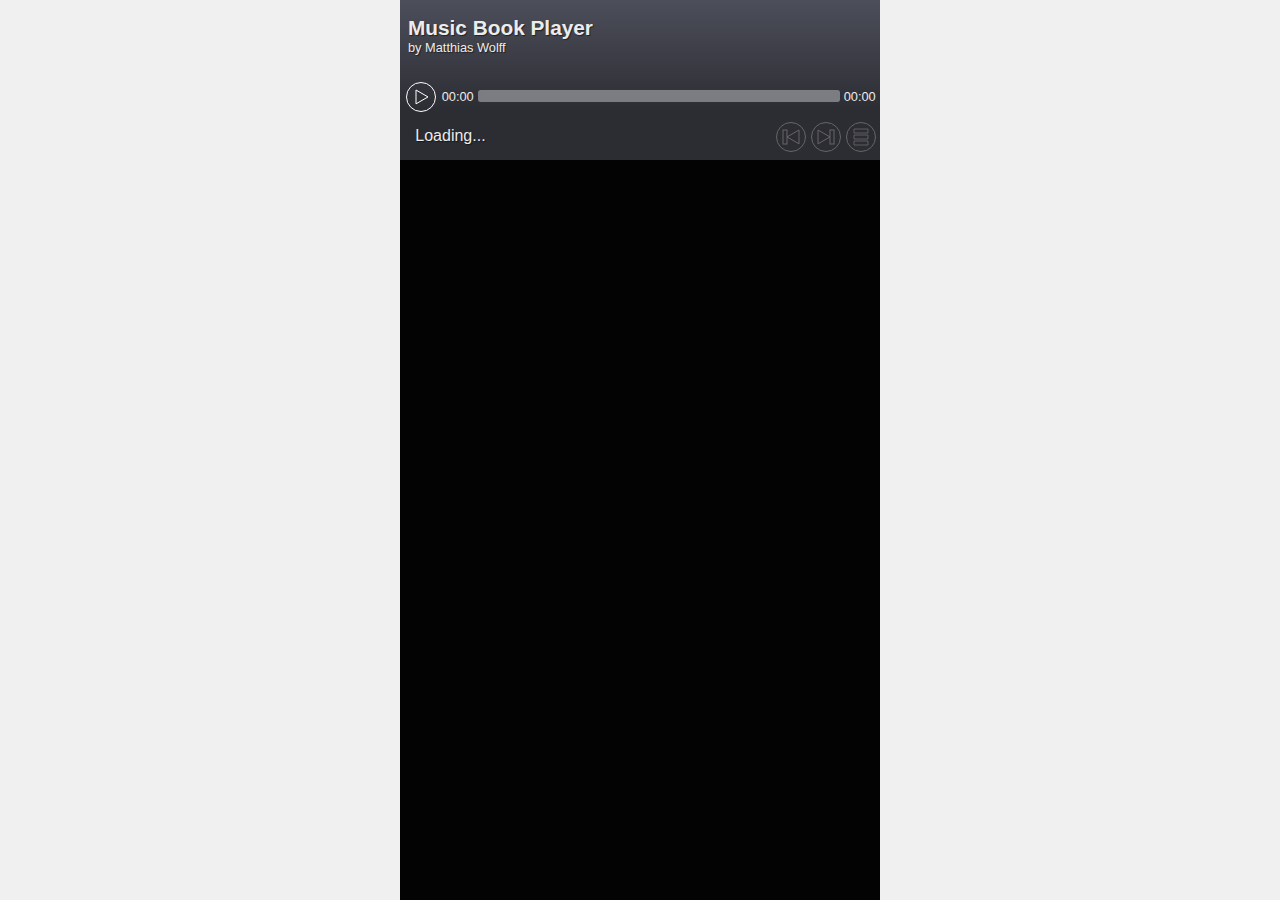
<file: index.html>
<!doctype html>
<html lang="en-US">
<head>
  <meta charset="utf-8">
  <meta http-equiv="Content-Type" content="text/html">
  <title>:: NEAR DARK :: Matthias Wolff</title>
  <meta name="author" content="Matthias Wolff">
  <meta name="viewport" content="width=device-width, initial-scale=1"> 
  <link rel="shortcut icon" href="img/MusicBookPlayer.ico">
  <link rel="icon" href="img/MusicBookPlayer.ico">
  <link rel="stylesheet" type="text/css" media="screen" href="css/styles.css">
  <script type="text/javascript" src="https://ajax.googleapis.com/ajax/libs/jquery/1.7.2/jquery.min.js"></script>
  <script type="text/javascript" src="js/mediaelement-and-player.min.js"></script>
  <script type="text/javascript" src="js/musicbookplayer.js"></script>
</head>
<body>

  <!-- Music Book Player -->
  <header>
	  <div class="audio-player">
	    <div class="audio-player-header">
	      <div class="album-info">
	        <h1 id="album-title">Music Book Player</h1>
	        <h2 id="album-artist">by Matthias Wolff</h2>
	      </div>
	      <div id="spectrum-analyzer" class="spectrum-analyzer"></div>
	    </div>
	    <audio id="audio-player" 
	      style="width:100%; height:40%;" controls="controls" src="media/coverdummy.mp3">
	    </audio>
	  </div>
    <div class="track-controls">
      <div class="track-info">
        <div class="track-title-container">
          <div class="track-number" id="track-number"></div>
          <div class="track-number-separator" id="track-number-separator"></div>
          <div class="track-title">
            <h1 id="track-title">Loading...</h1>
            <h2 id="part-title"></h2>
          </div>
        </div>
      </div>
      <div class="mejs-button mbp-prev" onclick="musicBookPlayer.prev();">
        <button type="button" aria-controls="mep_0" 
          title="Previous Track/Part" aria-label="Previous Part/Track"
        ></button>
      </div>
      <div class="mejs-button mbp-next" onclick="musicBookPlayer.next();">
        <button type="button" aria-controls="mep_0" 
          title="Next Track/Part" aria-label="Next Part/Track"
        ></button>
      </div>
      <div class="mejs-button mbp-cnts" onclick="musicBookPlayer.gotoToc();">
        <button type="button" aria-controls="mep_0" 
          title="Contents/Cover Page" aria-label="Contents/Cover Page"
        ></button>
      </div>
    </div>
  </header>

  <!-- Music Book Content -->
  <main>
    <div class="content" id="content"></div>
    <div class="credits">
		  <aside class="with-close-button">
		    <button class="close"onclick="musicBookPlayer.showCredits(false);" title="Close" aria-label="Close"></button>
		    <h1>Music Book Player</h1>
		    <p>
		      by <a target="_blank" href="https://www.b-tu.de/en/fg-kommunikationstechnik/team/staff/prof-dr-ing-habil-matthias-wolff">Matthias Wolff</a>,
		      hosted on <a target="_blank" href="https://github.com/matthias-wolff/MusicBookPlayer.js">GitHub</a>
		    </p>
		    <h1 style="margin-top: 0.35rem;">Based upon</h1>
		    <ul>
		      <li>
		        <a target="_blank" href="https://github.com/mediaelement/mediaelement">MediaElement.js</a>
		        <ul>
		          <li><a target="_blank" href="https://github.com/mediaelement/mediaelement/tree/master/docs">Documentation</a></li>
		          <li>designmodo: <a target="_blank" href="https://designmodo.com/audio-player/"> How to Create an Audio Player in jQuery, HTML5 &amp; CSS3.</a> (retrieved Aug. 27, 2021)</li>
		          <li>design shack: <a target="_blank" href="https://designshack.net/articles/css/custom-html5-audio-element-ui/">Creating a Custom HTML5 Audio Element UI.</a> (retrieved Aug. 27, 2021)</li>
		        </ul>
		      </li>
		      <li><a target="_blank" href="https://audiomotion.dev/#/">Spectrum Analyzer</a> by audioMotion</li>
		      <li><a target="_blank" href="https://loading.io">Loading animation</a> by PlotDB Ltd.</li>
		    </ul>
		  </aside>
		  <aside>
		    <h1>TODO</h1>
		    <ul>
		      <li>Dynamically create HTML page</li>
		    </ul>
		  </aside>
    </div>
  </main>
  
  <!-- Scripts -->
	<script type="text/javascript">
	  var mbp = MusicBookPlayer.create({ // Music Book
	      mediaBaseURI: '../musicbooks/2021 - Near Dark',
	      title       : 'Near Dark',
	      artist      : 'Matthias Wolff',
	      image       : 'artwork.jpg', 
//         descr       : 'Composed and recorded 1995&thinsp;&ndash;&thinsp;2006, featuring '
//                      +'<a href="http://www.vintagesynth.com/kurzweil/k2000.php" target="_blank">Kurzweil K2000R</a> and '
//                      +'<a href="http://www.vintagesynth.com/akai/s5000.php" target="_blank">AKAI S5000</a> '
//                      +'synthesizers',
//         descr       : '<p>Composed 1995&thinsp;&ndash;&thinsp;2006</p>\n'
//                      +'<p>Running time 80:08 min.</p>\n'
//                      +'<p>Feature instruments: Kurzweil K2000 and Akai S5000</p>'
	    });
    mbp.addPage({ // Track 1
        tid   : 1,
        title : 'Near Dark',
        artist: mbp.pages[0].artist, // Copy book artist
        audio : '01 - Near Dark.mp3',
        image : '01 - Near Dark.jpg',
        //descr : '',
      });
    mbp.addPage({ // Track 2
        tid   : 2,
        title : 'Khitomer',
        artist: mbp.pages[0].artist, // Copy book artist
        audio : '02 - Khitomer.mp3',
        image : '02 - Khitomer.jpg',
        descr : 'Khitomer is a place name mentioned in a TV series called Star '
               +'Trek.',
      });
    mbp.addPage({ // Track 3
        tid   : 3,
        title : 'Captain\'s Lounge',
        artist: mbp.pages[0].artist, // Copy book artist
        audio : '03 - Captain\'s Lounge.mp3',
        image : '03 - Captain\'s Lounge.jpg',
        descr : 'Captain\'s Lounge refers to the office of Jean-Luc Picard, '
               +'captain of the U.S.S. Enterprise, a character in the same TV '
               +'series.',
      });
    mbp.addPage({
        tid   : 4,
        title : 'Perfect Dream pt. I',
        artist: mbp.pages[0].artist, // Copy book artist
        audio : '04 - Perfect Dream pt. I.mp3',
        image : '04A - Perfect Dream pt. I.jpg',
        part  : 'In the White Mountains',
        ptoffs: 0,
        //descr : '',
      });
    mbp.addPage({
        tid   : mbp.pages[mbp.pages.length-1].tid,   // Copy track ID from last page
        title : mbp.pages[mbp.pages.length-1].title, // Copy title from last page
        artist: mbp.pages[0].artist,                 // Copy book artist
        audio : mbp.pages[mbp.pages.length-1].audio, // Copy audio URL from last page
        image : '04B - Perfect Dream pt. I.jpg',
        part  : 'Mystery Track',
        ptoffs: 6*60 + 0.515,
        //descr : '',
      });
    mbp.addPage({
        tid   : mbp.pages[mbp.pages.length-1].tid,   // Copy track ID from last page
        title : mbp.pages[mbp.pages.length-1].title, // Copy title from last page
        artist: mbp.pages[0].artist,                 // Copy book artist
        audio : mbp.pages[mbp.pages.length-1].audio, // Copy audio URL from last page
        image : '04C - Perfect Dream pt. I.jpg',
        part  : 'Iceland',
        ptoffs: 9*60 + 26.6772,
        //descr : '',
      });
    mbp.addPage({
        tid   : mbp.pages[mbp.pages.length-1].tid,   // Copy track ID from last page
        title : mbp.pages[mbp.pages.length-1].title, // Copy title from last page
        artist: mbp.pages[0].artist,                 // Copy book artist
        audio : mbp.pages[mbp.pages.length-1].audio, // Copy audio URL from last page
        image : '04D - Perfect Dream pt. I.jpg',
        part  : 'Lönscher Park',
        ptoffs: 13*60 + 11.6844,
        descr : 'Lönscher Park is an arcane park in Görlitz.',
      });
    mbp.addPage({
        tid   : mbp.pages[mbp.pages.length-1].tid,   // Copy track ID from last page
        title : mbp.pages[mbp.pages.length-1].title, // Copy title from last page
        artist: mbp.pages[0].artist,                 // Copy book artist
        audio : mbp.pages[mbp.pages.length-1].audio, // Copy audio URL from last page
        image : '04E - Perfect Dream pt. I.jpg',
        part  : 'Going West',
        ptoffs: 18*60 + 46.5994,
        descr : 'Going West theme composed by <a '
               +'href="http://www.tangerinedream.org/" target="_blank">'
               +'Tangerine Dream</a>, a world-renowned synth band.',
      });
    mbp.addPage({
        tid   : mbp.pages[mbp.pages.length-1].tid,   // Copy track ID from last page
        title : mbp.pages[mbp.pages.length-1].title, // Copy title from last page
        artist: mbp.pages[0].artist,                 // Copy book artist
        audio : mbp.pages[mbp.pages.length-1].audio, // Copy audio URL from last page
        image : '04F - Perfect Dream pt. I.jpg',
        part  : '[Bridge]',
        ptoffs: 22*60 + 21.4241,
        //descr : '',
    });
    mbp.addPage({
        tid   : mbp.pages[mbp.pages.length-1].tid,   // Copy track ID from last page
        title : mbp.pages[mbp.pages.length-1].title, // Copy title from last page
        artist: mbp.pages[0].artist,                 // Copy book artist
        audio : mbp.pages[mbp.pages.length-1].audio, // Copy audio URL from last page
        image : '04G - Perfect Dream pt. I.jpg',
        part  : 'Klötzelmönch (Logwise Edit)',
        ptoffs: 24*60 + 34.676,
        descr : 'Die Sage vom Klötzelmönch is one of the many medieval legends '
               +'told in Görlitz, and actually a quite disturbing one. The '
               +'song, which is just a fragment, sounds much nicer than the '
               +'legend would suggest. It was meant to be only an intro and '
               +'the song was going to proceed to the dark side of the legend '
               +'in the sequel.',
      });
    mbp.addPage({
        tid   : 5,
        title : 'Perfect Dream pt. II',
        artist: mbp.pages[0].artist,                 // Copy book artist
        audio : '05 - Perfect Dream pt. II (Stalker Ambient Mix).mp3',
        image : '05 - Perfect Dream pt. II (Stalker Ambient Mix).jpg',
        part  : '(Stalker Ambient Mix)', // HACK: Misusing part title as sub-title
        descr : '"Stalker" is a 1979 movie by Russian director Andrey '
               +'Tarkovski. The song uses samples from its avantgarde '
               +'soundtrack.',
      });
    mbp.addPage({
        tid   : 6,
        title : 'Landeskrone pt II',
        artist: mbp.pages[0].artist,                 // Copy book artist
        audio : '06 - Landeskrone pt. II.mp3',
        image : '06 - Landeskrone pt. II.jpg',
        descr : 'Landeskrone, translating to "land\'s crown", is the local '
               +'mountain of Görlitz.',
      });
    mbp.addPage({
        tid   : 7,
        title : 'Haleakala',
        artist: mbp.pages[0].artist,                 // Copy book artist
        audio : '07 - Haleakala.mp3',
        image : '07 - Haleakala.jpg',
        descr : 'Haleakala, Hawaiian for "house of the sun", is a mountain on '
                +'the island of Maui.',
      });
    mbp.addPage({
        tid   : 8,
        title : 'Tierpark',
        artist: mbp.pages[0].artist,                 // Copy book artist
        audio : '08 - Tierpark (Vendor Remix).mp3',
        image : '08 - Tierpark (Vendor Remix).jpg',
        part  : '(Vendor Remix)', // HACK: Misusing part title as sub-title
        descr : 'Tierpark, literally "animal park", is German for zoo.',
      });
    mbp.addPage({
        tid   : 9,
        title : 'Tierpark',
        artist: mbp.pages[0].artist,                 // Copy book artist
        audio : '09 - Tierpark (Original Version).mp3',
        image : '09 - Tierpark (Original Version).jpg',
        part  : '(Original Version)', // HACK: Misusing part title as sub-title
        //descr : '',
      });
    mbp.addPage({
        tid   : 10,
        title : 'Karamoon',
        artist: mbp.pages[0].artist,                 // Copy book artist
        audio : '10 - Karamoon.mp3',
        image : '10 - Karamoon.jpg',
        descr : 'Karamoon is the name of a land in a vintage adventure game '
               +'for Commodore Amiga computers.',
      });
	</script>
	<script type="module">
    import AudioMotionAnalyzer from 'https://cdn.skypack.dev/audiomotion-analyzer?min';
    //import AudioMotionAnalyzer from './js/mediaelement-and-player.min.js';

    const audioMotion = new AudioMotionAnalyzer(
      document.getElementById('spectrum-analyzer'),
      {
        source: document.getElementById('audio-player'),
        showScaleX: false, showBgColor: false, overlay: true,
        minFreq: 10, maxFreq: 20000,
        mode: 10, lineWidth: 1, fillAlpha: 0.2,
        // reflexRatio: 0.3, reflexAlpha: 0.15, reflexBright: 1,
        // set your preferred options here
      }
    );
  </script>

  <!-- End of Page Body -->
</body>
</html>
</file>
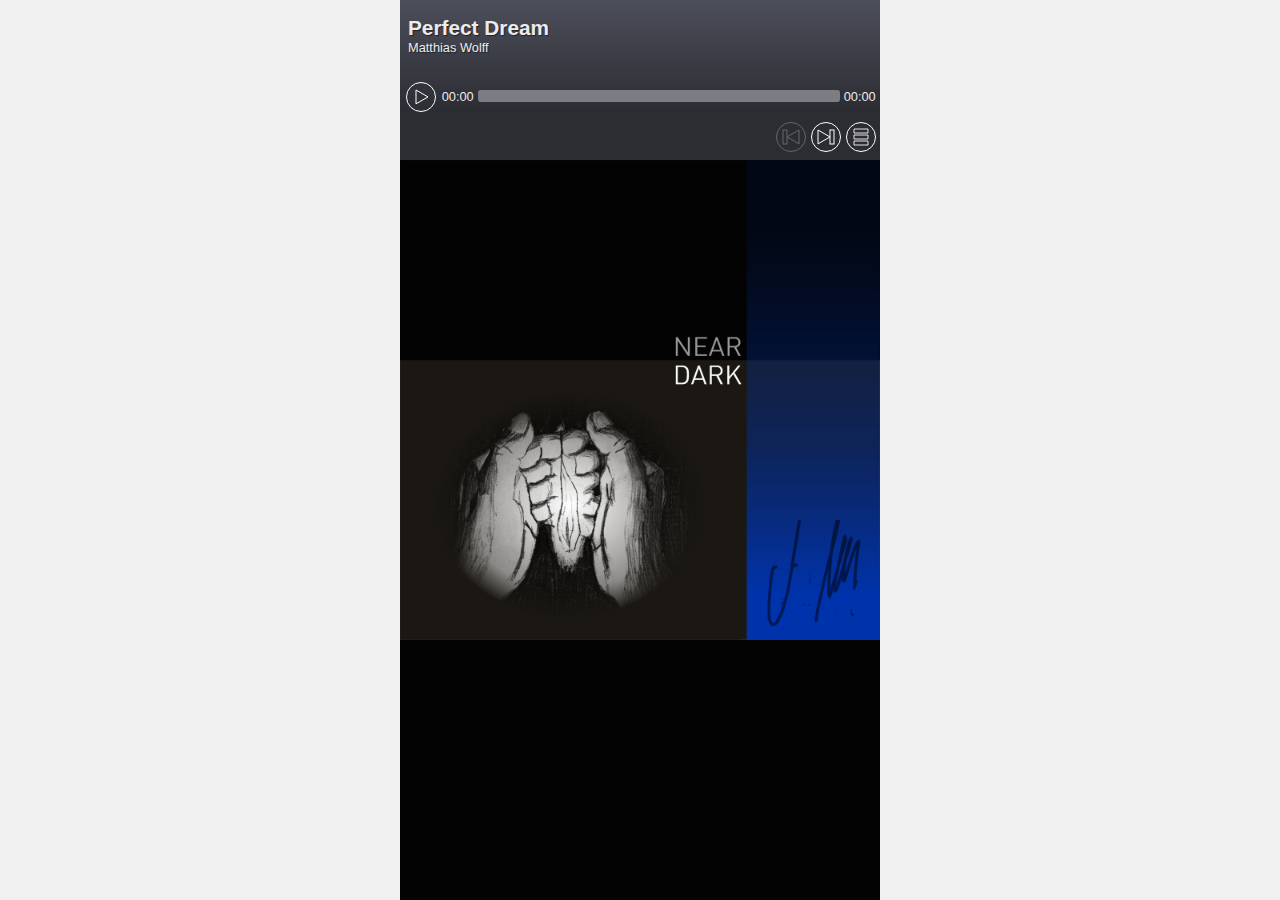
<file: demo/index.html>
<!DOCTYPE html>
<html lang="en-US">
<head>
  <meta charset="utf-8"/>
  <meta http-equiv="Content-Type" content="text/html"/>
  <meta name="viewport" content="width=device-width, initial-scale=1"/> 
  <link rel="shortcut icon" href="https://matthias-wolff.github.io/MusicBookPlayer/img/MusicBookPlayer.ico"/>
  <link rel="icon" href="https://matthias-wolff.github.io/MusicBookPlayer/img/MusicBookPlayer.ico"/>
  <link rel="stylesheet" type="text/css" media="screen" href="https://matthias-wolff.github.io/MusicBookPlayer/css/styles.css"/>
  <script type="text/javascript" src="https://ajax.googleapis.com/ajax/libs/jquery/1.7.2/jquery.min.js"></script>
  <script type="text/javascript" src="https://matthias-wolff.github.io/MusicBookPlayer/js/mediaelement-and-player.min.js"></script>
  <script type="text/javascript" src="https://matthias-wolff.github.io/MusicBookPlayer/js/musicbookplayer.js"></script>
</head>
<body>

  <!-- Initialize Music Book here -->  
  <script type="text/javascript">
    MusicBookPlayer.create({ // Create music book and player
        //mediaBaseURI: document.baseURI, // NOTE: Can be omitted when document base URI
        title : 'Perfect Dream',
        artist: 'Matthias Wolff',
        image : 'Perfect Dream.jpg', 
        //descr : '',
      });
    let page1 = MusicBookPlayer.addAudioPage({
        tid   : 1,
        title : 'Perfect Dream pt. I',
        audio : '01 - Perfect Dream pt. I.mp3',
        image : '01A - Perfect Dream pt. I.jpg',
        part  : 'In the White Mountains',
        ptoffs: 0,
        //descr : '',
      });
    MusicBookPlayer.addAudioPage({
        tid   : page1.tid,
        title : page1.title,
        audio : page1.audio,
        image : '01B - Perfect Dream pt. I.jpg',
        part  : 'Mystery Track',
        ptoffs: 6*60 + 0.515,
        //descr : '',
      });
    MusicBookPlayer.addAudioPage({
        tid   : page1.tid,
        title : page1.title,
        audio : page1.audio,
        image : '01C - Perfect Dream pt. I.jpg',
        part  : 'Iceland',
        ptoffs: 9*60 + 26.6772,
        //descr : '',
      });
    MusicBookPlayer.addAudioPage({
        tid   : page1.tid,
        title : page1.title,
        audio : page1.audio,
        image : '01D - Perfect Dream pt. I.jpg',
        part  : 'Lönscher Park',
        ptoffs: 13*60 + 11.6844,
        descr : 'Lönscher Park is an arcane park in Görlitz.',
      });
    MusicBookPlayer.addAudioPage({
        tid   : page1.tid,
        title : page1.title,
        audio : page1.audio,
        image : '01E - Perfect Dream pt. I.jpg',
        part  : 'Going West',
        ptoffs: 18*60 + 46.5994,
        descr : 'Going West theme composed by <a '
               +'href="http://www.tangerinedream.org/" target="_blank">'
               +'Tangerine Dream</a>, a world-renowned synth band.',
      });
    MusicBookPlayer.addAudioPage({
        tid   : page1.tid,
        title : page1.title,
        audio : page1.audio,
        image : '01F - Perfect Dream pt. I.jpg',
        part  : '[Bridge]',
        ptoffs: 22*60 + 21.4241,
        //descr : '',
    });
    MusicBookPlayer.addAudioPage({
        tid   : page1.tid,
        title : page1.title,
        audio : page1.audio,
        image : '01G - Perfect Dream pt. I.jpg',
        part  : 'Klötzelmönch (Logwise Edit)',
        ptoffs: 24*60 + 34.676,
        descr : 'Die Sage vom Klötzelmönch is one of the many medieval legends '
               +'told in Görlitz, and actually a quite disturbing one. The '
               +'song, which is just a fragment, sounds much nicer than the '
               +'legend would suggest. It was meant to be only an intro and '
               +'the song was going to proceed to the dark side of the legend '
               +'in the sequel.',
      });
    MusicBookPlayer.addAudioPage({
        tid   : 2,
        title : 'Perfect Dream pt. II',
        audio : '02 - Perfect Dream pt. II (Stalker Ambient Mix).mp3',
        image : '02 - Perfect Dream pt. II (Stalker Ambient Mix).jpg',
        part  : '(Stalker Ambient Mix)', // HACK: Misusing part title as sub-title
        descr : '"Stalker" is a 1979 movie by Russian director Andrey '
               +'Tarkovski. The song uses samples from its avantgarde '
               +'soundtrack.',
      });
  </script>

  <!-- Create spectrum analyzer (must be on end of page body1!) -->
  <script src="https://matthias-wolff.github.io/MusicBookPlayer/js/audioMotion.js" type="module"></script>

</body>
</html>
</file>
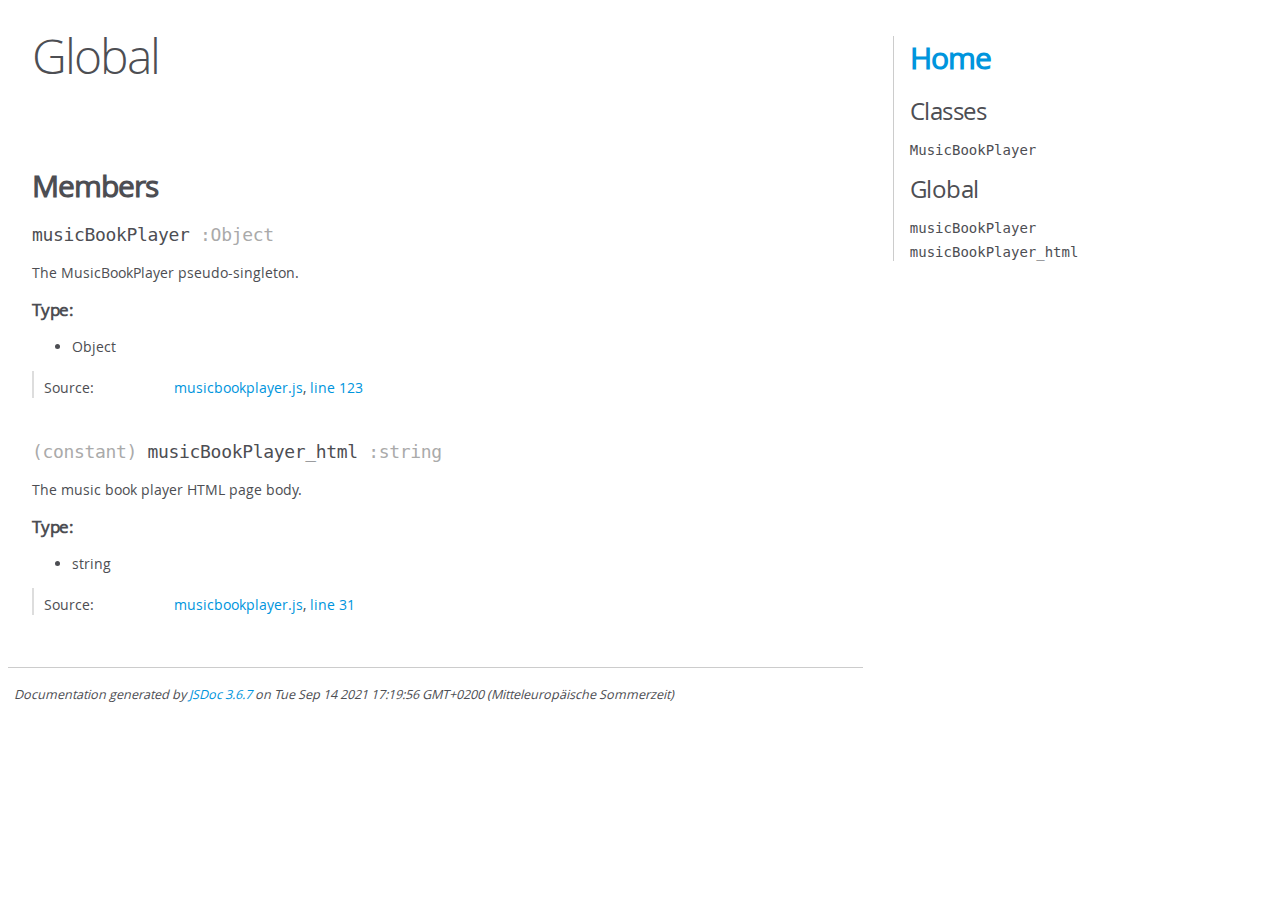
<file: docs/MusicBookPlayer.js/1.0.0/global.html>
<!DOCTYPE html>
<html lang="en">
<head>
    <meta charset="utf-8">
    <title>JSDoc: Global</title>

    <script src="scripts/prettify/prettify.js"> </script>
    <script src="scripts/prettify/lang-css.js"> </script>
    <!--[if lt IE 9]>
      <script src="//html5shiv.googlecode.com/svn/trunk/html5.js"></script>
    <![endif]-->
    <link type="text/css" rel="stylesheet" href="styles/prettify-tomorrow.css">
    <link type="text/css" rel="stylesheet" href="styles/jsdoc-default.css">
</head>

<body>

<div id="main">

    <h1 class="page-title">Global</h1>

    




<section>

<header>
    
        <h2></h2>
        
    
</header>

<article>
    <div class="container-overview">
    
        

        


<dl class="details">

    

    

    

    

    

    

    

    

    

    

    

    

    

    

    

    
</dl>


        
    
    </div>

    

    

    

    

    

    

    
        <h3 class="subsection-title">Members</h3>

        
            
<h4 class="name" id="musicBookPlayer"><span class="type-signature"></span>musicBookPlayer<span class="type-signature"> :Object</span></h4>




<div class="description">
    The MusicBookPlayer pseudo-singleton.
</div>



    <h5>Type:</h5>
    <ul>
        <li>
            
<span class="param-type">Object</span>


        </li>
    </ul>





<dl class="details">

    

    

    

    

    

    

    

    

    

    

    

    

    
    <dt class="tag-source">Source:</dt>
    <dd class="tag-source"><ul class="dummy"><li>
        <a href="musicbookplayer.js.html">musicbookplayer.js</a>, <a href="musicbookplayer.js.html#line123">line 123</a>
    </li></ul></dd>
    

    

    

    
</dl>






        
            
<h4 class="name" id="musicBookPlayer_html"><span class="type-signature">(constant) </span>musicBookPlayer_html<span class="type-signature"> :string</span></h4>




<div class="description">
    The music book player HTML page body.
</div>



    <h5>Type:</h5>
    <ul>
        <li>
            
<span class="param-type">string</span>


        </li>
    </ul>





<dl class="details">

    

    

    

    

    

    

    

    

    

    

    

    

    
    <dt class="tag-source">Source:</dt>
    <dd class="tag-source"><ul class="dummy"><li>
        <a href="musicbookplayer.js.html">musicbookplayer.js</a>, <a href="musicbookplayer.js.html#line31">line 31</a>
    </li></ul></dd>
    

    

    

    
</dl>






        
    

    

    

    
</article>

</section>




</div>

<nav>
    <h2><a href="index.html">Home</a></h2><h3>Classes</h3><ul><li><a href="MusicBookPlayer.html">MusicBookPlayer</a></li></ul><h3>Global</h3><ul><li><a href="global.html#musicBookPlayer">musicBookPlayer</a></li><li><a href="global.html#musicBookPlayer_html">musicBookPlayer_html</a></li></ul>
</nav>

<br class="clear">

<footer>
    Documentation generated by <a href="https://github.com/jsdoc/jsdoc">JSDoc 3.6.7</a> on Tue Sep 14 2021 17:19:56 GMT+0200 (Mitteleuropäische Sommerzeit)
</footer>

<script> prettyPrint(); </script>
<script src="scripts/linenumber.js"> </script>
</body>
</html>
</file>
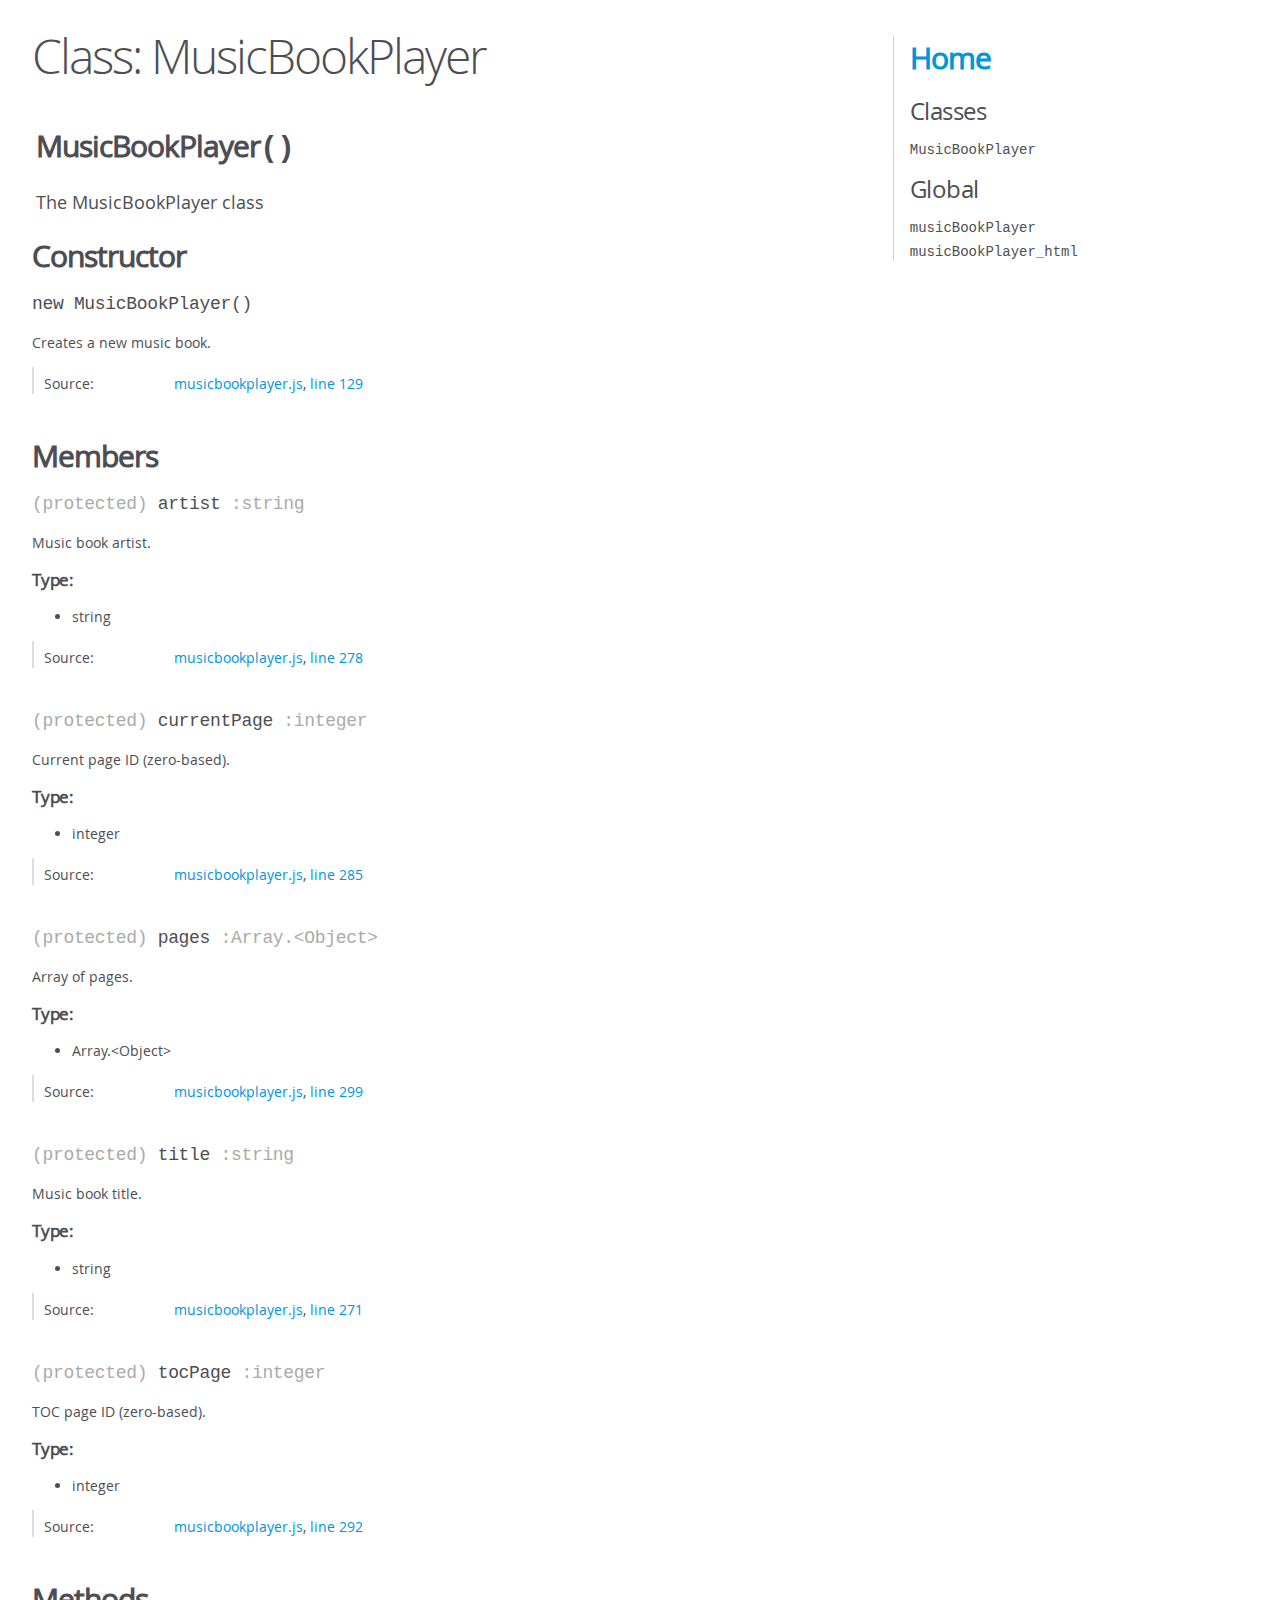
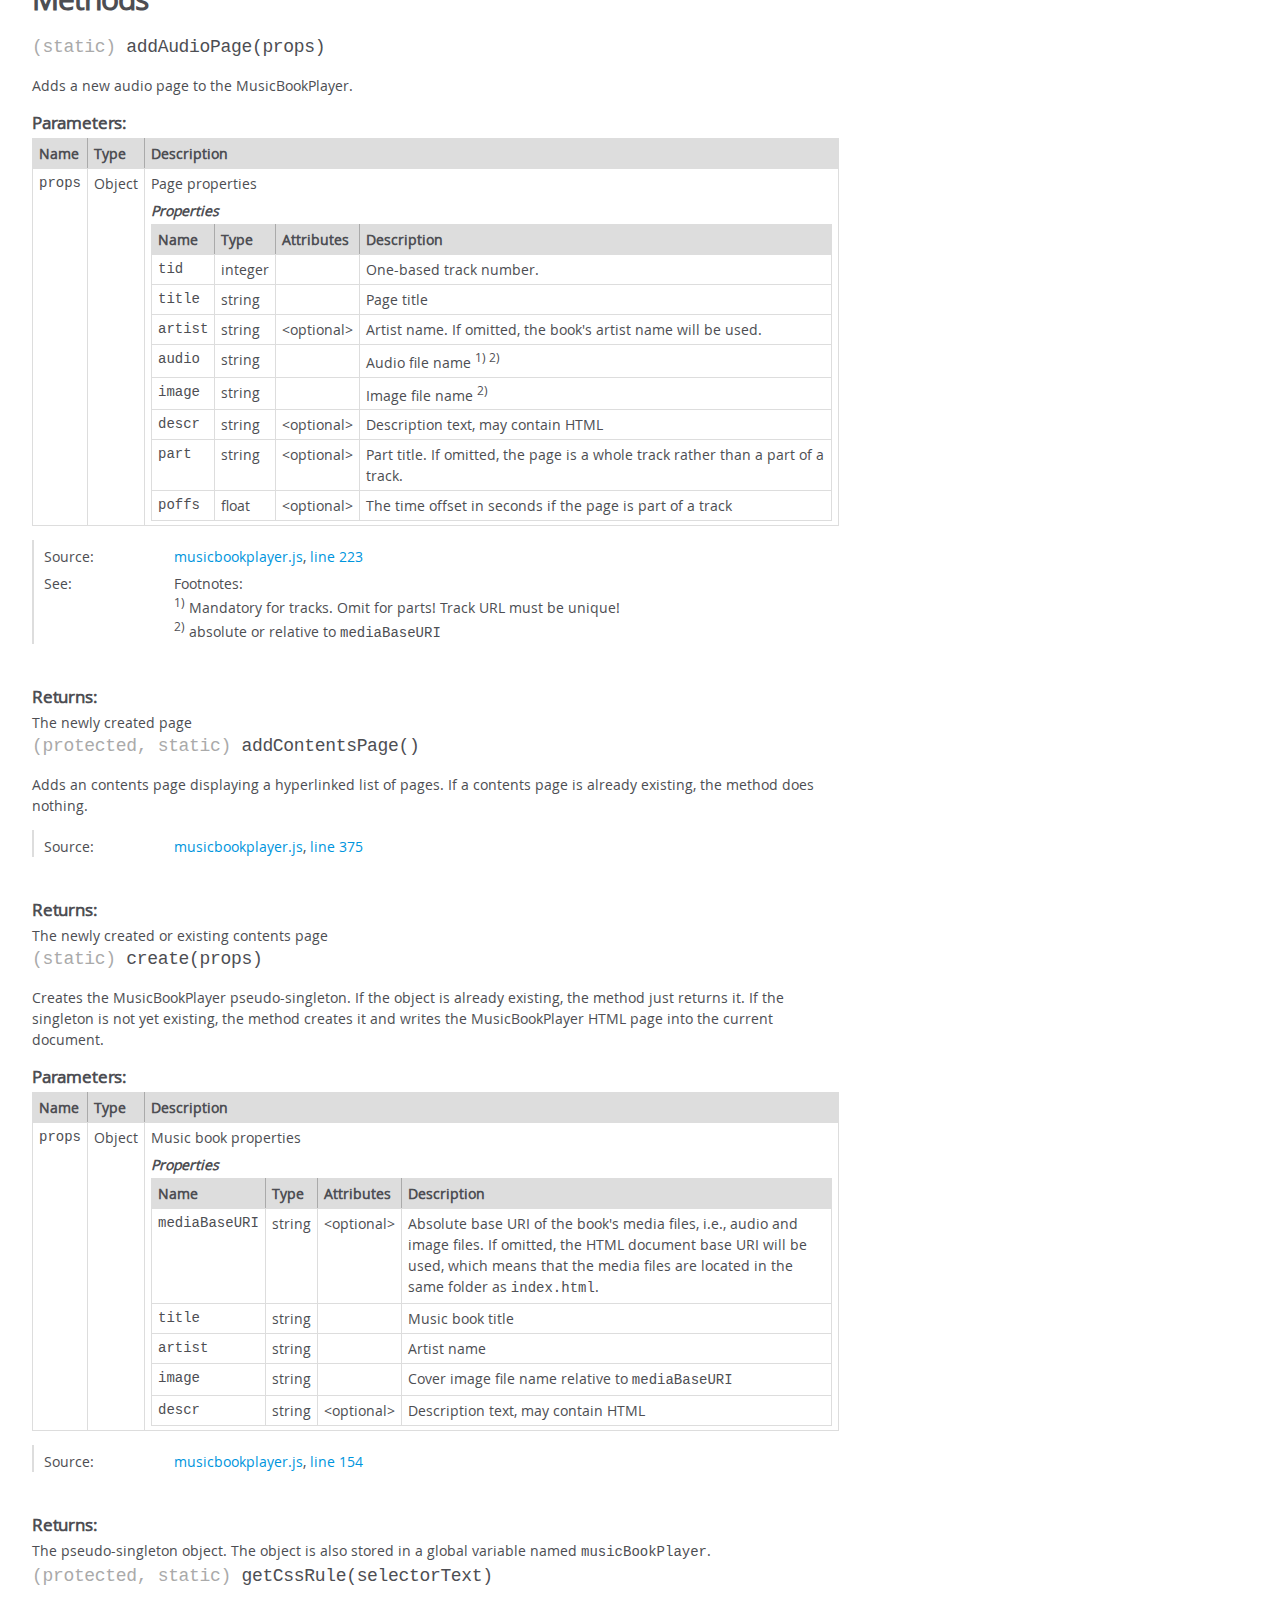
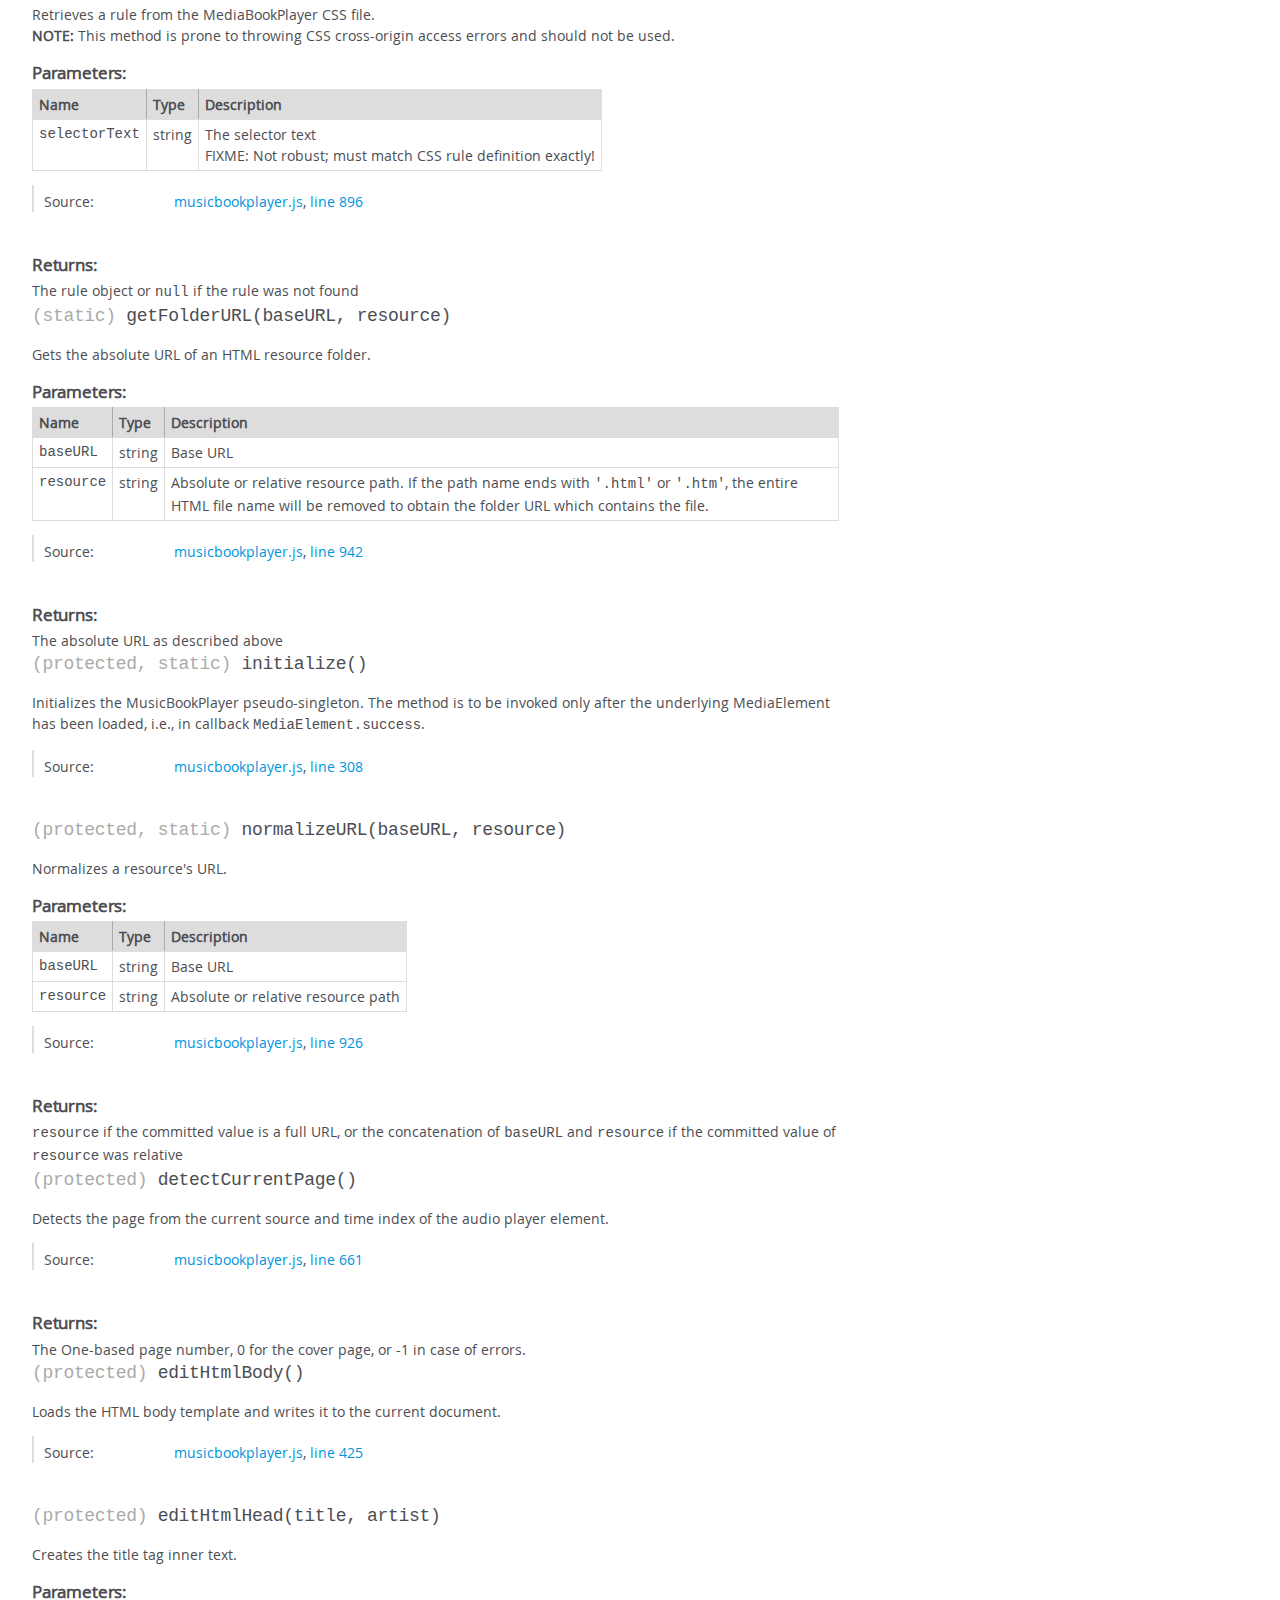
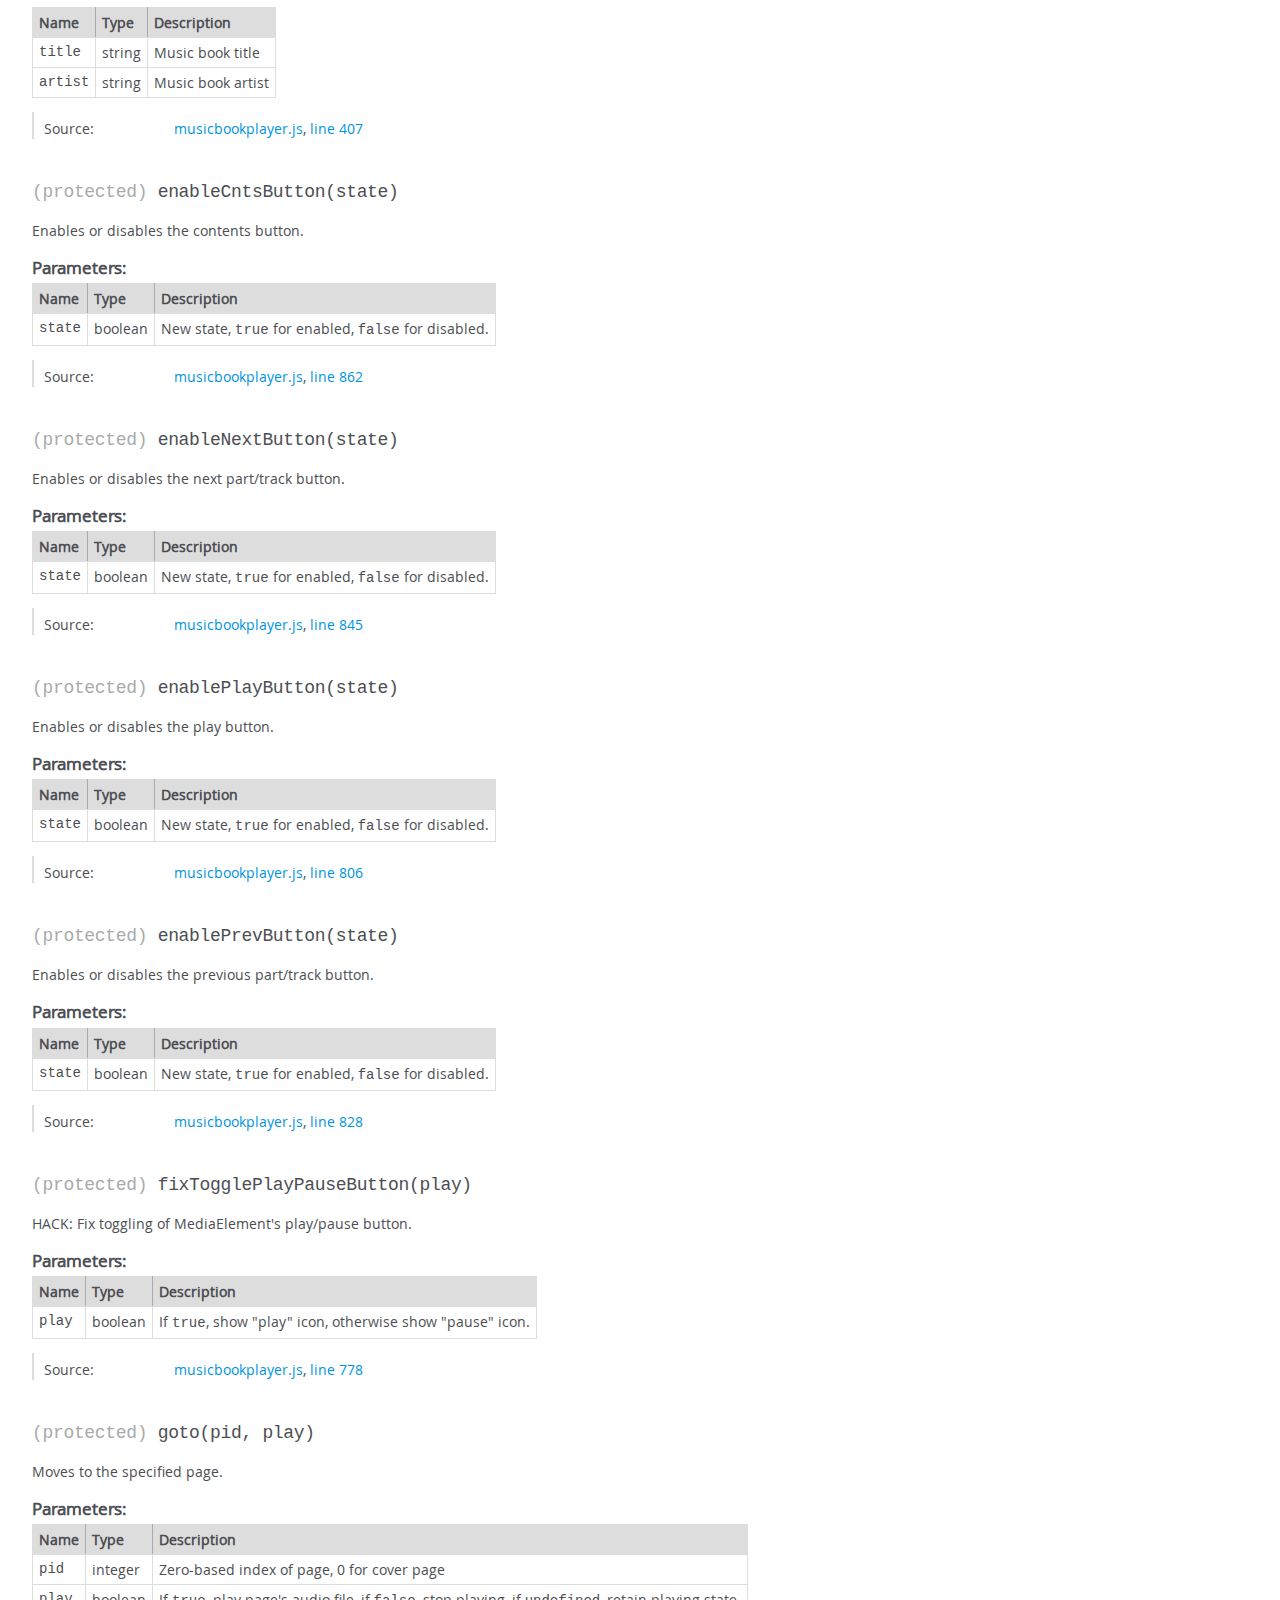
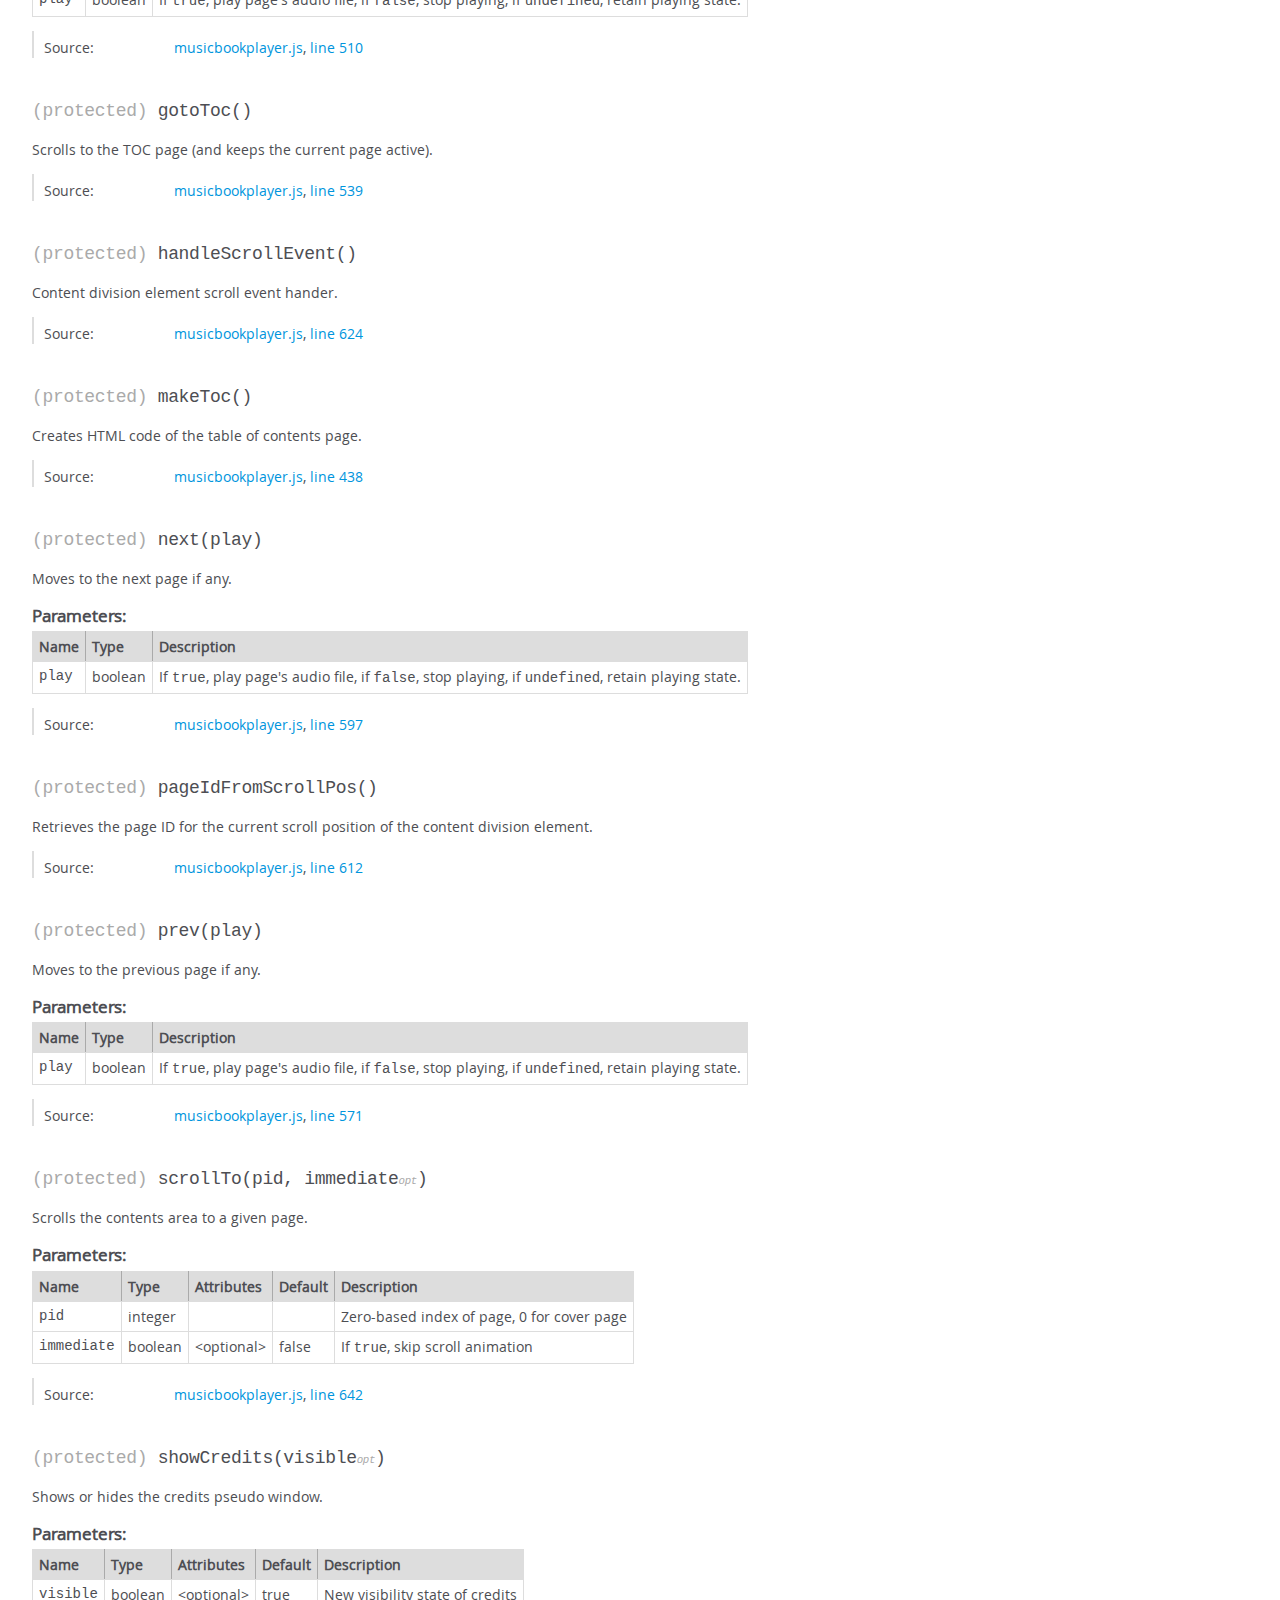
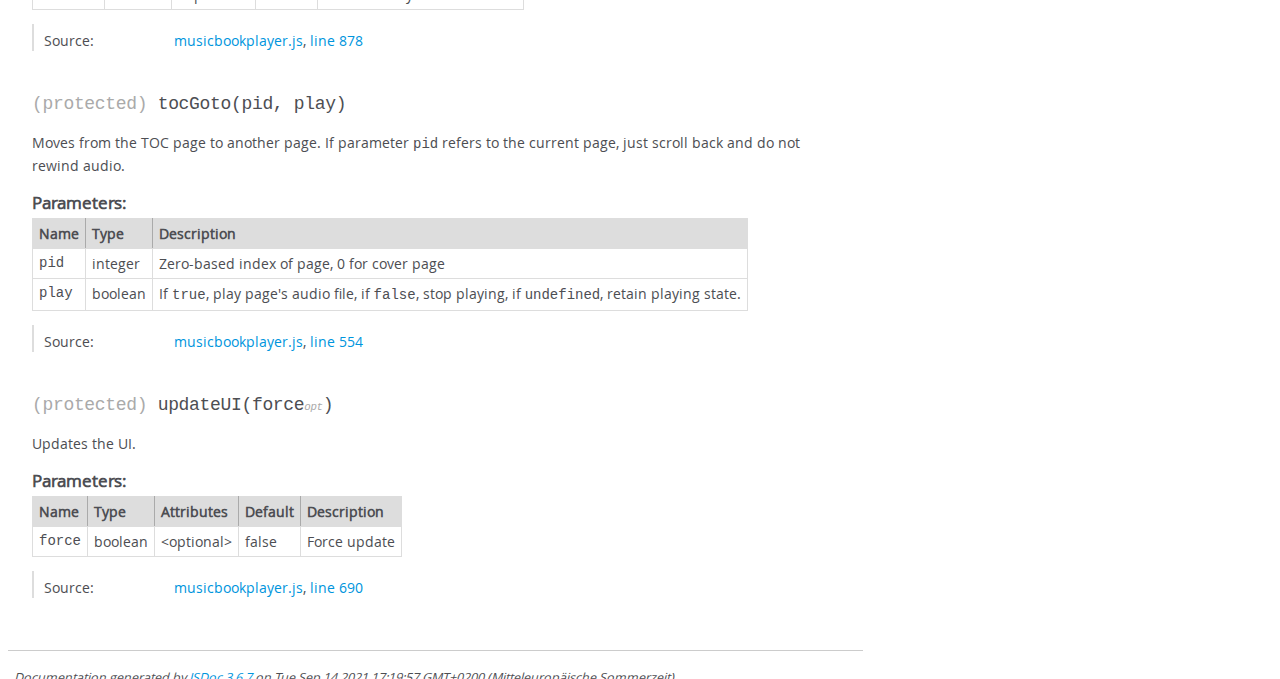
<file: docs/MusicBookPlayer.js/1.0.0/MusicBookPlayer.html>
<!DOCTYPE html>
<html lang="en">
<head>
    <meta charset="utf-8">
    <title>JSDoc: Class: MusicBookPlayer</title>

    <script src="scripts/prettify/prettify.js"> </script>
    <script src="scripts/prettify/lang-css.js"> </script>
    <!--[if lt IE 9]>
      <script src="//html5shiv.googlecode.com/svn/trunk/html5.js"></script>
    <![endif]-->
    <link type="text/css" rel="stylesheet" href="styles/prettify-tomorrow.css">
    <link type="text/css" rel="stylesheet" href="styles/jsdoc-default.css">
</head>

<body>

<div id="main">

    <h1 class="page-title">Class: MusicBookPlayer</h1>

    




<section>

<header>
    
        <h2><span class="attribs"><span class="type-signature"></span></span>MusicBookPlayer<span class="signature">()</span><span class="type-signature"></span></h2>
        
            <div class="class-description">The MusicBookPlayer class</div>
        
    
</header>

<article>
    <div class="container-overview">
    
        

    
    <h2>Constructor</h2>
    

    
    <h4 class="name" id="MusicBookPlayer"><span class="type-signature"></span>new MusicBookPlayer<span class="signature">()</span><span class="type-signature"></span></h4>
    

    



<div class="description">
    Creates a new music book.
</div>













<dl class="details">

    

    

    

    

    

    

    

    

    

    

    

    

    
    <dt class="tag-source">Source:</dt>
    <dd class="tag-source"><ul class="dummy"><li>
        <a href="musicbookplayer.js.html">musicbookplayer.js</a>, <a href="musicbookplayer.js.html#line129">line 129</a>
    </li></ul></dd>
    

    

    

    
</dl>




















    
    </div>

    

    

    

    

    

    

    
        <h3 class="subsection-title">Members</h3>

        
            
<h4 class="name" id="artist"><span class="type-signature">(protected) </span>artist<span class="type-signature"> :string</span></h4>




<div class="description">
    Music book artist.
</div>



    <h5>Type:</h5>
    <ul>
        <li>
            
<span class="param-type">string</span>


        </li>
    </ul>





<dl class="details">

    

    

    

    

    

    

    

    

    

    

    

    

    
    <dt class="tag-source">Source:</dt>
    <dd class="tag-source"><ul class="dummy"><li>
        <a href="musicbookplayer.js.html">musicbookplayer.js</a>, <a href="musicbookplayer.js.html#line278">line 278</a>
    </li></ul></dd>
    

    

    

    
</dl>






        
            
<h4 class="name" id="currentPage"><span class="type-signature">(protected) </span>currentPage<span class="type-signature"> :integer</span></h4>




<div class="description">
    Current page ID (zero-based).
</div>



    <h5>Type:</h5>
    <ul>
        <li>
            
<span class="param-type">integer</span>


        </li>
    </ul>





<dl class="details">

    

    

    

    

    

    

    

    

    

    

    

    

    
    <dt class="tag-source">Source:</dt>
    <dd class="tag-source"><ul class="dummy"><li>
        <a href="musicbookplayer.js.html">musicbookplayer.js</a>, <a href="musicbookplayer.js.html#line285">line 285</a>
    </li></ul></dd>
    

    

    

    
</dl>






        
            
<h4 class="name" id="pages"><span class="type-signature">(protected) </span>pages<span class="type-signature"> :Array.&lt;Object></span></h4>




<div class="description">
    Array of pages.
</div>



    <h5>Type:</h5>
    <ul>
        <li>
            
<span class="param-type">Array.&lt;Object></span>


        </li>
    </ul>





<dl class="details">

    

    

    

    

    

    

    

    

    

    

    

    

    
    <dt class="tag-source">Source:</dt>
    <dd class="tag-source"><ul class="dummy"><li>
        <a href="musicbookplayer.js.html">musicbookplayer.js</a>, <a href="musicbookplayer.js.html#line299">line 299</a>
    </li></ul></dd>
    

    

    

    
</dl>






        
            
<h4 class="name" id="title"><span class="type-signature">(protected) </span>title<span class="type-signature"> :string</span></h4>




<div class="description">
    Music book title.
</div>



    <h5>Type:</h5>
    <ul>
        <li>
            
<span class="param-type">string</span>


        </li>
    </ul>





<dl class="details">

    

    

    

    

    

    

    

    

    

    

    

    

    
    <dt class="tag-source">Source:</dt>
    <dd class="tag-source"><ul class="dummy"><li>
        <a href="musicbookplayer.js.html">musicbookplayer.js</a>, <a href="musicbookplayer.js.html#line271">line 271</a>
    </li></ul></dd>
    

    

    

    
</dl>






        
            
<h4 class="name" id="tocPage"><span class="type-signature">(protected) </span>tocPage<span class="type-signature"> :integer</span></h4>




<div class="description">
    TOC page ID (zero-based).
</div>



    <h5>Type:</h5>
    <ul>
        <li>
            
<span class="param-type">integer</span>


        </li>
    </ul>





<dl class="details">

    

    

    

    

    

    

    

    

    

    

    

    

    
    <dt class="tag-source">Source:</dt>
    <dd class="tag-source"><ul class="dummy"><li>
        <a href="musicbookplayer.js.html">musicbookplayer.js</a>, <a href="musicbookplayer.js.html#line292">line 292</a>
    </li></ul></dd>
    

    

    

    
</dl>






        
    

    
        <h3 class="subsection-title">Methods</h3>

        
            

    

    
    <h4 class="name" id=".addAudioPage"><span class="type-signature">(static) </span>addAudioPage<span class="signature">(props)</span><span class="type-signature"></span></h4>
    

    



<div class="description">
    Adds a new audio page to the MusicBookPlayer.
</div>









    <h5>Parameters:</h5>
    

<table class="params">
    <thead>
    <tr>
        
        <th>Name</th>
        

        <th>Type</th>

        

        

        <th class="last">Description</th>
    </tr>
    </thead>

    <tbody>
    

        <tr>
            
                <td class="name"><code>props</code></td>
            

            <td class="type">
            
                
<span class="param-type">Object</span>


            
            </td>

            

            

            <td class="description last">Page properties
                <h6>Properties</h6>
                

<table class="params">
    <thead>
    <tr>
        
        <th>Name</th>
        

        <th>Type</th>

        
        <th>Attributes</th>
        

        

        <th class="last">Description</th>
    </tr>
    </thead>

    <tbody>
    

        <tr>
            
                <td class="name"><code>tid</code></td>
            

            <td class="type">
            
                
<span class="param-type">integer</span>


            
            </td>

            
                <td class="attributes">
                

                

                
                </td>
            

            

            <td class="description last">One-based track number.</td>
        </tr>

    

        <tr>
            
                <td class="name"><code>title</code></td>
            

            <td class="type">
            
                
<span class="param-type">string</span>


            
            </td>

            
                <td class="attributes">
                

                

                
                </td>
            

            

            <td class="description last">Page title</td>
        </tr>

    

        <tr>
            
                <td class="name"><code>artist</code></td>
            

            <td class="type">
            
                
<span class="param-type">string</span>


            
            </td>

            
                <td class="attributes">
                
                    &lt;optional><br>
                

                

                
                </td>
            

            

            <td class="description last">Artist name. If omitted, the       book's artist name will be used.</td>
        </tr>

    

        <tr>
            
                <td class="name"><code>audio</code></td>
            

            <td class="type">
            
                
<span class="param-type">string</span>


            
            </td>

            
                <td class="attributes">
                

                

                
                </td>
            

            

            <td class="description last">Audio file name <sup>1) 2)</sup></td>
        </tr>

    

        <tr>
            
                <td class="name"><code>image</code></td>
            

            <td class="type">
            
                
<span class="param-type">string</span>


            
            </td>

            
                <td class="attributes">
                

                

                
                </td>
            

            

            <td class="description last">Image file name <sup>2)</sup></td>
        </tr>

    

        <tr>
            
                <td class="name"><code>descr</code></td>
            

            <td class="type">
            
                
<span class="param-type">string</span>


            
            </td>

            
                <td class="attributes">
                
                    &lt;optional><br>
                

                

                
                </td>
            

            

            <td class="description last">Description text, may contain        HTML</td>
        </tr>

    

        <tr>
            
                <td class="name"><code>part</code></td>
            

            <td class="type">
            
                
<span class="param-type">string</span>


            
            </td>

            
                <td class="attributes">
                
                    &lt;optional><br>
                

                

                
                </td>
            

            

            <td class="description last">Part title. If omitted, the        page is a whole track rather than a part of a track.</td>
        </tr>

    

        <tr>
            
                <td class="name"><code>poffs</code></td>
            

            <td class="type">
            
                
<span class="param-type">float</span>


            
            </td>

            
                <td class="attributes">
                
                    &lt;optional><br>
                

                

                
                </td>
            

            

            <td class="description last">The time offset in seconds if the        page is part of a track</td>
        </tr>

    
    </tbody>
</table>

            </td>
        </tr>

    
    </tbody>
</table>






<dl class="details">

    

    

    

    

    

    

    

    

    

    

    

    

    
    <dt class="tag-source">Source:</dt>
    <dd class="tag-source"><ul class="dummy"><li>
        <a href="musicbookplayer.js.html">musicbookplayer.js</a>, <a href="musicbookplayer.js.html#line223">line 223</a>
    </li></ul></dd>
    

    

    
    <dt class="tag-see">See:</dt>
    <dd class="tag-see">
        <ul>
            <li>Footnotes:<br>     <sup>1)</sup> Mandatory for tracks. Omit for parts! Track URL must be      unique!<br>     <sup>2)</sup> absolute or relative to <code>mediaBaseURI</code></li>
        </ul>
    </dd>
    

    
</dl>















<h5>Returns:</h5>

        
<div class="param-desc">
    The newly created page
</div>



    





        
            

    

    
    <h4 class="name" id=".addContentsPage"><span class="type-signature">(protected, static) </span>addContentsPage<span class="signature">()</span><span class="type-signature"></span></h4>
    

    



<div class="description">
    Adds an contents page displaying a hyperlinked list of pages. If a contentspage is already existing, the method does nothing.
</div>













<dl class="details">

    

    

    

    

    

    

    

    

    

    

    

    

    
    <dt class="tag-source">Source:</dt>
    <dd class="tag-source"><ul class="dummy"><li>
        <a href="musicbookplayer.js.html">musicbookplayer.js</a>, <a href="musicbookplayer.js.html#line375">line 375</a>
    </li></ul></dd>
    

    

    

    
</dl>















<h5>Returns:</h5>

        
<div class="param-desc">
    The newly created or existing contents page
</div>



    





        
            

    

    
    <h4 class="name" id=".create"><span class="type-signature">(static) </span>create<span class="signature">(props)</span><span class="type-signature"></span></h4>
    

    



<div class="description">
    Creates the MusicBookPlayer pseudo-singleton. If the object is alreadyexisting, the method just returns it. If the singleton is not yet existing,the method creates it and writes the MusicBookPlayer HTML page into the current document.
</div>









    <h5>Parameters:</h5>
    

<table class="params">
    <thead>
    <tr>
        
        <th>Name</th>
        

        <th>Type</th>

        

        

        <th class="last">Description</th>
    </tr>
    </thead>

    <tbody>
    

        <tr>
            
                <td class="name"><code>props</code></td>
            

            <td class="type">
            
                
<span class="param-type">Object</span>


            
            </td>

            

            

            <td class="description last">Music book properties
                <h6>Properties</h6>
                

<table class="params">
    <thead>
    <tr>
        
        <th>Name</th>
        

        <th>Type</th>

        
        <th>Attributes</th>
        

        

        <th class="last">Description</th>
    </tr>
    </thead>

    <tbody>
    

        <tr>
            
                <td class="name"><code>mediaBaseURI</code></td>
            

            <td class="type">
            
                
<span class="param-type">string</span>


            
            </td>

            
                <td class="attributes">
                
                    &lt;optional><br>
                

                

                
                </td>
            

            

            <td class="description last">Absolute base URI of the        book's media files, i.e., audio and image files. If omitted, the        HTML document base URI will be used, which means that the media        files are located in the same folder as <code>index.html</code>.</td>
        </tr>

    

        <tr>
            
                <td class="name"><code>title</code></td>
            

            <td class="type">
            
                
<span class="param-type">string</span>


            
            </td>

            
                <td class="attributes">
                

                

                
                </td>
            

            

            <td class="description last">Music book title</td>
        </tr>

    

        <tr>
            
                <td class="name"><code>artist</code></td>
            

            <td class="type">
            
                
<span class="param-type">string</span>


            
            </td>

            
                <td class="attributes">
                

                

                
                </td>
            

            

            <td class="description last">Artist name</td>
        </tr>

    

        <tr>
            
                <td class="name"><code>image</code></td>
            

            <td class="type">
            
                
<span class="param-type">string</span>


            
            </td>

            
                <td class="attributes">
                

                

                
                </td>
            

            

            <td class="description last">Cover image file name relative to        <code>mediaBaseURI</code></td>
        </tr>

    

        <tr>
            
                <td class="name"><code>descr</code></td>
            

            <td class="type">
            
                
<span class="param-type">string</span>


            
            </td>

            
                <td class="attributes">
                
                    &lt;optional><br>
                

                

                
                </td>
            

            

            <td class="description last">Description text, may contain        HTML</td>
        </tr>

    
    </tbody>
</table>

            </td>
        </tr>

    
    </tbody>
</table>






<dl class="details">

    

    

    

    

    

    

    

    

    

    

    

    

    
    <dt class="tag-source">Source:</dt>
    <dd class="tag-source"><ul class="dummy"><li>
        <a href="musicbookplayer.js.html">musicbookplayer.js</a>, <a href="musicbookplayer.js.html#line154">line 154</a>
    </li></ul></dd>
    

    

    

    
</dl>















<h5>Returns:</h5>

        
<div class="param-desc">
    The pseudo-singleton object. The object is also stored in a global         variable named <code>musicBookPlayer</code>.
</div>



    





        
            

    

    
    <h4 class="name" id=".getCssRule"><span class="type-signature">(protected, static) </span>getCssRule<span class="signature">(selectorText)</span><span class="type-signature"></span></h4>
    

    



<div class="description">
    Retrieves a rule from the MediaBookPlayer CSS file.<br><b>NOTE:</b> This method is prone to throwing CSS cross-origin accesserrors and should not be used.
</div>









    <h5>Parameters:</h5>
    

<table class="params">
    <thead>
    <tr>
        
        <th>Name</th>
        

        <th>Type</th>

        

        

        <th class="last">Description</th>
    </tr>
    </thead>

    <tbody>
    

        <tr>
            
                <td class="name"><code>selectorText</code></td>
            

            <td class="type">
            
                
<span class="param-type">string</span>


            
            </td>

            

            

            <td class="description last">The selector text<br>        FIXME: Not robust; must match CSS rule definition exactly!</td>
        </tr>

    
    </tbody>
</table>






<dl class="details">

    

    

    

    

    

    

    

    

    

    

    

    

    
    <dt class="tag-source">Source:</dt>
    <dd class="tag-source"><ul class="dummy"><li>
        <a href="musicbookplayer.js.html">musicbookplayer.js</a>, <a href="musicbookplayer.js.html#line896">line 896</a>
    </li></ul></dd>
    

    

    

    
</dl>















<h5>Returns:</h5>

        
<div class="param-desc">
    The rule object or <code>null</code> if the rule was not found
</div>



    





        
            

    

    
    <h4 class="name" id=".getFolderURL"><span class="type-signature">(static) </span>getFolderURL<span class="signature">(baseURL, resource)</span><span class="type-signature"></span></h4>
    

    



<div class="description">
    Gets the absolute URL of an HTML resource folder.
</div>









    <h5>Parameters:</h5>
    

<table class="params">
    <thead>
    <tr>
        
        <th>Name</th>
        

        <th>Type</th>

        

        

        <th class="last">Description</th>
    </tr>
    </thead>

    <tbody>
    

        <tr>
            
                <td class="name"><code>baseURL</code></td>
            

            <td class="type">
            
                
<span class="param-type">string</span>


            
            </td>

            

            

            <td class="description last">Base URL</td>
        </tr>

    

        <tr>
            
                <td class="name"><code>resource</code></td>
            

            <td class="type">
            
                
<span class="param-type">string</span>


            
            </td>

            

            

            <td class="description last">Absolute or relative resource path. If the path        name ends with <code>'.html'</code> or <code>'.htm'</code>, the        entire HTML file name will be removed to obtain the folder URL which       contains the file.</td>
        </tr>

    
    </tbody>
</table>






<dl class="details">

    

    

    

    

    

    

    

    

    

    

    

    

    
    <dt class="tag-source">Source:</dt>
    <dd class="tag-source"><ul class="dummy"><li>
        <a href="musicbookplayer.js.html">musicbookplayer.js</a>, <a href="musicbookplayer.js.html#line942">line 942</a>
    </li></ul></dd>
    

    

    

    
</dl>















<h5>Returns:</h5>

        
<div class="param-desc">
    The absolute URL as described above
</div>



    





        
            

    

    
    <h4 class="name" id=".initialize"><span class="type-signature">(protected, static) </span>initialize<span class="signature">()</span><span class="type-signature"></span></h4>
    

    



<div class="description">
    Initializes the MusicBookPlayer pseudo-singleton. The method is to be invoked only after the underlying MediaElement has been loaded, i.e., in callback <code>MediaElement.success</code>.
</div>













<dl class="details">

    

    

    

    

    

    

    

    

    

    

    

    

    
    <dt class="tag-source">Source:</dt>
    <dd class="tag-source"><ul class="dummy"><li>
        <a href="musicbookplayer.js.html">musicbookplayer.js</a>, <a href="musicbookplayer.js.html#line308">line 308</a>
    </li></ul></dd>
    

    

    

    
</dl>




















        
            

    

    
    <h4 class="name" id=".normalizeURL"><span class="type-signature">(protected, static) </span>normalizeURL<span class="signature">(baseURL, resource)</span><span class="type-signature"></span></h4>
    

    



<div class="description">
    Normalizes a resource's URL.
</div>









    <h5>Parameters:</h5>
    

<table class="params">
    <thead>
    <tr>
        
        <th>Name</th>
        

        <th>Type</th>

        

        

        <th class="last">Description</th>
    </tr>
    </thead>

    <tbody>
    

        <tr>
            
                <td class="name"><code>baseURL</code></td>
            

            <td class="type">
            
                
<span class="param-type">string</span>


            
            </td>

            

            

            <td class="description last">Base URL</td>
        </tr>

    

        <tr>
            
                <td class="name"><code>resource</code></td>
            

            <td class="type">
            
                
<span class="param-type">string</span>


            
            </td>

            

            

            <td class="description last">Absolute or relative resource path</td>
        </tr>

    
    </tbody>
</table>






<dl class="details">

    

    

    

    

    

    

    

    

    

    

    

    

    
    <dt class="tag-source">Source:</dt>
    <dd class="tag-source"><ul class="dummy"><li>
        <a href="musicbookplayer.js.html">musicbookplayer.js</a>, <a href="musicbookplayer.js.html#line926">line 926</a>
    </li></ul></dd>
    

    

    

    
</dl>















<h5>Returns:</h5>

        
<div class="param-desc">
    <code>resource</code> if the committed value is a full URL, or the        concatenation of <code>baseURL</code> and <code>resource</code>        if the committed value of <code>resource</code> was relative
</div>



    





        
            

    

    
    <h4 class="name" id="detectCurrentPage"><span class="type-signature">(protected) </span>detectCurrentPage<span class="signature">()</span><span class="type-signature"></span></h4>
    

    



<div class="description">
    Detects the page from the current source and time index of the audio playerelement.
</div>













<dl class="details">

    

    

    

    

    

    

    

    

    

    

    

    

    
    <dt class="tag-source">Source:</dt>
    <dd class="tag-source"><ul class="dummy"><li>
        <a href="musicbookplayer.js.html">musicbookplayer.js</a>, <a href="musicbookplayer.js.html#line661">line 661</a>
    </li></ul></dd>
    

    

    

    
</dl>















<h5>Returns:</h5>

        
<div class="param-desc">
    The One-based page number, 0 for the cover page, or -1 in case        of errors.
</div>



    





        
            

    

    
    <h4 class="name" id="editHtmlBody"><span class="type-signature">(protected) </span>editHtmlBody<span class="signature">()</span><span class="type-signature"></span></h4>
    

    



<div class="description">
    Loads the HTML body template and writes it to the current document.
</div>













<dl class="details">

    

    

    

    

    

    

    

    

    

    

    

    

    
    <dt class="tag-source">Source:</dt>
    <dd class="tag-source"><ul class="dummy"><li>
        <a href="musicbookplayer.js.html">musicbookplayer.js</a>, <a href="musicbookplayer.js.html#line425">line 425</a>
    </li></ul></dd>
    

    

    

    
</dl>




















        
            

    

    
    <h4 class="name" id="editHtmlHead"><span class="type-signature">(protected) </span>editHtmlHead<span class="signature">(title, artist)</span><span class="type-signature"></span></h4>
    

    



<div class="description">
    Creates the title tag inner text.
</div>









    <h5>Parameters:</h5>
    

<table class="params">
    <thead>
    <tr>
        
        <th>Name</th>
        

        <th>Type</th>

        

        

        <th class="last">Description</th>
    </tr>
    </thead>

    <tbody>
    

        <tr>
            
                <td class="name"><code>title</code></td>
            

            <td class="type">
            
                
<span class="param-type">string</span>


            
            </td>

            

            

            <td class="description last">Music book title</td>
        </tr>

    

        <tr>
            
                <td class="name"><code>artist</code></td>
            

            <td class="type">
            
                
<span class="param-type">string</span>


            
            </td>

            

            

            <td class="description last">Music book artist</td>
        </tr>

    
    </tbody>
</table>






<dl class="details">

    

    

    

    

    

    

    

    

    

    

    

    

    
    <dt class="tag-source">Source:</dt>
    <dd class="tag-source"><ul class="dummy"><li>
        <a href="musicbookplayer.js.html">musicbookplayer.js</a>, <a href="musicbookplayer.js.html#line407">line 407</a>
    </li></ul></dd>
    

    

    

    
</dl>




















        
            

    

    
    <h4 class="name" id="enableCntsButton"><span class="type-signature">(protected) </span>enableCntsButton<span class="signature">(state)</span><span class="type-signature"></span></h4>
    

    



<div class="description">
    Enables or disables the contents button.
</div>









    <h5>Parameters:</h5>
    

<table class="params">
    <thead>
    <tr>
        
        <th>Name</th>
        

        <th>Type</th>

        

        

        <th class="last">Description</th>
    </tr>
    </thead>

    <tbody>
    

        <tr>
            
                <td class="name"><code>state</code></td>
            

            <td class="type">
            
                
<span class="param-type">boolean</span>


            
            </td>

            

            

            <td class="description last">New state, <code>true</code> for enabled,        <code>false</code> for disabled.</td>
        </tr>

    
    </tbody>
</table>






<dl class="details">

    

    

    

    

    

    

    

    

    

    

    

    

    
    <dt class="tag-source">Source:</dt>
    <dd class="tag-source"><ul class="dummy"><li>
        <a href="musicbookplayer.js.html">musicbookplayer.js</a>, <a href="musicbookplayer.js.html#line862">line 862</a>
    </li></ul></dd>
    

    

    

    
</dl>




















        
            

    

    
    <h4 class="name" id="enableNextButton"><span class="type-signature">(protected) </span>enableNextButton<span class="signature">(state)</span><span class="type-signature"></span></h4>
    

    



<div class="description">
    Enables or disables the next part/track button.
</div>









    <h5>Parameters:</h5>
    

<table class="params">
    <thead>
    <tr>
        
        <th>Name</th>
        

        <th>Type</th>

        

        

        <th class="last">Description</th>
    </tr>
    </thead>

    <tbody>
    

        <tr>
            
                <td class="name"><code>state</code></td>
            

            <td class="type">
            
                
<span class="param-type">boolean</span>


            
            </td>

            

            

            <td class="description last">New state, <code>true</code> for enabled,        <code>false</code> for disabled.</td>
        </tr>

    
    </tbody>
</table>






<dl class="details">

    

    

    

    

    

    

    

    

    

    

    

    

    
    <dt class="tag-source">Source:</dt>
    <dd class="tag-source"><ul class="dummy"><li>
        <a href="musicbookplayer.js.html">musicbookplayer.js</a>, <a href="musicbookplayer.js.html#line845">line 845</a>
    </li></ul></dd>
    

    

    

    
</dl>




















        
            

    

    
    <h4 class="name" id="enablePlayButton"><span class="type-signature">(protected) </span>enablePlayButton<span class="signature">(state)</span><span class="type-signature"></span></h4>
    

    



<div class="description">
    Enables or disables the play button.
</div>









    <h5>Parameters:</h5>
    

<table class="params">
    <thead>
    <tr>
        
        <th>Name</th>
        

        <th>Type</th>

        

        

        <th class="last">Description</th>
    </tr>
    </thead>

    <tbody>
    

        <tr>
            
                <td class="name"><code>state</code></td>
            

            <td class="type">
            
                
<span class="param-type">boolean</span>


            
            </td>

            

            

            <td class="description last">New state, <code>true</code> for enabled,        <code>false</code> for disabled.</td>
        </tr>

    
    </tbody>
</table>






<dl class="details">

    

    

    

    

    

    

    

    

    

    

    

    

    
    <dt class="tag-source">Source:</dt>
    <dd class="tag-source"><ul class="dummy"><li>
        <a href="musicbookplayer.js.html">musicbookplayer.js</a>, <a href="musicbookplayer.js.html#line806">line 806</a>
    </li></ul></dd>
    

    

    

    
</dl>




















        
            

    

    
    <h4 class="name" id="enablePrevButton"><span class="type-signature">(protected) </span>enablePrevButton<span class="signature">(state)</span><span class="type-signature"></span></h4>
    

    



<div class="description">
    Enables or disables the previous part/track button.
</div>









    <h5>Parameters:</h5>
    

<table class="params">
    <thead>
    <tr>
        
        <th>Name</th>
        

        <th>Type</th>

        

        

        <th class="last">Description</th>
    </tr>
    </thead>

    <tbody>
    

        <tr>
            
                <td class="name"><code>state</code></td>
            

            <td class="type">
            
                
<span class="param-type">boolean</span>


            
            </td>

            

            

            <td class="description last">New state, <code>true</code> for enabled,        <code>false</code> for disabled.</td>
        </tr>

    
    </tbody>
</table>






<dl class="details">

    

    

    

    

    

    

    

    

    

    

    

    

    
    <dt class="tag-source">Source:</dt>
    <dd class="tag-source"><ul class="dummy"><li>
        <a href="musicbookplayer.js.html">musicbookplayer.js</a>, <a href="musicbookplayer.js.html#line828">line 828</a>
    </li></ul></dd>
    

    

    

    
</dl>




















        
            

    

    
    <h4 class="name" id="fixTogglePlayPauseButton"><span class="type-signature">(protected) </span>fixTogglePlayPauseButton<span class="signature">(play)</span><span class="type-signature"></span></h4>
    

    



<div class="description">
    HACK: Fix toggling of MediaElement's play/pause button.
</div>









    <h5>Parameters:</h5>
    

<table class="params">
    <thead>
    <tr>
        
        <th>Name</th>
        

        <th>Type</th>

        

        

        <th class="last">Description</th>
    </tr>
    </thead>

    <tbody>
    

        <tr>
            
                <td class="name"><code>play</code></td>
            

            <td class="type">
            
                
<span class="param-type">boolean</span>


            
            </td>

            

            

            <td class="description last">If <code>true</code>, show "play" icon, otherwise        show "pause" icon.</td>
        </tr>

    
    </tbody>
</table>






<dl class="details">

    

    

    

    

    

    

    

    

    

    

    

    

    
    <dt class="tag-source">Source:</dt>
    <dd class="tag-source"><ul class="dummy"><li>
        <a href="musicbookplayer.js.html">musicbookplayer.js</a>, <a href="musicbookplayer.js.html#line778">line 778</a>
    </li></ul></dd>
    

    

    

    
</dl>




















        
            

    

    
    <h4 class="name" id="goto"><span class="type-signature">(protected) </span>goto<span class="signature">(pid, play)</span><span class="type-signature"></span></h4>
    

    



<div class="description">
    Moves to the specified page.
</div>









    <h5>Parameters:</h5>
    

<table class="params">
    <thead>
    <tr>
        
        <th>Name</th>
        

        <th>Type</th>

        

        

        <th class="last">Description</th>
    </tr>
    </thead>

    <tbody>
    

        <tr>
            
                <td class="name"><code>pid</code></td>
            

            <td class="type">
            
                
<span class="param-type">integer</span>


            
            </td>

            

            

            <td class="description last">Zero-based index of page, 0 for cover page</td>
        </tr>

    

        <tr>
            
                <td class="name"><code>play</code></td>
            

            <td class="type">
            
                
<span class="param-type">boolean</span>


            
            </td>

            

            

            <td class="description last">If <code>true</code>, play page's audio file, if        <code>false</code>, stop playing, if <code>undefined</code>, retain       playing state.</td>
        </tr>

    
    </tbody>
</table>






<dl class="details">

    

    

    

    

    

    

    

    

    

    

    

    

    
    <dt class="tag-source">Source:</dt>
    <dd class="tag-source"><ul class="dummy"><li>
        <a href="musicbookplayer.js.html">musicbookplayer.js</a>, <a href="musicbookplayer.js.html#line510">line 510</a>
    </li></ul></dd>
    

    

    

    
</dl>




















        
            

    

    
    <h4 class="name" id="gotoToc"><span class="type-signature">(protected) </span>gotoToc<span class="signature">()</span><span class="type-signature"></span></h4>
    

    



<div class="description">
    Scrolls to the TOC page (and keeps the current page active).
</div>













<dl class="details">

    

    

    

    

    

    

    

    

    

    

    

    

    
    <dt class="tag-source">Source:</dt>
    <dd class="tag-source"><ul class="dummy"><li>
        <a href="musicbookplayer.js.html">musicbookplayer.js</a>, <a href="musicbookplayer.js.html#line539">line 539</a>
    </li></ul></dd>
    

    

    

    
</dl>




















        
            

    

    
    <h4 class="name" id="handleScrollEvent"><span class="type-signature">(protected) </span>handleScrollEvent<span class="signature">()</span><span class="type-signature"></span></h4>
    

    



<div class="description">
    Content division element scroll event hander.
</div>













<dl class="details">

    

    

    

    

    

    

    

    

    

    

    

    

    
    <dt class="tag-source">Source:</dt>
    <dd class="tag-source"><ul class="dummy"><li>
        <a href="musicbookplayer.js.html">musicbookplayer.js</a>, <a href="musicbookplayer.js.html#line624">line 624</a>
    </li></ul></dd>
    

    

    

    
</dl>




















        
            

    

    
    <h4 class="name" id="makeToc"><span class="type-signature">(protected) </span>makeToc<span class="signature">()</span><span class="type-signature"></span></h4>
    

    



<div class="description">
    Creates HTML code of the table of contents page.
</div>













<dl class="details">

    

    

    

    

    

    

    

    

    

    

    

    

    
    <dt class="tag-source">Source:</dt>
    <dd class="tag-source"><ul class="dummy"><li>
        <a href="musicbookplayer.js.html">musicbookplayer.js</a>, <a href="musicbookplayer.js.html#line438">line 438</a>
    </li></ul></dd>
    

    

    

    
</dl>




















        
            

    

    
    <h4 class="name" id="next"><span class="type-signature">(protected) </span>next<span class="signature">(play)</span><span class="type-signature"></span></h4>
    

    



<div class="description">
    Moves to the next page if any.
</div>









    <h5>Parameters:</h5>
    

<table class="params">
    <thead>
    <tr>
        
        <th>Name</th>
        

        <th>Type</th>

        

        

        <th class="last">Description</th>
    </tr>
    </thead>

    <tbody>
    

        <tr>
            
                <td class="name"><code>play</code></td>
            

            <td class="type">
            
                
<span class="param-type">boolean</span>


            
            </td>

            

            

            <td class="description last">If <code>true</code>, play page's audio file, if        <code>false</code>, stop playing, if <code>undefined</code>, retain       playing state.</td>
        </tr>

    
    </tbody>
</table>






<dl class="details">

    

    

    

    

    

    

    

    

    

    

    

    

    
    <dt class="tag-source">Source:</dt>
    <dd class="tag-source"><ul class="dummy"><li>
        <a href="musicbookplayer.js.html">musicbookplayer.js</a>, <a href="musicbookplayer.js.html#line597">line 597</a>
    </li></ul></dd>
    

    

    

    
</dl>




















        
            

    

    
    <h4 class="name" id="pageIdFromScrollPos"><span class="type-signature">(protected) </span>pageIdFromScrollPos<span class="signature">()</span><span class="type-signature"></span></h4>
    

    



<div class="description">
    Retrieves the page ID for the current scroll position of the content division element.
</div>













<dl class="details">

    

    

    

    

    

    

    

    

    

    

    

    

    
    <dt class="tag-source">Source:</dt>
    <dd class="tag-source"><ul class="dummy"><li>
        <a href="musicbookplayer.js.html">musicbookplayer.js</a>, <a href="musicbookplayer.js.html#line612">line 612</a>
    </li></ul></dd>
    

    

    

    
</dl>




















        
            

    

    
    <h4 class="name" id="prev"><span class="type-signature">(protected) </span>prev<span class="signature">(play)</span><span class="type-signature"></span></h4>
    

    



<div class="description">
    Moves to the previous page if any.
</div>









    <h5>Parameters:</h5>
    

<table class="params">
    <thead>
    <tr>
        
        <th>Name</th>
        

        <th>Type</th>

        

        

        <th class="last">Description</th>
    </tr>
    </thead>

    <tbody>
    

        <tr>
            
                <td class="name"><code>play</code></td>
            

            <td class="type">
            
                
<span class="param-type">boolean</span>


            
            </td>

            

            

            <td class="description last">If <code>true</code>, play page's audio file, if        <code>false</code>, stop playing, if <code>undefined</code>, retain       playing state.</td>
        </tr>

    
    </tbody>
</table>






<dl class="details">

    

    

    

    

    

    

    

    

    

    

    

    

    
    <dt class="tag-source">Source:</dt>
    <dd class="tag-source"><ul class="dummy"><li>
        <a href="musicbookplayer.js.html">musicbookplayer.js</a>, <a href="musicbookplayer.js.html#line571">line 571</a>
    </li></ul></dd>
    

    

    

    
</dl>




















        
            

    

    
    <h4 class="name" id="scrollTo"><span class="type-signature">(protected) </span>scrollTo<span class="signature">(pid, immediate<span class="signature-attributes">opt</span>)</span><span class="type-signature"></span></h4>
    

    



<div class="description">
    Scrolls the contents area to a given page.
</div>









    <h5>Parameters:</h5>
    

<table class="params">
    <thead>
    <tr>
        
        <th>Name</th>
        

        <th>Type</th>

        
        <th>Attributes</th>
        

        
        <th>Default</th>
        

        <th class="last">Description</th>
    </tr>
    </thead>

    <tbody>
    

        <tr>
            
                <td class="name"><code>pid</code></td>
            

            <td class="type">
            
                
<span class="param-type">integer</span>


            
            </td>

            
                <td class="attributes">
                

                

                
                </td>
            

            
                <td class="default">
                
                </td>
            

            <td class="description last">Zero-based index of page, 0 for cover page</td>
        </tr>

    

        <tr>
            
                <td class="name"><code>immediate</code></td>
            

            <td class="type">
            
                
<span class="param-type">boolean</span>


            
            </td>

            
                <td class="attributes">
                
                    &lt;optional><br>
                

                

                
                </td>
            

            
                <td class="default">
                
                    false
                
                </td>
            

            <td class="description last">If <code>true</code>, skip scroll        animation</td>
        </tr>

    
    </tbody>
</table>






<dl class="details">

    

    

    

    

    

    

    

    

    

    

    

    

    
    <dt class="tag-source">Source:</dt>
    <dd class="tag-source"><ul class="dummy"><li>
        <a href="musicbookplayer.js.html">musicbookplayer.js</a>, <a href="musicbookplayer.js.html#line642">line 642</a>
    </li></ul></dd>
    

    

    

    
</dl>




















        
            

    

    
    <h4 class="name" id="showCredits"><span class="type-signature">(protected) </span>showCredits<span class="signature">(visible<span class="signature-attributes">opt</span>)</span><span class="type-signature"></span></h4>
    

    



<div class="description">
    Shows or hides the credits pseudo window.
</div>









    <h5>Parameters:</h5>
    

<table class="params">
    <thead>
    <tr>
        
        <th>Name</th>
        

        <th>Type</th>

        
        <th>Attributes</th>
        

        
        <th>Default</th>
        

        <th class="last">Description</th>
    </tr>
    </thead>

    <tbody>
    

        <tr>
            
                <td class="name"><code>visible</code></td>
            

            <td class="type">
            
                
<span class="param-type">boolean</span>


            
            </td>

            
                <td class="attributes">
                
                    &lt;optional><br>
                

                

                
                </td>
            

            
                <td class="default">
                
                    true
                
                </td>
            

            <td class="description last">New visibility state of credits</td>
        </tr>

    
    </tbody>
</table>






<dl class="details">

    

    

    

    

    

    

    

    

    

    

    

    

    
    <dt class="tag-source">Source:</dt>
    <dd class="tag-source"><ul class="dummy"><li>
        <a href="musicbookplayer.js.html">musicbookplayer.js</a>, <a href="musicbookplayer.js.html#line878">line 878</a>
    </li></ul></dd>
    

    

    

    
</dl>




















        
            

    

    
    <h4 class="name" id="tocGoto"><span class="type-signature">(protected) </span>tocGoto<span class="signature">(pid, play)</span><span class="type-signature"></span></h4>
    

    



<div class="description">
    Moves from the TOC page to another page. If parameter <code>pid</code>refers to the current page, just scroll back and do not rewind audio.
</div>









    <h5>Parameters:</h5>
    

<table class="params">
    <thead>
    <tr>
        
        <th>Name</th>
        

        <th>Type</th>

        

        

        <th class="last">Description</th>
    </tr>
    </thead>

    <tbody>
    

        <tr>
            
                <td class="name"><code>pid</code></td>
            

            <td class="type">
            
                
<span class="param-type">integer</span>


            
            </td>

            

            

            <td class="description last">Zero-based index of page, 0 for cover page</td>
        </tr>

    

        <tr>
            
                <td class="name"><code>play</code></td>
            

            <td class="type">
            
                
<span class="param-type">boolean</span>


            
            </td>

            

            

            <td class="description last">If <code>true</code>, play page's audio file, if        <code>false</code>, stop playing, if <code>undefined</code>, retain       playing state.</td>
        </tr>

    
    </tbody>
</table>






<dl class="details">

    

    

    

    

    

    

    

    

    

    

    

    

    
    <dt class="tag-source">Source:</dt>
    <dd class="tag-source"><ul class="dummy"><li>
        <a href="musicbookplayer.js.html">musicbookplayer.js</a>, <a href="musicbookplayer.js.html#line554">line 554</a>
    </li></ul></dd>
    

    

    

    
</dl>




















        
            

    

    
    <h4 class="name" id="updateUI"><span class="type-signature">(protected) </span>updateUI<span class="signature">(force<span class="signature-attributes">opt</span>)</span><span class="type-signature"></span></h4>
    

    



<div class="description">
    Updates the UI.
</div>









    <h5>Parameters:</h5>
    

<table class="params">
    <thead>
    <tr>
        
        <th>Name</th>
        

        <th>Type</th>

        
        <th>Attributes</th>
        

        
        <th>Default</th>
        

        <th class="last">Description</th>
    </tr>
    </thead>

    <tbody>
    

        <tr>
            
                <td class="name"><code>force</code></td>
            

            <td class="type">
            
                
<span class="param-type">boolean</span>


            
            </td>

            
                <td class="attributes">
                
                    &lt;optional><br>
                

                

                
                </td>
            

            
                <td class="default">
                
                    false
                
                </td>
            

            <td class="description last">Force update</td>
        </tr>

    
    </tbody>
</table>






<dl class="details">

    

    

    

    

    

    

    

    

    

    

    

    

    
    <dt class="tag-source">Source:</dt>
    <dd class="tag-source"><ul class="dummy"><li>
        <a href="musicbookplayer.js.html">musicbookplayer.js</a>, <a href="musicbookplayer.js.html#line690">line 690</a>
    </li></ul></dd>
    

    

    

    
</dl>




















        
    

    

    
</article>

</section>




</div>

<nav>
    <h2><a href="index.html">Home</a></h2><h3>Classes</h3><ul><li><a href="MusicBookPlayer.html">MusicBookPlayer</a></li></ul><h3>Global</h3><ul><li><a href="global.html#musicBookPlayer">musicBookPlayer</a></li><li><a href="global.html#musicBookPlayer_html">musicBookPlayer_html</a></li></ul>
</nav>

<br class="clear">

<footer>
    Documentation generated by <a href="https://github.com/jsdoc/jsdoc">JSDoc 3.6.7</a> on Tue Sep 14 2021 17:19:57 GMT+0200 (Mitteleuropäische Sommerzeit)
</footer>

<script> prettyPrint(); </script>
<script src="scripts/linenumber.js"> </script>
</body>
</html>
</file>
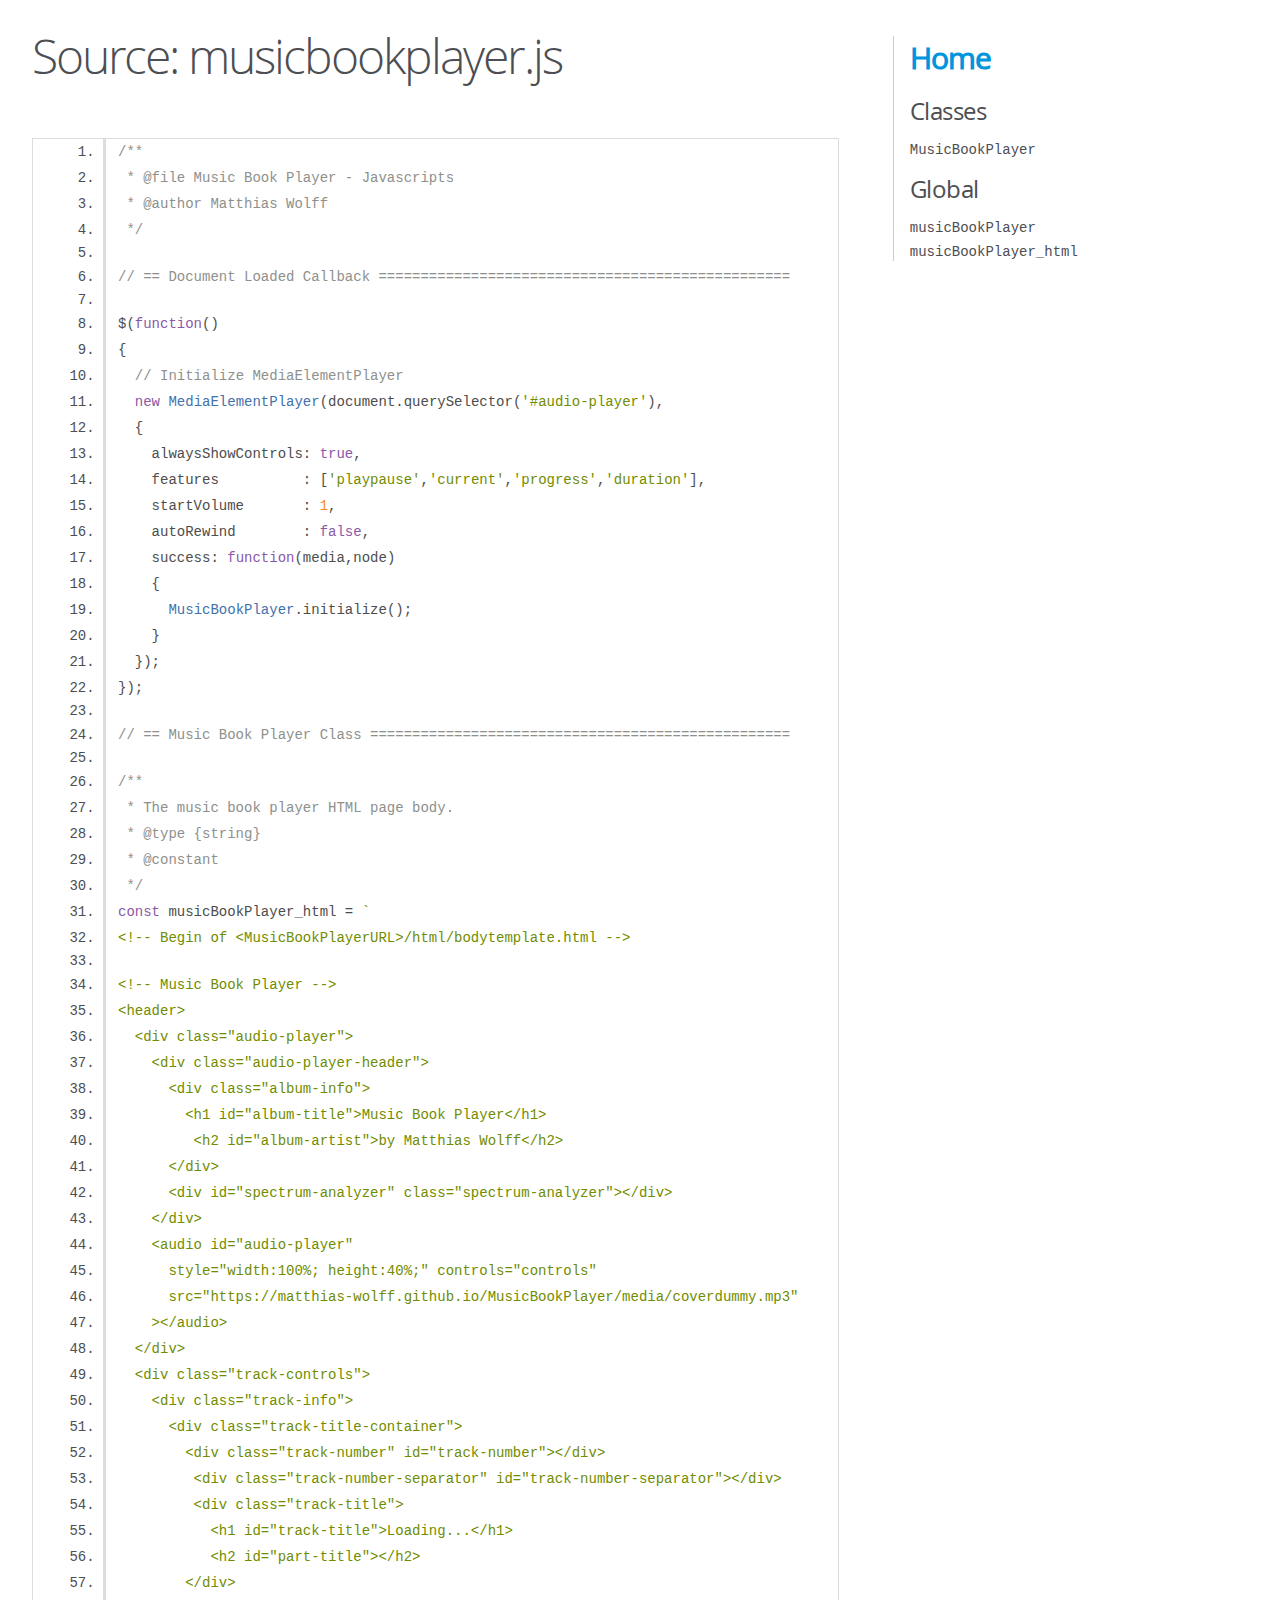
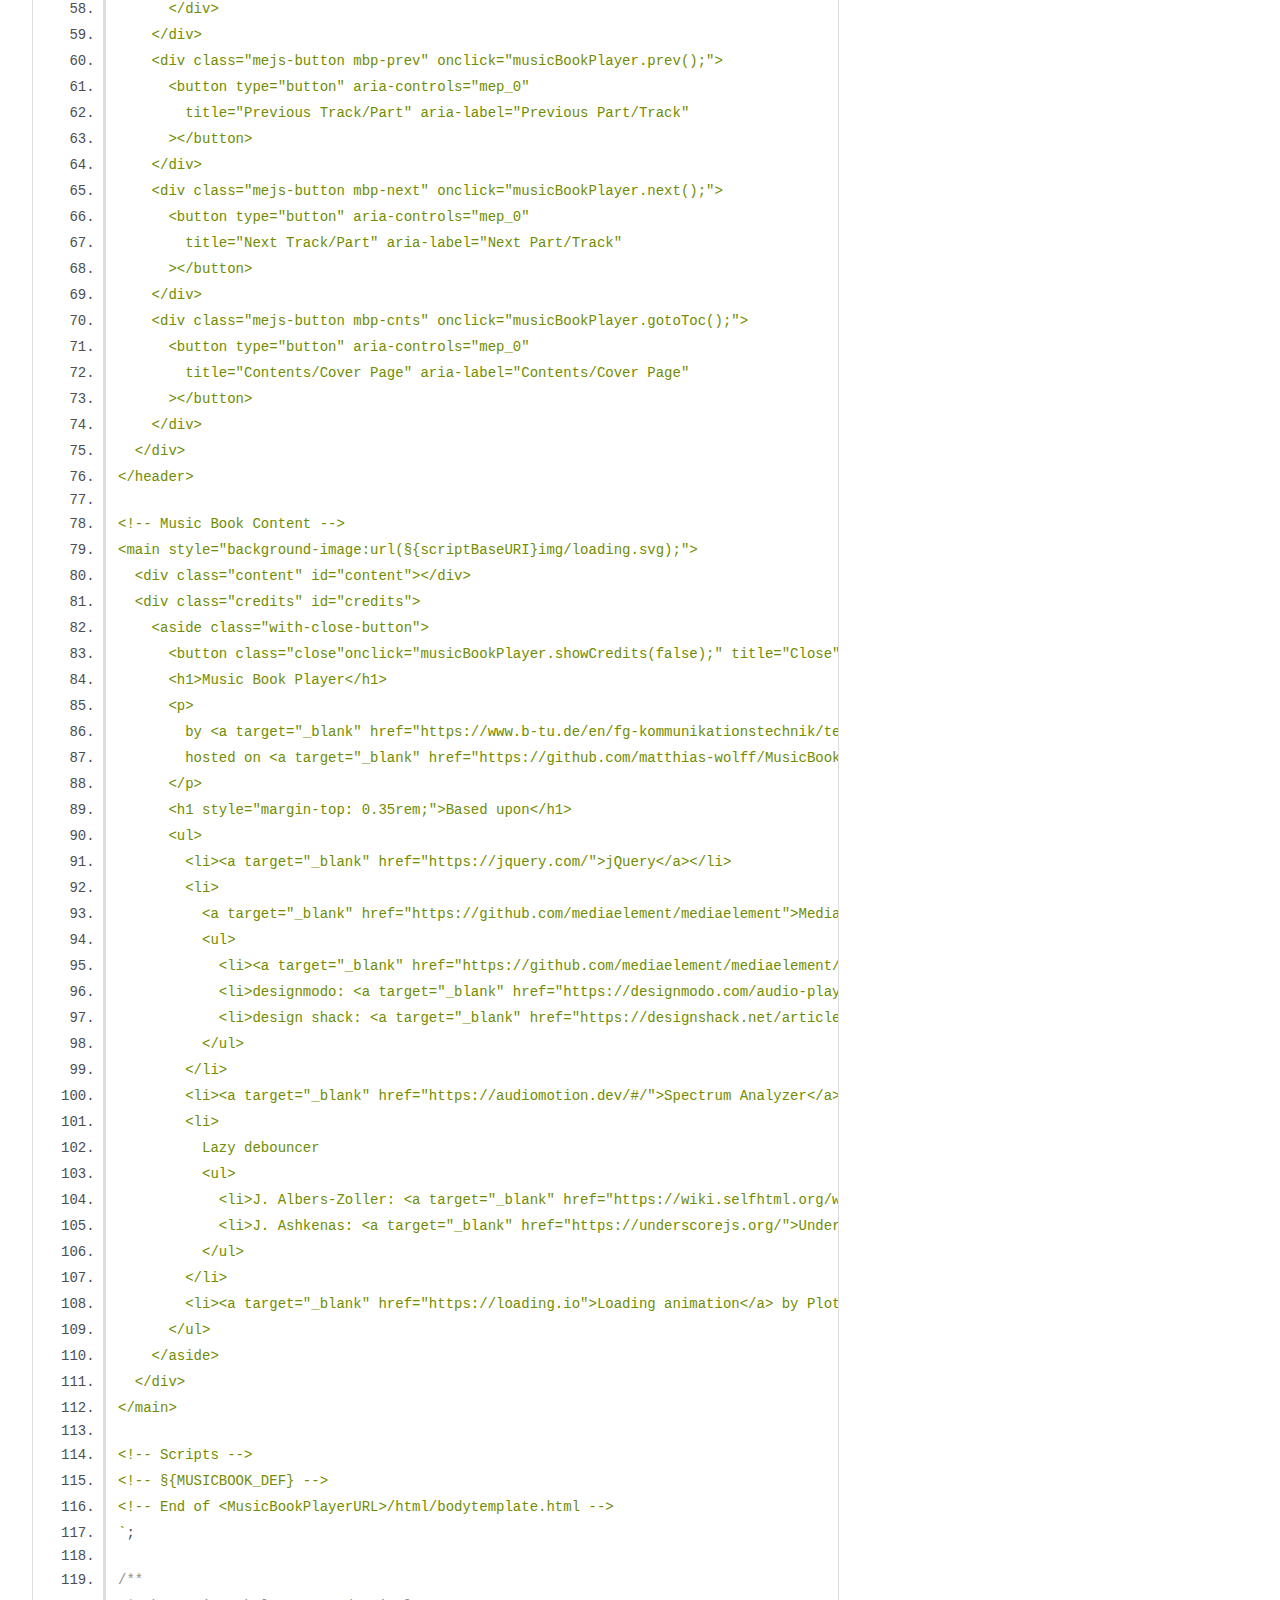
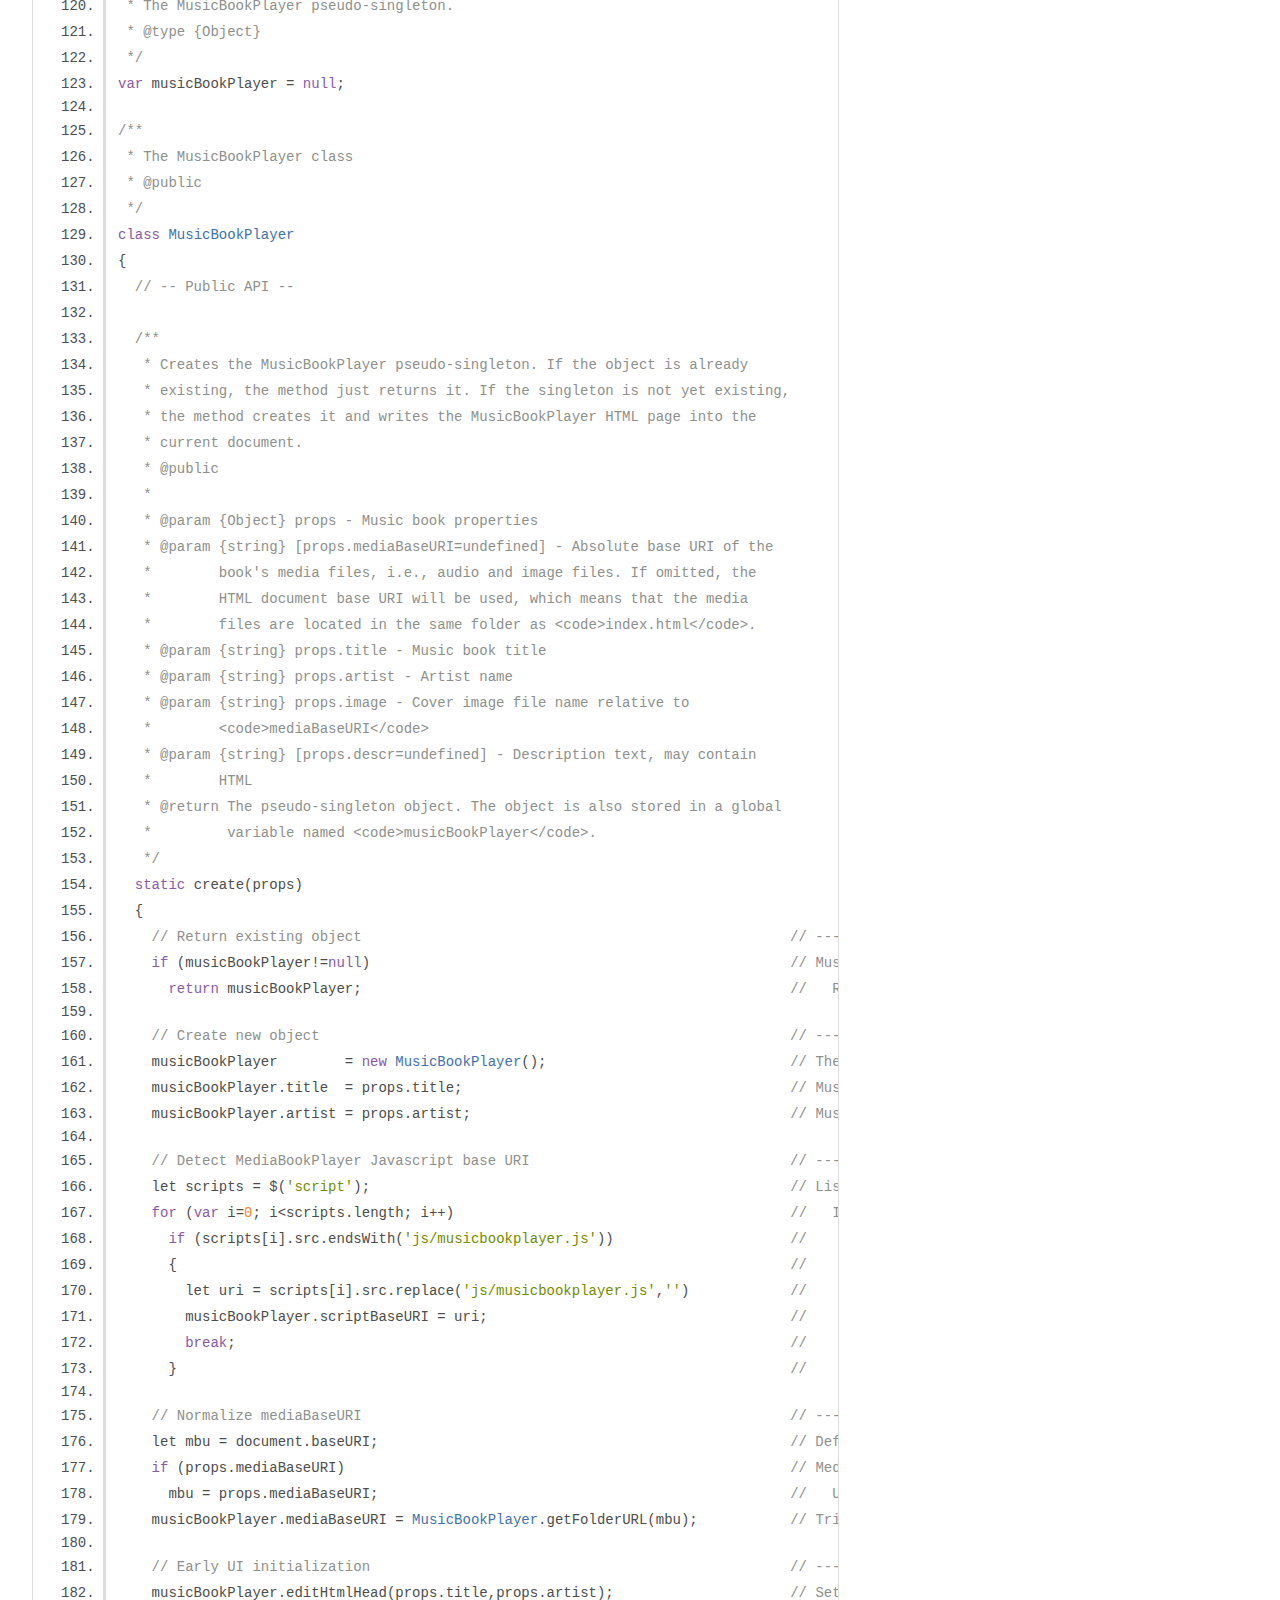
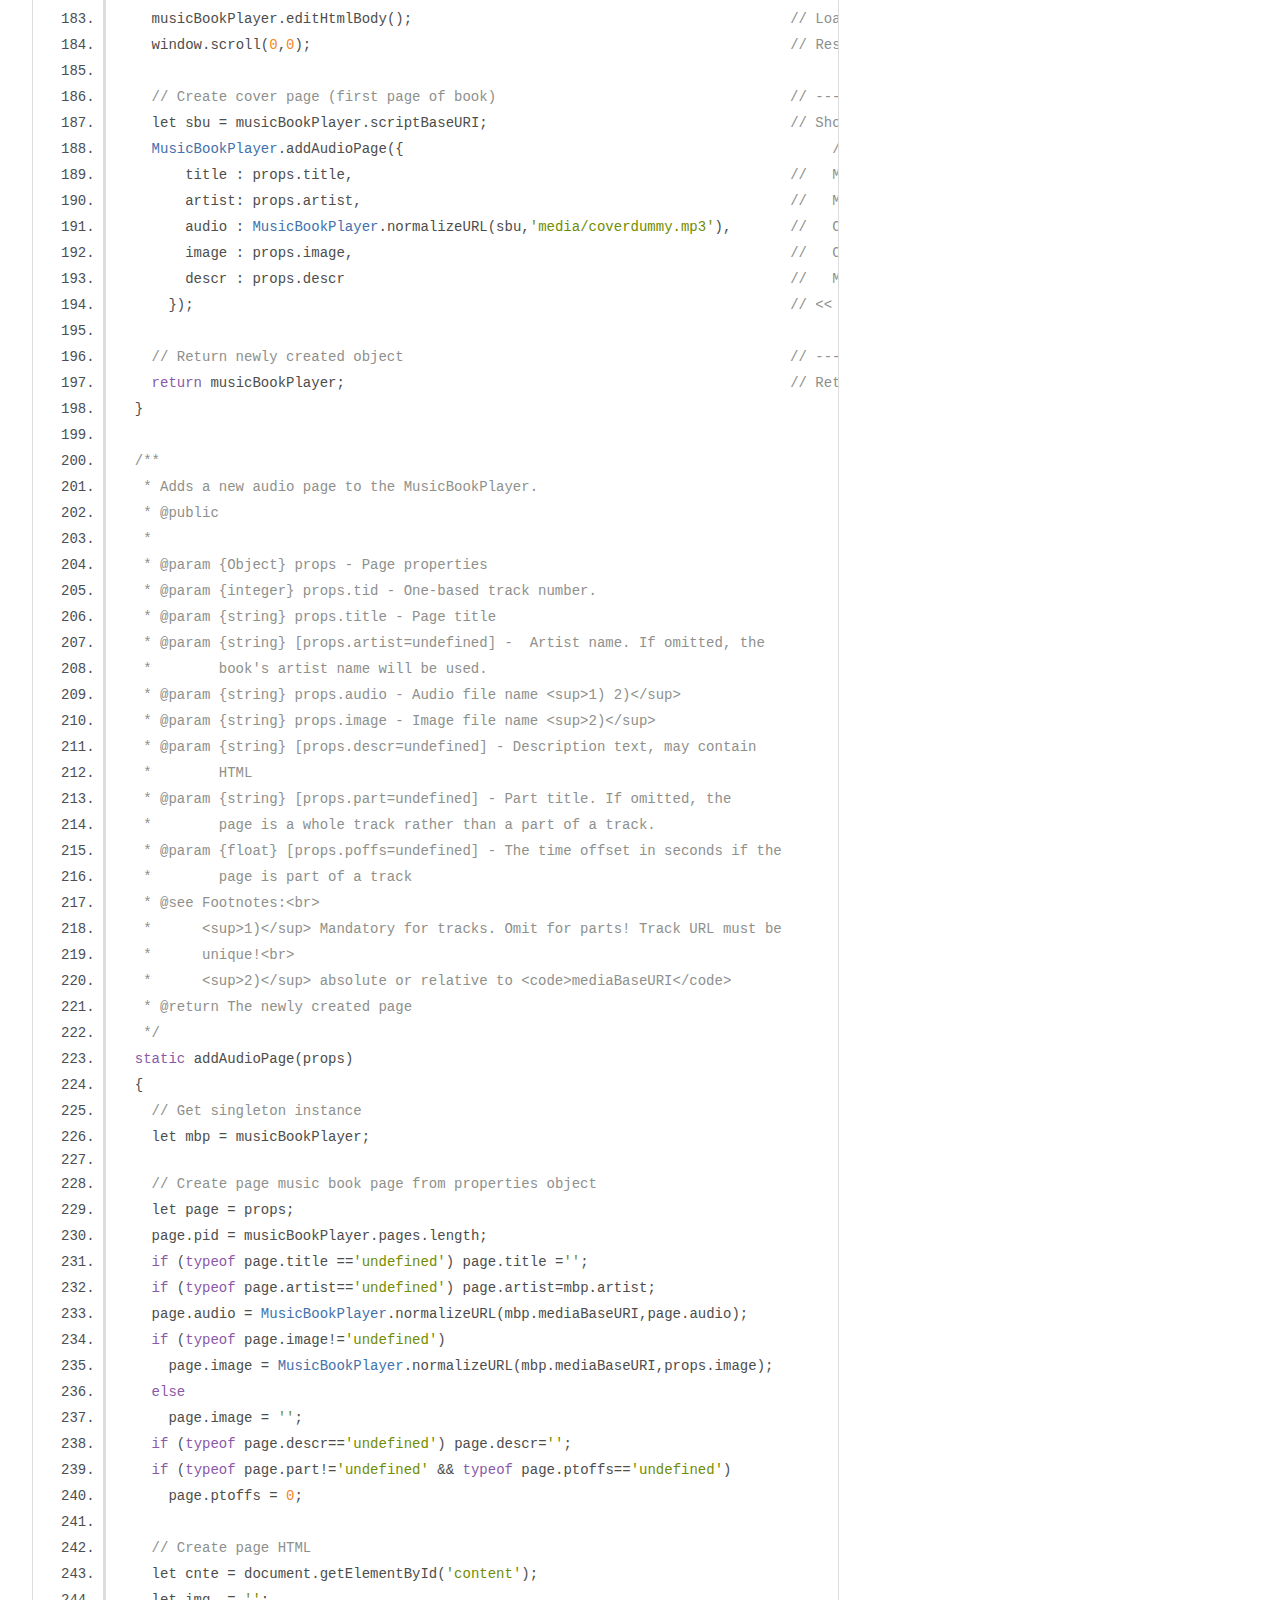
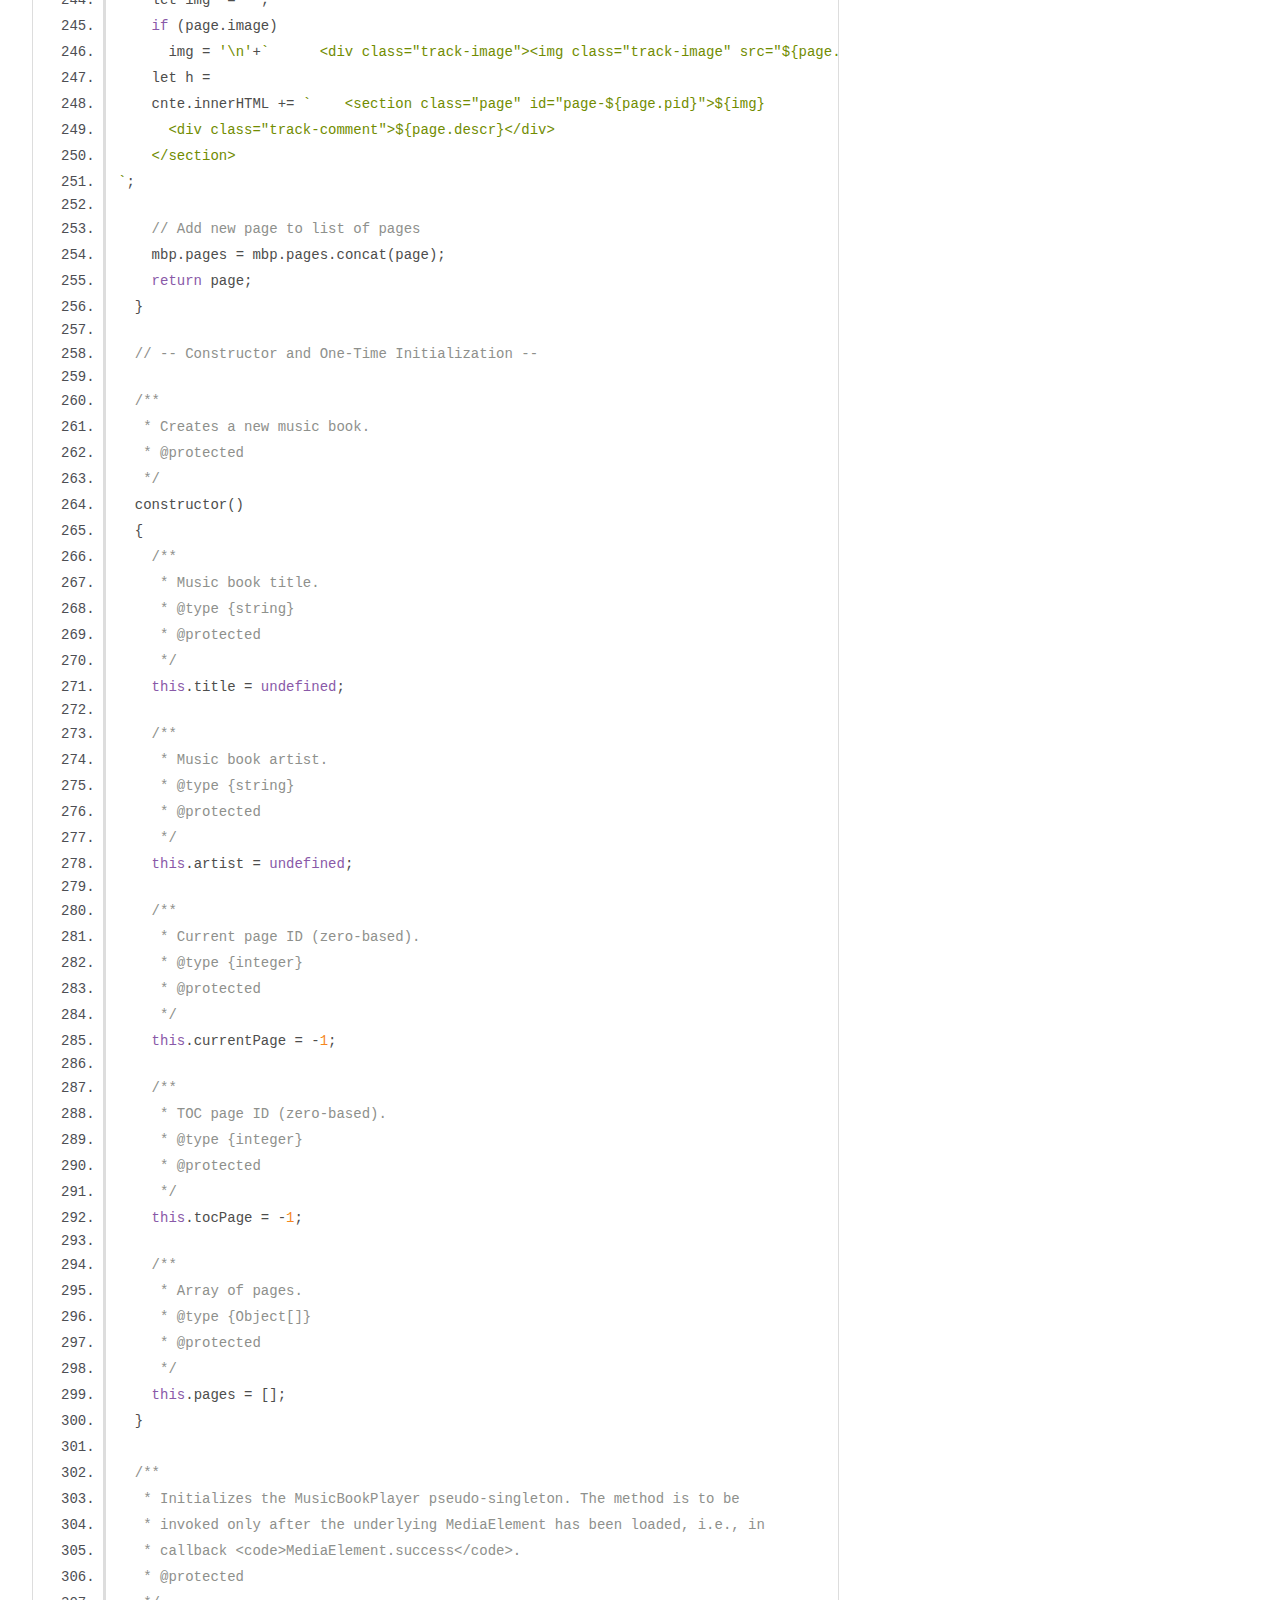
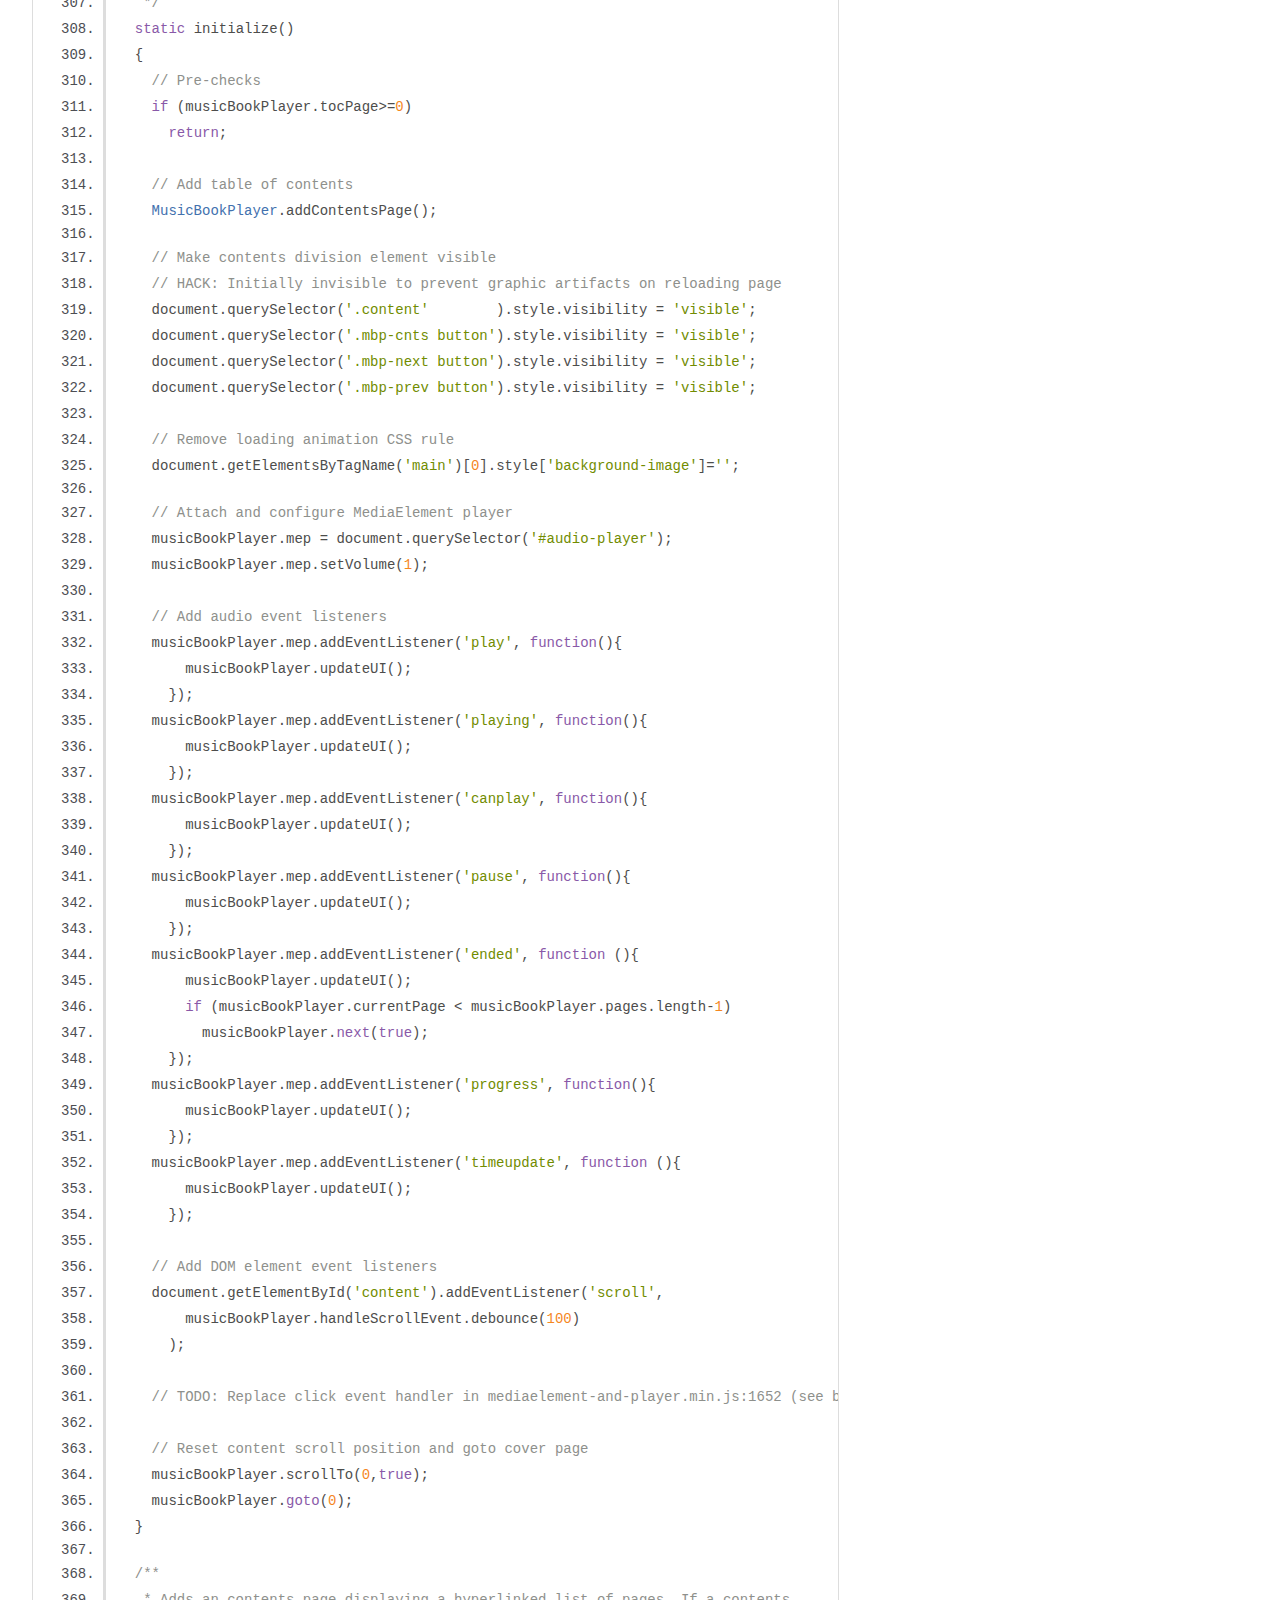
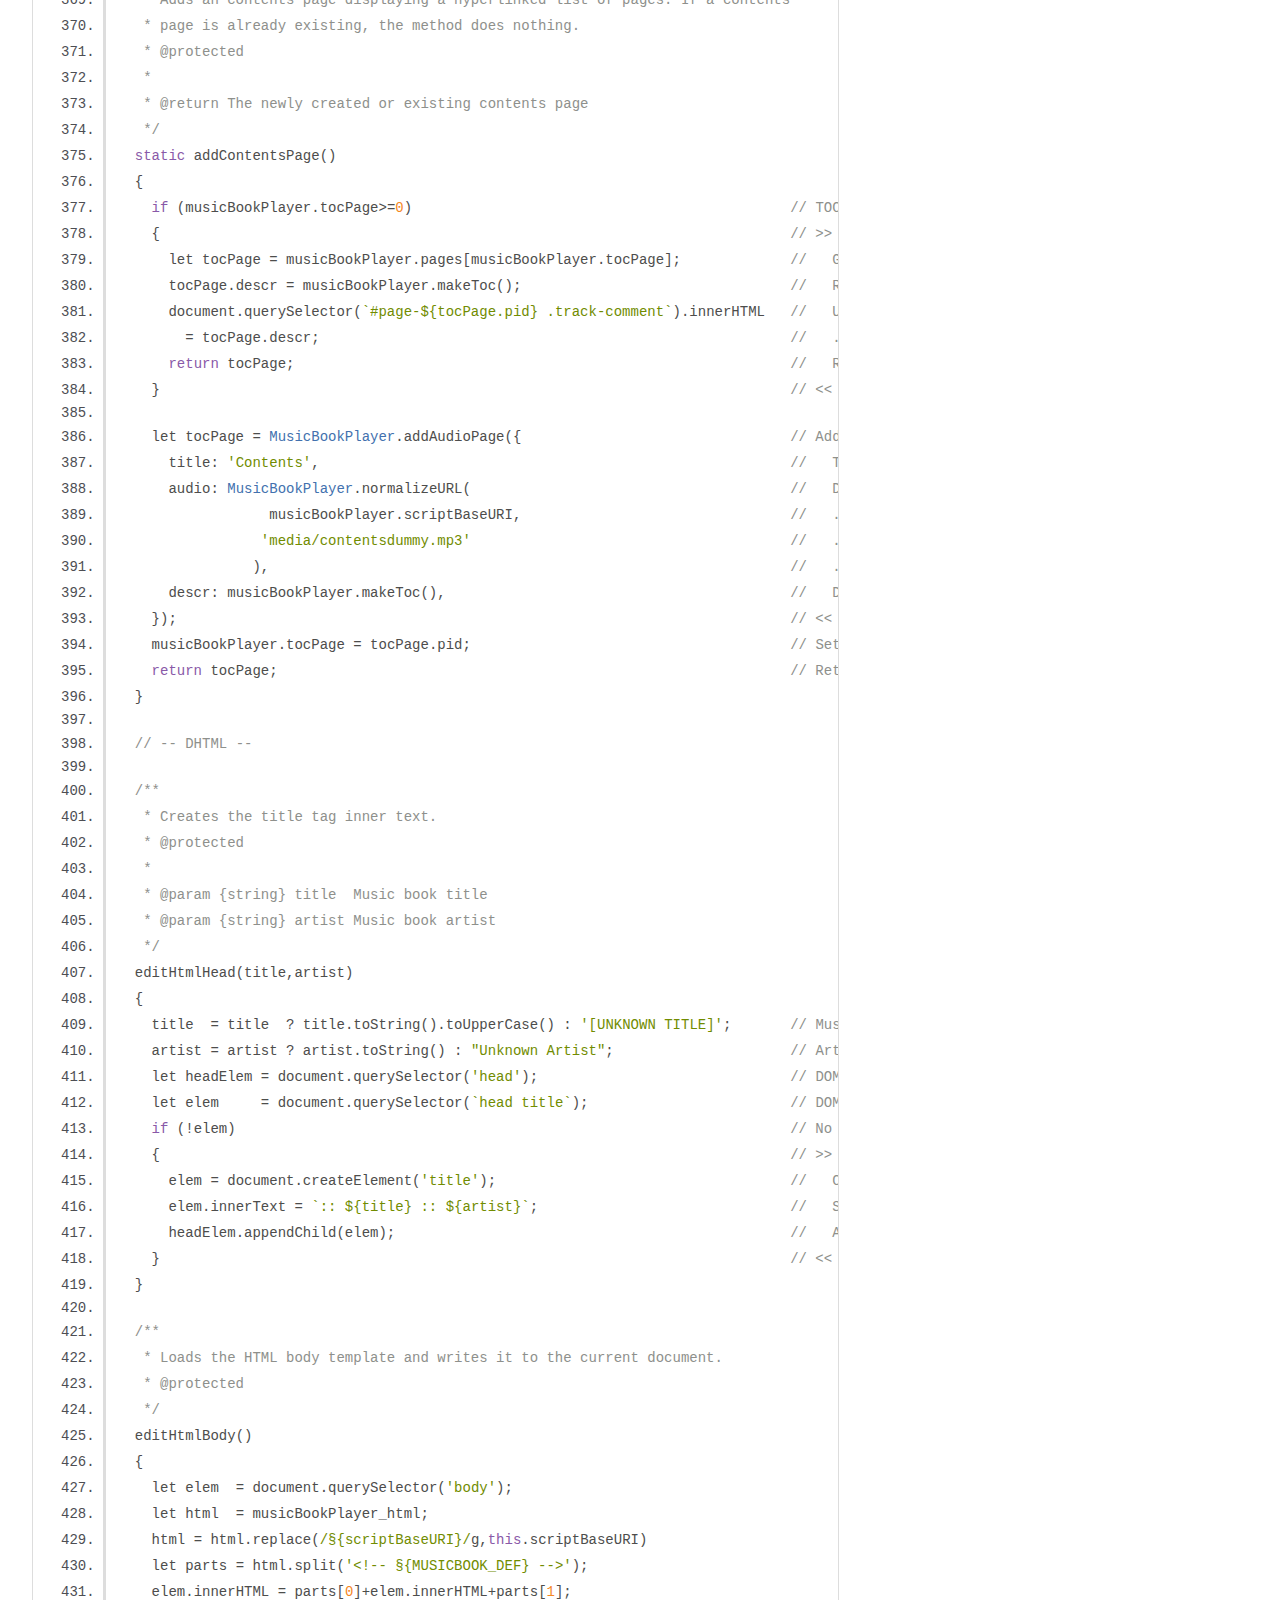
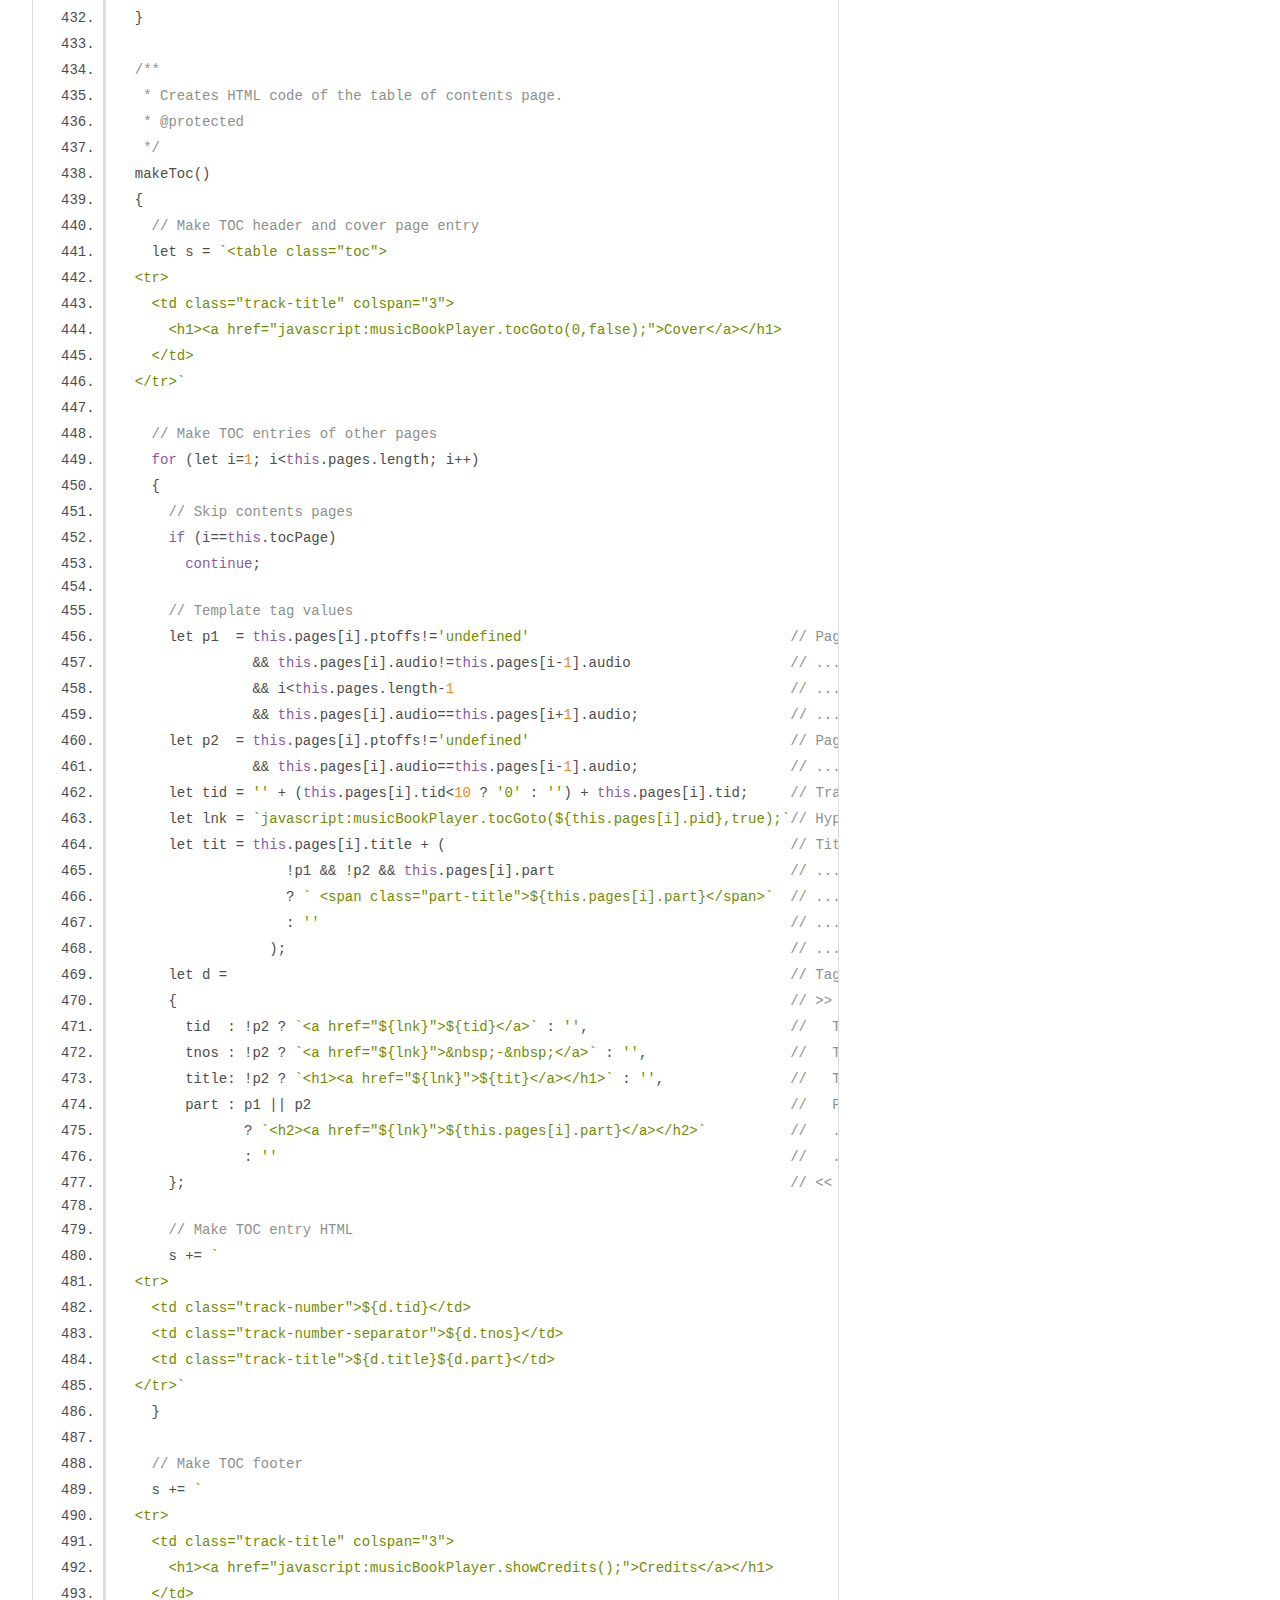
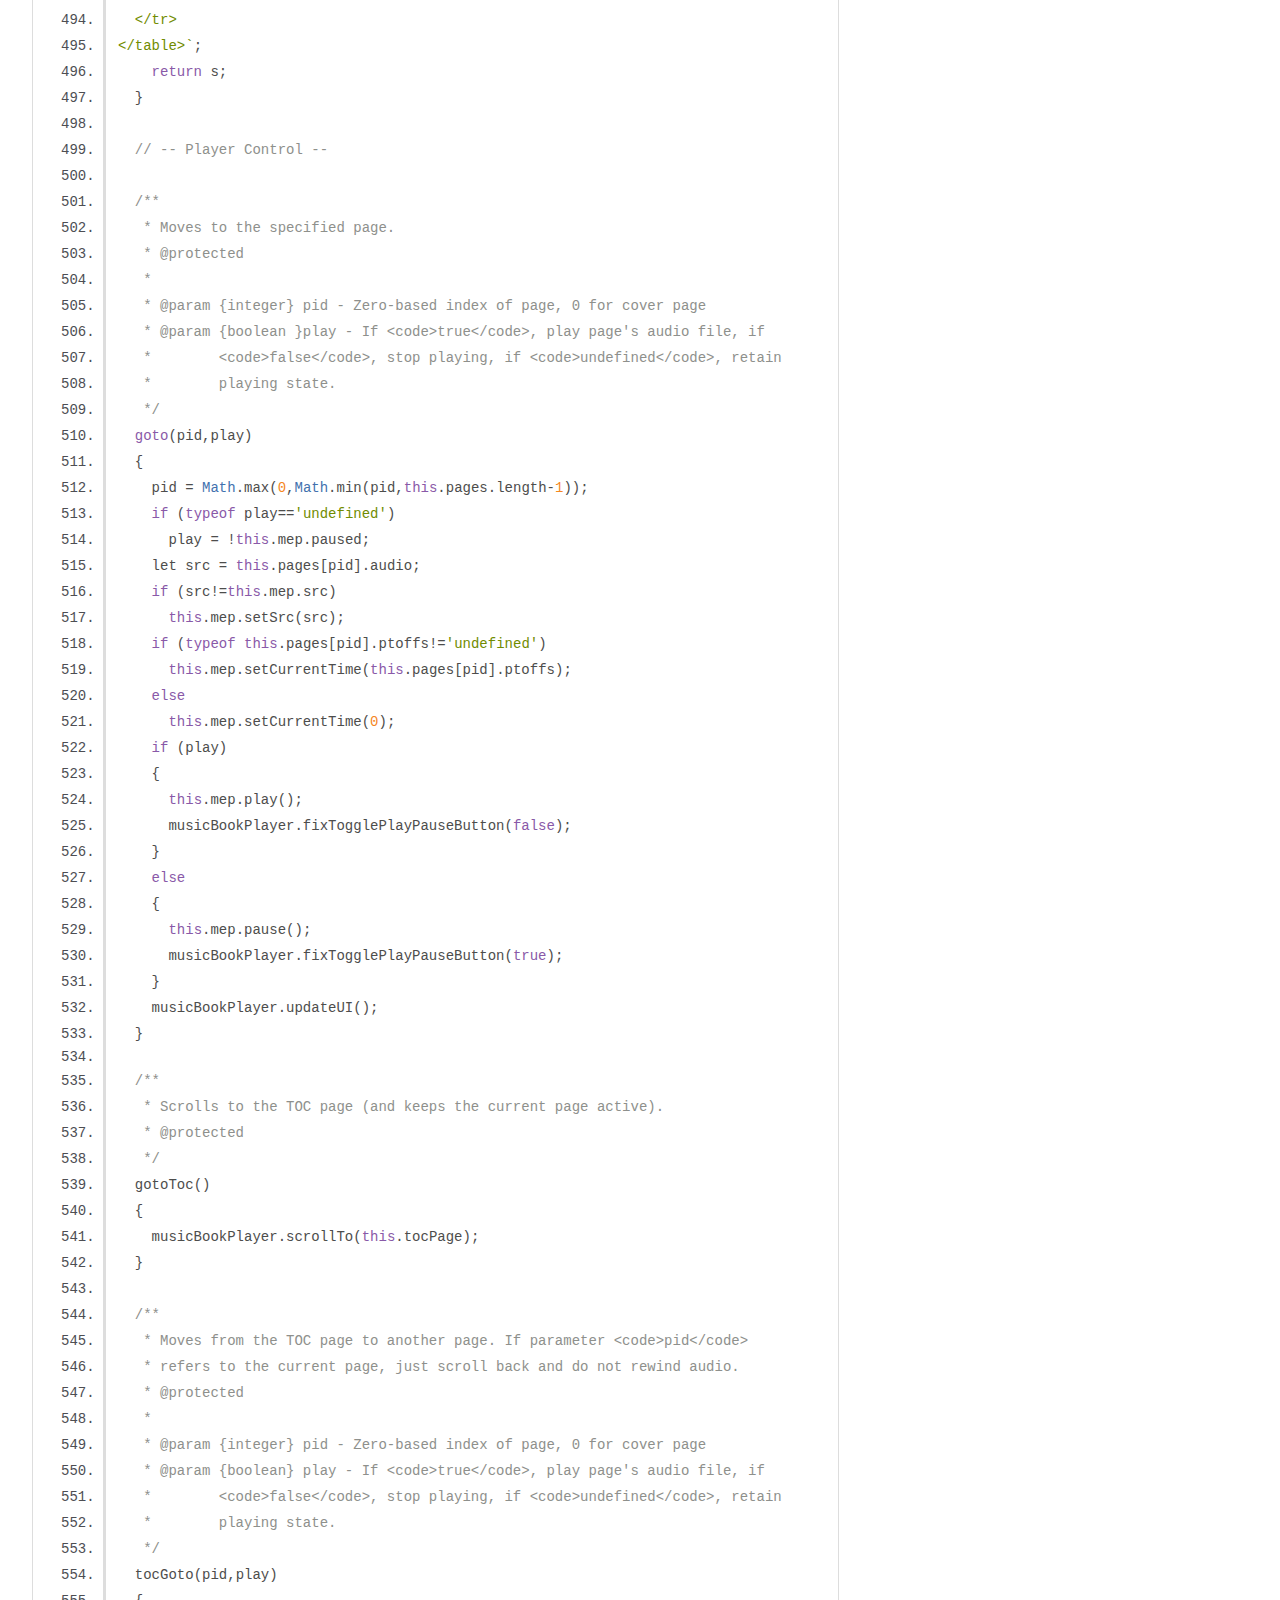
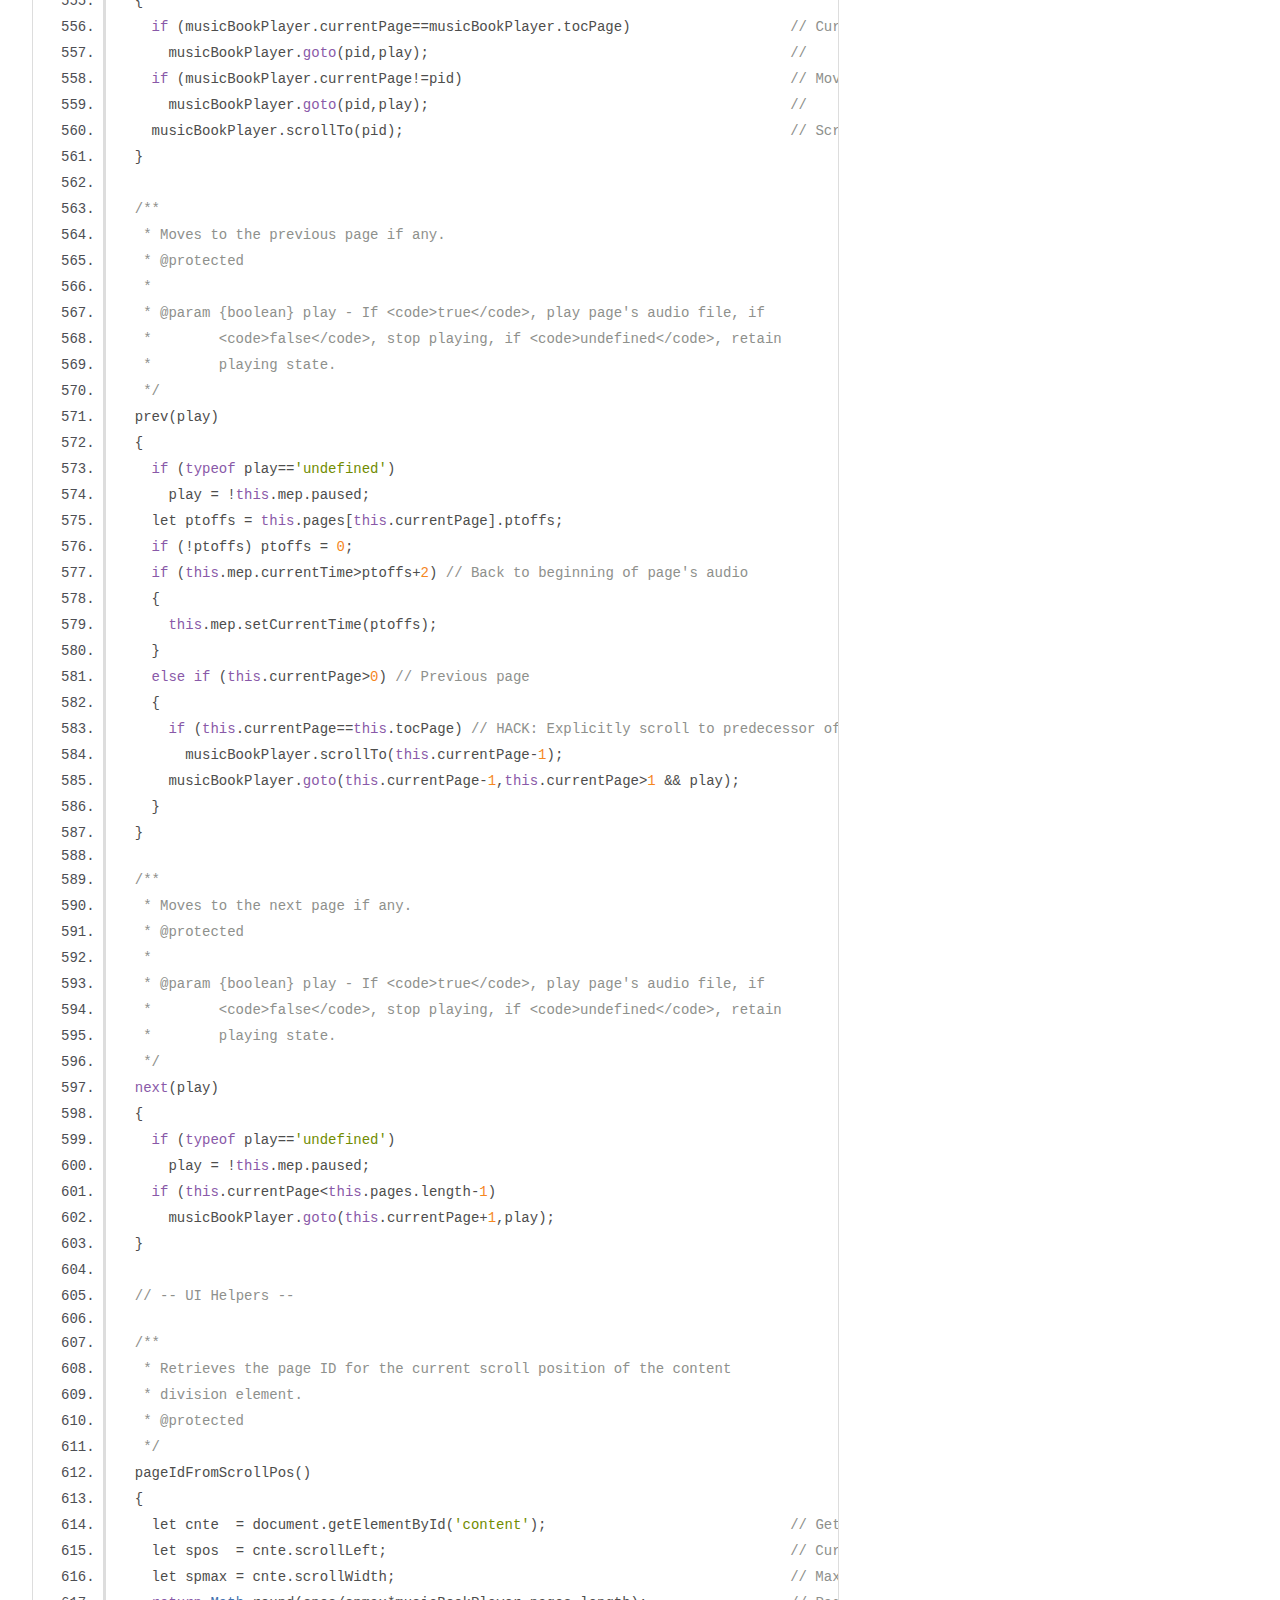
<file: docs/MusicBookPlayer.js/1.0.0/musicbookplayer.js.html>
<!DOCTYPE html>
<html lang="en">
<head>
    <meta charset="utf-8">
    <title>JSDoc: Source: musicbookplayer.js</title>

    <script src="scripts/prettify/prettify.js"> </script>
    <script src="scripts/prettify/lang-css.js"> </script>
    <!--[if lt IE 9]>
      <script src="//html5shiv.googlecode.com/svn/trunk/html5.js"></script>
    <![endif]-->
    <link type="text/css" rel="stylesheet" href="styles/prettify-tomorrow.css">
    <link type="text/css" rel="stylesheet" href="styles/jsdoc-default.css">
</head>

<body>

<div id="main">

    <h1 class="page-title">Source: musicbookplayer.js</h1>

    



    
    <section>
        <article>
            <pre class="prettyprint source linenums"><code>/**
 * @file Music Book Player - Javascripts
 * @author Matthias Wolff
 */

// == Document Loaded Callback =================================================

$(function()
{ 
  // Initialize MediaElementPlayer
  new MediaElementPlayer(document.querySelector('#audio-player'), 
  {
    alwaysShowControls: true,
    features          : ['playpause','current','progress','duration'],
    startVolume       : 1,
    autoRewind        : false,
    success: function(media,node) 
    {
      MusicBookPlayer.initialize();
    }
  });
});

// == Music Book Player Class ==================================================

/**
 * The music book player HTML page body.
 * @type {string}
 * @constant
 */
const musicBookPlayer_html = `
&lt;!-- Begin of &lt;MusicBookPlayerURL>/html/bodytemplate.html -->

&lt;!-- Music Book Player -->
&lt;header>
  &lt;div class="audio-player">
    &lt;div class="audio-player-header">
      &lt;div class="album-info">
        &lt;h1 id="album-title">Music Book Player&lt;/h1>
         &lt;h2 id="album-artist">by Matthias Wolff&lt;/h2>
      &lt;/div>
      &lt;div id="spectrum-analyzer" class="spectrum-analyzer">&lt;/div>
    &lt;/div>
    &lt;audio id="audio-player" 
      style="width:100%; height:40%;" controls="controls" 
      src="https://matthias-wolff.github.io/MusicBookPlayer/media/coverdummy.mp3"
    >&lt;/audio>
  &lt;/div>
  &lt;div class="track-controls">
    &lt;div class="track-info">
      &lt;div class="track-title-container">
        &lt;div class="track-number" id="track-number">&lt;/div>
         &lt;div class="track-number-separator" id="track-number-separator">&lt;/div>
         &lt;div class="track-title">
           &lt;h1 id="track-title">Loading...&lt;/h1>
           &lt;h2 id="part-title">&lt;/h2>
        &lt;/div>
      &lt;/div>
    &lt;/div>
    &lt;div class="mejs-button mbp-prev" onclick="musicBookPlayer.prev();">
      &lt;button type="button" aria-controls="mep_0" 
        title="Previous Track/Part" aria-label="Previous Part/Track"
      >&lt;/button>
    &lt;/div>
    &lt;div class="mejs-button mbp-next" onclick="musicBookPlayer.next();">
      &lt;button type="button" aria-controls="mep_0" 
        title="Next Track/Part" aria-label="Next Part/Track"
      >&lt;/button>
    &lt;/div>
    &lt;div class="mejs-button mbp-cnts" onclick="musicBookPlayer.gotoToc();">
      &lt;button type="button" aria-controls="mep_0" 
        title="Contents/Cover Page" aria-label="Contents/Cover Page"
      >&lt;/button>
    &lt;/div>
  &lt;/div>
&lt;/header>

&lt;!-- Music Book Content -->
&lt;main style="background-image:url(§{scriptBaseURI}img/loading.svg);">
  &lt;div class="content" id="content">&lt;/div>
  &lt;div class="credits" id="credits">
    &lt;aside class="with-close-button">
      &lt;button class="close"onclick="musicBookPlayer.showCredits(false);" title="Close" aria-label="Close">&lt;/button>
      &lt;h1>Music Book Player&lt;/h1>
      &lt;p>
        by &lt;a target="_blank" href="https://www.b-tu.de/en/fg-kommunikationstechnik/team/staff/prof-dr-ing-habil-matthias-wolff">Matthias Wolff&lt;/a>,
        hosted on &lt;a target="_blank" href="https://github.com/matthias-wolff/MusicBookPlayer">GitHub&lt;/a>
      &lt;/p>
      &lt;h1 style="margin-top: 0.35rem;">Based upon&lt;/h1>
      &lt;ul>
        &lt;li>&lt;a target="_blank" href="https://jquery.com/">jQuery&lt;/a>&lt;/li>
        &lt;li>
          &lt;a target="_blank" href="https://github.com/mediaelement/mediaelement">MediaElement.js&lt;/a>
          &lt;ul>
            &lt;li>&lt;a target="_blank" href="https://github.com/mediaelement/mediaelement/tree/master/docs">Documentation&lt;/a>. (retrieved Aug. 27, 2021)&lt;/li>
            &lt;li>designmodo: &lt;a target="_blank" href="https://designmodo.com/audio-player/"> How to Create an Audio Player in jQuery, HTML5 &amp;amp; CSS3&lt;/a>. (retrieved Aug. 27, 2021)&lt;/li>
            &lt;li>design shack: &lt;a target="_blank" href="https://designshack.net/articles/css/custom-html5-audio-element-ui/">Creating a Custom HTML5 Audio Element UI&lt;/a>. (retrieved Aug. 27, 2021)&lt;/li>
          &lt;/ul>
        &lt;/li>
        &lt;li>&lt;a target="_blank" href="https://audiomotion.dev/#/">Spectrum Analyzer&lt;/a> by audioMotion&lt;/li>
        &lt;li>
          Lazy debouncer
          &lt;ul>
            &lt;li>J. Albers-Zoller: &lt;a target="_blank" href="https://wiki.selfhtml.org/wiki/JavaScript/Tutorials/Debounce_und_Throttle">SelfHTML, JavaScript/Tutorials/Debounce und Throttle&lt;/a>. (retrieved Sept. 8, 2021)&lt;/li>
            &lt;li>J. Ashkenas: &lt;a target="_blank" href="https://underscorejs.org/">Underscore.js&lt;/a>. (retrieved Sept. 8, 2021)&lt;/li>
          &lt;/ul>
        &lt;/li>
        &lt;li>&lt;a target="_blank" href="https://loading.io">Loading animation&lt;/a> by PlotDB Ltd.&lt;/li>
      &lt;/ul>
    &lt;/aside>
  &lt;/div>
&lt;/main>

&lt;!-- Scripts -->
&lt;!-- §{MUSICBOOK_DEF} -->
&lt;!-- End of &lt;MusicBookPlayerURL>/html/bodytemplate.html -->
`;

/**
 * The MusicBookPlayer pseudo-singleton.
 * @type {Object}
 */
var musicBookPlayer = null;

/**
 * The MusicBookPlayer class
 * @public
 */
class MusicBookPlayer
{  
  // -- Public API --
  
  /**
   * Creates the MusicBookPlayer pseudo-singleton. If the object is already
   * existing, the method just returns it. If the singleton is not yet existing,
   * the method creates it and writes the MusicBookPlayer HTML page into the 
   * current document. 
   * @public
   * 
   * @param {Object} props - Music book properties
   * @param {string} [props.mediaBaseURI=undefined] - Absolute base URI of the 
   *        book's media files, i.e., audio and image files. If omitted, the 
   *        HTML document base URI will be used, which means that the media 
   *        files are located in the same folder as &lt;code>index.html&lt;/code>.
   * @param {string} props.title - Music book title
   * @param {string} props.artist - Artist name
   * @param {string} props.image - Cover image file name relative to 
   *        &lt;code>mediaBaseURI&lt;/code>
   * @param {string} [props.descr=undefined] - Description text, may contain 
   *        HTML
   * @return The pseudo-singleton object. The object is also stored in a global 
   *         variable named &lt;code>musicBookPlayer&lt;/code>.
   */
  static create(props)
  {
    // Return existing object                                                   // ------------------------------------
    if (musicBookPlayer!=null)                                                  // MusicBookPlayer singleton exists
      return musicBookPlayer;                                                   //   Return it

    // Create new object                                                        // ------------------------------------
    musicBookPlayer        = new MusicBookPlayer();                             // The MusicBookPlayer singleton
    musicBookPlayer.title  = props.title;                                       // Music book title
    musicBookPlayer.artist = props.artist;                                      // Music book artist

    // Detect MediaBookPlayer Javascript base URI                               // ------------------------------------
    let scripts = $('script');                                                  // List HTML script tags
    for (var i=0; i&lt;scripts.length; i++)                                        //   Iterate script tags
      if (scripts[i].src.endsWith('js/musicbookplayer.js'))                     //     MusicBookPlayer's script tags
      {                                                                         //     >>
        let uri = scripts[i].src.replace('js/musicbookplayer.js','')            //       Get source and remove file
        musicBookPlayer.scriptBaseURI = uri;                                    //       Set field
        break;                                                                  //       Stop iterating
      }                                                                         //     &lt;&lt;

    // Normalize mediaBaseURI                                                   // -------------------------------------
    let mbu = document.baseURI;                                                 // Default: document base URI
    if (props.mediaBaseURI)                                                     // Media base URI specified
      mbu = props.mediaBaseURI;                                                 //   Use specification
    musicBookPlayer.mediaBaseURI = MusicBookPlayer.getFolderURL(mbu);           // Trim tailing HTML file name if any

    // Early UI initialization                                                  // ------------------------------------
    musicBookPlayer.editHtmlHead(props.title,props.artist);                     // Set document title
    musicBookPlayer.editHtmlBody();                                             // Load and apply body template
    window.scroll(0,0);                                                         // Reset window scroll position
    
    // Create cover page (first page of book)                                   // ------------------------------------
    let sbu = musicBookPlayer.scriptBaseURI;                                    // Shortcut script base URI field name
    MusicBookPlayer.addAudioPage({                                                   // Add cover page >>
        title : props.title,                                                    //   Music book title
        artist: props.artist,                                                   //   Music book artist
        audio : MusicBookPlayer.normalizeURL(sbu,'media/coverdummy.mp3'),       //   Cover page dummy audio file
        image : props.image,                                                    //   Cover image
        descr : props.descr                                                     //   Music book description
      });                                                                       // &lt;&lt;
    
    // Return newly created object                                              // ------------------------------------
    return musicBookPlayer;                                                     // Return singleton
  }
  
  /**
   * Adds a new audio page to the MusicBookPlayer.
   * @public
   * 
   * @param {Object} props - Page properties
   * @param {integer} props.tid - One-based track number.
   * @param {string} props.title - Page title
   * @param {string} [props.artist=undefined] -  Artist name. If omitted, the
   *        book's artist name will be used.
   * @param {string} props.audio - Audio file name &lt;sup>1) 2)&lt;/sup>
   * @param {string} props.image - Image file name &lt;sup>2)&lt;/sup>
   * @param {string} [props.descr=undefined] - Description text, may contain 
   *        HTML
   * @param {string} [props.part=undefined] - Part title. If omitted, the 
   *        page is a whole track rather than a part of a track.
   * @param {float} [props.poffs=undefined] - The time offset in seconds if the 
   *        page is part of a track
   * @see Footnotes:&lt;br>
   *      &lt;sup>1)&lt;/sup> Mandatory for tracks. Omit for parts! Track URL must be 
   *      unique!&lt;br>
   *      &lt;sup>2)&lt;/sup> absolute or relative to &lt;code>mediaBaseURI&lt;/code>
   * @return The newly created page
   */
  static addAudioPage(props)
  {
    // Get singleton instance
    let mbp = musicBookPlayer;

    // Create page music book page from properties object
    let page = props;
    page.pid = musicBookPlayer.pages.length;
    if (typeof page.title =='undefined') page.title ='';
    if (typeof page.artist=='undefined') page.artist=mbp.artist;
    page.audio = MusicBookPlayer.normalizeURL(mbp.mediaBaseURI,page.audio);
    if (typeof page.image!='undefined')
      page.image = MusicBookPlayer.normalizeURL(mbp.mediaBaseURI,props.image);
    else
      page.image = '';
    if (typeof page.descr=='undefined') page.descr='';
    if (typeof page.part!='undefined' &amp;&amp; typeof page.ptoffs=='undefined')
      page.ptoffs = 0;
      
    // Create page HTML
    let cnte = document.getElementById('content');
    let img  = '';
    if (page.image)
      img = '\n'+`      &lt;div class="track-image">&lt;img class="track-image" src="${page.image}">&lt;/div>`;
    let h = 
    cnte.innerHTML += `    &lt;section class="page" id="page-${page.pid}">${img}
      &lt;div class="track-comment">${page.descr}&lt;/div>
    &lt;/section>
`;

    // Add new page to list of pages
    mbp.pages = mbp.pages.concat(page);
    return page;
  }

  // -- Constructor and One-Time Initialization --

  /**
   * Creates a new music book.
   * @protected
   */
  constructor()
  {
    /**
     * Music book title.
     * @type {string}
     * @protected
     */
    this.title = undefined;

    /**
     * Music book artist.
     * @type {string}
     * @protected
     */
    this.artist = undefined; 

    /**
     * Current page ID (zero-based).
     * @type {integer}
     * @protected
     */
    this.currentPage = -1; 

    /**
     * TOC page ID (zero-based).
     * @type {integer}
     * @protected
     */
    this.tocPage = -1; 

    /**
     * Array of pages.
     * @type {Object[]}
     * @protected
     */
    this.pages = []; 
  }
  
  /**
   * Initializes the MusicBookPlayer pseudo-singleton. The method is to be 
   * invoked only after the underlying MediaElement has been loaded, i.e., in 
   * callback &lt;code>MediaElement.success&lt;/code>.
   * @protected
   */
  static initialize()
  {
    // Pre-checks
    if (musicBookPlayer.tocPage>=0)
      return;
    
    // Add table of contents
    MusicBookPlayer.addContentsPage();

    // Make contents division element visible
    // HACK: Initially invisible to prevent graphic artifacts on reloading page
    document.querySelector('.content'        ).style.visibility = 'visible';
    document.querySelector('.mbp-cnts button').style.visibility = 'visible';
    document.querySelector('.mbp-next button').style.visibility = 'visible';
    document.querySelector('.mbp-prev button').style.visibility = 'visible';
    
    // Remove loading animation CSS rule
    document.getElementsByTagName('main')[0].style['background-image']='';

    // Attach and configure MediaElement player
    musicBookPlayer.mep = document.querySelector('#audio-player');
    musicBookPlayer.mep.setVolume(1);
    
    // Add audio event listeners
    musicBookPlayer.mep.addEventListener('play', function(){
        musicBookPlayer.updateUI();
      });
    musicBookPlayer.mep.addEventListener('playing', function(){
        musicBookPlayer.updateUI();
      });
    musicBookPlayer.mep.addEventListener('canplay', function(){
        musicBookPlayer.updateUI();
      });
    musicBookPlayer.mep.addEventListener('pause', function(){
        musicBookPlayer.updateUI();
      });
    musicBookPlayer.mep.addEventListener('ended', function (){
        musicBookPlayer.updateUI();
        if (musicBookPlayer.currentPage &lt; musicBookPlayer.pages.length-1)
          musicBookPlayer.next(true);
      });
    musicBookPlayer.mep.addEventListener('progress', function(){
        musicBookPlayer.updateUI();
      });
    musicBookPlayer.mep.addEventListener('timeupdate', function (){
        musicBookPlayer.updateUI();
      });
    
    // Add DOM element event listeners
    document.getElementById('content').addEventListener('scroll',
        musicBookPlayer.handleScrollEvent.debounce(100)
      );
    
    // TODO: Replace click event handler in mediaelement-and-player.min.js:1652 (see bug #5)
    
    // Reset content scroll position and goto cover page 
    musicBookPlayer.scrollTo(0,true);
    musicBookPlayer.goto(0);
  }

  /**
   * Adds an contents page displaying a hyperlinked list of pages. If a contents
   * page is already existing, the method does nothing.
   * @protected
   * 
   * @return The newly created or existing contents page
   */
  static addContentsPage()
  {
    if (musicBookPlayer.tocPage>=0)                                             // TOC page already exists
    {                                                                           // >>
      let tocPage = musicBookPlayer.pages[musicBookPlayer.tocPage];             //   Get existing TOC page
      tocPage.descr = musicBookPlayer.makeToc();                                //   Rewrite TOC
      document.querySelector(`#page-${tocPage.pid} .track-comment`).innerHTML   //   Update HTML 
        = tocPage.descr;                                                        //   ...
      return tocPage;                                                           //   Return existing TOC page
    }                                                                           // &lt;&lt;

    let tocPage = MusicBookPlayer.addAudioPage({                                // Add new TOC page >>
      title: 'Contents',                                                        //   Title
      audio: MusicBookPlayer.normalizeURL(                                      //   Dummy audio file
                  musicBookPlayer.scriptBaseURI,                                //   ...
                 'media/contentsdummy.mp3'                                      //   ...
                ),                                                              //   ...
      descr: musicBookPlayer.makeToc(),                                         //   Description: Write TOC
    });                                                                         // &lt;&lt;
    musicBookPlayer.tocPage = tocPage.pid;                                      // Set TOC page ID field
    return tocPage;                                                             // Return newly created TOC page
  }

  // -- DHTML --

  /**
   * Creates the title tag inner text.
   * @protected
   * 
   * @param {string} title  Music book title
   * @param {string} artist Music book artist
   */
  editHtmlHead(title,artist)
  {
    title  = title  ? title.toString().toUpperCase() : '[UNKNOWN TITLE]';       // Music book title
    artist = artist ? artist.toString() : "Unknown Artist";                     // Artist name
    let headElem = document.querySelector('head');                              // DOM element of &lt;head> tag
    let elem     = document.querySelector(`head title`);                        // DOM element of &lt;title> tag
    if (!elem)                                                                  // No title tag present
    {                                                                           // >>
      elem = document.createElement('title');                                   //   Create title tag
      elem.innerText = `:: ${title} :: ${artist}`;                              //   Set title text
      headElem.appendChild(elem);                                               //   Append title tag to head tag
    }                                                                           // &lt;&lt;
  }

  /**
   * Loads the HTML body template and writes it to the current document.
   * @protected
   */
  editHtmlBody()
  {
    let elem  = document.querySelector('body');
    let html  = musicBookPlayer_html;
    html = html.replace(/§{scriptBaseURI}/g,this.scriptBaseURI)
    let parts = html.split('&lt;!-- §{MUSICBOOK_DEF} -->');
    elem.innerHTML = parts[0]+elem.innerHTML+parts[1];
  }
  
  /**
   * Creates HTML code of the table of contents page.
   * @protected
   */
  makeToc()
  {
    // Make TOC header and cover page entry
    let s = `&lt;table class="toc">
  &lt;tr>
    &lt;td class="track-title" colspan="3">
      &lt;h1>&lt;a href="javascript:musicBookPlayer.tocGoto(0,false);">Cover&lt;/a>&lt;/h1>
    &lt;/td>
  &lt;/tr>`
    
    // Make TOC entries of other pages
    for (let i=1; i&lt;this.pages.length; i++)
    {
      // Skip contents pages
      if (i==this.tocPage)
        continue;

      // Template tag values
      let p1  = this.pages[i].ptoffs!='undefined'                               // Page is first part of several
                &amp;&amp; this.pages[i].audio!=this.pages[i-1].audio                   // ...
                &amp;&amp; i&lt;this.pages.length-1                                        // ...
                &amp;&amp; this.pages[i].audio==this.pages[i+1].audio;                  // ...
      let p2  = this.pages[i].ptoffs!='undefined'                               // Page is 2nd, 3rd, etc. part
                &amp;&amp; this.pages[i].audio==this.pages[i-1].audio;                  // ...
      let tid = '' + (this.pages[i].tid&lt;10 ? '0' : '') + this.pages[i].tid;     // Track number
      let lnk = `javascript:musicBookPlayer.tocGoto(${this.pages[i].pid},true);`// Hyperlink to page
      let tit = this.pages[i].title + (                                         // Title...
                    !p1 &amp;&amp; !p2 &amp;&amp; this.pages[i].part                            // ...plus subtitle
                    ? ` &lt;span class="part-title">${this.pages[i].part}&lt;/span>`  // ...
                    : ''                                                        // ...
                  );                                                            // ...
      let d =                                                                   // Tag values
      {                                                                         // >>
        tid  : !p2 ? `&lt;a href="${lnk}">${tid}&lt;/a>` : '',                        //   Track number HTML
        tnos : !p2 ? `&lt;a href="${lnk}">&amp;nbsp;-&amp;nbsp;&lt;/a>` : '',                 //   Track number separator HTML
        title: !p2 ? `&lt;h1>&lt;a href="${lnk}">${tit}&lt;/a>&lt;/h1>` : '',               //   Title HTML
        part : p1 || p2                                                         //   Part HTML
               ? `&lt;h2>&lt;a href="${lnk}">${this.pages[i].part}&lt;/a>&lt;/h2>`          //   ...
               : ''                                                             //   ...
      };                                                                        // &lt;&lt;

      // Make TOC entry HTML
      s += `
  &lt;tr>
    &lt;td class="track-number">${d.tid}&lt;/td>
    &lt;td class="track-number-separator">${d.tnos}&lt;/td>
    &lt;td class="track-title">${d.title}${d.part}&lt;/td>
  &lt;/tr>`
    }
    
    // Make TOC footer
    s += `
  &lt;tr>
    &lt;td class="track-title" colspan="3">
      &lt;h1>&lt;a href="javascript:musicBookPlayer.showCredits();">Credits&lt;/a>&lt;/h1>
    &lt;/td>
  &lt;/tr>
&lt;/table>`;
    return s;
  }
  
  // -- Player Control --
  
  /**
   * Moves to the specified page.
   * @protected
   * 
   * @param {integer} pid - Zero-based index of page, 0 for cover page
   * @param {boolean }play - If &lt;code>true&lt;/code>, play page's audio file, if 
   *        &lt;code>false&lt;/code>, stop playing, if &lt;code>undefined&lt;/code>, retain
   *        playing state. 
   */
  goto(pid,play)
  {
    pid = Math.max(0,Math.min(pid,this.pages.length-1));
    if (typeof play=='undefined')
      play = !this.mep.paused;
    let src = this.pages[pid].audio;
    if (src!=this.mep.src)
      this.mep.setSrc(src);
    if (typeof this.pages[pid].ptoffs!='undefined')
      this.mep.setCurrentTime(this.pages[pid].ptoffs);
    else
      this.mep.setCurrentTime(0);
    if (play)
    {
      this.mep.play();
      musicBookPlayer.fixTogglePlayPauseButton(false);
    }
    else
    {
      this.mep.pause();
      musicBookPlayer.fixTogglePlayPauseButton(true);
    }
    musicBookPlayer.updateUI();
  }

  /**
   * Scrolls to the TOC page (and keeps the current page active).
   * @protected
   */
  gotoToc()
  {
    musicBookPlayer.scrollTo(this.tocPage);
  }
  
  /**
   * Moves from the TOC page to another page. If parameter &lt;code>pid&lt;/code>
   * refers to the current page, just scroll back and do not rewind audio.
   * @protected
   * 
   * @param {integer} pid - Zero-based index of page, 0 for cover page
   * @param {boolean} play - If &lt;code>true&lt;/code>, play page's audio file, if 
   *        &lt;code>false&lt;/code>, stop playing, if &lt;code>undefined&lt;/code>, retain
   *        playing state. 
   */
  tocGoto(pid,play)
  {
    if (musicBookPlayer.currentPage==musicBookPlayer.tocPage)                   // Currently on TOC page
      musicBookPlayer.goto(pid,play);                                           //    Normal goto
    if (musicBookPlayer.currentPage!=pid)                                       // Move to other than current page
      musicBookPlayer.goto(pid,play);                                           //    Normal goto
    musicBookPlayer.scrollTo(pid);                                              // Scroll to current page
  }
  
  /**
   * Moves to the previous page if any.
   * @protected
   * 
   * @param {boolean} play - If &lt;code>true&lt;/code>, play page's audio file, if 
   *        &lt;code>false&lt;/code>, stop playing, if &lt;code>undefined&lt;/code>, retain
   *        playing state. 
   */
  prev(play)
  {
    if (typeof play=='undefined')
      play = !this.mep.paused;
    let ptoffs = this.pages[this.currentPage].ptoffs;
    if (!ptoffs) ptoffs = 0;
    if (this.mep.currentTime>ptoffs+2) // Back to beginning of page's audio
    {
      this.mep.setCurrentTime(ptoffs);
    }
    else if (this.currentPage>0) // Previous page
    {
      if (this.currentPage==this.tocPage) // HACK: Explicitly scroll to predecessor of contents
        musicBookPlayer.scrollTo(this.currentPage-1);
      musicBookPlayer.goto(this.currentPage-1,this.currentPage>1 &amp;&amp; play);
    }
  }

  /**
   * Moves to the next page if any.
   * @protected
   * 
   * @param {boolean} play - If &lt;code>true&lt;/code>, play page's audio file, if 
   *        &lt;code>false&lt;/code>, stop playing, if &lt;code>undefined&lt;/code>, retain
   *        playing state. 
   */
  next(play)
  {
    if (typeof play=='undefined')
      play = !this.mep.paused;
    if (this.currentPage&lt;this.pages.length-1)
      musicBookPlayer.goto(this.currentPage+1,play);
  }
  
  // -- UI Helpers --

  /**
   * Retrieves the page ID for the current scroll position of the content 
   * division element.
   * @protected
   */
  pageIdFromScrollPos()
  {
    let cnte  = document.getElementById('content');                             // Get content division element
    let spos  = cnte.scrollLeft;                                                // Current scroll position
    let spmax = cnte.scrollWidth;                                               // Maximum scroll position
    return Math.round(spos/spmax*musicBookPlayer.pages.length);                 // Page ID for current scroll position    
  }
  
  /**
   * Content division element scroll event hander.
   * @protected
   */
  handleScrollEvent()
  {
    let pid = musicBookPlayer.pageIdFromScrollPos();                            // Page ID for current scroll position
    if (pid==musicBookPlayer.currentPage)                                       // Scrolled to current page
      return;                                                                   //   Do nothing
    if (pid==musicBookPlayer.tocPage)                                      // Scrolled to contents page
      return;                                                                   //   Do nothing
    musicBookPlayer.goto(pid);                                                  // Change page
  }  

  /**
   * Scrolls the contents area to a given page.
   * @protected
   * 
   * @param {integer} pid - Zero-based index of page, 0 for cover page
   * @param {boolean} [immediate=false] - If &lt;code>true&lt;/code>, skip scroll 
   *        animation
   */
  scrollTo(pid,immediate=false)
  {
    pid = Math.max(0,Math.min(pid,this.pages.length-1));                        // Rectify page ID
    let cnte = document.getElementById('content');                              // Content division element
    if (immediate)                                                              // Immediate scrolling requested
      cnte.style.scrollBehavior = 'auto';                                       //   Set immediate scroll behavior
    cnte.scrollLeft = pid * cnte.scrollWidth / this.pages.length                // Scroll to page
    if (immediate)                                                              // Immediate scrolling requested
      cnte.style.scrollBehavior = '';                                           //   Restore scrl. behavior to CSS rule
  }
  
  /**
   * Detects the page from the current source and time index of the audio player
   * element.
   * @protected
   * 
   * @return The One-based page number, 0 for the cover page, or -1 in case
   *         of errors.
   */
  detectCurrentPage()
  {
    // Find all pages for current audio source
    let cp = this.pages.filter( ({audio}) => 
      audio==this.mep.currentSrc
    );

    // No page for current audio source -> error
    if (cp.length==0)
      return -1;

    // One page for current audio source -> return pages array index
    if (cp.length==1)
      return cp[0].pid;

    // Several parts -> find current part by part time offset
    let ct = this.mep.currentTime;
    for (let i=0; i&lt;cp.length-1; i++)
      if (ct>=cp[i].ptoffs &amp;&amp; ct&lt;cp[i+1].ptoffs)
        return cp[i].pid;
    return cp[cp.length-1].pid;
  }

  /**
   * Updates the UI.
   * @protected
   * 
   * @param {boolean} [force=false] - Force update
   */
  updateUI(force=false)
  {
    let cp = musicBookPlayer.detectCurrentPage();
    
    // Update button states
    if (cp&lt;0)
    {
      musicBookPlayer.enablePlayButton(false);
      musicBookPlayer.enablePrevButton(false);
      musicBookPlayer.enableNextButton(false);
      musicBookPlayer.enableCntsButton(false);
    }
    else
    {
      musicBookPlayer.enablePlayButton(musicBookPlayer.mep.readyState>=3);
      musicBookPlayer.enablePrevButton(cp>0);
      musicBookPlayer.enableNextButton(cp&lt;musicBookPlayer.pages.length-1);
      musicBookPlayer.enableCntsButton(true);
    }
    musicBookPlayer.fixTogglePlayPauseButton(this.mep.paused);
    
    // If page did not change and not forced -> that was it...
    if (musicBookPlayer.currentPage==cp &amp;&amp; !force)
      return;

    // Scroll to current page unless contents page is displayed while different
    // page is active
    let stayOnToc = musicBookPlayer.pageIdFromScrollPos()==this.tocPage;
    if (cp>=0 &amp;&amp; (!stayOnToc || force))
      musicBookPlayer.scrollTo(cp);

    // Set current page
    musicBookPlayer.currentPage = cp;

    // Error state or cover page
    if (cp&lt;1)
    {
      $('#track-number'          )[0].innerHTML='';
      $('#track-number-separator')[0].innerHTML='';
      $('#track-title'           )[0].innerHTML='';
      $('#part-title'            )[0].innerHTML='';
    }
    else if (cp>0)
    {
      let s = '';
      if (typeof musicBookPlayer.pages[cp].tid!='undefined')
      {
        s += musicBookPlayer.pages[cp].tid;
        if (s.length==1) s='0'+s;
      }
      if (s)
      {
        $('#track-number'          )[0].innerHTML=s;
        $('#track-number-separator')[0].innerHTML='-';
        $('#track-title'           )[0].innerHTML=musicBookPlayer.pages[cp].title;
      }
      else
      {
        $('#track-number'          )[0].innerHTML=musicBookPlayer.pages[cp].title;
        $('#track-number-separator')[0].innerHTML='';
        $('#track-title'           )[0].innerHTML='';
      }
      if (typeof musicBookPlayer.pages[cp].part!='undefined')
        $('#part-title')[0].innerHTML=musicBookPlayer.pages[cp].part;
      else
        $('#part-title')[0].innerHTML='';
    }
    
    // Error state
    if (cp&lt;0)
    {
      $('#album-title'   )[0].innerHTML='&lt;span class="error">Error&lt;/span>';
      $('#album-artist'  )[0].innerHTML='';
      return;
    }
    
    // Normal state
    $('#album-title'  )[0].innerHTML=musicBookPlayer.pages[0].title;
    $('#album-artist' )[0].innerHTML=musicBookPlayer.pages[cp].artist;
  }

  /**
   * HACK: Fix toggling of MediaElement's play/pause button.
   * @protected
   * 
   * @param {boolean} play - If &lt;code>true&lt;/code>, show "play" icon, otherwise 
   *        show "pause" icon.
   */
  fixTogglePlayPauseButton(play)
  {
    let btndiv = document.querySelector('.mejs-controls .mejs-playpause-button');
    if (!btndiv)
      return;
    try
    {
      let cls = btndiv.className.split(' ');
      for (let i=0; i&lt;cls.length; i++)
        if (cls[i]=='mejs-play' || cls[i]=='mejs-pause')
          cls[i] = 'mejs-'+(play ? 'play' : 'pause');
      cls = cls.join(' ');
      if (btndiv.className!=cls)
        btndiv.className = cls;
    }
    catch (e)
    {
      console.log(e);
    }
  }
  
  /**
   * Enables or disables the play button.
   * @protected
   * 
   * @param {boolean} state - New state, &lt;code>true&lt;/code> for enabled, 
   *        &lt;code>false&lt;/code> for disabled.
   */
  enablePlayButton(state)
  {
    try
    {
      let img  = state ? 'play.svg' : 'play-disabled.svg';
      let rule = MusicBookPlayer.getCssRule('.mejs-controls .mejs-play button');
      rule.style.backgroundImage = `url(../img/${img})`;
    }
    catch (e)
    {
      // Probably CSS cross-origin access error -> ignore
      console.log(e);
    }
  }

  /**
   * Enables or disables the previous part/track button.
   * @protected
   * 
   * @param {boolean} state - New state, &lt;code>true&lt;/code> for enabled, 
   *        &lt;code>false&lt;/code> for disabled.
   */
  enablePrevButton(state)
  {
    var btnPrev = document.querySelector('.mbp-prev button');
    if (btnPrev)
      if (state)
        btnPrev.style['background-image'] = `url(${this.scriptBaseURI}img/prev.svg)`;
      else
        btnPrev.style['background-image'] = `url(${this.scriptBaseURI}img/prev-disabled.svg)`;
  }

  /**
   * Enables or disables the next part/track button.
   * @protected
   * 
   * @param {boolean} state - New state, &lt;code>true&lt;/code> for enabled, 
   *        &lt;code>false&lt;/code> for disabled.
   */
  enableNextButton(state)
  {
    var btnNext = document.querySelector('.mbp-next button');
    if (btnNext)
      if (state)
        btnNext.style['background-image'] = `url(${this.scriptBaseURI}img/next.svg)`;
      else
        btnNext.style['background-image'] = `url(${this.scriptBaseURI}img/next-disabled.svg)`;
  }

  /**
   * Enables or disables the contents button.
   * @protected
   * 
   * @param {boolean} state - New state, &lt;code>true&lt;/code> for enabled, 
   *        &lt;code>false&lt;/code> for disabled.
   */
  enableCntsButton(state)
  {
    var btnCnts = document.querySelector('.mbp-cnts button');
    if (btnCnts)
      if (state)
        btnCnts.style['background-image'] = `url(${this.scriptBaseURI}img/contents.svg)`;
      else
        btnCnts.style['background-image'] = `url(${this.scriptBaseURI}img/contents-disabled.svg)`;
  }

  /**
   * Shows or hides the credits pseudo window.
   * @protected
   * 
   * @param {boolean} [visible=true] - New visibility state of credits
   */
  showCredits(visible=true)
  {
    let v = visible ? 'visible' : 'hidden';
    document.getElementById('credits').style.visibility = v;
  }
  
  // -- Static Helpers --

  /**
   * Retrieves a rule from the MediaBookPlayer CSS file.&lt;br>
   * &lt;b>NOTE:&lt;/b> This method is prone to throwing CSS cross-origin access
   * errors and should not be used.
   * @protected
   * 
   * @param {string} selectorText - The selector text&lt;br>
   *         FIXME: Not robust; must match CSS rule definition exactly!
   * @return The rule object or &lt;code>null&lt;/code> if the rule was not found
   */
  static getCssRule(selectorText)
  {
    // Find MusicBookPlayer CSS link tag
    let linkTag  = null;
    let linkTags = $('link');
    for (let i=0; i&lt;linkTags.length; i++)
      if (linkTags[i].href.endsWith('/MusicBookPlayer/css/styles.css'))
        linkTag = linkTags[i];
    
    // Find and return CSS rule
    let sheet = linkTag.sheet ? linkTag.sheet : linkTag.styleSheet;
    var rules = sheet.cssRules;
    for (var i=0; i&lt;rules.length; i++)
      if (rules[i].selectorText==selectorText) 
        return rules[i];

    // Das war nüscht...
    return null;
  }
  
  /**
   * Normalizes a resource's URL.
   * @protected
   * 
   * @param {string} baseURL - Base URL
   * @param {string} resource - Absolute or relative resource path
   * @return &lt;code>resource&lt;/code> if the committed value is a full URL, or the
   *         concatenation of &lt;code>baseURL&lt;/code> and &lt;code>resource&lt;/code>
   *         if the committed value of &lt;code>resource&lt;/code> was relative
   */
  static normalizeURL(baseURL,resource)
  {
    let url = new URL(resource,baseURL);
    return url.toString();
  }

  /**
   * Gets the absolute URL of an HTML resource folder.
   * 
   * @param {string} baseURL - Base URL
   * @param {string} resource - Absolute or relative resource path. If the path 
   *        name ends with &lt;code>'.html'&lt;/code> or &lt;code>'.htm'&lt;/code>, the 
   *        entire HTML file name will be removed to obtain the folder URL which
   *        contains the file.
   * @return The absolute URL as described above
   */
  static getFolderURL(resource,baseURL)
  {
    let url    = new URL(resource,baseURL);                                     // Make absolute URL of path
    let origin = url.origin;                                                    // Get origin
    let path   = url.pathname.split('/');                                       // Get and split path
    if (                                                                        // Path ends with
      path[path.length-1].endsWith('.html') ||                                  //   .html -or-
      path[path.length-1].endsWith('.htm')                                      //   .htm
    ){                                                                          // >> (i.e. with an HTML file name)
      path = path.slice(0,path.length-1);                                       //   Remove file name
    }                                                                           // &lt;&lt;
    path = origin+path.join('/');                                               // Make URL path
    if (!path.endsWith('/'))                                                    // Not ending with a slash
      path += '/';                                                              //   Append a slash
     return path;                                                                // Return base URL path
  }

}

// -- Javascript Utilities --

/**
 * Generic lazy debouncer.
 * 
 * Usage: Invoke myfunction.debounce(wait) for any function. Parameter wait
 *        is the debounce waiting time in milliseconds.
 * 
 * @see J. Albers-Zoller: SelfHTML, JavaScript/Tutorials/Debounce und Throttle.
 *      https://wiki.selfhtml.org/wiki/JavaScript/Tutorials/Debounce_und_Throttle
 * @see J. Ashkenas: Underscore.js.
 *      https://underscorejs.org/
 */
Function.prototype.debounce = function(wait) 
{
  let timeout       = null;
  let debouncedFunc = this;
  return function()
  {
    let context = this;
    function later(args) 
    {
      timeout = null;
      debouncedFunc.apply(context, args);
    };
    clearTimeout(timeout);
    timeout = setTimeout(later, wait, arguments);
  };
};

/**
 * Define String.endsWith if missing.
 * 
 * @see https://developer.mozilla.org/de/docs/Web/JavaScript/Reference/Global_Objects/String/endsWith
 */
if (!String.prototype.endsWith) 
{
  String.prototype.endsWith = function(searchString, position) 
  {
    var subjectString = this.toString();
    if (
      typeof position      !== 'number' || 
      !isFinite(position)               || 
      Math.floor(position) !== position || 
      position > subjectString.length
    ) 
    {
      position = subjectString.length;
    }
    position -= searchString.length;
    var lastIndex = subjectString.indexOf(searchString, position);
    return lastIndex !== -1 &amp;&amp; lastIndex === position;
  };
}

// EOF</code></pre>
        </article>
    </section>




</div>

<nav>
    <h2><a href="index.html">Home</a></h2><h3>Classes</h3><ul><li><a href="MusicBookPlayer.html">MusicBookPlayer</a></li></ul><h3>Global</h3><ul><li><a href="global.html#musicBookPlayer">musicBookPlayer</a></li><li><a href="global.html#musicBookPlayer_html">musicBookPlayer_html</a></li></ul>
</nav>

<br class="clear">

<footer>
    Documentation generated by <a href="https://github.com/jsdoc/jsdoc">JSDoc 3.6.7</a> on Tue Sep 14 2021 17:19:56 GMT+0200 (Mitteleuropäische Sommerzeit)
</footer>

<script> prettyPrint(); </script>
<script src="scripts/linenumber.js"> </script>
</body>
</html>
</file>
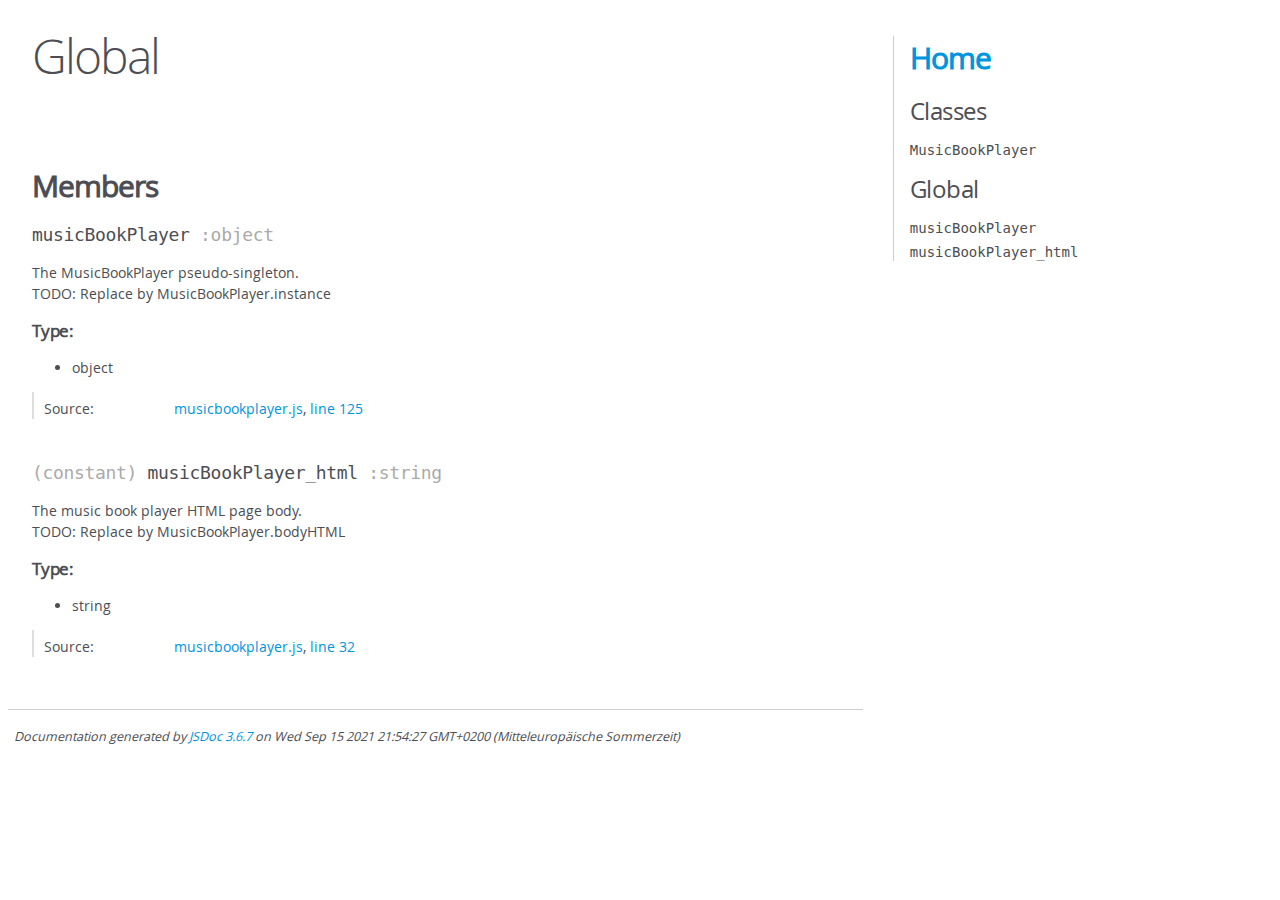
<file: docs/MusicBookPlayer/1.0.0/global.html>
<!DOCTYPE html>
<html lang="en">
<head>
    <meta charset="utf-8">
    <title>JSDoc: Global</title>

    <script src="scripts/prettify/prettify.js"> </script>
    <script src="scripts/prettify/lang-css.js"> </script>
    <!--[if lt IE 9]>
      <script src="//html5shiv.googlecode.com/svn/trunk/html5.js"></script>
    <![endif]-->
    <link type="text/css" rel="stylesheet" href="styles/prettify-tomorrow.css">
    <link type="text/css" rel="stylesheet" href="styles/jsdoc-default.css">
</head>

<body>

<div id="main">

    <h1 class="page-title">Global</h1>

    




<section>

<header>
    
        <h2></h2>
        
    
</header>

<article>
    <div class="container-overview">
    
        

        


<dl class="details">

    

    

    

    

    

    

    

    

    

    

    

    

    

    

    

    
</dl>


        
    
    </div>

    

    

    

    

    

    

    
        <h3 class="subsection-title">Members</h3>

        
            
<h4 class="name" id="musicBookPlayer"><span class="type-signature"></span>musicBookPlayer<span class="type-signature"> :object</span></h4>




<div class="description">
    The MusicBookPlayer pseudo-singleton.<br>TODO: Replace by MusicBookPlayer.instance
</div>



    <h5>Type:</h5>
    <ul>
        <li>
            
<span class="param-type">object</span>


        </li>
    </ul>





<dl class="details">

    

    

    

    

    

    

    

    

    

    

    

    

    
    <dt class="tag-source">Source:</dt>
    <dd class="tag-source"><ul class="dummy"><li>
        <a href="musicbookplayer.js.html">musicbookplayer.js</a>, <a href="musicbookplayer.js.html#line125">line 125</a>
    </li></ul></dd>
    

    

    

    
</dl>






        
            
<h4 class="name" id="musicBookPlayer_html"><span class="type-signature">(constant) </span>musicBookPlayer_html<span class="type-signature"> :string</span></h4>




<div class="description">
    The music book player HTML page body.<br>TODO: Replace by MusicBookPlayer.bodyHTML
</div>



    <h5>Type:</h5>
    <ul>
        <li>
            
<span class="param-type">string</span>


        </li>
    </ul>





<dl class="details">

    

    

    

    

    

    

    

    

    

    

    

    

    
    <dt class="tag-source">Source:</dt>
    <dd class="tag-source"><ul class="dummy"><li>
        <a href="musicbookplayer.js.html">musicbookplayer.js</a>, <a href="musicbookplayer.js.html#line32">line 32</a>
    </li></ul></dd>
    

    

    

    
</dl>






        
    

    

    

    
</article>

</section>




</div>

<nav>
    <h2><a href="index.html">Home</a></h2><h3>Classes</h3><ul><li><a href="MusicBookPlayer.html">MusicBookPlayer</a></li></ul><h3>Global</h3><ul><li><a href="global.html#musicBookPlayer">musicBookPlayer</a></li><li><a href="global.html#musicBookPlayer_html">musicBookPlayer_html</a></li></ul>
</nav>

<br class="clear">

<footer>
    Documentation generated by <a href="https://github.com/jsdoc/jsdoc">JSDoc 3.6.7</a> on Wed Sep 15 2021 21:54:27 GMT+0200 (Mitteleuropäische Sommerzeit)
</footer>

<script> prettyPrint(); </script>
<script src="scripts/linenumber.js"> </script>
</body>
</html>
</file>
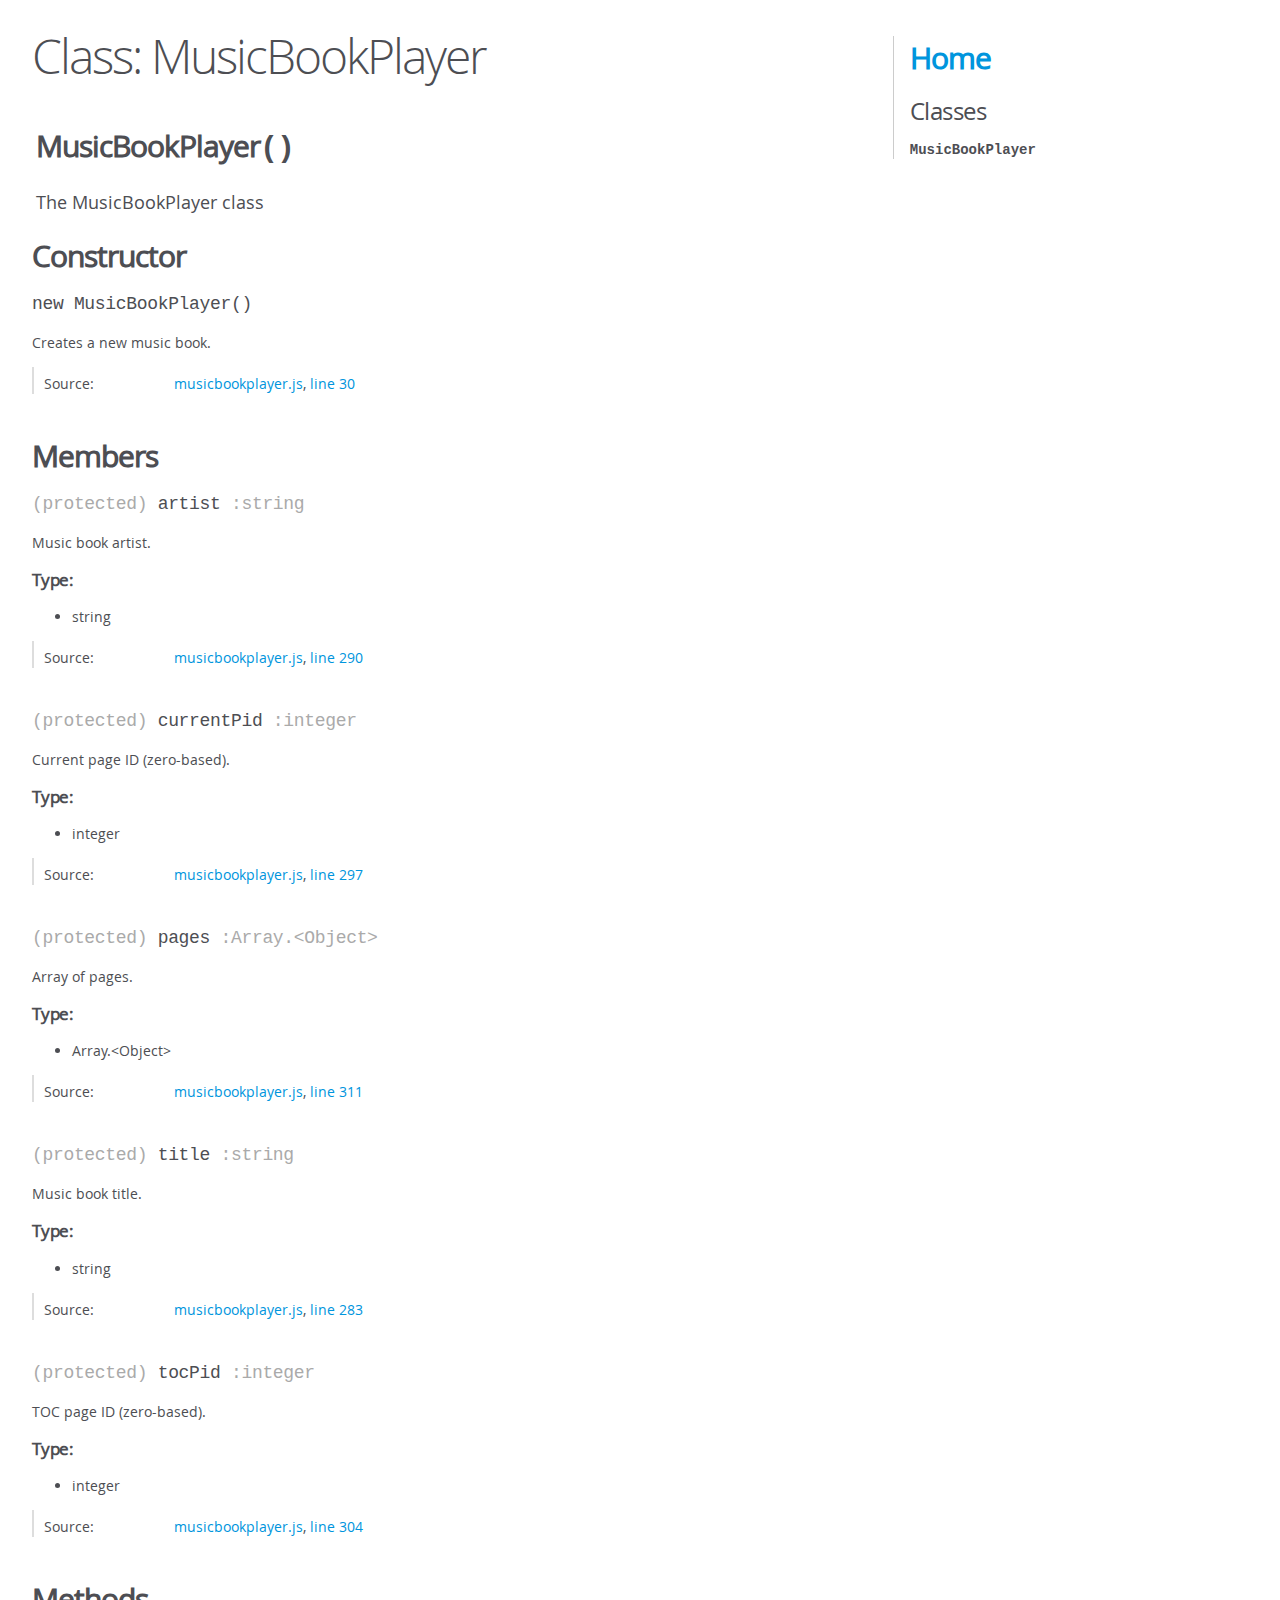
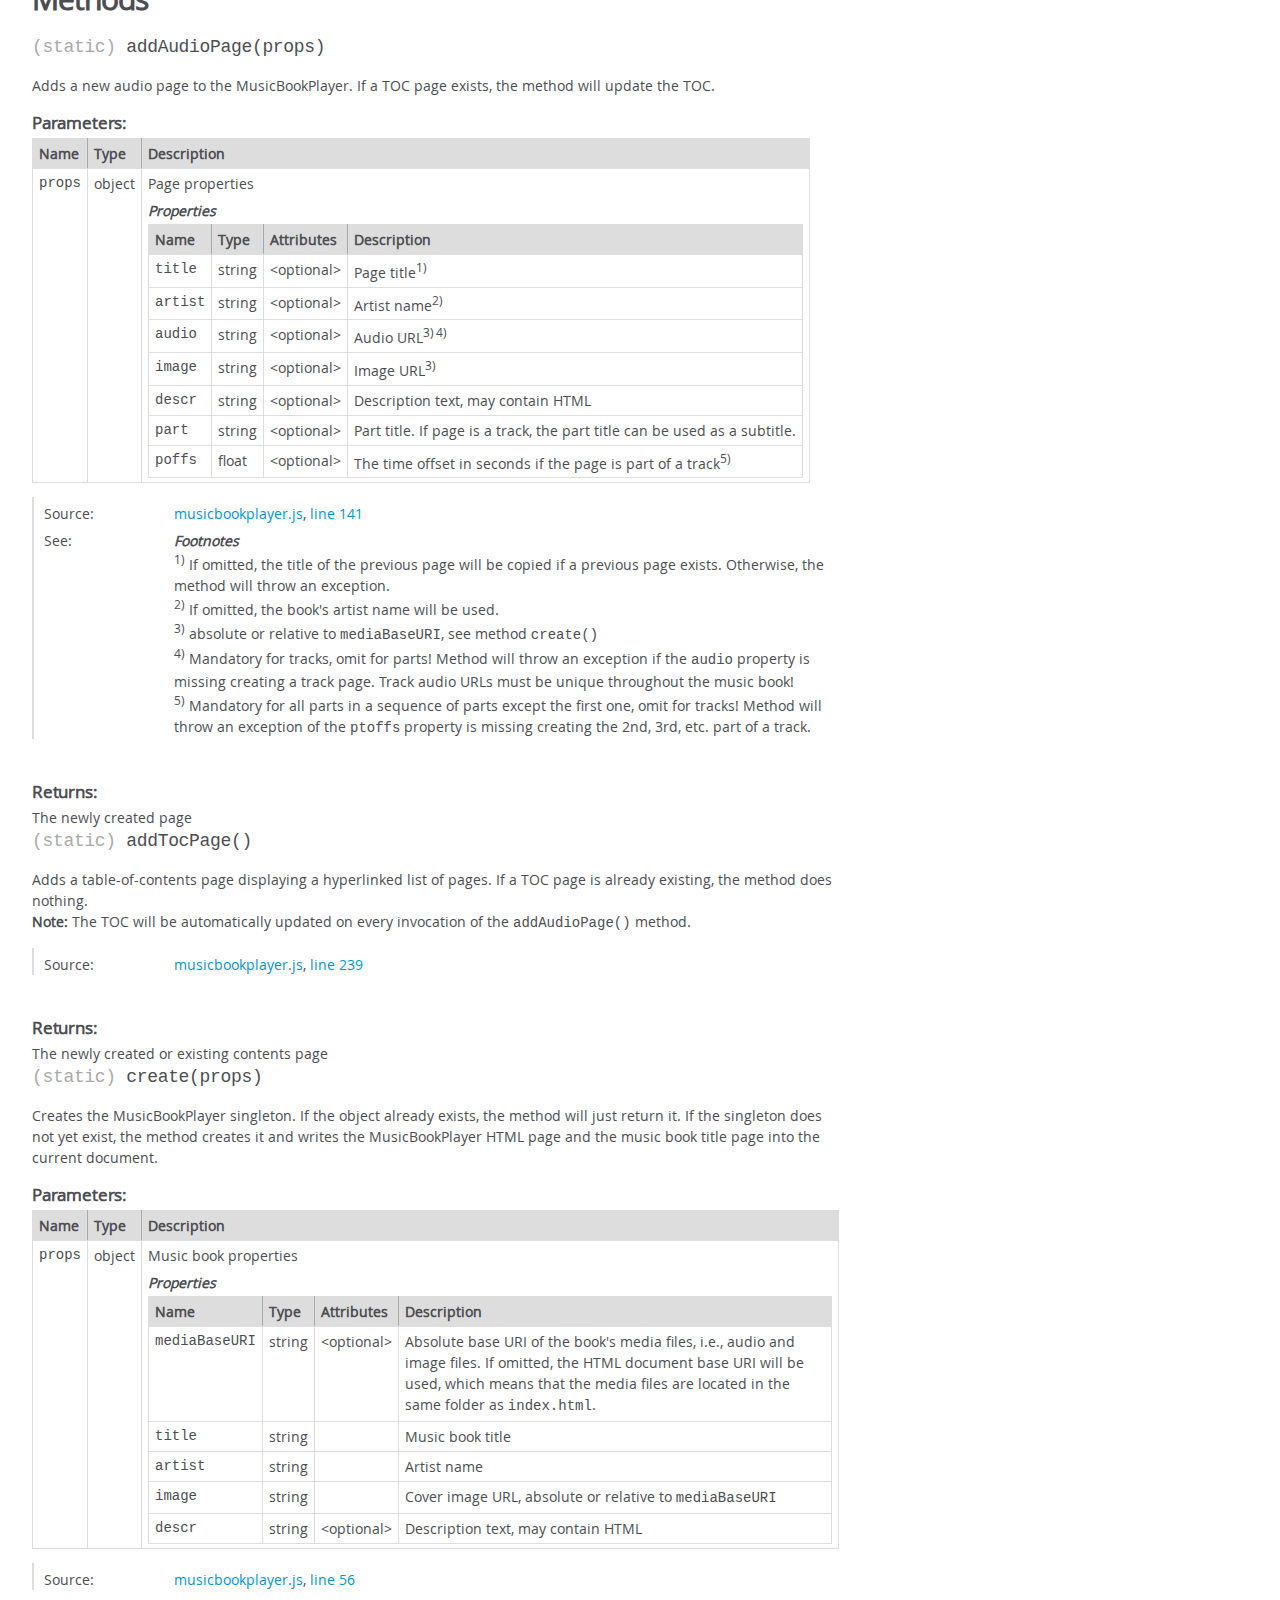
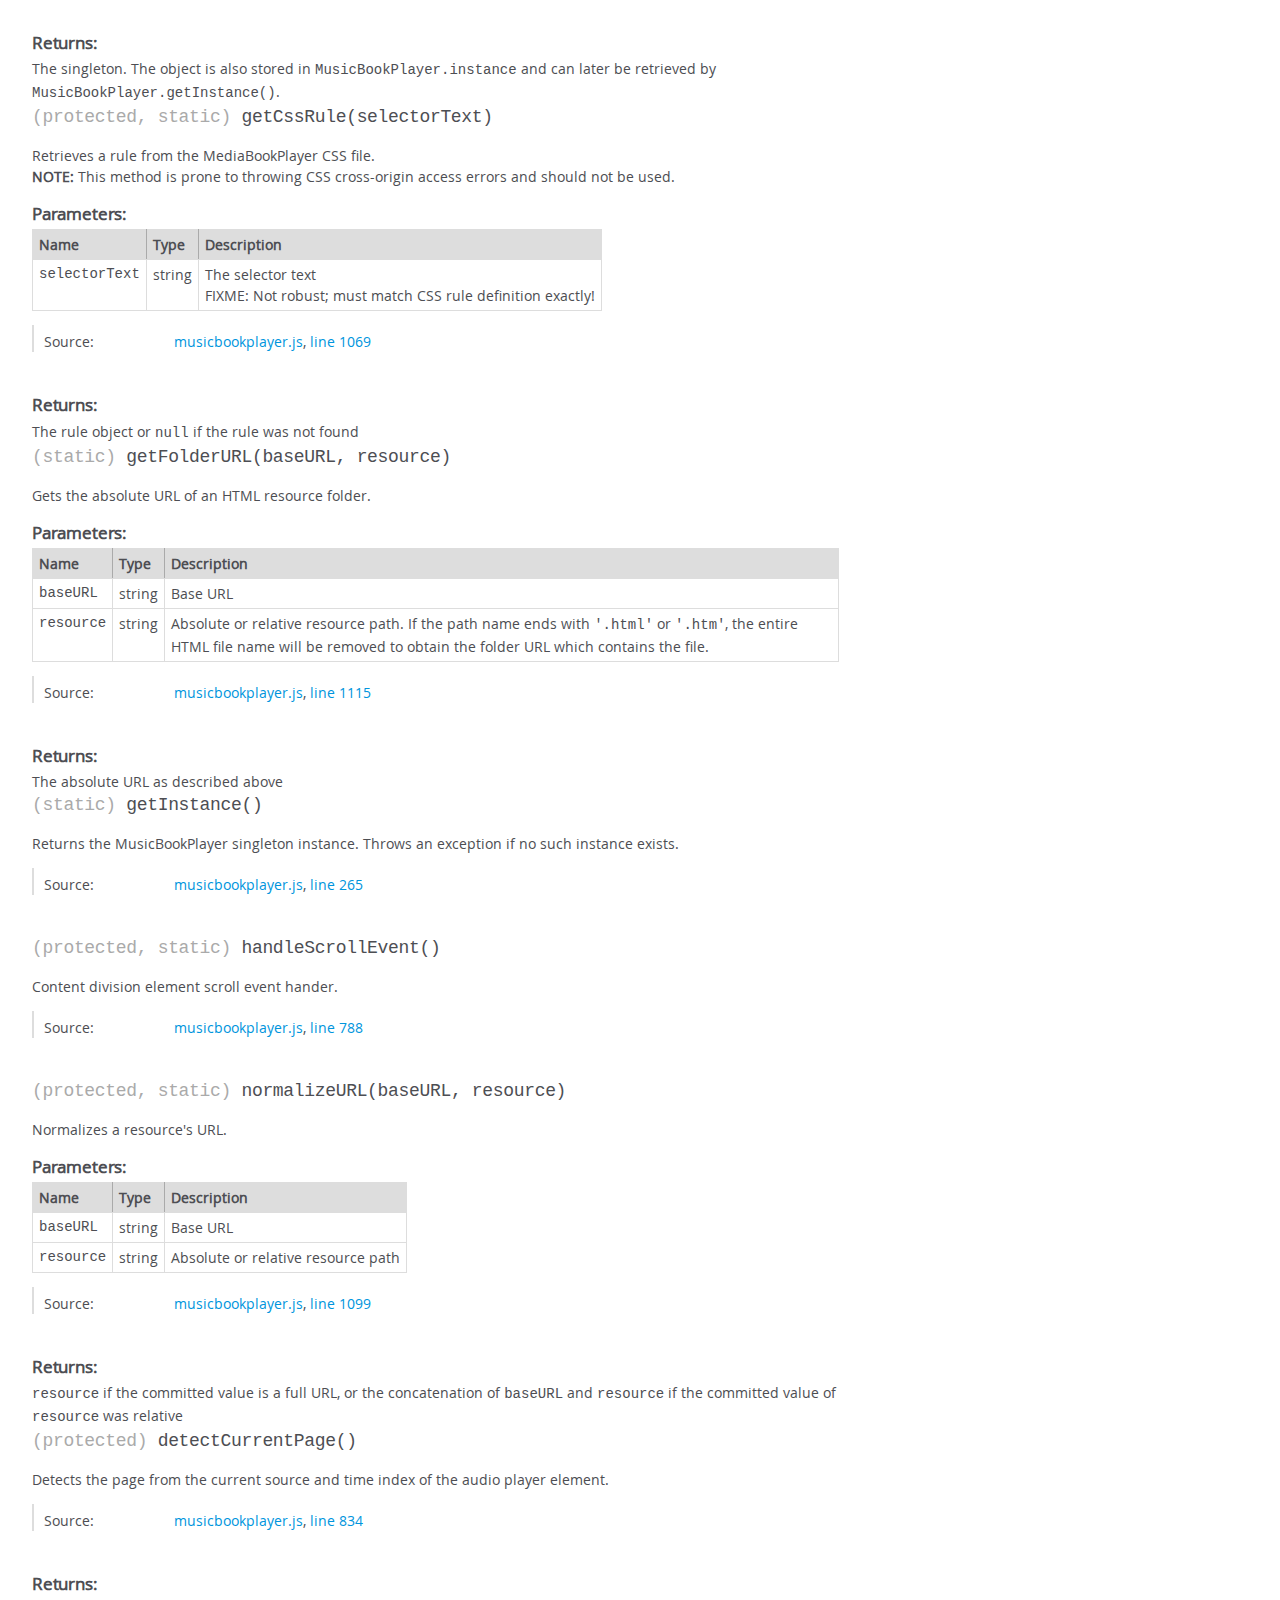
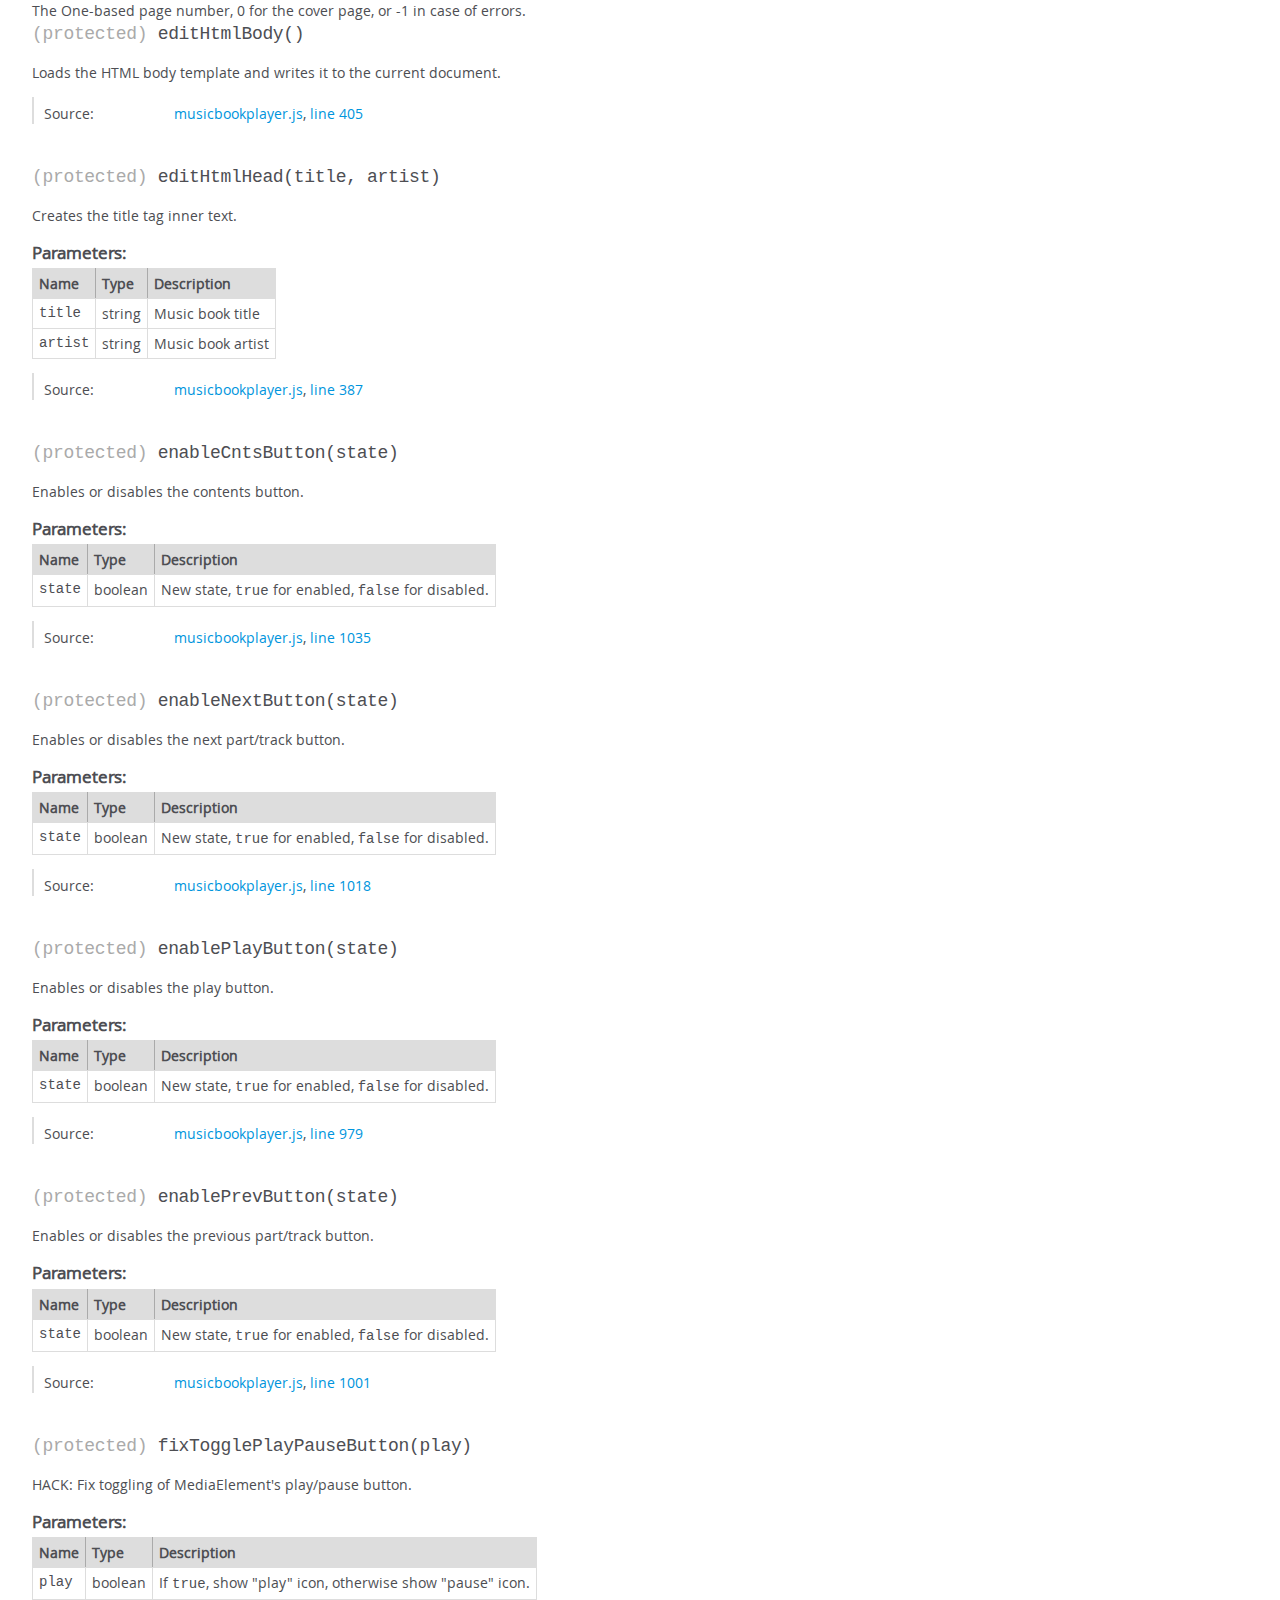
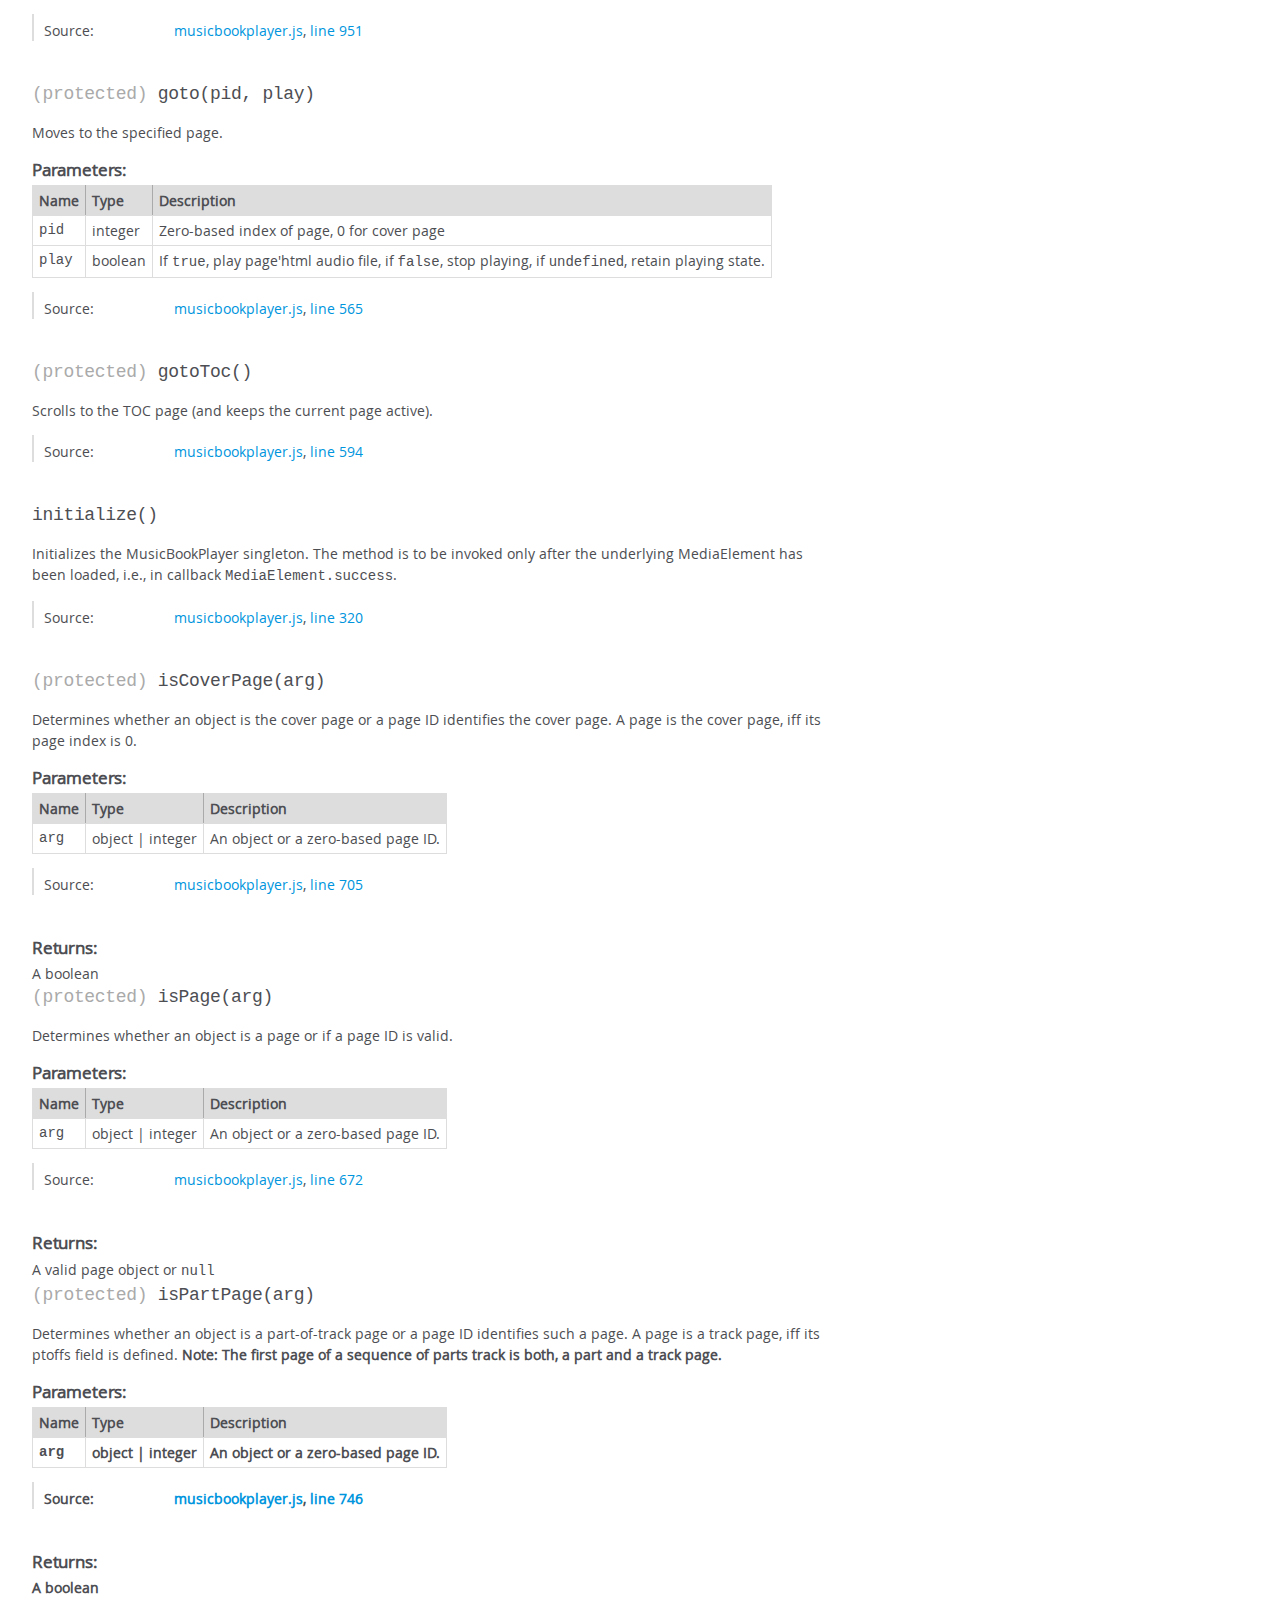
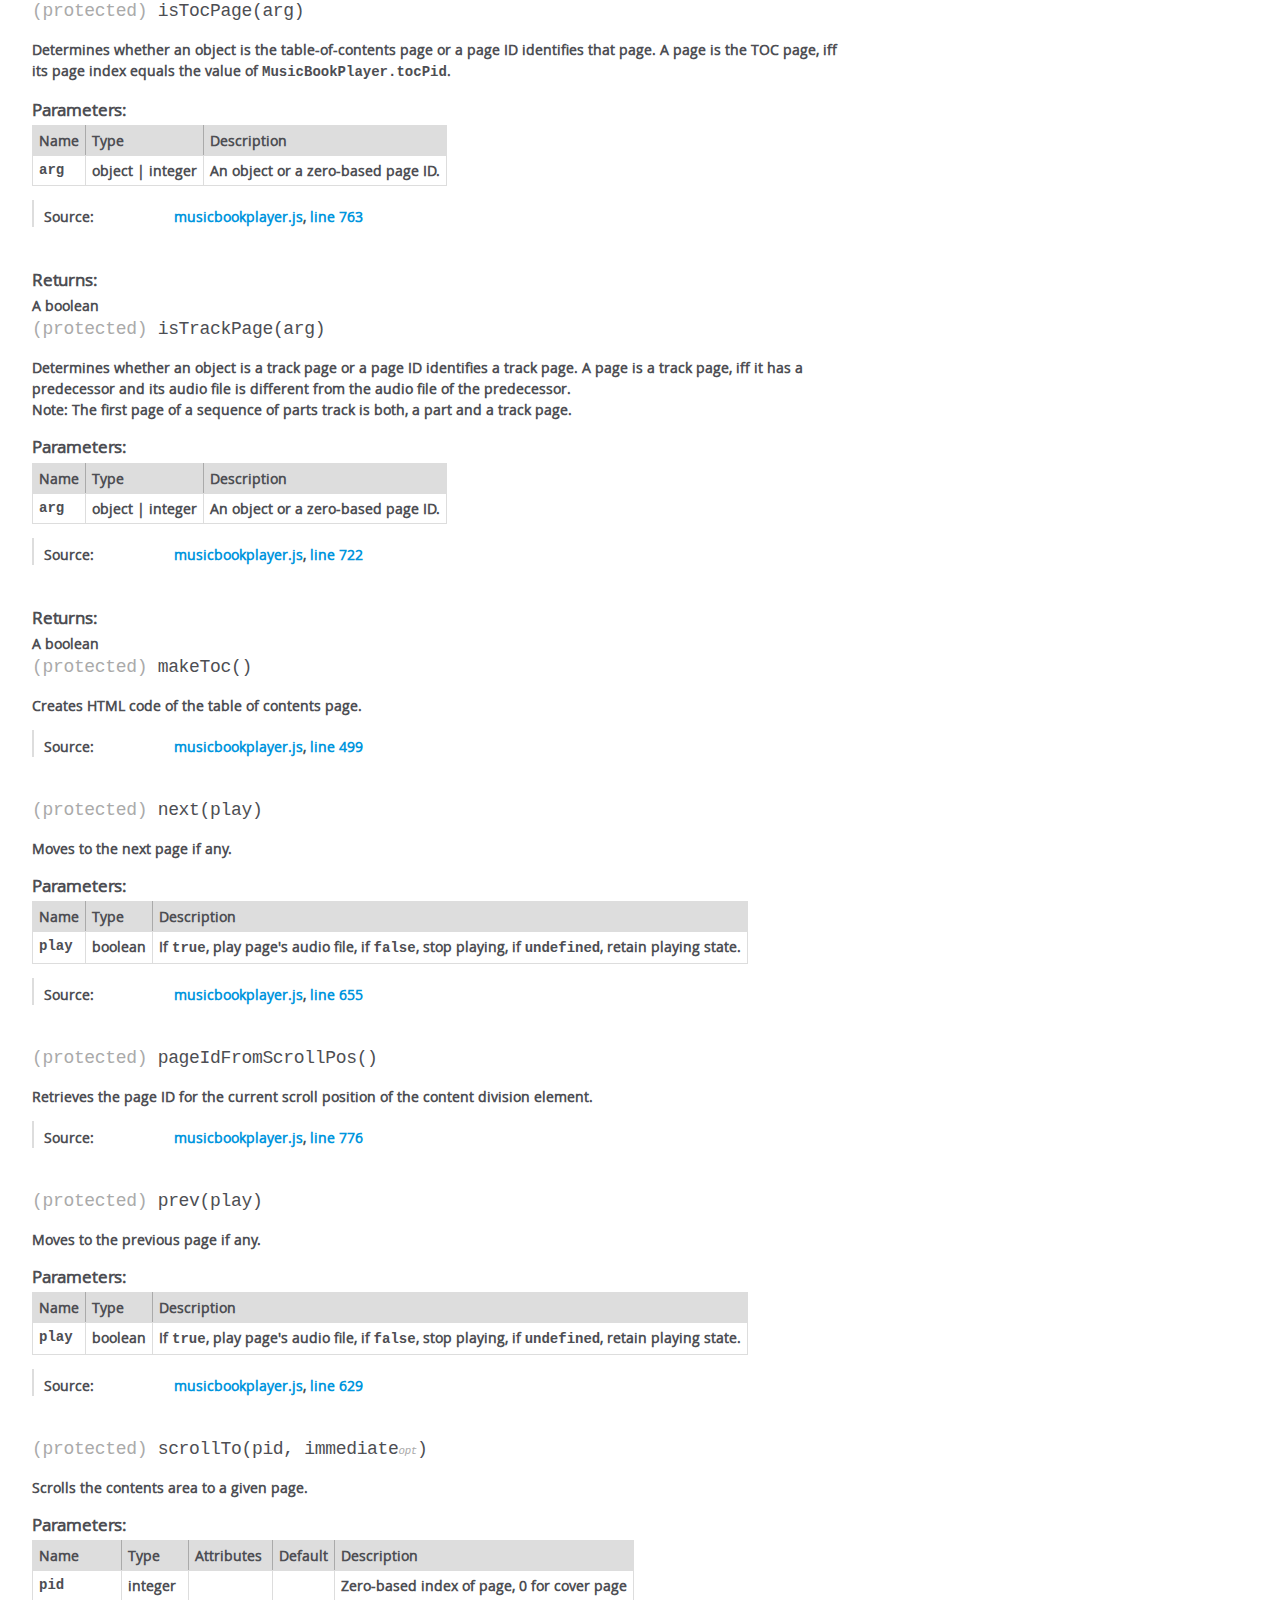
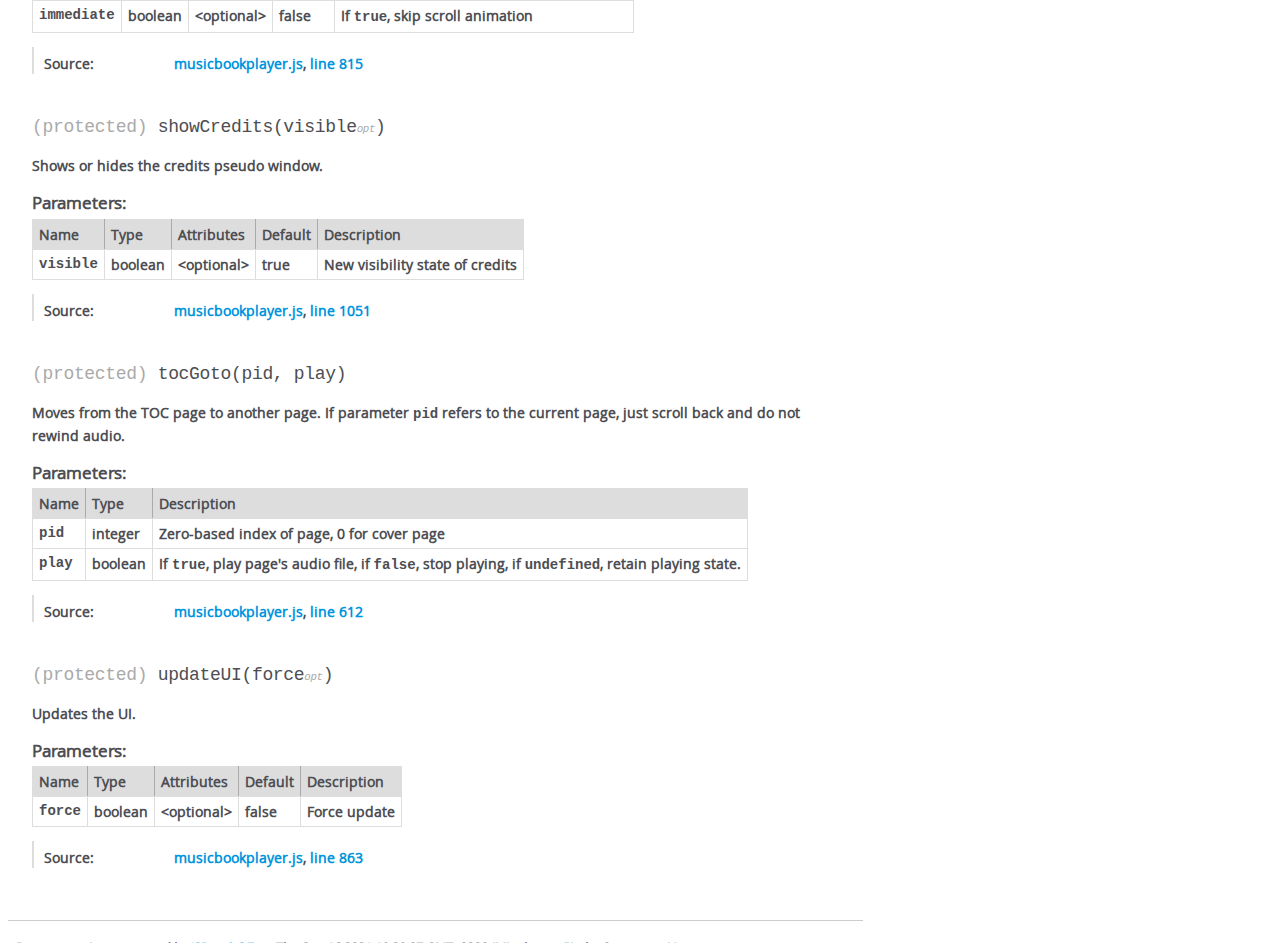
<file: docs/MusicBookPlayer/1.0.0/MusicBookPlayer.html>
<!DOCTYPE html>
<html lang="en">
<head>
    <meta charset="utf-8">
    <title>JSDoc: Class: MusicBookPlayer</title>

    <script src="scripts/prettify/prettify.js"> </script>
    <script src="scripts/prettify/lang-css.js"> </script>
    <!--[if lt IE 9]>
      <script src="//html5shiv.googlecode.com/svn/trunk/html5.js"></script>
    <![endif]-->
    <link type="text/css" rel="stylesheet" href="styles/prettify-tomorrow.css">
    <link type="text/css" rel="stylesheet" href="styles/jsdoc-default.css">
</head>

<body>

<div id="main">

    <h1 class="page-title">Class: MusicBookPlayer</h1>

    




<section>

<header>
    
        <h2><span class="attribs"><span class="type-signature"></span></span>MusicBookPlayer<span class="signature">()</span><span class="type-signature"></span></h2>
        
            <div class="class-description">The MusicBookPlayer class</div>
        
    
</header>

<article>
    <div class="container-overview">
    
        

    
    <h2>Constructor</h2>
    

    
    <h4 class="name" id="MusicBookPlayer"><span class="type-signature"></span>new MusicBookPlayer<span class="signature">()</span><span class="type-signature"></span></h4>
    

    



<div class="description">
    Creates a new music book.
</div>













<dl class="details">

    

    

    

    

    

    

    

    

    

    

    

    

    
    <dt class="tag-source">Source:</dt>
    <dd class="tag-source"><ul class="dummy"><li>
        <a href="musicbookplayer.js.html">musicbookplayer.js</a>, <a href="musicbookplayer.js.html#line30">line 30</a>
    </li></ul></dd>
    

    

    

    
</dl>




















    
    </div>

    

    

    

    

    

    

    
        <h3 class="subsection-title">Members</h3>

        
            
<h4 class="name" id="artist"><span class="type-signature">(protected) </span>artist<span class="type-signature"> :string</span></h4>




<div class="description">
    Music book artist.
</div>



    <h5>Type:</h5>
    <ul>
        <li>
            
<span class="param-type">string</span>


        </li>
    </ul>





<dl class="details">

    

    

    

    

    

    

    

    

    

    

    

    

    
    <dt class="tag-source">Source:</dt>
    <dd class="tag-source"><ul class="dummy"><li>
        <a href="musicbookplayer.js.html">musicbookplayer.js</a>, <a href="musicbookplayer.js.html#line290">line 290</a>
    </li></ul></dd>
    

    

    

    
</dl>






        
            
<h4 class="name" id="currentPid"><span class="type-signature">(protected) </span>currentPid<span class="type-signature"> :integer</span></h4>




<div class="description">
    Current page ID (zero-based).
</div>



    <h5>Type:</h5>
    <ul>
        <li>
            
<span class="param-type">integer</span>


        </li>
    </ul>





<dl class="details">

    

    

    

    

    

    

    

    

    

    

    

    

    
    <dt class="tag-source">Source:</dt>
    <dd class="tag-source"><ul class="dummy"><li>
        <a href="musicbookplayer.js.html">musicbookplayer.js</a>, <a href="musicbookplayer.js.html#line297">line 297</a>
    </li></ul></dd>
    

    

    

    
</dl>






        
            
<h4 class="name" id="pages"><span class="type-signature">(protected) </span>pages<span class="type-signature"> :Array.&lt;Object></span></h4>




<div class="description">
    Array of pages.
</div>



    <h5>Type:</h5>
    <ul>
        <li>
            
<span class="param-type">Array.&lt;Object></span>


        </li>
    </ul>





<dl class="details">

    

    

    

    

    

    

    

    

    

    

    

    

    
    <dt class="tag-source">Source:</dt>
    <dd class="tag-source"><ul class="dummy"><li>
        <a href="musicbookplayer.js.html">musicbookplayer.js</a>, <a href="musicbookplayer.js.html#line311">line 311</a>
    </li></ul></dd>
    

    

    

    
</dl>






        
            
<h4 class="name" id="title"><span class="type-signature">(protected) </span>title<span class="type-signature"> :string</span></h4>




<div class="description">
    Music book title.
</div>



    <h5>Type:</h5>
    <ul>
        <li>
            
<span class="param-type">string</span>


        </li>
    </ul>





<dl class="details">

    

    

    

    

    

    

    

    

    

    

    

    

    
    <dt class="tag-source">Source:</dt>
    <dd class="tag-source"><ul class="dummy"><li>
        <a href="musicbookplayer.js.html">musicbookplayer.js</a>, <a href="musicbookplayer.js.html#line283">line 283</a>
    </li></ul></dd>
    

    

    

    
</dl>






        
            
<h4 class="name" id="tocPid"><span class="type-signature">(protected) </span>tocPid<span class="type-signature"> :integer</span></h4>




<div class="description">
    TOC page ID (zero-based).
</div>



    <h5>Type:</h5>
    <ul>
        <li>
            
<span class="param-type">integer</span>


        </li>
    </ul>





<dl class="details">

    

    

    

    

    

    

    

    

    

    

    

    

    
    <dt class="tag-source">Source:</dt>
    <dd class="tag-source"><ul class="dummy"><li>
        <a href="musicbookplayer.js.html">musicbookplayer.js</a>, <a href="musicbookplayer.js.html#line304">line 304</a>
    </li></ul></dd>
    

    

    

    
</dl>






        
    

    
        <h3 class="subsection-title">Methods</h3>

        
            

    

    
    <h4 class="name" id=".addAudioPage"><span class="type-signature">(static) </span>addAudioPage<span class="signature">(props)</span><span class="type-signature"></span></h4>
    

    



<div class="description">
    Adds a new audio page to the MusicBookPlayer. If a TOC page exists, themethod will update the TOC.
</div>









    <h5>Parameters:</h5>
    

<table class="params">
    <thead>
    <tr>
        
        <th>Name</th>
        

        <th>Type</th>

        

        

        <th class="last">Description</th>
    </tr>
    </thead>

    <tbody>
    

        <tr>
            
                <td class="name"><code>props</code></td>
            

            <td class="type">
            
                
<span class="param-type">object</span>


            
            </td>

            

            

            <td class="description last">Page properties
                <h6>Properties</h6>
                

<table class="params">
    <thead>
    <tr>
        
        <th>Name</th>
        

        <th>Type</th>

        
        <th>Attributes</th>
        

        

        <th class="last">Description</th>
    </tr>
    </thead>

    <tbody>
    

        <tr>
            
                <td class="name"><code>title</code></td>
            

            <td class="type">
            
                
<span class="param-type">string</span>


            
            </td>

            
                <td class="attributes">
                
                    &lt;optional><br>
                

                

                
                </td>
            

            

            <td class="description last">Page title<sup>1)</sup></td>
        </tr>

    

        <tr>
            
                <td class="name"><code>artist</code></td>
            

            <td class="type">
            
                
<span class="param-type">string</span>


            
            </td>

            
                <td class="attributes">
                
                    &lt;optional><br>
                

                

                
                </td>
            

            

            <td class="description last">Artist name<sup>2)</sup></td>
        </tr>

    

        <tr>
            
                <td class="name"><code>audio</code></td>
            

            <td class="type">
            
                
<span class="param-type">string</span>


            
            </td>

            
                <td class="attributes">
                
                    &lt;optional><br>
                

                

                
                </td>
            

            

            <td class="description last">Audio URL<sup>3)&thinsp;4)</sup></td>
        </tr>

    

        <tr>
            
                <td class="name"><code>image</code></td>
            

            <td class="type">
            
                
<span class="param-type">string</span>


            
            </td>

            
                <td class="attributes">
                
                    &lt;optional><br>
                

                

                
                </td>
            

            

            <td class="description last">Image URL<sup>3)</sup></td>
        </tr>

    

        <tr>
            
                <td class="name"><code>descr</code></td>
            

            <td class="type">
            
                
<span class="param-type">string</span>


            
            </td>

            
                <td class="attributes">
                
                    &lt;optional><br>
                

                

                
                </td>
            

            

            <td class="description last">Description text, may contain        HTML</td>
        </tr>

    

        <tr>
            
                <td class="name"><code>part</code></td>
            

            <td class="type">
            
                
<span class="param-type">string</span>


            
            </td>

            
                <td class="attributes">
                
                    &lt;optional><br>
                

                

                
                </td>
            

            

            <td class="description last">Part title. If page is a track,       the part title can be used as a subtitle.</td>
        </tr>

    

        <tr>
            
                <td class="name"><code>poffs</code></td>
            

            <td class="type">
            
                
<span class="param-type">float</span>


            
            </td>

            
                <td class="attributes">
                
                    &lt;optional><br>
                

                

                
                </td>
            

            

            <td class="description last">The time offset in seconds if the        page is part of a track<sup>5)</sup></td>
        </tr>

    
    </tbody>
</table>

            </td>
        </tr>

    
    </tbody>
</table>






<dl class="details">

    

    

    

    

    

    

    

    

    

    

    

    

    
    <dt class="tag-source">Source:</dt>
    <dd class="tag-source"><ul class="dummy"><li>
        <a href="musicbookplayer.js.html">musicbookplayer.js</a>, <a href="musicbookplayer.js.html#line141">line 141</a>
    </li></ul></dd>
    

    

    
    <dt class="tag-see">See:</dt>
    <dd class="tag-see">
        <ul>
            <li><b><i>Footnotes</i></b><br>     <sup>1)</sup> If omitted, the title of the previous page will be      copied if a previous page exists. Otherwise, the method will throw an      exception.<br>     <sup>2)</sup> If omitted, the book's artist name will be used.<br>     <sup>3)</sup> absolute or relative to <code>mediaBaseURI</code>, see      method <code>create()</code><br>     <sup>4)</sup> Mandatory for tracks, omit for parts! Method will throw     an exception if the <code>audio</code> property is missing creating a      track page. Track audio URLs must be unique throughout the music book!     <br>     <sup>5)</sup> Mandatory for all parts in a sequence of parts except     the first one, omit for tracks! Method will throw an exception of the     <code>ptoffs</code> property is missing creating the 2nd, 3rd, etc.      part of a track.</li>
        </ul>
    </dd>
    

    
</dl>















<h5>Returns:</h5>

        
<div class="param-desc">
    The newly created page
</div>



    





        
            

    

    
    <h4 class="name" id=".addTocPage"><span class="type-signature">(static) </span>addTocPage<span class="signature">()</span><span class="type-signature"></span></h4>
    

    



<div class="description">
    Adds a table-of-contents page displaying a hyperlinked list of pages. If a TOC page is already existing, the method does nothing.<br><b>Note:</b> The TOC will be automatically updated on every invocation of the <code>addAudioPage()</code> method.
</div>













<dl class="details">

    

    

    

    

    

    

    

    

    

    

    

    

    
    <dt class="tag-source">Source:</dt>
    <dd class="tag-source"><ul class="dummy"><li>
        <a href="musicbookplayer.js.html">musicbookplayer.js</a>, <a href="musicbookplayer.js.html#line239">line 239</a>
    </li></ul></dd>
    

    

    

    
</dl>















<h5>Returns:</h5>

        
<div class="param-desc">
    The newly created or existing contents page
</div>



    





        
            

    

    
    <h4 class="name" id=".create"><span class="type-signature">(static) </span>create<span class="signature">(props)</span><span class="type-signature"></span></h4>
    

    



<div class="description">
    Creates the MusicBookPlayer singleton. If the object already exists, the method will just return it. If the singleton does not yet exist, the methodcreates it and writes the MusicBookPlayer HTML page and the music book title page into the current document.
</div>









    <h5>Parameters:</h5>
    

<table class="params">
    <thead>
    <tr>
        
        <th>Name</th>
        

        <th>Type</th>

        

        

        <th class="last">Description</th>
    </tr>
    </thead>

    <tbody>
    

        <tr>
            
                <td class="name"><code>props</code></td>
            

            <td class="type">
            
                
<span class="param-type">object</span>


            
            </td>

            

            

            <td class="description last">Music book properties
                <h6>Properties</h6>
                

<table class="params">
    <thead>
    <tr>
        
        <th>Name</th>
        

        <th>Type</th>

        
        <th>Attributes</th>
        

        

        <th class="last">Description</th>
    </tr>
    </thead>

    <tbody>
    

        <tr>
            
                <td class="name"><code>mediaBaseURI</code></td>
            

            <td class="type">
            
                
<span class="param-type">string</span>


            
            </td>

            
                <td class="attributes">
                
                    &lt;optional><br>
                

                

                
                </td>
            

            

            <td class="description last">Absolute base URI of the        book's media files, i.e., audio and image files. If omitted, the        HTML document base URI will be used, which means that the media        files are located in the same folder as <code>index.html</code>.</td>
        </tr>

    

        <tr>
            
                <td class="name"><code>title</code></td>
            

            <td class="type">
            
                
<span class="param-type">string</span>


            
            </td>

            
                <td class="attributes">
                

                

                
                </td>
            

            

            <td class="description last">Music book title</td>
        </tr>

    

        <tr>
            
                <td class="name"><code>artist</code></td>
            

            <td class="type">
            
                
<span class="param-type">string</span>


            
            </td>

            
                <td class="attributes">
                

                

                
                </td>
            

            

            <td class="description last">Artist name</td>
        </tr>

    

        <tr>
            
                <td class="name"><code>image</code></td>
            

            <td class="type">
            
                
<span class="param-type">string</span>


            
            </td>

            
                <td class="attributes">
                

                

                
                </td>
            

            

            <td class="description last">Cover image URL, absolute or relative to        <code>mediaBaseURI</code></td>
        </tr>

    

        <tr>
            
                <td class="name"><code>descr</code></td>
            

            <td class="type">
            
                
<span class="param-type">string</span>


            
            </td>

            
                <td class="attributes">
                
                    &lt;optional><br>
                

                

                
                </td>
            

            

            <td class="description last">Description text, may contain        HTML</td>
        </tr>

    
    </tbody>
</table>

            </td>
        </tr>

    
    </tbody>
</table>






<dl class="details">

    

    

    

    

    

    

    

    

    

    

    

    

    
    <dt class="tag-source">Source:</dt>
    <dd class="tag-source"><ul class="dummy"><li>
        <a href="musicbookplayer.js.html">musicbookplayer.js</a>, <a href="musicbookplayer.js.html#line56">line 56</a>
    </li></ul></dd>
    

    

    

    
</dl>















<h5>Returns:</h5>

        
<div class="param-desc">
    The singleton. The object is also stored in        <code>MusicBookPlayer.instance</code> and can later be retrieved by        <code>MusicBookPlayer.getInstance()</code>.
</div>



    





        
            

    

    
    <h4 class="name" id=".getCssRule"><span class="type-signature">(protected, static) </span>getCssRule<span class="signature">(selectorText)</span><span class="type-signature"></span></h4>
    

    



<div class="description">
    Retrieves a rule from the MediaBookPlayer CSS file.<br><b>NOTE:</b> This method is prone to throwing CSS cross-origin accesserrors and should not be used.
</div>









    <h5>Parameters:</h5>
    

<table class="params">
    <thead>
    <tr>
        
        <th>Name</th>
        

        <th>Type</th>

        

        

        <th class="last">Description</th>
    </tr>
    </thead>

    <tbody>
    

        <tr>
            
                <td class="name"><code>selectorText</code></td>
            

            <td class="type">
            
                
<span class="param-type">string</span>


            
            </td>

            

            

            <td class="description last">The selector text<br>        FIXME: Not robust; must match CSS rule definition exactly!</td>
        </tr>

    
    </tbody>
</table>






<dl class="details">

    

    

    

    

    

    

    

    

    

    

    

    

    
    <dt class="tag-source">Source:</dt>
    <dd class="tag-source"><ul class="dummy"><li>
        <a href="musicbookplayer.js.html">musicbookplayer.js</a>, <a href="musicbookplayer.js.html#line1069">line 1069</a>
    </li></ul></dd>
    

    

    

    
</dl>















<h5>Returns:</h5>

        
<div class="param-desc">
    The rule object or <code>null</code> if the rule was not found
</div>



    





        
            

    

    
    <h4 class="name" id=".getFolderURL"><span class="type-signature">(static) </span>getFolderURL<span class="signature">(baseURL, resource)</span><span class="type-signature"></span></h4>
    

    



<div class="description">
    Gets the absolute URL of an HTML resource folder.
</div>









    <h5>Parameters:</h5>
    

<table class="params">
    <thead>
    <tr>
        
        <th>Name</th>
        

        <th>Type</th>

        

        

        <th class="last">Description</th>
    </tr>
    </thead>

    <tbody>
    

        <tr>
            
                <td class="name"><code>baseURL</code></td>
            

            <td class="type">
            
                
<span class="param-type">string</span>


            
            </td>

            

            

            <td class="description last">Base URL</td>
        </tr>

    

        <tr>
            
                <td class="name"><code>resource</code></td>
            

            <td class="type">
            
                
<span class="param-type">string</span>


            
            </td>

            

            

            <td class="description last">Absolute or relative resource path. If the path        name ends with <code>'.html'</code> or <code>'.htm'</code>, the        entire HTML file name will be removed to obtain the folder URL which       contains the file.</td>
        </tr>

    
    </tbody>
</table>






<dl class="details">

    

    

    

    

    

    

    

    

    

    

    

    

    
    <dt class="tag-source">Source:</dt>
    <dd class="tag-source"><ul class="dummy"><li>
        <a href="musicbookplayer.js.html">musicbookplayer.js</a>, <a href="musicbookplayer.js.html#line1115">line 1115</a>
    </li></ul></dd>
    

    

    

    
</dl>















<h5>Returns:</h5>

        
<div class="param-desc">
    The absolute URL as described above
</div>



    





        
            

    

    
    <h4 class="name" id=".getInstance"><span class="type-signature">(static) </span>getInstance<span class="signature">()</span><span class="type-signature"></span></h4>
    

    



<div class="description">
    Returns the MusicBookPlayer singleton instance. Throws an exception if no such instance exists.
</div>













<dl class="details">

    

    

    

    

    

    

    

    

    

    

    

    

    
    <dt class="tag-source">Source:</dt>
    <dd class="tag-source"><ul class="dummy"><li>
        <a href="musicbookplayer.js.html">musicbookplayer.js</a>, <a href="musicbookplayer.js.html#line265">line 265</a>
    </li></ul></dd>
    

    

    

    
</dl>




















        
            

    

    
    <h4 class="name" id=".handleScrollEvent"><span class="type-signature">(protected, static) </span>handleScrollEvent<span class="signature">()</span><span class="type-signature"></span></h4>
    

    



<div class="description">
    Content division element scroll event hander.
</div>













<dl class="details">

    

    

    

    

    

    

    

    

    

    

    

    

    
    <dt class="tag-source">Source:</dt>
    <dd class="tag-source"><ul class="dummy"><li>
        <a href="musicbookplayer.js.html">musicbookplayer.js</a>, <a href="musicbookplayer.js.html#line788">line 788</a>
    </li></ul></dd>
    

    

    

    
</dl>




















        
            

    

    
    <h4 class="name" id=".normalizeURL"><span class="type-signature">(protected, static) </span>normalizeURL<span class="signature">(baseURL, resource)</span><span class="type-signature"></span></h4>
    

    



<div class="description">
    Normalizes a resource's URL.
</div>









    <h5>Parameters:</h5>
    

<table class="params">
    <thead>
    <tr>
        
        <th>Name</th>
        

        <th>Type</th>

        

        

        <th class="last">Description</th>
    </tr>
    </thead>

    <tbody>
    

        <tr>
            
                <td class="name"><code>baseURL</code></td>
            

            <td class="type">
            
                
<span class="param-type">string</span>


            
            </td>

            

            

            <td class="description last">Base URL</td>
        </tr>

    

        <tr>
            
                <td class="name"><code>resource</code></td>
            

            <td class="type">
            
                
<span class="param-type">string</span>


            
            </td>

            

            

            <td class="description last">Absolute or relative resource path</td>
        </tr>

    
    </tbody>
</table>






<dl class="details">

    

    

    

    

    

    

    

    

    

    

    

    

    
    <dt class="tag-source">Source:</dt>
    <dd class="tag-source"><ul class="dummy"><li>
        <a href="musicbookplayer.js.html">musicbookplayer.js</a>, <a href="musicbookplayer.js.html#line1099">line 1099</a>
    </li></ul></dd>
    

    

    

    
</dl>















<h5>Returns:</h5>

        
<div class="param-desc">
    <code>resource</code> if the committed value is a full URL, or the        concatenation of <code>baseURL</code> and <code>resource</code>        if the committed value of <code>resource</code> was relative
</div>



    





        
            

    

    
    <h4 class="name" id="detectCurrentPage"><span class="type-signature">(protected) </span>detectCurrentPage<span class="signature">()</span><span class="type-signature"></span></h4>
    

    



<div class="description">
    Detects the page from the current source and time index of the audio playerelement.
</div>













<dl class="details">

    

    

    

    

    

    

    

    

    

    

    

    

    
    <dt class="tag-source">Source:</dt>
    <dd class="tag-source"><ul class="dummy"><li>
        <a href="musicbookplayer.js.html">musicbookplayer.js</a>, <a href="musicbookplayer.js.html#line834">line 834</a>
    </li></ul></dd>
    

    

    

    
</dl>















<h5>Returns:</h5>

        
<div class="param-desc">
    The One-based page number, 0 for the cover page, or -1 in case        of errors.
</div>



    





        
            

    

    
    <h4 class="name" id="editHtmlBody"><span class="type-signature">(protected) </span>editHtmlBody<span class="signature">()</span><span class="type-signature"></span></h4>
    

    



<div class="description">
    Loads the HTML body template and writes it to the current document.
</div>













<dl class="details">

    

    

    

    

    

    

    

    

    

    

    

    

    
    <dt class="tag-source">Source:</dt>
    <dd class="tag-source"><ul class="dummy"><li>
        <a href="musicbookplayer.js.html">musicbookplayer.js</a>, <a href="musicbookplayer.js.html#line405">line 405</a>
    </li></ul></dd>
    

    

    

    
</dl>




















        
            

    

    
    <h4 class="name" id="editHtmlHead"><span class="type-signature">(protected) </span>editHtmlHead<span class="signature">(title, artist)</span><span class="type-signature"></span></h4>
    

    



<div class="description">
    Creates the title tag inner text.
</div>









    <h5>Parameters:</h5>
    

<table class="params">
    <thead>
    <tr>
        
        <th>Name</th>
        

        <th>Type</th>

        

        

        <th class="last">Description</th>
    </tr>
    </thead>

    <tbody>
    

        <tr>
            
                <td class="name"><code>title</code></td>
            

            <td class="type">
            
                
<span class="param-type">string</span>


            
            </td>

            

            

            <td class="description last">Music book title</td>
        </tr>

    

        <tr>
            
                <td class="name"><code>artist</code></td>
            

            <td class="type">
            
                
<span class="param-type">string</span>


            
            </td>

            

            

            <td class="description last">Music book artist</td>
        </tr>

    
    </tbody>
</table>






<dl class="details">

    

    

    

    

    

    

    

    

    

    

    

    

    
    <dt class="tag-source">Source:</dt>
    <dd class="tag-source"><ul class="dummy"><li>
        <a href="musicbookplayer.js.html">musicbookplayer.js</a>, <a href="musicbookplayer.js.html#line387">line 387</a>
    </li></ul></dd>
    

    

    

    
</dl>




















        
            

    

    
    <h4 class="name" id="enableCntsButton"><span class="type-signature">(protected) </span>enableCntsButton<span class="signature">(state)</span><span class="type-signature"></span></h4>
    

    



<div class="description">
    Enables or disables the contents button.
</div>









    <h5>Parameters:</h5>
    

<table class="params">
    <thead>
    <tr>
        
        <th>Name</th>
        

        <th>Type</th>

        

        

        <th class="last">Description</th>
    </tr>
    </thead>

    <tbody>
    

        <tr>
            
                <td class="name"><code>state</code></td>
            

            <td class="type">
            
                
<span class="param-type">boolean</span>


            
            </td>

            

            

            <td class="description last">New state, <code>true</code> for enabled,        <code>false</code> for disabled.</td>
        </tr>

    
    </tbody>
</table>






<dl class="details">

    

    

    

    

    

    

    

    

    

    

    

    

    
    <dt class="tag-source">Source:</dt>
    <dd class="tag-source"><ul class="dummy"><li>
        <a href="musicbookplayer.js.html">musicbookplayer.js</a>, <a href="musicbookplayer.js.html#line1035">line 1035</a>
    </li></ul></dd>
    

    

    

    
</dl>




















        
            

    

    
    <h4 class="name" id="enableNextButton"><span class="type-signature">(protected) </span>enableNextButton<span class="signature">(state)</span><span class="type-signature"></span></h4>
    

    



<div class="description">
    Enables or disables the next part/track button.
</div>









    <h5>Parameters:</h5>
    

<table class="params">
    <thead>
    <tr>
        
        <th>Name</th>
        

        <th>Type</th>

        

        

        <th class="last">Description</th>
    </tr>
    </thead>

    <tbody>
    

        <tr>
            
                <td class="name"><code>state</code></td>
            

            <td class="type">
            
                
<span class="param-type">boolean</span>


            
            </td>

            

            

            <td class="description last">New state, <code>true</code> for enabled,        <code>false</code> for disabled.</td>
        </tr>

    
    </tbody>
</table>






<dl class="details">

    

    

    

    

    

    

    

    

    

    

    

    

    
    <dt class="tag-source">Source:</dt>
    <dd class="tag-source"><ul class="dummy"><li>
        <a href="musicbookplayer.js.html">musicbookplayer.js</a>, <a href="musicbookplayer.js.html#line1018">line 1018</a>
    </li></ul></dd>
    

    

    

    
</dl>




















        
            

    

    
    <h4 class="name" id="enablePlayButton"><span class="type-signature">(protected) </span>enablePlayButton<span class="signature">(state)</span><span class="type-signature"></span></h4>
    

    



<div class="description">
    Enables or disables the play button.
</div>









    <h5>Parameters:</h5>
    

<table class="params">
    <thead>
    <tr>
        
        <th>Name</th>
        

        <th>Type</th>

        

        

        <th class="last">Description</th>
    </tr>
    </thead>

    <tbody>
    

        <tr>
            
                <td class="name"><code>state</code></td>
            

            <td class="type">
            
                
<span class="param-type">boolean</span>


            
            </td>

            

            

            <td class="description last">New state, <code>true</code> for enabled,        <code>false</code> for disabled.</td>
        </tr>

    
    </tbody>
</table>






<dl class="details">

    

    

    

    

    

    

    

    

    

    

    

    

    
    <dt class="tag-source">Source:</dt>
    <dd class="tag-source"><ul class="dummy"><li>
        <a href="musicbookplayer.js.html">musicbookplayer.js</a>, <a href="musicbookplayer.js.html#line979">line 979</a>
    </li></ul></dd>
    

    

    

    
</dl>




















        
            

    

    
    <h4 class="name" id="enablePrevButton"><span class="type-signature">(protected) </span>enablePrevButton<span class="signature">(state)</span><span class="type-signature"></span></h4>
    

    



<div class="description">
    Enables or disables the previous part/track button.
</div>









    <h5>Parameters:</h5>
    

<table class="params">
    <thead>
    <tr>
        
        <th>Name</th>
        

        <th>Type</th>

        

        

        <th class="last">Description</th>
    </tr>
    </thead>

    <tbody>
    

        <tr>
            
                <td class="name"><code>state</code></td>
            

            <td class="type">
            
                
<span class="param-type">boolean</span>


            
            </td>

            

            

            <td class="description last">New state, <code>true</code> for enabled,        <code>false</code> for disabled.</td>
        </tr>

    
    </tbody>
</table>






<dl class="details">

    

    

    

    

    

    

    

    

    

    

    

    

    
    <dt class="tag-source">Source:</dt>
    <dd class="tag-source"><ul class="dummy"><li>
        <a href="musicbookplayer.js.html">musicbookplayer.js</a>, <a href="musicbookplayer.js.html#line1001">line 1001</a>
    </li></ul></dd>
    

    

    

    
</dl>




















        
            

    

    
    <h4 class="name" id="fixTogglePlayPauseButton"><span class="type-signature">(protected) </span>fixTogglePlayPauseButton<span class="signature">(play)</span><span class="type-signature"></span></h4>
    

    



<div class="description">
    HACK: Fix toggling of MediaElement's play/pause button.
</div>









    <h5>Parameters:</h5>
    

<table class="params">
    <thead>
    <tr>
        
        <th>Name</th>
        

        <th>Type</th>

        

        

        <th class="last">Description</th>
    </tr>
    </thead>

    <tbody>
    

        <tr>
            
                <td class="name"><code>play</code></td>
            

            <td class="type">
            
                
<span class="param-type">boolean</span>


            
            </td>

            

            

            <td class="description last">If <code>true</code>, show "play" icon, otherwise        show "pause" icon.</td>
        </tr>

    
    </tbody>
</table>






<dl class="details">

    

    

    

    

    

    

    

    

    

    

    

    

    
    <dt class="tag-source">Source:</dt>
    <dd class="tag-source"><ul class="dummy"><li>
        <a href="musicbookplayer.js.html">musicbookplayer.js</a>, <a href="musicbookplayer.js.html#line951">line 951</a>
    </li></ul></dd>
    

    

    

    
</dl>




















        
            

    

    
    <h4 class="name" id="goto"><span class="type-signature">(protected) </span>goto<span class="signature">(pid, play)</span><span class="type-signature"></span></h4>
    

    



<div class="description">
    Moves to the specified page.
</div>









    <h5>Parameters:</h5>
    

<table class="params">
    <thead>
    <tr>
        
        <th>Name</th>
        

        <th>Type</th>

        

        

        <th class="last">Description</th>
    </tr>
    </thead>

    <tbody>
    

        <tr>
            
                <td class="name"><code>pid</code></td>
            

            <td class="type">
            
                
<span class="param-type">integer</span>


            
            </td>

            

            

            <td class="description last">Zero-based index of page, 0 for cover page</td>
        </tr>

    

        <tr>
            
                <td class="name"><code>play</code></td>
            

            <td class="type">
            
                
<span class="param-type">boolean</span>


            
            </td>

            

            

            <td class="description last">If <code>true</code>, play page'html audio file, if        <code>false</code>, stop playing, if <code>undefined</code>, retain       playing state.</td>
        </tr>

    
    </tbody>
</table>






<dl class="details">

    

    

    

    

    

    

    

    

    

    

    

    

    
    <dt class="tag-source">Source:</dt>
    <dd class="tag-source"><ul class="dummy"><li>
        <a href="musicbookplayer.js.html">musicbookplayer.js</a>, <a href="musicbookplayer.js.html#line565">line 565</a>
    </li></ul></dd>
    

    

    

    
</dl>




















        
            

    

    
    <h4 class="name" id="gotoToc"><span class="type-signature">(protected) </span>gotoToc<span class="signature">()</span><span class="type-signature"></span></h4>
    

    



<div class="description">
    Scrolls to the TOC page (and keeps the current page active).
</div>













<dl class="details">

    

    

    

    

    

    

    

    

    

    

    

    

    
    <dt class="tag-source">Source:</dt>
    <dd class="tag-source"><ul class="dummy"><li>
        <a href="musicbookplayer.js.html">musicbookplayer.js</a>, <a href="musicbookplayer.js.html#line594">line 594</a>
    </li></ul></dd>
    

    

    

    
</dl>




















        
            

    

    
    <h4 class="name" id="initialize"><span class="type-signature"></span>initialize<span class="signature">()</span><span class="type-signature"></span></h4>
    

    



<div class="description">
    Initializes the MusicBookPlayer singleton. The method is to be invoked onlyafter the underlying MediaElement has been loaded, i.e., in callback <code>MediaElement.success</code>.
</div>













<dl class="details">

    

    

    

    

    

    

    

    

    

    

    

    

    
    <dt class="tag-source">Source:</dt>
    <dd class="tag-source"><ul class="dummy"><li>
        <a href="musicbookplayer.js.html">musicbookplayer.js</a>, <a href="musicbookplayer.js.html#line320">line 320</a>
    </li></ul></dd>
    

    

    

    
</dl>




















        
            

    

    
    <h4 class="name" id="isCoverPage"><span class="type-signature">(protected) </span>isCoverPage<span class="signature">(arg)</span><span class="type-signature"></span></h4>
    

    



<div class="description">
    Determines whether an object is the cover page or a page ID identifies thecover page. A page is the cover page, iff its page index is 0.
</div>









    <h5>Parameters:</h5>
    

<table class="params">
    <thead>
    <tr>
        
        <th>Name</th>
        

        <th>Type</th>

        

        

        <th class="last">Description</th>
    </tr>
    </thead>

    <tbody>
    

        <tr>
            
                <td class="name"><code>arg</code></td>
            

            <td class="type">
            
                
<span class="param-type">object</span>
|

<span class="param-type">integer</span>


            
            </td>

            

            

            <td class="description last">An object or a zero-based page ID.</td>
        </tr>

    
    </tbody>
</table>






<dl class="details">

    

    

    

    

    

    

    

    

    

    

    

    

    
    <dt class="tag-source">Source:</dt>
    <dd class="tag-source"><ul class="dummy"><li>
        <a href="musicbookplayer.js.html">musicbookplayer.js</a>, <a href="musicbookplayer.js.html#line705">line 705</a>
    </li></ul></dd>
    

    

    

    
</dl>















<h5>Returns:</h5>

        
<div class="param-desc">
    A boolean
</div>



    





        
            

    

    
    <h4 class="name" id="isPage"><span class="type-signature">(protected) </span>isPage<span class="signature">(arg)</span><span class="type-signature"></span></h4>
    

    



<div class="description">
    Determines whether an object is a page or if a page ID is valid.
</div>









    <h5>Parameters:</h5>
    

<table class="params">
    <thead>
    <tr>
        
        <th>Name</th>
        

        <th>Type</th>

        

        

        <th class="last">Description</th>
    </tr>
    </thead>

    <tbody>
    

        <tr>
            
                <td class="name"><code>arg</code></td>
            

            <td class="type">
            
                
<span class="param-type">object</span>
|

<span class="param-type">integer</span>


            
            </td>

            

            

            <td class="description last">An object or a zero-based page ID.</td>
        </tr>

    
    </tbody>
</table>






<dl class="details">

    

    

    

    

    

    

    

    

    

    

    

    

    
    <dt class="tag-source">Source:</dt>
    <dd class="tag-source"><ul class="dummy"><li>
        <a href="musicbookplayer.js.html">musicbookplayer.js</a>, <a href="musicbookplayer.js.html#line672">line 672</a>
    </li></ul></dd>
    

    

    

    
</dl>















<h5>Returns:</h5>

        
<div class="param-desc">
    A valid page object or <code>null</code>
</div>



    





        
            

    

    
    <h4 class="name" id="isPartPage"><span class="type-signature">(protected) </span>isPartPage<span class="signature">(arg)</span><span class="type-signature"></span></h4>
    

    



<div class="description">
    Determines whether an object is a part-of-track page or a page ID identifies such a page. A page is a track page, iff its ptoffs field isdefined.<b>Note:</> The first page of a sequence of parts track is both, a part anda track page.
</div>









    <h5>Parameters:</h5>
    

<table class="params">
    <thead>
    <tr>
        
        <th>Name</th>
        

        <th>Type</th>

        

        

        <th class="last">Description</th>
    </tr>
    </thead>

    <tbody>
    

        <tr>
            
                <td class="name"><code>arg</code></td>
            

            <td class="type">
            
                
<span class="param-type">object</span>
|

<span class="param-type">integer</span>


            
            </td>

            

            

            <td class="description last">An object or a zero-based page ID.</td>
        </tr>

    
    </tbody>
</table>






<dl class="details">

    

    

    

    

    

    

    

    

    

    

    

    

    
    <dt class="tag-source">Source:</dt>
    <dd class="tag-source"><ul class="dummy"><li>
        <a href="musicbookplayer.js.html">musicbookplayer.js</a>, <a href="musicbookplayer.js.html#line746">line 746</a>
    </li></ul></dd>
    

    

    

    
</dl>















<h5>Returns:</h5>

        
<div class="param-desc">
    A boolean
</div>



    





        
            

    

    
    <h4 class="name" id="isTocPage"><span class="type-signature">(protected) </span>isTocPage<span class="signature">(arg)</span><span class="type-signature"></span></h4>
    

    



<div class="description">
    Determines whether an object is the table-of-contents page or a page ID identifies that page. A page is the TOC page, iff its page index equals thevalue of <code>MusicBookPlayer.tocPid</code>.
</div>









    <h5>Parameters:</h5>
    

<table class="params">
    <thead>
    <tr>
        
        <th>Name</th>
        

        <th>Type</th>

        

        

        <th class="last">Description</th>
    </tr>
    </thead>

    <tbody>
    

        <tr>
            
                <td class="name"><code>arg</code></td>
            

            <td class="type">
            
                
<span class="param-type">object</span>
|

<span class="param-type">integer</span>


            
            </td>

            

            

            <td class="description last">An object or a zero-based page ID.</td>
        </tr>

    
    </tbody>
</table>






<dl class="details">

    

    

    

    

    

    

    

    

    

    

    

    

    
    <dt class="tag-source">Source:</dt>
    <dd class="tag-source"><ul class="dummy"><li>
        <a href="musicbookplayer.js.html">musicbookplayer.js</a>, <a href="musicbookplayer.js.html#line763">line 763</a>
    </li></ul></dd>
    

    

    

    
</dl>















<h5>Returns:</h5>

        
<div class="param-desc">
    A boolean
</div>



    





        
            

    

    
    <h4 class="name" id="isTrackPage"><span class="type-signature">(protected) </span>isTrackPage<span class="signature">(arg)</span><span class="type-signature"></span></h4>
    

    



<div class="description">
    Determines whether an object is a track page or a page ID identifies a track page. A page is a track page, iff it has a predecessor and its audiofile is different from the audio file of the predecessor.<br><b>Note:</> The first page of a sequence of parts track is both, a part anda track page.
</div>









    <h5>Parameters:</h5>
    

<table class="params">
    <thead>
    <tr>
        
        <th>Name</th>
        

        <th>Type</th>

        

        

        <th class="last">Description</th>
    </tr>
    </thead>

    <tbody>
    

        <tr>
            
                <td class="name"><code>arg</code></td>
            

            <td class="type">
            
                
<span class="param-type">object</span>
|

<span class="param-type">integer</span>


            
            </td>

            

            

            <td class="description last">An object or a zero-based page ID.</td>
        </tr>

    
    </tbody>
</table>






<dl class="details">

    

    

    

    

    

    

    

    

    

    

    

    

    
    <dt class="tag-source">Source:</dt>
    <dd class="tag-source"><ul class="dummy"><li>
        <a href="musicbookplayer.js.html">musicbookplayer.js</a>, <a href="musicbookplayer.js.html#line722">line 722</a>
    </li></ul></dd>
    

    

    

    
</dl>















<h5>Returns:</h5>

        
<div class="param-desc">
    A boolean
</div>



    





        
            

    

    
    <h4 class="name" id="makeToc"><span class="type-signature">(protected) </span>makeToc<span class="signature">()</span><span class="type-signature"></span></h4>
    

    



<div class="description">
    Creates HTML code of the table of contents page.
</div>













<dl class="details">

    

    

    

    

    

    

    

    

    

    

    

    

    
    <dt class="tag-source">Source:</dt>
    <dd class="tag-source"><ul class="dummy"><li>
        <a href="musicbookplayer.js.html">musicbookplayer.js</a>, <a href="musicbookplayer.js.html#line499">line 499</a>
    </li></ul></dd>
    

    

    

    
</dl>




















        
            

    

    
    <h4 class="name" id="next"><span class="type-signature">(protected) </span>next<span class="signature">(play)</span><span class="type-signature"></span></h4>
    

    



<div class="description">
    Moves to the next page if any.
</div>









    <h5>Parameters:</h5>
    

<table class="params">
    <thead>
    <tr>
        
        <th>Name</th>
        

        <th>Type</th>

        

        

        <th class="last">Description</th>
    </tr>
    </thead>

    <tbody>
    

        <tr>
            
                <td class="name"><code>play</code></td>
            

            <td class="type">
            
                
<span class="param-type">boolean</span>


            
            </td>

            

            

            <td class="description last">If <code>true</code>, play page's audio file, if        <code>false</code>, stop playing, if <code>undefined</code>, retain       playing state.</td>
        </tr>

    
    </tbody>
</table>






<dl class="details">

    

    

    

    

    

    

    

    

    

    

    

    

    
    <dt class="tag-source">Source:</dt>
    <dd class="tag-source"><ul class="dummy"><li>
        <a href="musicbookplayer.js.html">musicbookplayer.js</a>, <a href="musicbookplayer.js.html#line655">line 655</a>
    </li></ul></dd>
    

    

    

    
</dl>




















        
            

    

    
    <h4 class="name" id="pageIdFromScrollPos"><span class="type-signature">(protected) </span>pageIdFromScrollPos<span class="signature">()</span><span class="type-signature"></span></h4>
    

    



<div class="description">
    Retrieves the page ID for the current scroll position of the content division element.
</div>













<dl class="details">

    

    

    

    

    

    

    

    

    

    

    

    

    
    <dt class="tag-source">Source:</dt>
    <dd class="tag-source"><ul class="dummy"><li>
        <a href="musicbookplayer.js.html">musicbookplayer.js</a>, <a href="musicbookplayer.js.html#line776">line 776</a>
    </li></ul></dd>
    

    

    

    
</dl>




















        
            

    

    
    <h4 class="name" id="prev"><span class="type-signature">(protected) </span>prev<span class="signature">(play)</span><span class="type-signature"></span></h4>
    

    



<div class="description">
    Moves to the previous page if any.
</div>









    <h5>Parameters:</h5>
    

<table class="params">
    <thead>
    <tr>
        
        <th>Name</th>
        

        <th>Type</th>

        

        

        <th class="last">Description</th>
    </tr>
    </thead>

    <tbody>
    

        <tr>
            
                <td class="name"><code>play</code></td>
            

            <td class="type">
            
                
<span class="param-type">boolean</span>


            
            </td>

            

            

            <td class="description last">If <code>true</code>, play page's audio file, if        <code>false</code>, stop playing, if <code>undefined</code>, retain       playing state.</td>
        </tr>

    
    </tbody>
</table>






<dl class="details">

    

    

    

    

    

    

    

    

    

    

    

    

    
    <dt class="tag-source">Source:</dt>
    <dd class="tag-source"><ul class="dummy"><li>
        <a href="musicbookplayer.js.html">musicbookplayer.js</a>, <a href="musicbookplayer.js.html#line629">line 629</a>
    </li></ul></dd>
    

    

    

    
</dl>




















        
            

    

    
    <h4 class="name" id="scrollTo"><span class="type-signature">(protected) </span>scrollTo<span class="signature">(pid, immediate<span class="signature-attributes">opt</span>)</span><span class="type-signature"></span></h4>
    

    



<div class="description">
    Scrolls the contents area to a given page.
</div>









    <h5>Parameters:</h5>
    

<table class="params">
    <thead>
    <tr>
        
        <th>Name</th>
        

        <th>Type</th>

        
        <th>Attributes</th>
        

        
        <th>Default</th>
        

        <th class="last">Description</th>
    </tr>
    </thead>

    <tbody>
    

        <tr>
            
                <td class="name"><code>pid</code></td>
            

            <td class="type">
            
                
<span class="param-type">integer</span>


            
            </td>

            
                <td class="attributes">
                

                

                
                </td>
            

            
                <td class="default">
                
                </td>
            

            <td class="description last">Zero-based index of page, 0 for cover page</td>
        </tr>

    

        <tr>
            
                <td class="name"><code>immediate</code></td>
            

            <td class="type">
            
                
<span class="param-type">boolean</span>


            
            </td>

            
                <td class="attributes">
                
                    &lt;optional><br>
                

                

                
                </td>
            

            
                <td class="default">
                
                    false
                
                </td>
            

            <td class="description last">If <code>true</code>, skip scroll        animation</td>
        </tr>

    
    </tbody>
</table>






<dl class="details">

    

    

    

    

    

    

    

    

    

    

    

    

    
    <dt class="tag-source">Source:</dt>
    <dd class="tag-source"><ul class="dummy"><li>
        <a href="musicbookplayer.js.html">musicbookplayer.js</a>, <a href="musicbookplayer.js.html#line815">line 815</a>
    </li></ul></dd>
    

    

    

    
</dl>




















        
            

    

    
    <h4 class="name" id="showCredits"><span class="type-signature">(protected) </span>showCredits<span class="signature">(visible<span class="signature-attributes">opt</span>)</span><span class="type-signature"></span></h4>
    

    



<div class="description">
    Shows or hides the credits pseudo window.
</div>









    <h5>Parameters:</h5>
    

<table class="params">
    <thead>
    <tr>
        
        <th>Name</th>
        

        <th>Type</th>

        
        <th>Attributes</th>
        

        
        <th>Default</th>
        

        <th class="last">Description</th>
    </tr>
    </thead>

    <tbody>
    

        <tr>
            
                <td class="name"><code>visible</code></td>
            

            <td class="type">
            
                
<span class="param-type">boolean</span>


            
            </td>

            
                <td class="attributes">
                
                    &lt;optional><br>
                

                

                
                </td>
            

            
                <td class="default">
                
                    true
                
                </td>
            

            <td class="description last">New visibility state of credits</td>
        </tr>

    
    </tbody>
</table>






<dl class="details">

    

    

    

    

    

    

    

    

    

    

    

    

    
    <dt class="tag-source">Source:</dt>
    <dd class="tag-source"><ul class="dummy"><li>
        <a href="musicbookplayer.js.html">musicbookplayer.js</a>, <a href="musicbookplayer.js.html#line1051">line 1051</a>
    </li></ul></dd>
    

    

    

    
</dl>




















        
            

    

    
    <h4 class="name" id="tocGoto"><span class="type-signature">(protected) </span>tocGoto<span class="signature">(pid, play)</span><span class="type-signature"></span></h4>
    

    



<div class="description">
    Moves from the TOC page to another page. If parameter <code>pid</code>refers to the current page, just scroll back and do not rewind audio.
</div>









    <h5>Parameters:</h5>
    

<table class="params">
    <thead>
    <tr>
        
        <th>Name</th>
        

        <th>Type</th>

        

        

        <th class="last">Description</th>
    </tr>
    </thead>

    <tbody>
    

        <tr>
            
                <td class="name"><code>pid</code></td>
            

            <td class="type">
            
                
<span class="param-type">integer</span>


            
            </td>

            

            

            <td class="description last">Zero-based index of page, 0 for cover page</td>
        </tr>

    

        <tr>
            
                <td class="name"><code>play</code></td>
            

            <td class="type">
            
                
<span class="param-type">boolean</span>


            
            </td>

            

            

            <td class="description last">If <code>true</code>, play page's audio file, if        <code>false</code>, stop playing, if <code>undefined</code>, retain       playing state.</td>
        </tr>

    
    </tbody>
</table>






<dl class="details">

    

    

    

    

    

    

    

    

    

    

    

    

    
    <dt class="tag-source">Source:</dt>
    <dd class="tag-source"><ul class="dummy"><li>
        <a href="musicbookplayer.js.html">musicbookplayer.js</a>, <a href="musicbookplayer.js.html#line612">line 612</a>
    </li></ul></dd>
    

    

    

    
</dl>




















        
            

    

    
    <h4 class="name" id="updateUI"><span class="type-signature">(protected) </span>updateUI<span class="signature">(force<span class="signature-attributes">opt</span>)</span><span class="type-signature"></span></h4>
    

    



<div class="description">
    Updates the UI.
</div>









    <h5>Parameters:</h5>
    

<table class="params">
    <thead>
    <tr>
        
        <th>Name</th>
        

        <th>Type</th>

        
        <th>Attributes</th>
        

        
        <th>Default</th>
        

        <th class="last">Description</th>
    </tr>
    </thead>

    <tbody>
    

        <tr>
            
                <td class="name"><code>force</code></td>
            

            <td class="type">
            
                
<span class="param-type">boolean</span>


            
            </td>

            
                <td class="attributes">
                
                    &lt;optional><br>
                

                

                
                </td>
            

            
                <td class="default">
                
                    false
                
                </td>
            

            <td class="description last">Force update</td>
        </tr>

    
    </tbody>
</table>






<dl class="details">

    

    

    

    

    

    

    

    

    

    

    

    

    
    <dt class="tag-source">Source:</dt>
    <dd class="tag-source"><ul class="dummy"><li>
        <a href="musicbookplayer.js.html">musicbookplayer.js</a>, <a href="musicbookplayer.js.html#line863">line 863</a>
    </li></ul></dd>
    

    

    

    
</dl>




















        
    

    

    
</article>

</section>




</div>

<nav>
    <h2><a href="index.html">Home</a></h2><h3>Classes</h3><ul><li><a href="MusicBookPlayer.html">MusicBookPlayer</a></li></ul>
</nav>

<br class="clear">

<footer>
    Documentation generated by <a href="https://github.com/jsdoc/jsdoc">JSDoc 3.6.7</a> on Thu Sep 16 2021 18:28:07 GMT+0200 (Mitteleuropäische Sommerzeit)
</footer>

<script> prettyPrint(); </script>
<script src="scripts/linenumber.js"> </script>
</body>
</html>
</file>
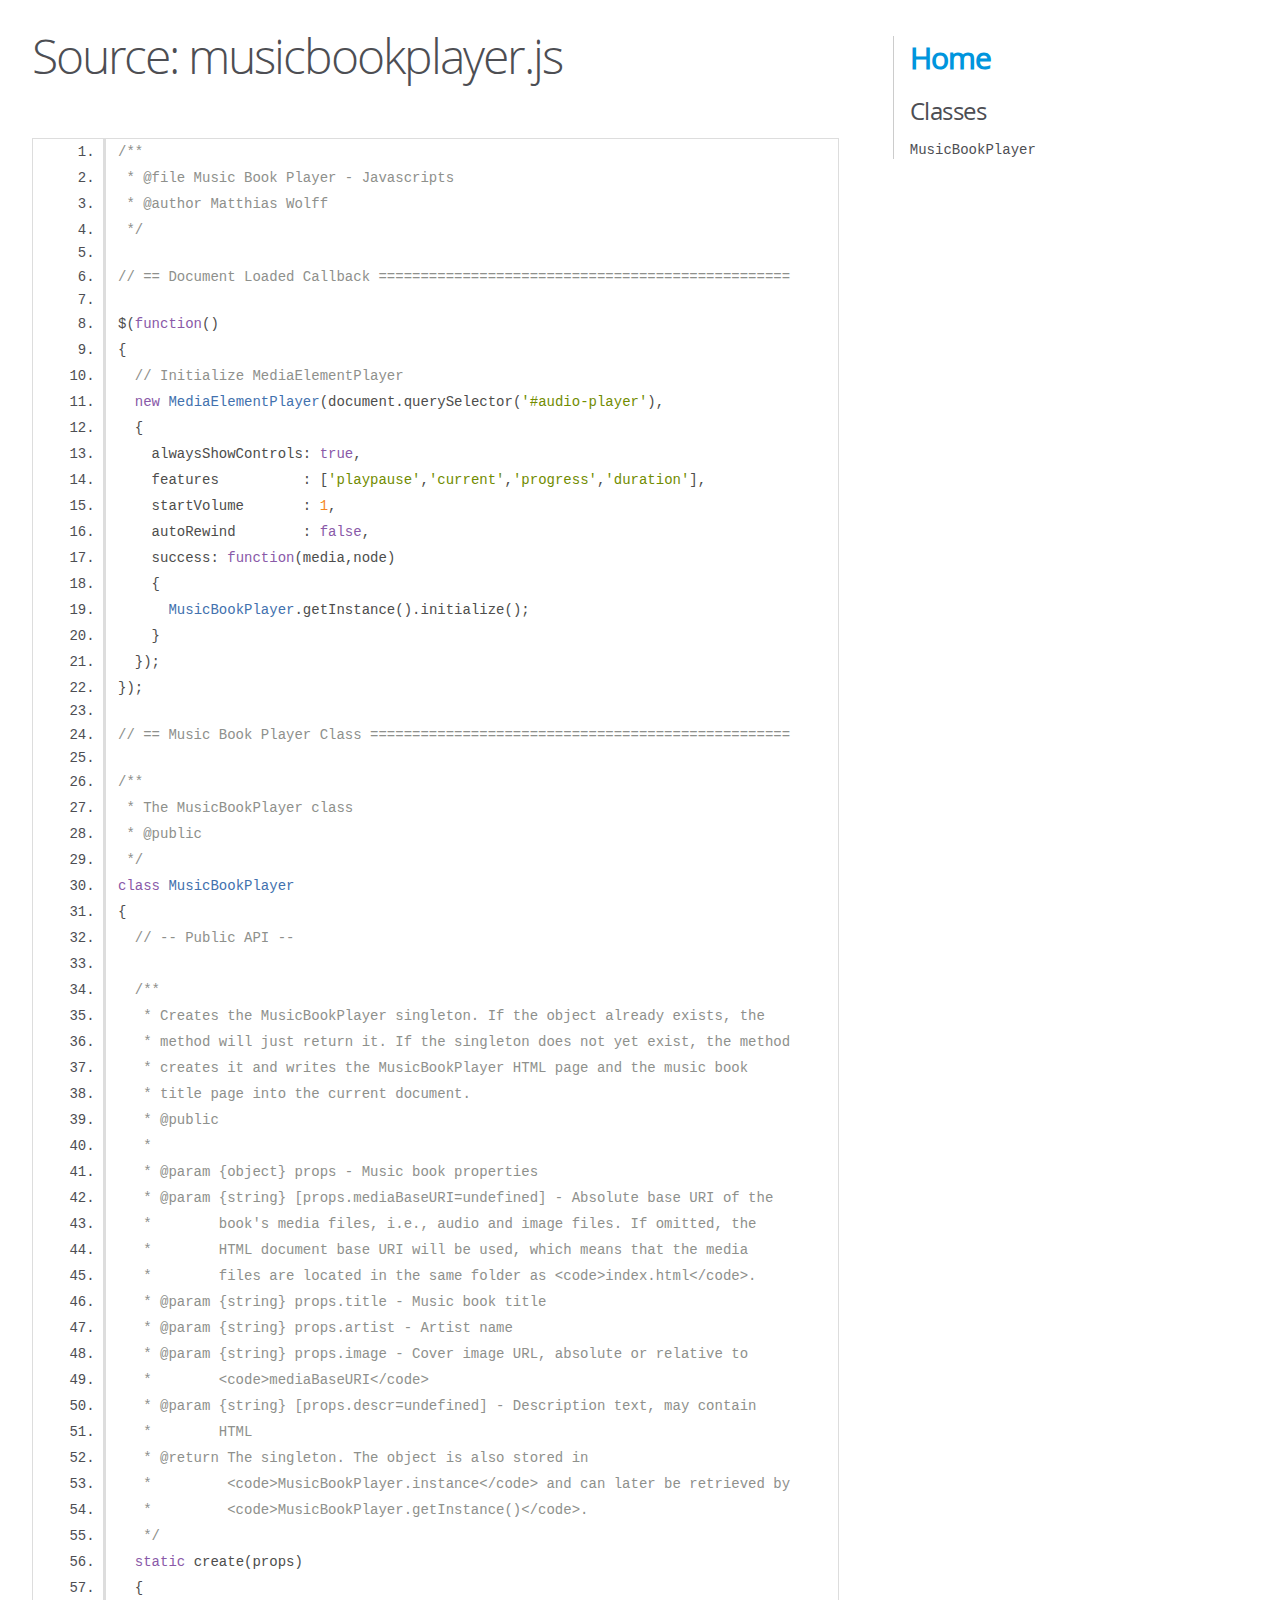
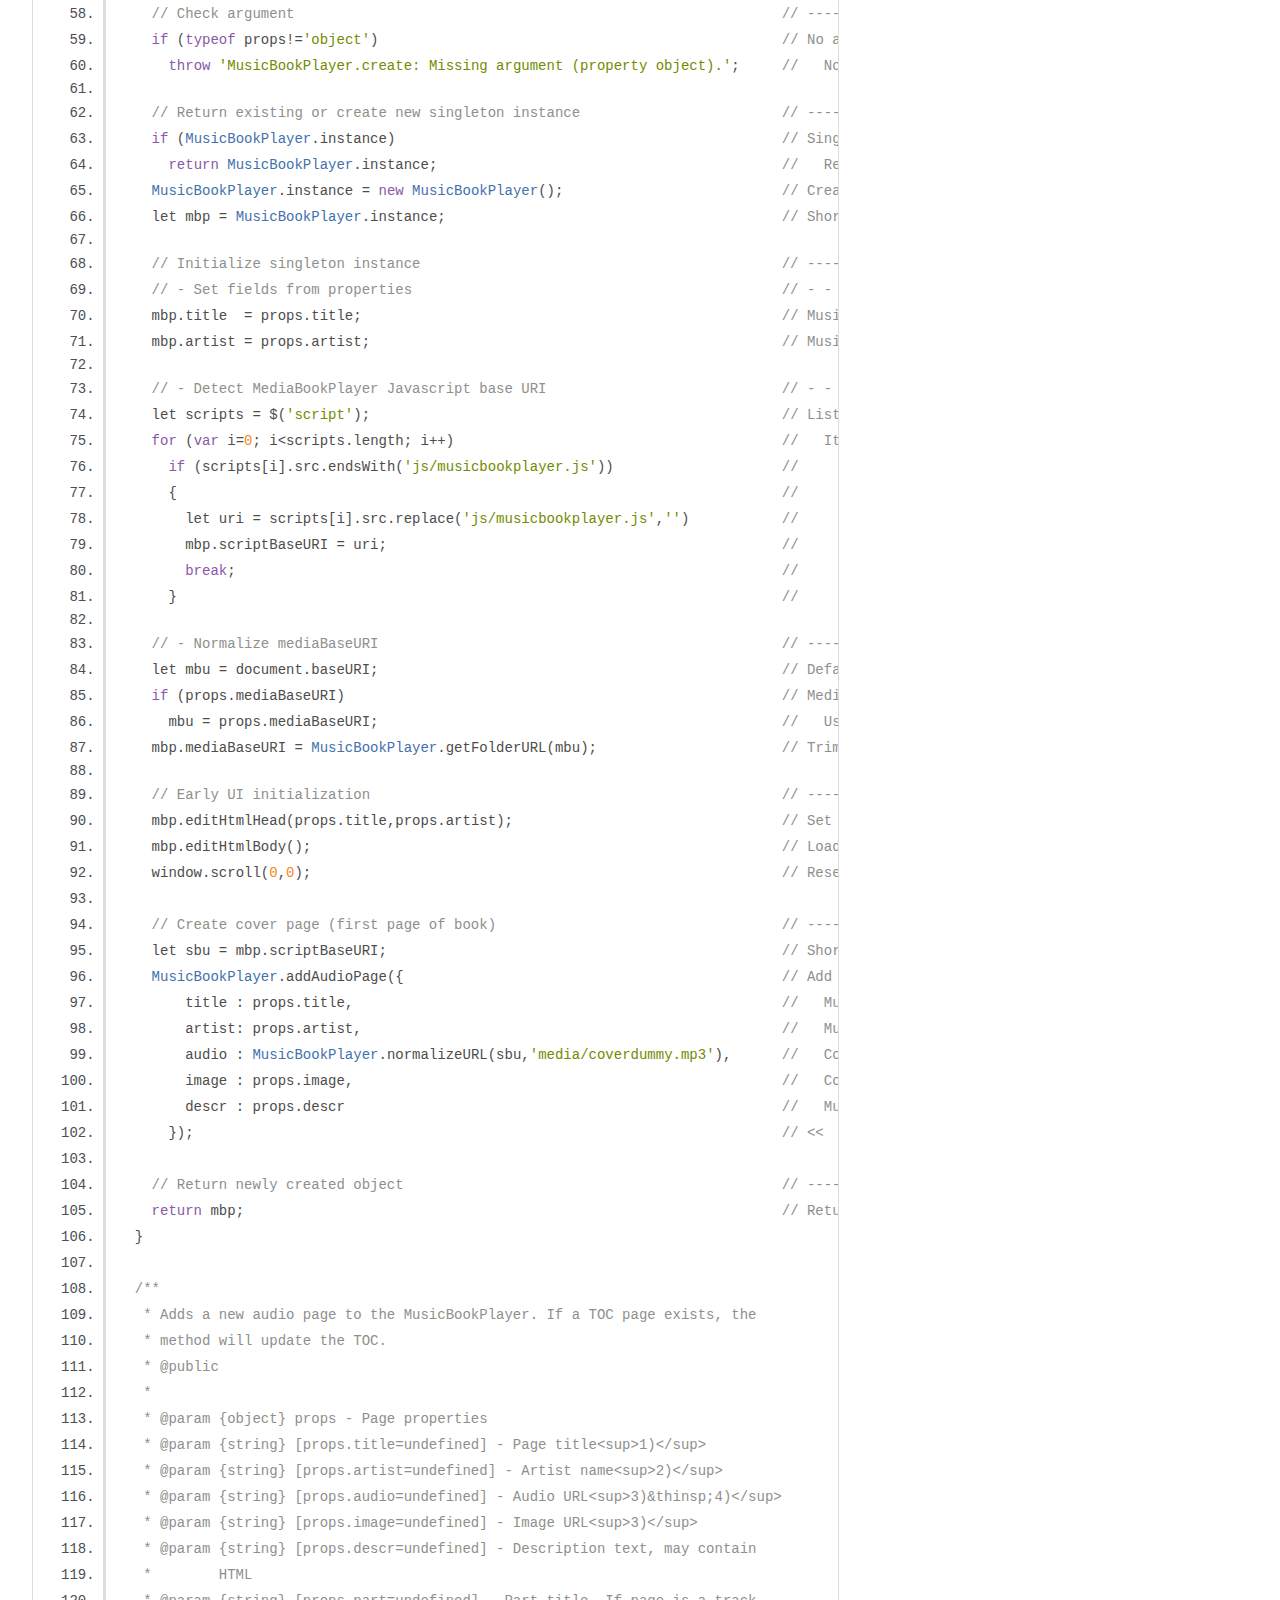
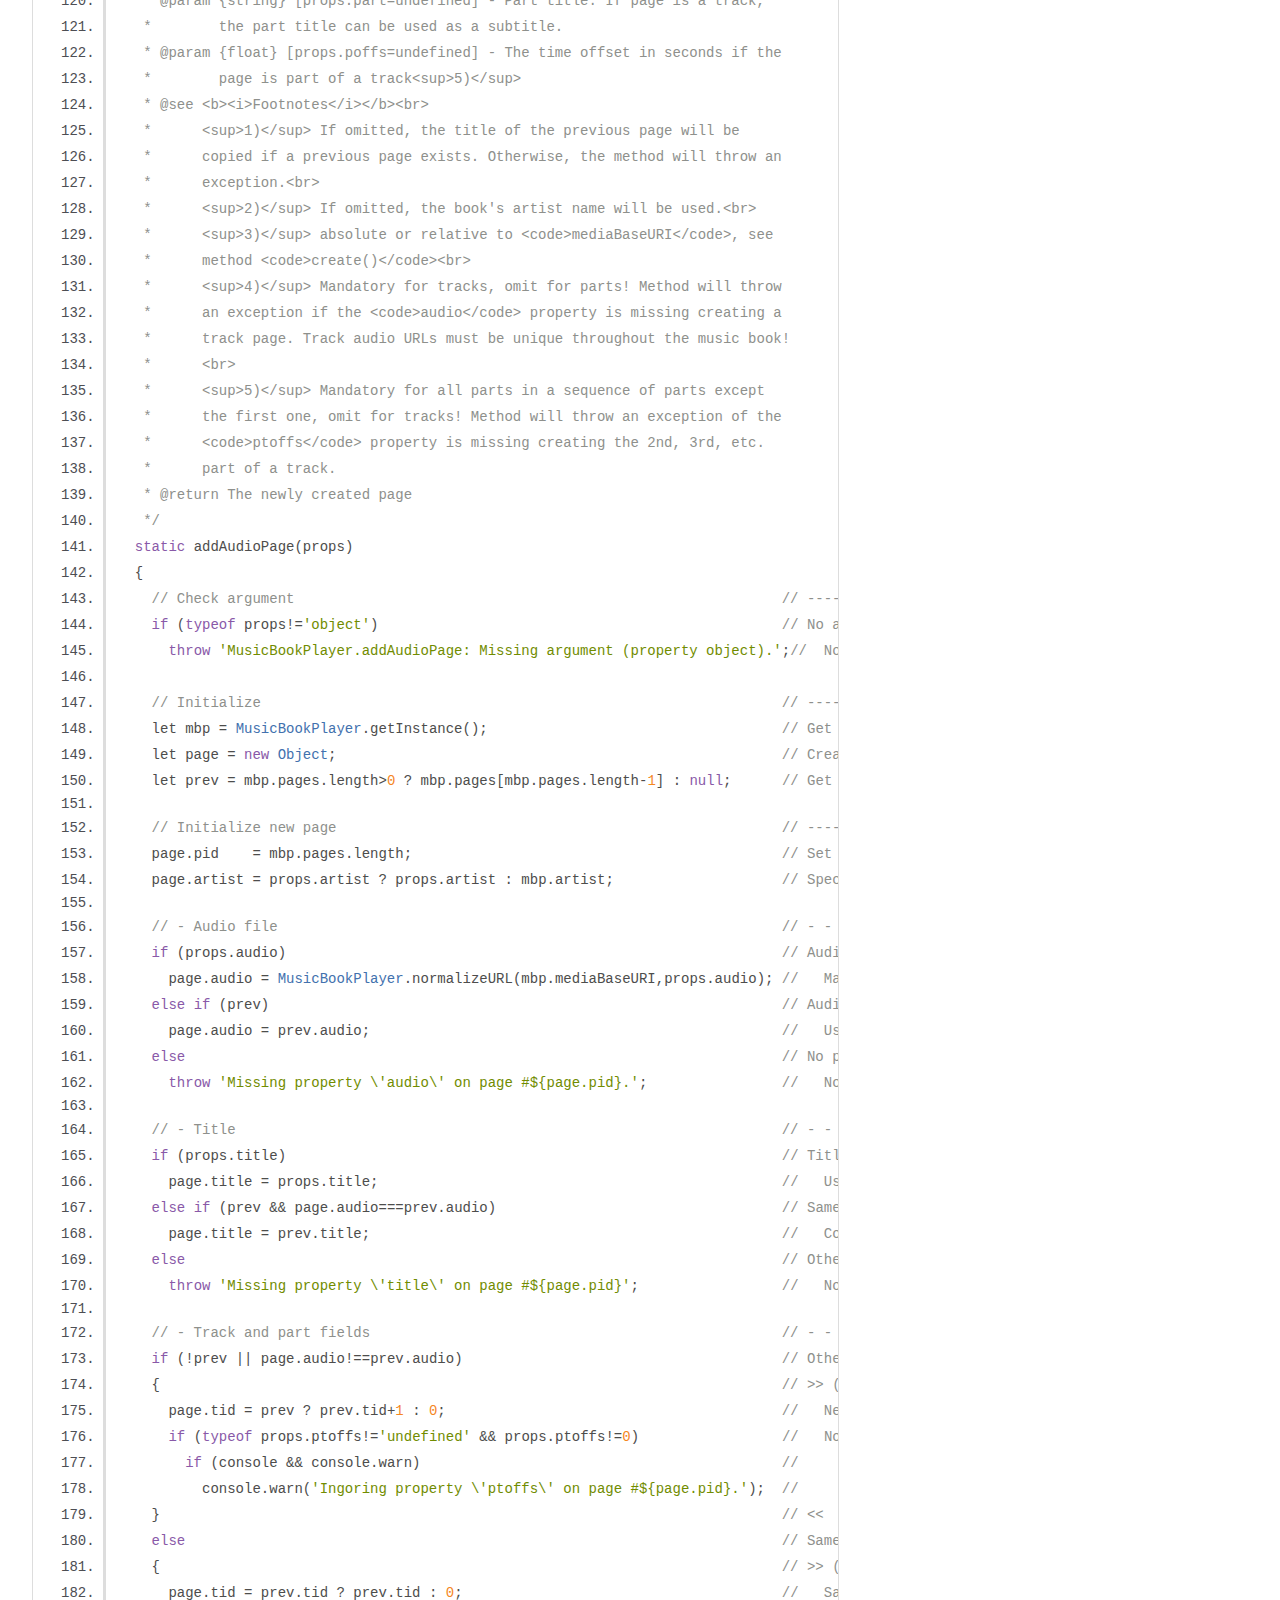
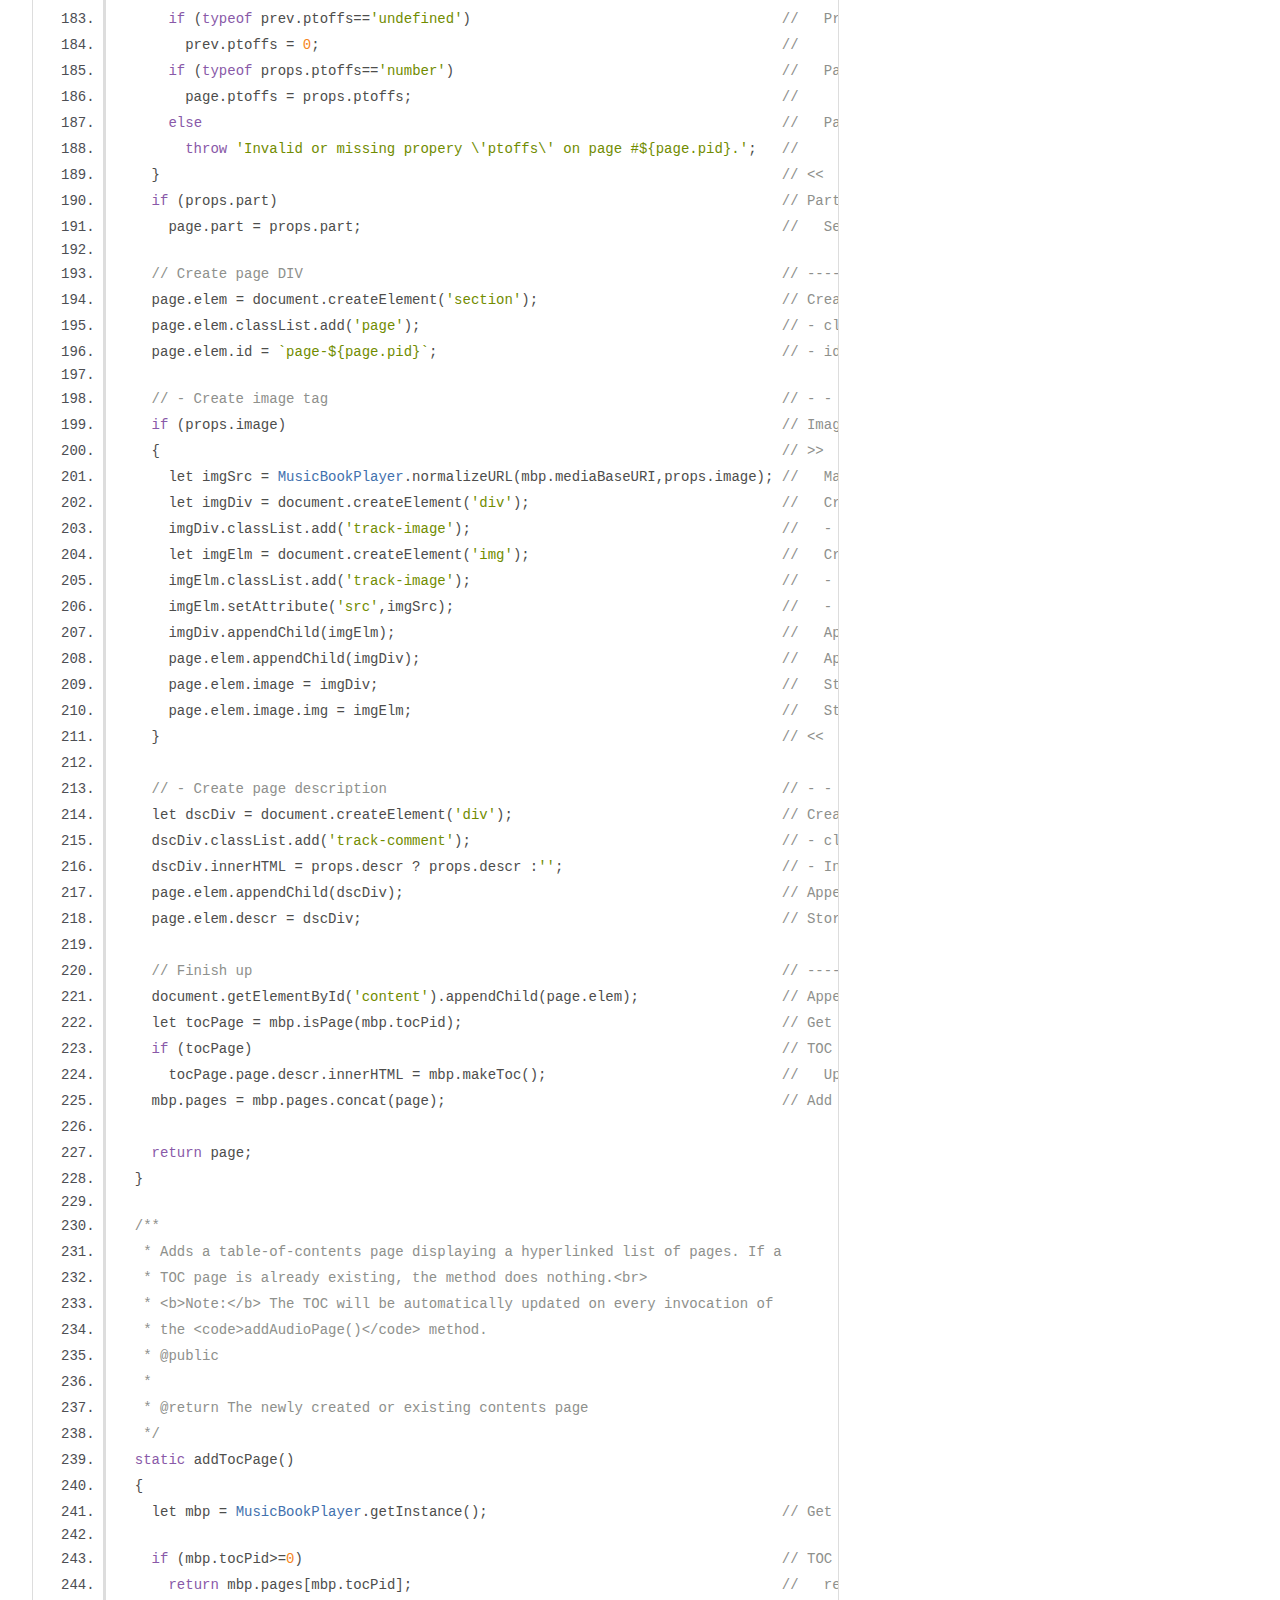
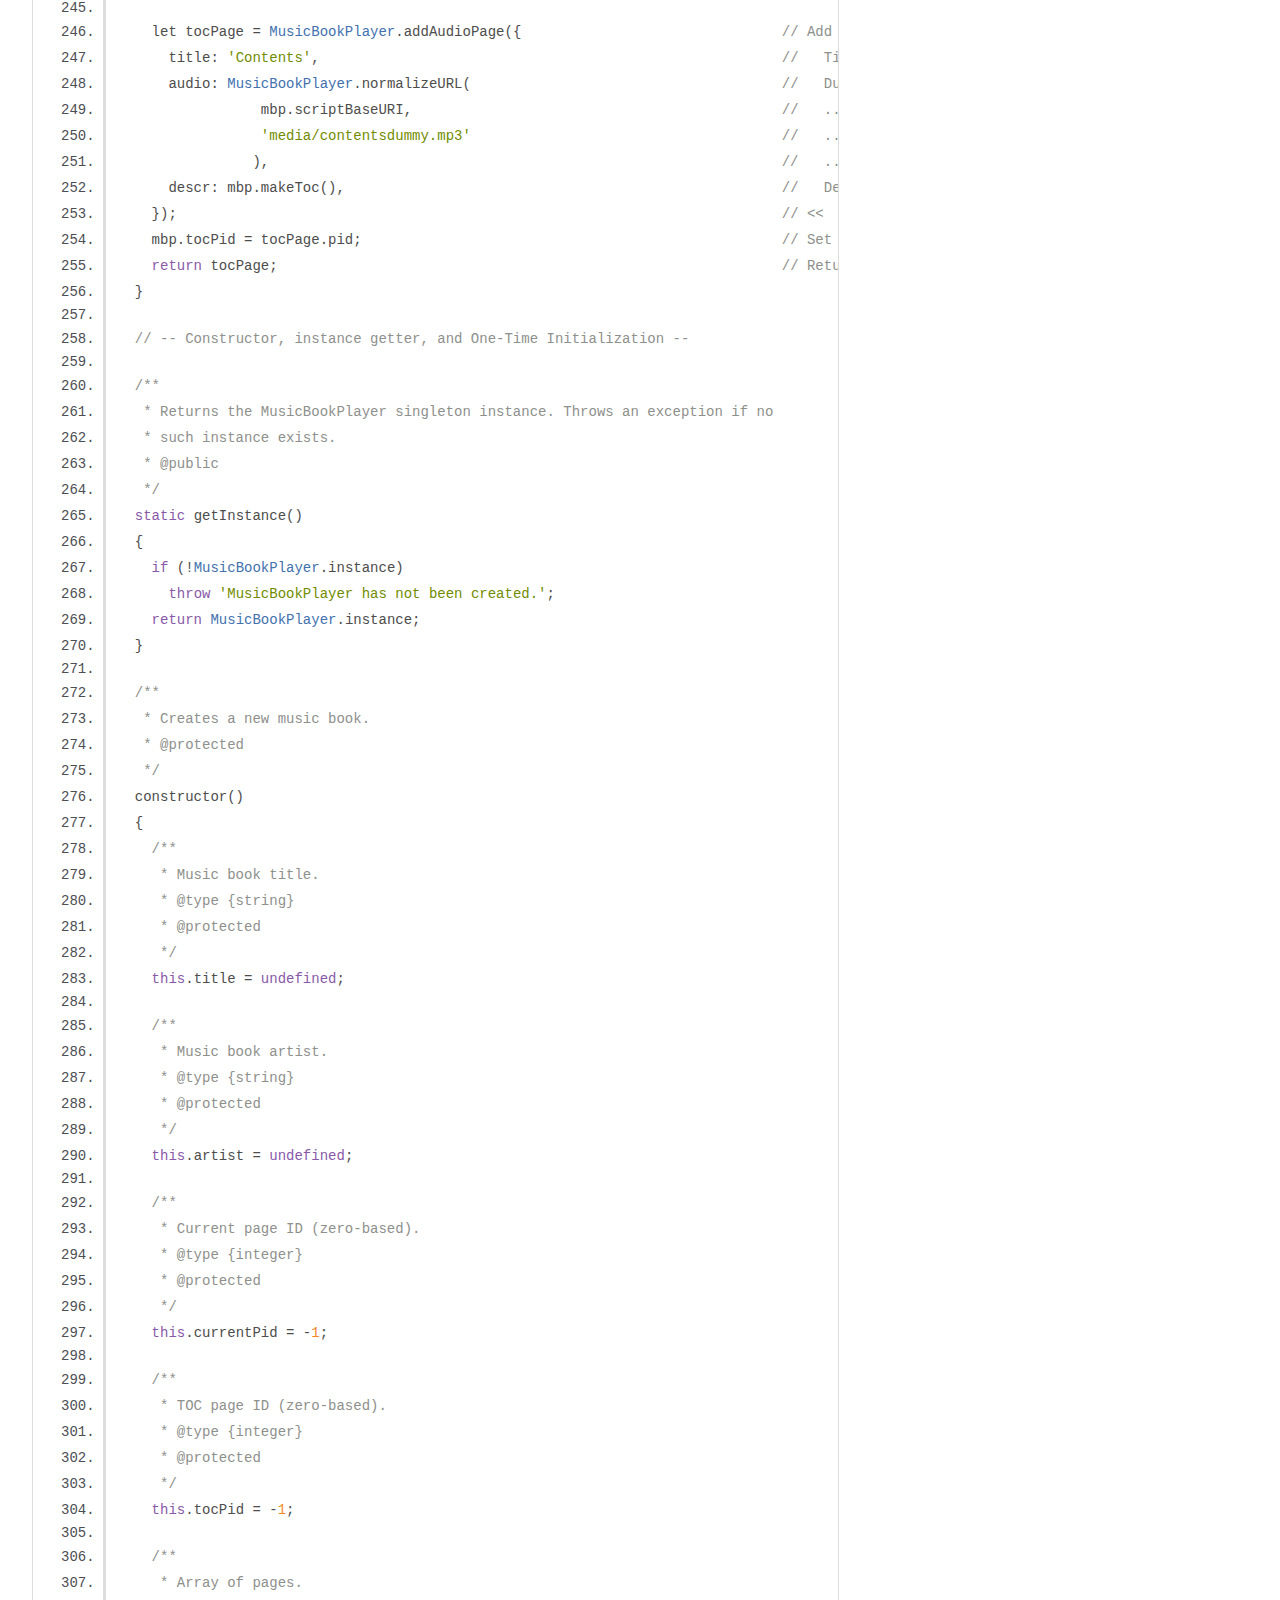
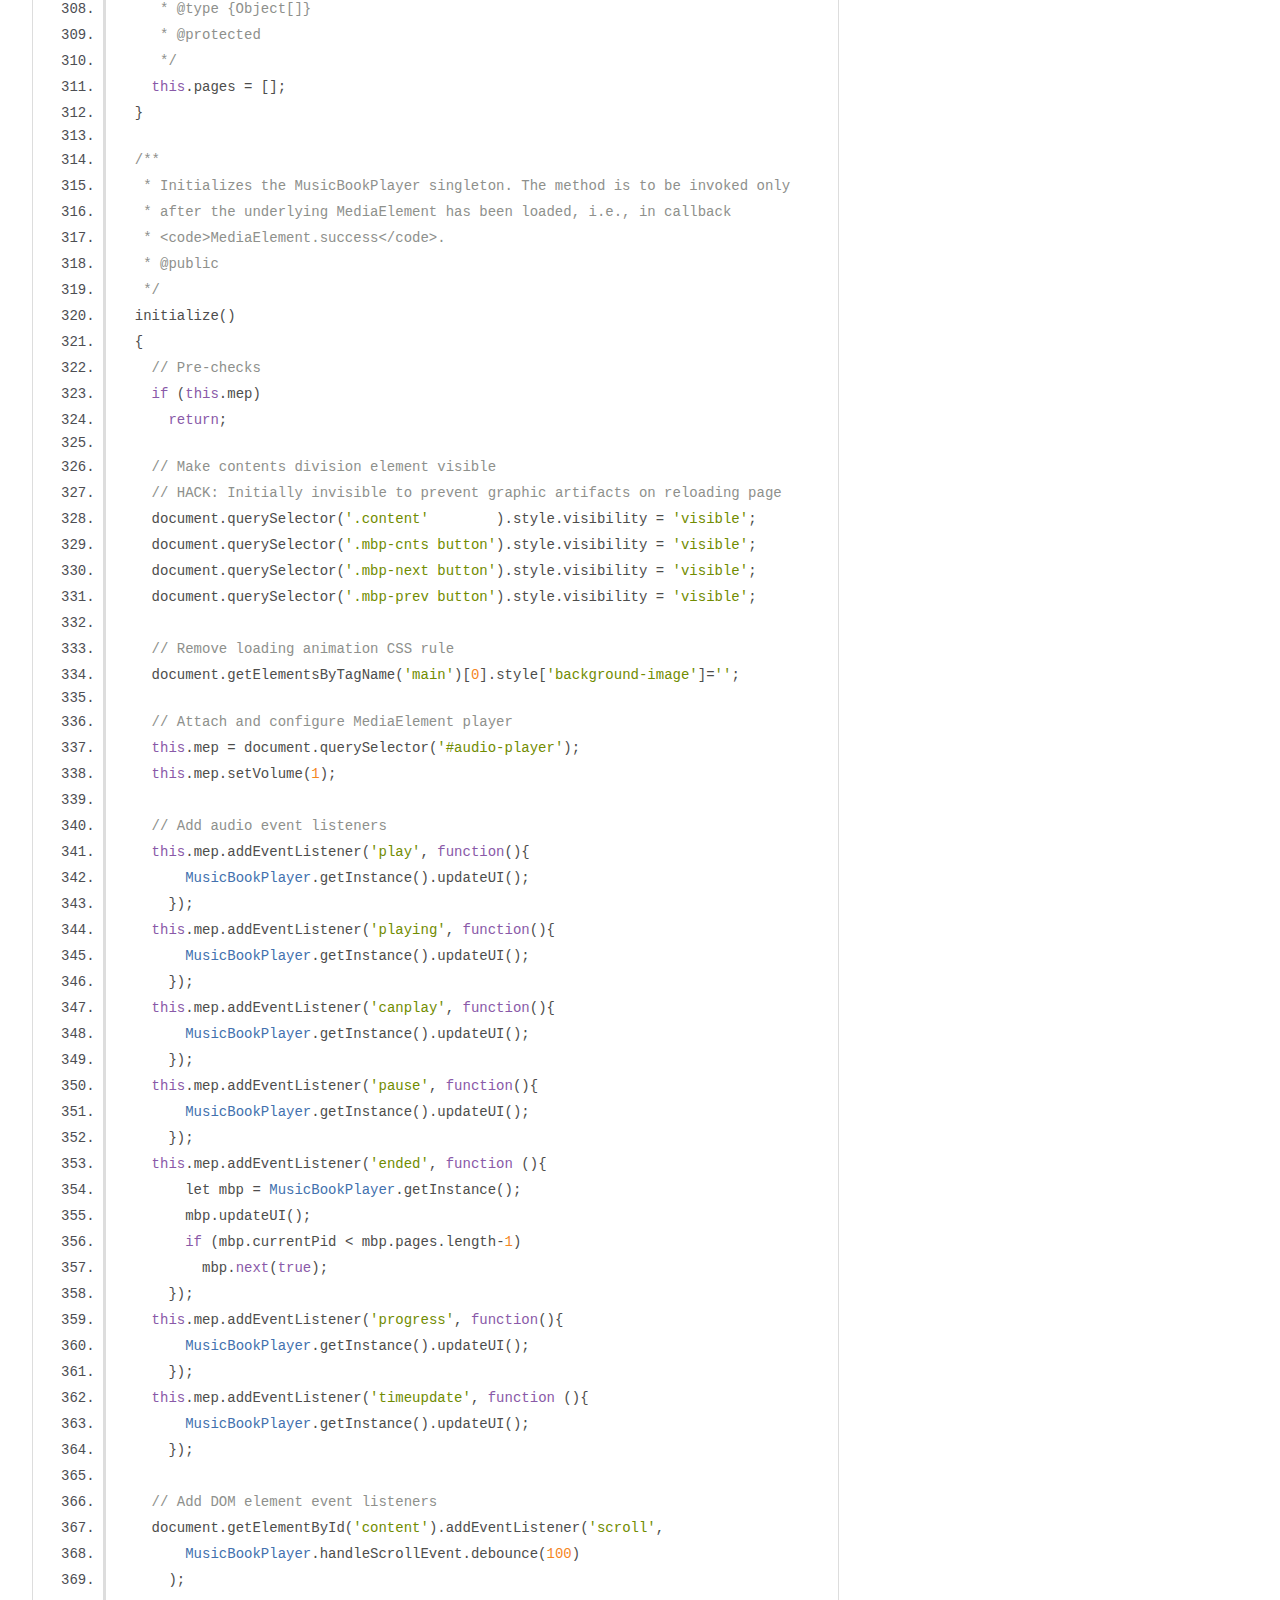
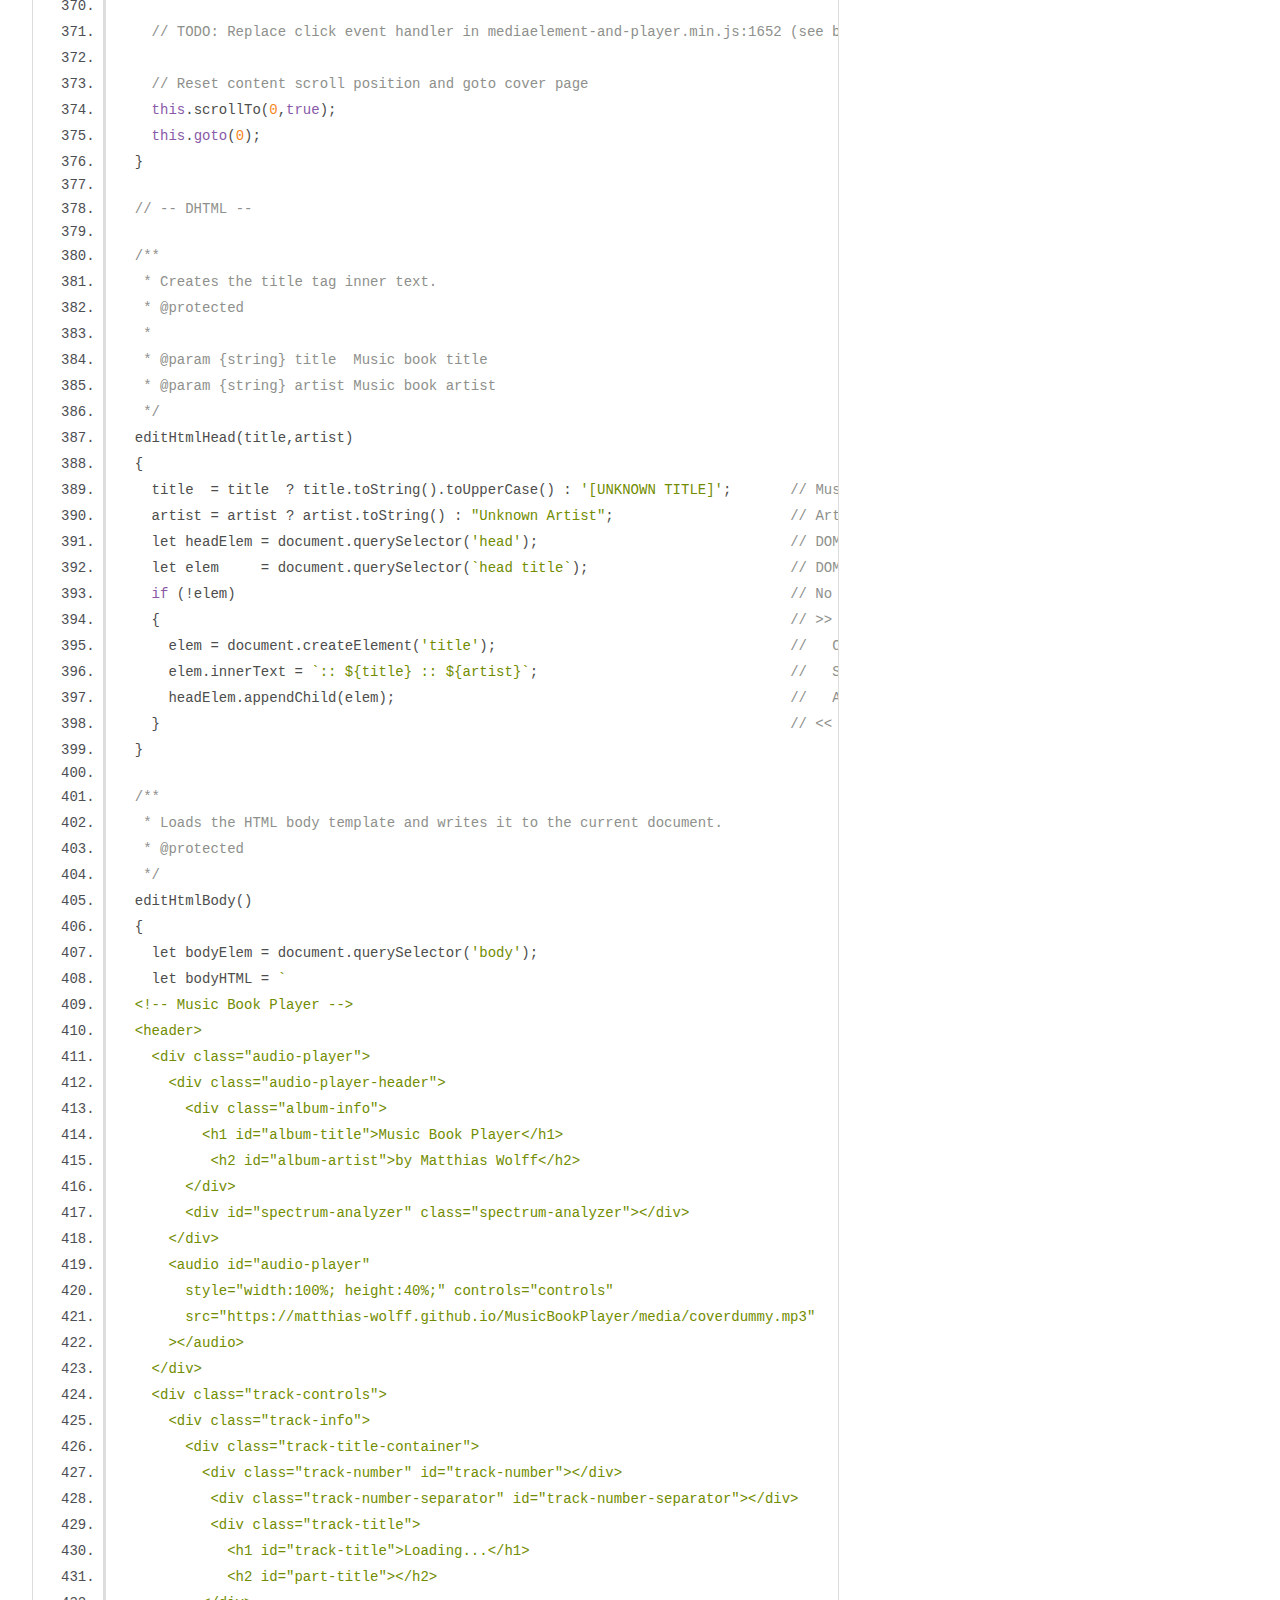
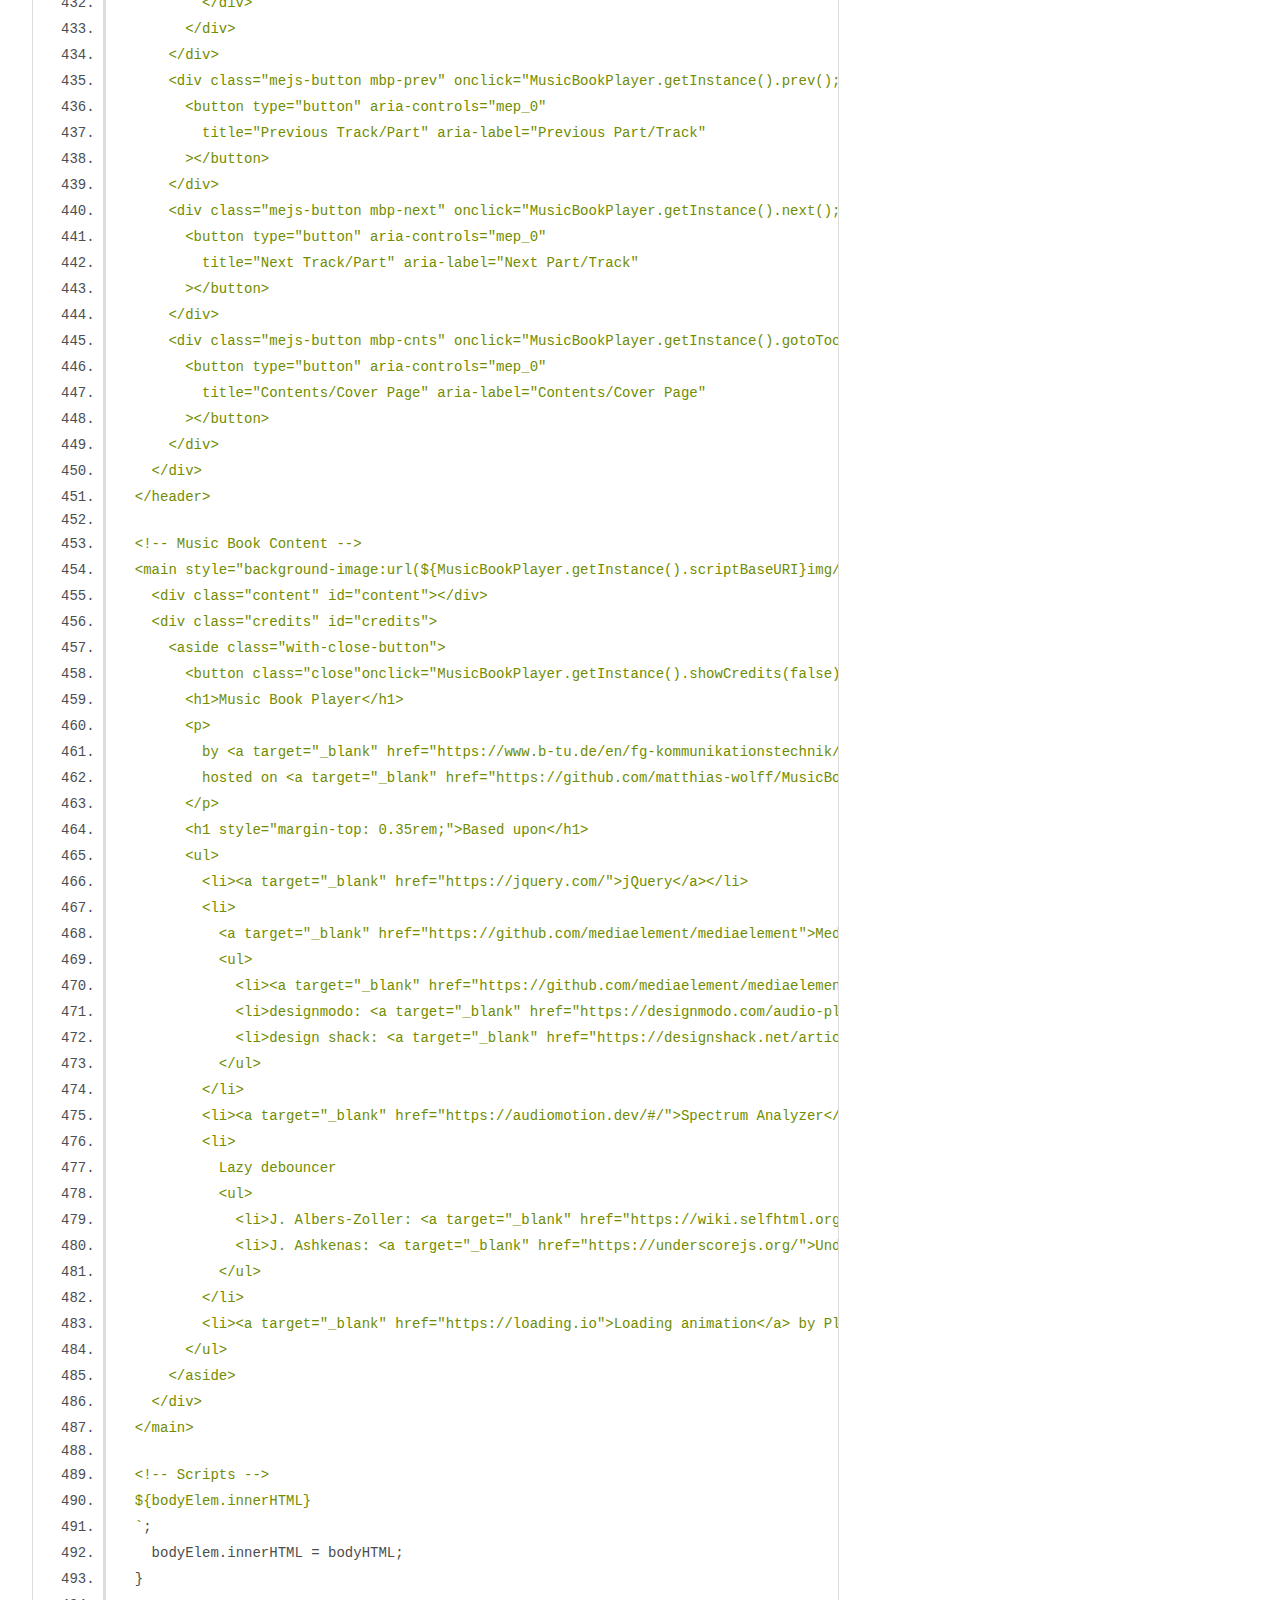
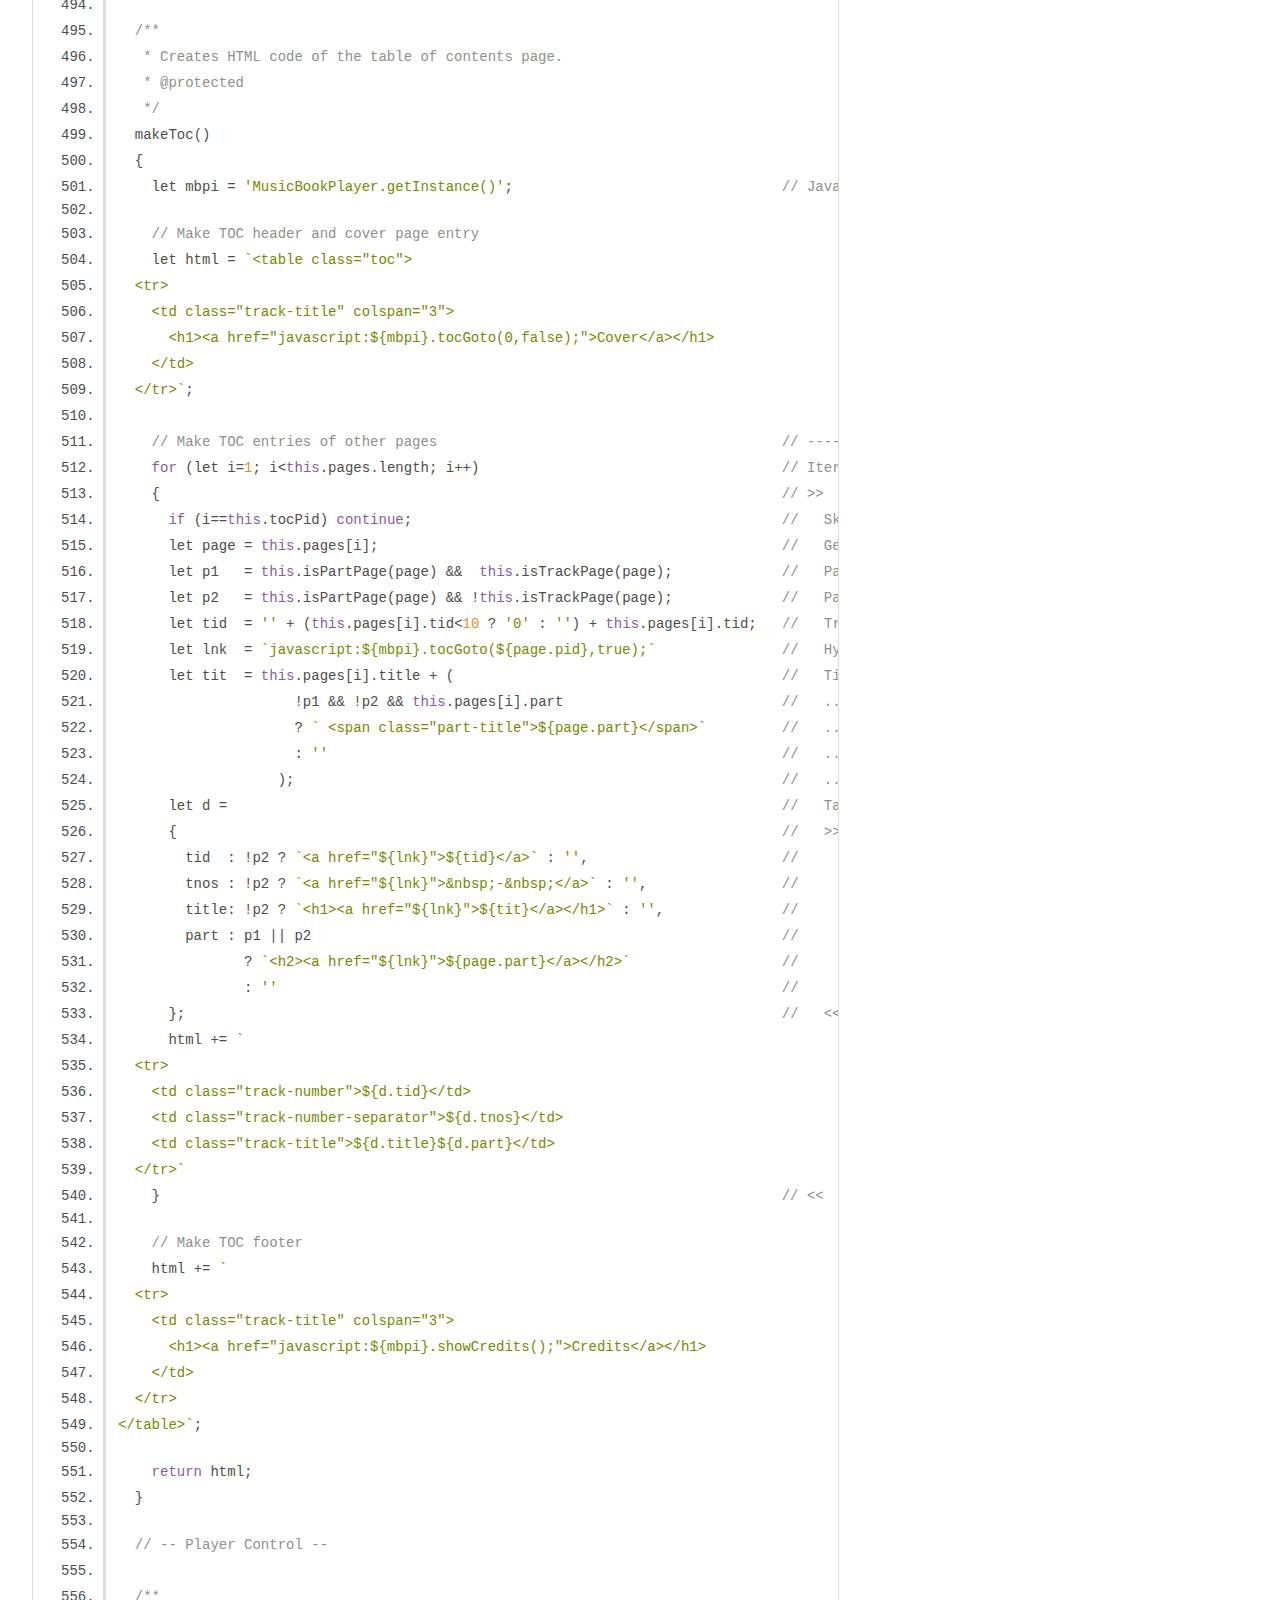
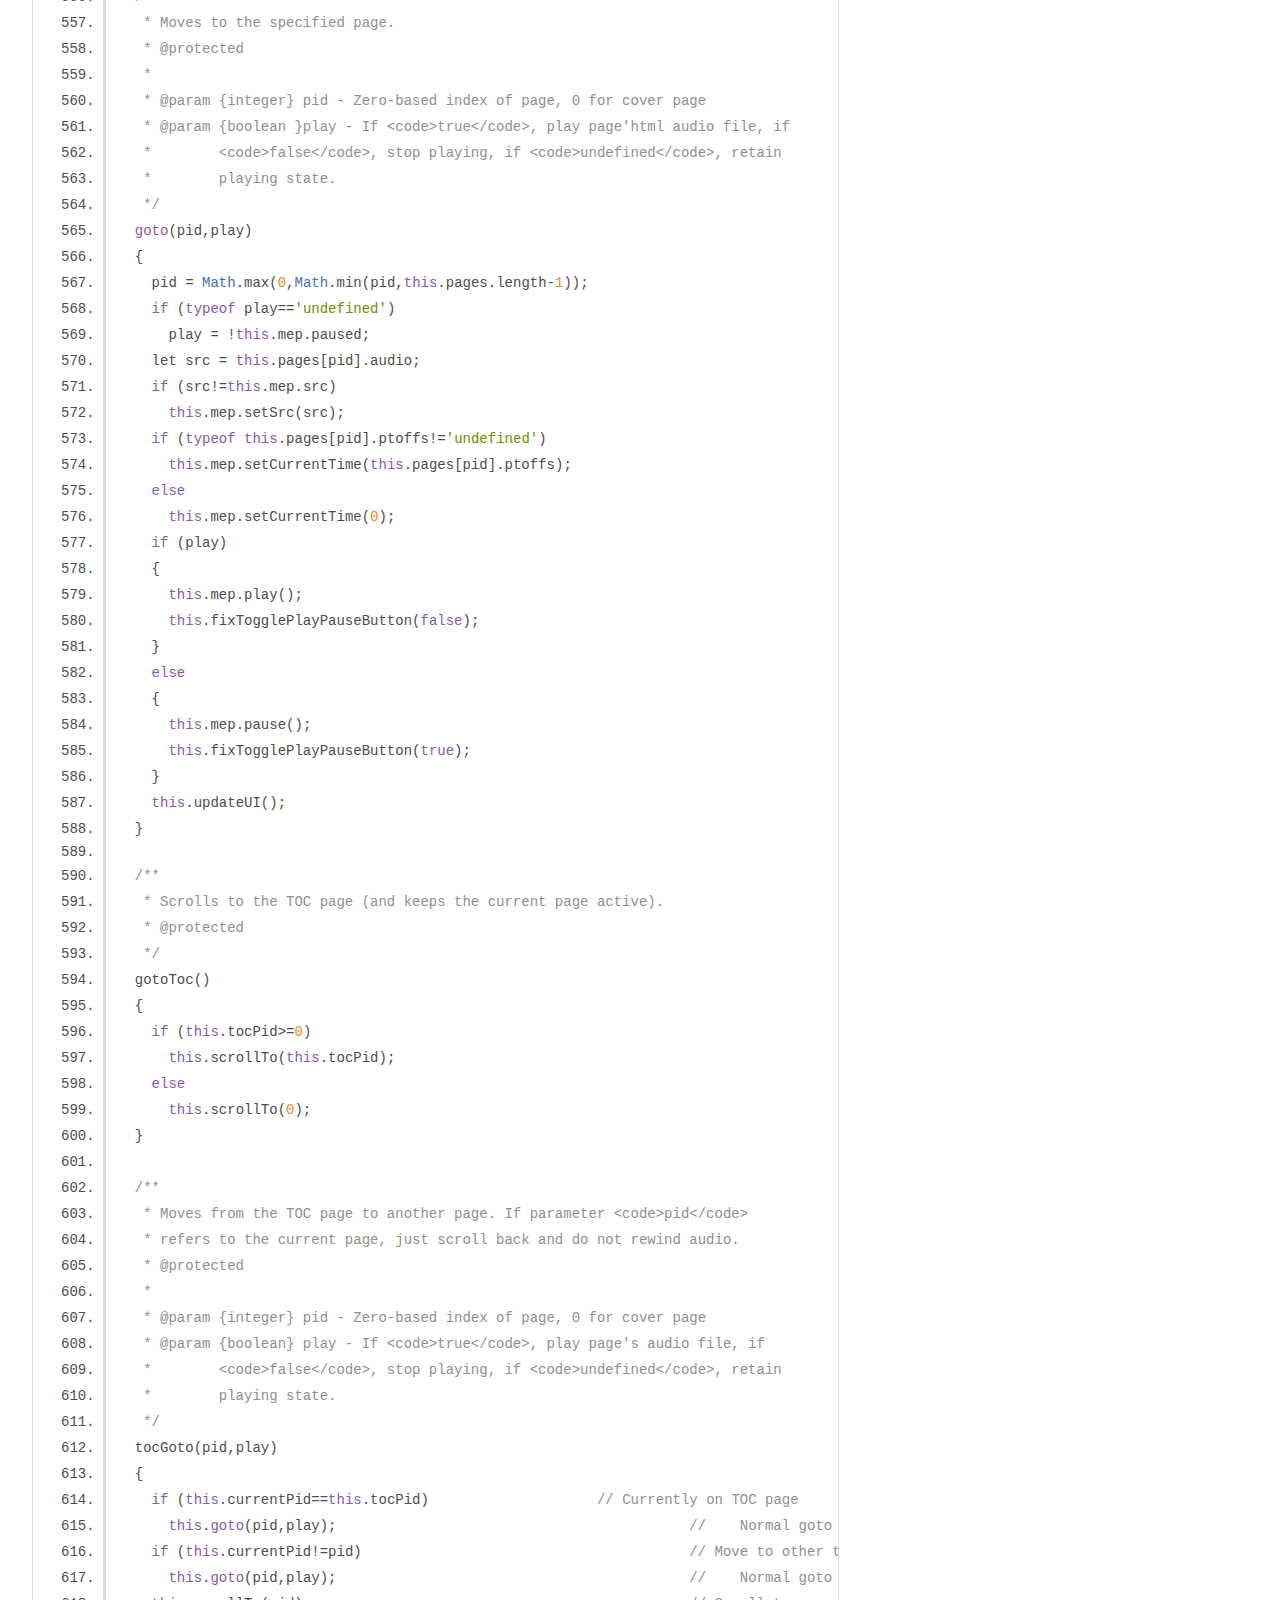
<file: docs/MusicBookPlayer/1.0.0/musicbookplayer.js.html>
<!DOCTYPE html>
<html lang="en">
<head>
    <meta charset="utf-8">
    <title>JSDoc: Source: musicbookplayer.js</title>

    <script src="scripts/prettify/prettify.js"> </script>
    <script src="scripts/prettify/lang-css.js"> </script>
    <!--[if lt IE 9]>
      <script src="//html5shiv.googlecode.com/svn/trunk/html5.js"></script>
    <![endif]-->
    <link type="text/css" rel="stylesheet" href="styles/prettify-tomorrow.css">
    <link type="text/css" rel="stylesheet" href="styles/jsdoc-default.css">
</head>

<body>

<div id="main">

    <h1 class="page-title">Source: musicbookplayer.js</h1>

    



    
    <section>
        <article>
            <pre class="prettyprint source linenums"><code>/**
 * @file Music Book Player - Javascripts
 * @author Matthias Wolff
 */

// == Document Loaded Callback =================================================

$(function()
{ 
  // Initialize MediaElementPlayer
  new MediaElementPlayer(document.querySelector('#audio-player'), 
  {
    alwaysShowControls: true,
    features          : ['playpause','current','progress','duration'],
    startVolume       : 1,
    autoRewind        : false,
    success: function(media,node) 
    {
      MusicBookPlayer.getInstance().initialize();
    }
  });
});

// == Music Book Player Class ==================================================

/**
 * The MusicBookPlayer class
 * @public
 */
class MusicBookPlayer
{  
  // -- Public API --
  
  /**
   * Creates the MusicBookPlayer singleton. If the object already exists, the 
   * method will just return it. If the singleton does not yet exist, the method
   * creates it and writes the MusicBookPlayer HTML page and the music book 
   * title page into the current document. 
   * @public
   * 
   * @param {object} props - Music book properties
   * @param {string} [props.mediaBaseURI=undefined] - Absolute base URI of the 
   *        book's media files, i.e., audio and image files. If omitted, the 
   *        HTML document base URI will be used, which means that the media 
   *        files are located in the same folder as &lt;code>index.html&lt;/code>.
   * @param {string} props.title - Music book title
   * @param {string} props.artist - Artist name
   * @param {string} props.image - Cover image URL, absolute or relative to 
   *        &lt;code>mediaBaseURI&lt;/code>
   * @param {string} [props.descr=undefined] - Description text, may contain 
   *        HTML
   * @return The singleton. The object is also stored in
   *         &lt;code>MusicBookPlayer.instance&lt;/code> and can later be retrieved by
   *         &lt;code>MusicBookPlayer.getInstance()&lt;/code>.
   */
  static create(props)
  {
    // Check argument                                                          // -------------------------------------
    if (typeof props!='object')                                                // No argument or argument not an object
      throw 'MusicBookPlayer.create: Missing argument (property object).';     //   Not acceptable

    // Return existing or create new singleton instance                        // -------------------------------------
    if (MusicBookPlayer.instance)                                              // Singleton instance exists
      return MusicBookPlayer.instance;                                         //   Return it
    MusicBookPlayer.instance = new MusicBookPlayer();                          // Create singleton instance
    let mbp = MusicBookPlayer.instance;                                        // Short-cut identifier

    // Initialize singleton instance                                           // -------------------------------------
    // - Set fields from properties                                            // - - - - - - - - - - - - - - - - - - -
    mbp.title  = props.title;                                                  // Music book title
    mbp.artist = props.artist;                                                 // Music book artist

    // - Detect MediaBookPlayer Javascript base URI                            // - - - - - - - - - - - - - - - - - - -
    let scripts = $('script');                                                 // List HTML script tags
    for (var i=0; i&lt;scripts.length; i++)                                       //   Iterate script tags
      if (scripts[i].src.endsWith('js/musicbookplayer.js'))                    //     MusicBookPlayer's script tags
      {                                                                        //     >>
        let uri = scripts[i].src.replace('js/musicbookplayer.js','')           //       Get source and remove file
        mbp.scriptBaseURI = uri;                                               //       Set field
        break;                                                                 //       Stop iterating
      }                                                                        //     &lt;&lt;

    // - Normalize mediaBaseURI                                                // -------------------------------------
    let mbu = document.baseURI;                                                // Default: document base URI
    if (props.mediaBaseURI)                                                    // Media base URI specified
      mbu = props.mediaBaseURI;                                                //   Use specification
    mbp.mediaBaseURI = MusicBookPlayer.getFolderURL(mbu);                      // Trim tailing HTML file name if any

    // Early UI initialization                                                 // ------------------------------------
    mbp.editHtmlHead(props.title,props.artist);                                // Set document title
    mbp.editHtmlBody();                                                        // Load and apply body template
    window.scroll(0,0);                                                        // Reset window scroll position
    
    // Create cover page (first page of book)                                  // ------------------------------------
    let sbu = mbp.scriptBaseURI;                                               // Shortcut script base URI field name
    MusicBookPlayer.addAudioPage({                                             // Add cover page >>
        title : props.title,                                                   //   Music book title
        artist: props.artist,                                                  //   Music book artist
        audio : MusicBookPlayer.normalizeURL(sbu,'media/coverdummy.mp3'),      //   Cover page dummy audio file
        image : props.image,                                                   //   Cover image
        descr : props.descr                                                    //   Music book description
      });                                                                      // &lt;&lt;
    
    // Return newly created object                                             // ------------------------------------
    return mbp;                                                                // Return singleton
  }
  
  /**
   * Adds a new audio page to the MusicBookPlayer. If a TOC page exists, the
   * method will update the TOC.
   * @public
   * 
   * @param {object} props - Page properties
   * @param {string} [props.title=undefined] - Page title&lt;sup>1)&lt;/sup>
   * @param {string} [props.artist=undefined] - Artist name&lt;sup>2)&lt;/sup>
   * @param {string} [props.audio=undefined] - Audio URL&lt;sup>3)&amp;thinsp;4)&lt;/sup>
   * @param {string} [props.image=undefined] - Image URL&lt;sup>3)&lt;/sup>
   * @param {string} [props.descr=undefined] - Description text, may contain 
   *        HTML
   * @param {string} [props.part=undefined] - Part title. If page is a track,
   *        the part title can be used as a subtitle.
   * @param {float} [props.poffs=undefined] - The time offset in seconds if the 
   *        page is part of a track&lt;sup>5)&lt;/sup>
   * @see &lt;b>&lt;i>Footnotes&lt;/i>&lt;/b>&lt;br>
   *      &lt;sup>1)&lt;/sup> If omitted, the title of the previous page will be 
   *      copied if a previous page exists. Otherwise, the method will throw an 
   *      exception.&lt;br>
   *      &lt;sup>2)&lt;/sup> If omitted, the book's artist name will be used.&lt;br>
   *      &lt;sup>3)&lt;/sup> absolute or relative to &lt;code>mediaBaseURI&lt;/code>, see 
   *      method &lt;code>create()&lt;/code>&lt;br>
   *      &lt;sup>4)&lt;/sup> Mandatory for tracks, omit for parts! Method will throw
   *      an exception if the &lt;code>audio&lt;/code> property is missing creating a 
   *      track page. Track audio URLs must be unique throughout the music book!
   *      &lt;br>
   *      &lt;sup>5)&lt;/sup> Mandatory for all parts in a sequence of parts except
   *      the first one, omit for tracks! Method will throw an exception of the
   *      &lt;code>ptoffs&lt;/code> property is missing creating the 2nd, 3rd, etc. 
   *      part of a track.
   * @return The newly created page
   */
  static addAudioPage(props)
  {
    // Check argument                                                          // -------------------------------------
    if (typeof props!='object')                                                // No argument or argument not an object
      throw 'MusicBookPlayer.addAudioPage: Missing argument (property object).';//  Not acceptable
    
    // Initialize                                                              // -------------------------------------
    let mbp = MusicBookPlayer.getInstance();                                   // Get MusicBookPlayer singleton
    let page = new Object;                                                     // Create new music book page
    let prev = mbp.pages.length>0 ? mbp.pages[mbp.pages.length-1] : null;      // Get previous page if any

    // Initialize new page                                                     // -------------------------------------
    page.pid    = mbp.pages.length;                                            // Set zero-based page index
    page.artist = props.artist ? props.artist : mbp.artist;                    // Specified or book's artist

    // - Audio file                                                            // - - - - - - - - - - - - - - - - - - -
    if (props.audio)                                                           // Audio file specified in properties
      page.audio = MusicBookPlayer.normalizeURL(mbp.mediaBaseURI,props.audio); //   Make absolute URL of audio file
    else if (prev)                                                             // Audio file not specified
      page.audio = prev.audio;                                                 //   Use previous (-> page is a part)
    else                                                                       // No previous page
      throw 'Missing property \'audio\' on page #${page.pid}.';                //   Not acceptable

    // - Title                                                                 // - - - - - - - - - - - - - - - - - - -
    if (props.title)                                                           // Title specified in properties
      page.title = props.title;                                                //   Use it
    else if (prev &amp;&amp; page.audio===prev.audio)                                  // Same audio file as previous page
      page.title = prev.title;                                                 //   Copy title
    else                                                                       // Otherwise
      throw 'Missing property \'title\' on page #${page.pid}';                 //   Not acceptable

    // - Track and part fields                                                 // - - - - - - - - - - - - - - - - - - -
    if (!prev || page.audio!==prev.audio)                                      // Other audio file than previous page
    {                                                                          // >> (Page is or starts a new track)
      page.tid = prev ? prev.tid+1 : 0;                                        //   Next track ID or 0 for cover page
      if (typeof props.ptoffs!='undefined' &amp;&amp; props.ptoffs!=0)                 //   Non-zero part offset time specified
        if (console &amp;&amp; console.warn)                                           //     Have console
          console.warn('Ingoring property \'ptoffs\' on page #${page.pid}.');  //       Print a warning
    }                                                                          // &lt;&lt;
    else                                                                       // Same audio file as previous page
    {                                                                          // >> (Part of a track, but not the 1st)
      page.tid = prev.tid ? prev.tid : 0;                                      //   Same track ID or 0 for cover page
      if (typeof prev.ptoffs=='undefined')                                     //   Previous page has not part offset
        prev.ptoffs = 0;                                                       //     Set to zero (mark as first part!)
      if (typeof props.ptoffs=='number')                                       //   Part offset specified as a number
        page.ptoffs = props.ptoffs;                                            //     Set it
      else                                                                     //   Part offset not specified or NaN
        throw 'Invalid or missing propery \'ptoffs\' on page #${page.pid}.';   //     Not acceptable
    }                                                                          // &lt;&lt;
    if (props.part)                                                            // Part name specified in properties
      page.part = props.part;                                                  //   Set it

    // Create page DIV                                                         // -------------------------------------
    page.elem = document.createElement('section');                             // Create DOM element
    page.elem.classList.add('page');                                           // - class="page"
    page.elem.id = `page-${page.pid}`;                                         // - id="page-&lt;pid>"

    // - Create image tag                                                      // - - - - - - - - - - - - - - - - - - -
    if (props.image)                                                           // Image specified in properties
    {                                                                          // >>
      let imgSrc = MusicBookPlayer.normalizeURL(mbp.mediaBaseURI,props.image); //   Make absolute URL of image file
      let imgDiv = document.createElement('div');                              //   Create image DIV element
      imgDiv.classList.add('track-image');                                     //   - class="track-image"
      let imgElm = document.createElement('img');                              //   Create image element
      imgElm.classList.add('track-image');                                     //   - class="track-image"
      imgElm.setAttribute('src',imgSrc);                                       //   - src="&lt;imgSrc>"
      imgDiv.appendChild(imgElm);                                              //   Append image element to image DIV
      page.elem.appendChild(imgDiv);                                           //   Append image DIV to page DIV
      page.elem.image = imgDiv;                                                //   Store image DIV
      page.elem.image.img = imgElm;                                            //   Store image element
    }                                                                          // &lt;&lt;
    
    // - Create page description                                               // - - - - - - - - - - - - - - - - - - -
    let dscDiv = document.createElement('div');                                // Create page description DIV element
    dscDiv.classList.add('track-comment');                                     // - class="track-comment"
    dscDiv.innerHTML = props.descr ? props.descr :'';                          // - Insert description text as HTML
    page.elem.appendChild(dscDiv);                                             // Append description DIV to page DIV
    page.elem.descr = dscDiv;                                                  // Store description DIV
    
    // Finish up                                                               // -------------------------------------
    document.getElementById('content').appendChild(page.elem);                 // Append page DIV to content DIV
    let tocPage = mbp.isPage(mbp.tocPid);                                      // Get TOC page
    if (tocPage)                                                               // TOC page exists
      tocPage.page.descr.innerHTML = mbp.makeToc();                            //   Update TOC
    mbp.pages = mbp.pages.concat(page);                                        // Add new page to list of pages
    
    return page;
  }

  /**
   * Adds a table-of-contents page displaying a hyperlinked list of pages. If a 
   * TOC page is already existing, the method does nothing.&lt;br>
   * &lt;b>Note:&lt;/b> The TOC will be automatically updated on every invocation of 
   * the &lt;code>addAudioPage()&lt;/code> method.
   * @public
   * 
   * @return The newly created or existing contents page
   */
  static addTocPage()
  {
    let mbp = MusicBookPlayer.getInstance();                                   // Get MusicBookPlayer singleton

    if (mbp.tocPid>=0)                                                         // TOC page already exists
      return mbp.pages[mbp.tocPid];                                            //   return it

    let tocPage = MusicBookPlayer.addAudioPage({                               // Add new TOC page >>
      title: 'Contents',                                                       //   Title
      audio: MusicBookPlayer.normalizeURL(                                     //   Dummy audio file
                 mbp.scriptBaseURI,                                            //   ...
                 'media/contentsdummy.mp3'                                     //   ...
                ),                                                             //   ...
      descr: mbp.makeToc(),                                                    //   Description: Write TOC
    });                                                                        // &lt;&lt;
    mbp.tocPid = tocPage.pid;                                                  // Set TOC page ID field
    return tocPage;                                                            // Return newly created TOC page
  }

  // -- Constructor, instance getter, and One-Time Initialization --

  /**
   * Returns the MusicBookPlayer singleton instance. Throws an exception if no 
   * such instance exists.
   * @public
   */
  static getInstance()
  {
    if (!MusicBookPlayer.instance)
      throw 'MusicBookPlayer has not been created.';
    return MusicBookPlayer.instance;
  }

  /**
   * Creates a new music book.
   * @protected
   */
  constructor()
  {
    /**
     * Music book title.
     * @type {string}
     * @protected
     */
    this.title = undefined;

    /**
     * Music book artist.
     * @type {string}
     * @protected
     */
    this.artist = undefined; 

    /**
     * Current page ID (zero-based).
     * @type {integer}
     * @protected
     */
    this.currentPid = -1; 

    /**
     * TOC page ID (zero-based).
     * @type {integer}
     * @protected
     */
    this.tocPid = -1; 

    /**
     * Array of pages.
     * @type {Object[]}
     * @protected
     */
    this.pages = [];
  }

  /**
   * Initializes the MusicBookPlayer singleton. The method is to be invoked only
   * after the underlying MediaElement has been loaded, i.e., in callback 
   * &lt;code>MediaElement.success&lt;/code>.
   * @public
   */
  initialize()
  {
    // Pre-checks
    if (this.mep)
      return;

    // Make contents division element visible
    // HACK: Initially invisible to prevent graphic artifacts on reloading page
    document.querySelector('.content'        ).style.visibility = 'visible';
    document.querySelector('.mbp-cnts button').style.visibility = 'visible';
    document.querySelector('.mbp-next button').style.visibility = 'visible';
    document.querySelector('.mbp-prev button').style.visibility = 'visible';
    
    // Remove loading animation CSS rule
    document.getElementsByTagName('main')[0].style['background-image']='';

    // Attach and configure MediaElement player
    this.mep = document.querySelector('#audio-player');
    this.mep.setVolume(1);
    
    // Add audio event listeners
    this.mep.addEventListener('play', function(){
        MusicBookPlayer.getInstance().updateUI();
      });
    this.mep.addEventListener('playing', function(){
        MusicBookPlayer.getInstance().updateUI();
      });
    this.mep.addEventListener('canplay', function(){
        MusicBookPlayer.getInstance().updateUI();
      });
    this.mep.addEventListener('pause', function(){
        MusicBookPlayer.getInstance().updateUI();
      });
    this.mep.addEventListener('ended', function (){
        let mbp = MusicBookPlayer.getInstance();
        mbp.updateUI();
        if (mbp.currentPid &lt; mbp.pages.length-1)
          mbp.next(true);
      });
    this.mep.addEventListener('progress', function(){
        MusicBookPlayer.getInstance().updateUI();
      });
    this.mep.addEventListener('timeupdate', function (){
        MusicBookPlayer.getInstance().updateUI();
      });
    
    // Add DOM element event listeners
    document.getElementById('content').addEventListener('scroll',
        MusicBookPlayer.handleScrollEvent.debounce(100)
      );
    
    // TODO: Replace click event handler in mediaelement-and-player.min.js:1652 (see bug #5)
    
    // Reset content scroll position and goto cover page 
    this.scrollTo(0,true);
    this.goto(0);
  }

  // -- DHTML --

  /**
   * Creates the title tag inner text.
   * @protected
   * 
   * @param {string} title  Music book title
   * @param {string} artist Music book artist
   */
  editHtmlHead(title,artist)
  {
    title  = title  ? title.toString().toUpperCase() : '[UNKNOWN TITLE]';       // Music book title
    artist = artist ? artist.toString() : "Unknown Artist";                     // Artist name
    let headElem = document.querySelector('head');                              // DOM element of &lt;head> tag
    let elem     = document.querySelector(`head title`);                        // DOM element of &lt;title> tag
    if (!elem)                                                                  // No title tag present
    {                                                                           // >>
      elem = document.createElement('title');                                   //   Create title tag
      elem.innerText = `:: ${title} :: ${artist}`;                              //   Set title text
      headElem.appendChild(elem);                                               //   Append title tag to head tag
    }                                                                           // &lt;&lt;
  }

  /**
   * Loads the HTML body template and writes it to the current document.
   * @protected
   */
  editHtmlBody()
  {
    let bodyElem = document.querySelector('body');
    let bodyHTML = `
  &lt;!-- Music Book Player -->
  &lt;header>
    &lt;div class="audio-player">
      &lt;div class="audio-player-header">
        &lt;div class="album-info">
          &lt;h1 id="album-title">Music Book Player&lt;/h1>
           &lt;h2 id="album-artist">by Matthias Wolff&lt;/h2>
        &lt;/div>
        &lt;div id="spectrum-analyzer" class="spectrum-analyzer">&lt;/div>
      &lt;/div>
      &lt;audio id="audio-player" 
        style="width:100%; height:40%;" controls="controls" 
        src="https://matthias-wolff.github.io/MusicBookPlayer/media/coverdummy.mp3"
      >&lt;/audio>
    &lt;/div>
    &lt;div class="track-controls">
      &lt;div class="track-info">
        &lt;div class="track-title-container">
          &lt;div class="track-number" id="track-number">&lt;/div>
           &lt;div class="track-number-separator" id="track-number-separator">&lt;/div>
           &lt;div class="track-title">
             &lt;h1 id="track-title">Loading...&lt;/h1>
             &lt;h2 id="part-title">&lt;/h2>
          &lt;/div>
        &lt;/div>
      &lt;/div>
      &lt;div class="mejs-button mbp-prev" onclick="MusicBookPlayer.getInstance().prev();">
        &lt;button type="button" aria-controls="mep_0" 
          title="Previous Track/Part" aria-label="Previous Part/Track"
        >&lt;/button>
      &lt;/div>
      &lt;div class="mejs-button mbp-next" onclick="MusicBookPlayer.getInstance().next();">
        &lt;button type="button" aria-controls="mep_0" 
          title="Next Track/Part" aria-label="Next Part/Track"
        >&lt;/button>
      &lt;/div>
      &lt;div class="mejs-button mbp-cnts" onclick="MusicBookPlayer.getInstance().gotoToc();">
        &lt;button type="button" aria-controls="mep_0" 
          title="Contents/Cover Page" aria-label="Contents/Cover Page"
        >&lt;/button>
      &lt;/div>
    &lt;/div>
  &lt;/header>

  &lt;!-- Music Book Content -->
  &lt;main style="background-image:url(${MusicBookPlayer.getInstance().scriptBaseURI}img/loading.svg);">
    &lt;div class="content" id="content">&lt;/div>
    &lt;div class="credits" id="credits">
      &lt;aside class="with-close-button">
        &lt;button class="close"onclick="MusicBookPlayer.getInstance().showCredits(false);" title="Close" aria-label="Close">&lt;/button>
        &lt;h1>Music Book Player&lt;/h1>
        &lt;p>
          by &lt;a target="_blank" href="https://www.b-tu.de/en/fg-kommunikationstechnik/team/staff/prof-dr-ing-habil-matthias-wolff">Matthias Wolff&lt;/a>,
          hosted on &lt;a target="_blank" href="https://github.com/matthias-wolff/MusicBookPlayer">GitHub&lt;/a>
        &lt;/p>
        &lt;h1 style="margin-top: 0.35rem;">Based upon&lt;/h1>
        &lt;ul>
          &lt;li>&lt;a target="_blank" href="https://jquery.com/">jQuery&lt;/a>&lt;/li>
          &lt;li>
            &lt;a target="_blank" href="https://github.com/mediaelement/mediaelement">MediaElement&lt;/a>
            &lt;ul>
              &lt;li>&lt;a target="_blank" href="https://github.com/mediaelement/mediaelement/tree/master/docs">Documentation&lt;/a>. (retrieved Aug. 27, 2021)&lt;/li>
              &lt;li>designmodo: &lt;a target="_blank" href="https://designmodo.com/audio-player/"> How to Create an Audio Player in jQuery, HTML5 &amp;amp; CSS3&lt;/a>. (retrieved Aug. 27, 2021)&lt;/li>
              &lt;li>design shack: &lt;a target="_blank" href="https://designshack.net/articles/css/custom-html5-audio-element-ui/">Creating a Custom HTML5 Audio Element UI&lt;/a>. (retrieved Aug. 27, 2021)&lt;/li>
            &lt;/ul>
          &lt;/li>
          &lt;li>&lt;a target="_blank" href="https://audiomotion.dev/#/">Spectrum Analyzer&lt;/a> by audioMotion&lt;/li>
          &lt;li>
            Lazy debouncer
            &lt;ul>
              &lt;li>J. Albers-Zoller: &lt;a target="_blank" href="https://wiki.selfhtml.org/wiki/JavaScript/Tutorials/Debounce_und_Throttle">SelfHTML, JavaScript/Tutorials/Debounce und Throttle&lt;/a>. (retrieved Sept. 8, 2021)&lt;/li>
              &lt;li>J. Ashkenas: &lt;a target="_blank" href="https://underscorejs.org/">Underscore.js&lt;/a>. (retrieved Sept. 8, 2021)&lt;/li>
            &lt;/ul>
          &lt;/li>
          &lt;li>&lt;a target="_blank" href="https://loading.io">Loading animation&lt;/a> by PlotDB Ltd.&lt;/li>
        &lt;/ul>
      &lt;/aside>
    &lt;/div>
  &lt;/main>

  &lt;!-- Scripts -->
  ${bodyElem.innerHTML}
  `;
    bodyElem.innerHTML = bodyHTML;
  }
  
  /**
   * Creates HTML code of the table of contents page.
   * @protected
   */
  makeToc()
  {
    let mbpi = 'MusicBookPlayer.getInstance()';                                // Javascript to get singleton instance

    // Make TOC header and cover page entry
    let html = `&lt;table class="toc">
  &lt;tr>
    &lt;td class="track-title" colspan="3">
      &lt;h1>&lt;a href="javascript:${mbpi}.tocGoto(0,false);">Cover&lt;/a>&lt;/h1>
    &lt;/td>
  &lt;/tr>`;
    
    // Make TOC entries of other pages                                         // -------------------------------------
    for (let i=1; i&lt;this.pages.length; i++)                                    // Iterate page list
    {                                                                          // >>
      if (i==this.tocPid) continue;                                            //   Skip contents pages 
      let page = this.pages[i];                                                //   Get current page
      let p1   = this.isPartPage(page) &amp;&amp;  this.isTrackPage(page);             //   Page is first part of several
      let p2   = this.isPartPage(page) &amp;&amp; !this.isTrackPage(page);             //   Page is 2nd, 3rd, etc. part
      let tid  = '' + (this.pages[i].tid&lt;10 ? '0' : '') + this.pages[i].tid;   //   Track number
      let lnk  = `javascript:${mbpi}.tocGoto(${page.pid},true);`               //   Hyperlink to page
      let tit  = this.pages[i].title + (                                       //   Title...
                     !p1 &amp;&amp; !p2 &amp;&amp; this.pages[i].part                          //   ...plus subtitle
                     ? ` &lt;span class="part-title">${page.part}&lt;/span>`         //   ...
                     : ''                                                      //   ...
                   );                                                          //   ...
      let d =                                                                  //   Tag values
      {                                                                        //   >>
        tid  : !p2 ? `&lt;a href="${lnk}">${tid}&lt;/a>` : '',                       //     Track number HTML
        tnos : !p2 ? `&lt;a href="${lnk}">&amp;nbsp;-&amp;nbsp;&lt;/a>` : '',                //     Track number separator HTML
        title: !p2 ? `&lt;h1>&lt;a href="${lnk}">${tit}&lt;/a>&lt;/h1>` : '',              //     Title HTML
        part : p1 || p2                                                        //     Part HTML
               ? `&lt;h2>&lt;a href="${lnk}">${page.part}&lt;/a>&lt;/h2>`                  //     ...
               : ''                                                            //     ...
      };                                                                       //   &lt;&lt;
      html += `
  &lt;tr>
    &lt;td class="track-number">${d.tid}&lt;/td>
    &lt;td class="track-number-separator">${d.tnos}&lt;/td>
    &lt;td class="track-title">${d.title}${d.part}&lt;/td>
  &lt;/tr>`
    }                                                                          // &lt;&lt;

    // Make TOC footer
    html += `
  &lt;tr>
    &lt;td class="track-title" colspan="3">
      &lt;h1>&lt;a href="javascript:${mbpi}.showCredits();">Credits&lt;/a>&lt;/h1>
    &lt;/td>
  &lt;/tr>
&lt;/table>`;

    return html;
  }

  // -- Player Control --
  
  /**
   * Moves to the specified page.
   * @protected
   * 
   * @param {integer} pid - Zero-based index of page, 0 for cover page
   * @param {boolean }play - If &lt;code>true&lt;/code>, play page'html audio file, if 
   *        &lt;code>false&lt;/code>, stop playing, if &lt;code>undefined&lt;/code>, retain
   *        playing state. 
   */
  goto(pid,play)
  {
    pid = Math.max(0,Math.min(pid,this.pages.length-1));
    if (typeof play=='undefined')
      play = !this.mep.paused;
    let src = this.pages[pid].audio;
    if (src!=this.mep.src)
      this.mep.setSrc(src);
    if (typeof this.pages[pid].ptoffs!='undefined')
      this.mep.setCurrentTime(this.pages[pid].ptoffs);
    else
      this.mep.setCurrentTime(0);
    if (play)
    {
      this.mep.play();
      this.fixTogglePlayPauseButton(false);
    }
    else
    {
      this.mep.pause();
      this.fixTogglePlayPauseButton(true);
    }
    this.updateUI();
  }

  /**
   * Scrolls to the TOC page (and keeps the current page active).
   * @protected
   */
  gotoToc()
  {
    if (this.tocPid>=0)
      this.scrollTo(this.tocPid);
    else
      this.scrollTo(0);
  }
  
  /**
   * Moves from the TOC page to another page. If parameter &lt;code>pid&lt;/code>
   * refers to the current page, just scroll back and do not rewind audio.
   * @protected
   * 
   * @param {integer} pid - Zero-based index of page, 0 for cover page
   * @param {boolean} play - If &lt;code>true&lt;/code>, play page's audio file, if 
   *        &lt;code>false&lt;/code>, stop playing, if &lt;code>undefined&lt;/code>, retain
   *        playing state. 
   */
  tocGoto(pid,play)
  {
    if (this.currentPid==this.tocPid)                    // Currently on TOC page
      this.goto(pid,play);                                          //    Normal goto
    if (this.currentPid!=pid)                                       // Move to other than current page
      this.goto(pid,play);                                          //    Normal goto
    this.scrollTo(pid);                                             // Scroll to current page
  }
  
  /**
   * Moves to the previous page if any.
   * @protected
   * 
   * @param {boolean} play - If &lt;code>true&lt;/code>, play page's audio file, if 
   *        &lt;code>false&lt;/code>, stop playing, if &lt;code>undefined&lt;/code>, retain
   *        playing state. 
   */
  prev(play)
  {
    if (typeof play=='undefined')
      play = !this.mep.paused;
    let ptoffs = this.pages[this.currentPid].ptoffs;
    if (!ptoffs) ptoffs = 0;
    if (this.mep.currentTime>ptoffs+2) // Back to beginning of page's audio
    {
      this.mep.setCurrentTime(ptoffs);
    }
    else if (this.currentPid>0) // Previous page
    {
      if (this.currentPid==this.tocPid) // HACK: Explicitly scroll to predecessor of contents
        this.scrollTo(this.currentPid-1);
      this.goto(this.currentPid-1,this.currentPid>1 &amp;&amp; play);
    }
  }

  /**
   * Moves to the next page if any.
   * @protected
   * 
   * @param {boolean} play - If &lt;code>true&lt;/code>, play page's audio file, if 
   *        &lt;code>false&lt;/code>, stop playing, if &lt;code>undefined&lt;/code>, retain
   *        playing state. 
   */
  next(play)
  {
    if (typeof play=='undefined')
      play = !this.mep.paused;
    if (this.currentPid&lt;this.pages.length-1)
      this.goto(this.currentPid+1,play);
  }

  // -- Music Book Helpers --

  /**
   * Determines whether an object is a page or if a page ID is valid.
   * @protected
   * 
   * @param {object|integer} arg - An object or a zero-based page ID.
   * @return A valid page object or &lt;code>null&lt;/code>
   */
  isPage(arg)
  {
    // Initialize
    let page = null;
    if (typeof arg=='object' &amp;&amp; arg!=null)
      page = arg;
    else if (typeof arg=='number' &amp;&amp; Math.floor(arg)==arg)
    {
      if (arg>=0 &amp;&amp; arg&lt;this.pages.length)
        page = this.pages[arg];
      else
        return null;
    }
    else
      throw 'Argument ${arg} must be an object or an integer.';

    // Page object sanity check                                                // -------------------------------------
    if (!page) return null;                                                    // Object must exist
    if (typeof page.pid=='undefined') return null;                             // - no pid property
    if (page.pid&lt;0 || page.pid>=this.pages.length) return null;                // - pid not in admissible range
    if (typeof page.tid=='undefined') return null;                             // - no tid property
    if (!page.audio) return null;                                              // - no or falsy audio property
    return page;
  }

  /**
   * Determines whether an object is the cover page or a page ID identifies the
   * cover page. A page is the cover page, iff its page index is 0.
   * @protected
   * 
   * @param {object|integer} arg - An object or a zero-based page ID.
   * @return A boolean
   */
  isCoverPage(arg)
  {
    let page = this.isPage(arg);                                               // Get page object for argument
    return page &amp;&amp; (page.pid==0);                                              // Cover if page index is zero
  }

  /**
   * Determines whether an object is a track page or a page ID identifies a 
   * track page. A page is a track page, iff it has a predecessor and its audio
   * file is different from the audio file of the predecessor.&lt;br>
   * &lt;b>Note:&lt;/> The first page of a sequence of parts track is both, a part and
   * a track page. 
   * @protected
   * 
   * @param {object|integer} arg - An object or a zero-based page ID.
   * @return A boolean
   */
  isTrackPage(arg)
  {
    let page = this.isPage(arg);                                               // Get page object for argument
    if (page.pid==0 || page.pid==this.tocPid)                                  // Cover or TOC page
      return false;                                                            //   Not a track page
    let prev = page.pid>0 ? this.pages[page.pid-1] : null;                     // Get previous page of any
    if (!page)                                                                 // Argument does not reference a page
      return false;                                                            //   Not a track page
    if (!prev)                                                                 // No previous page, i.e., cover page
      return false;                                                            //   Not a track page
    return (page.audio!==prev.audio);                                          // Track if audio different for prev.
  }

  /**
   * Determines whether an object is a part-of-track page or a page ID 
   * identifies such a page. A page is a track page, iff its ptoffs field is
   * defined.
   * &lt;b>Note:&lt;/> The first page of a sequence of parts track is both, a part and
   * a track page. 
   * @protected
   * 
   * @param {object|integer} arg - An object or a zero-based page ID.
   * @return A boolean
   */
  isPartPage(arg)
  {
    let page = this.isPage(arg);                                               // Get page object for argument
    if (page.pid==0 || page.pid==this.tocPid)                                  // Cover or TOC page
      return false;                                                            //   Not a track page
    return (page &amp;&amp; typeof page.ptoffs!='undefined');                          // Part if ptoffs property exists
  }

  /**
   * Determines whether an object is the table-of-contents page or a page ID 
   * identifies that page. A page is the TOC page, iff its page index equals the
   * value of &lt;code>MusicBookPlayer.tocPid&lt;/code>.
   * @protected
   * 
   * @param {object|integer} arg - An object or a zero-based page ID.
   * @return A boolean
   */
  isTocPage(arg)
  {
    let page = this.isPage(arg);                                               // Get page object for argument
    return page &amp;&amp; (page.pid==this.tocPid);                                    // TOC if index equal TOC index
  }

  // -- UI Helpers --

  /**
   * Retrieves the page ID for the current scroll position of the content 
   * division element.
   * @protected
   */
  pageIdFromScrollPos()
  {
    let cnte  = document.getElementById('content');                            // Get content division element
    let spos  = cnte.scrollLeft;                                               // Current scroll position
    let spmax = cnte.scrollWidth;                                              // Maximum scroll position
    return Math.round(spos/spmax*this.pages.length);                           // Page ID for current scroll position    
  }
  
  /**
   * Content division element scroll event hander.
   * @protected
   */
  static handleScrollEvent()
  {
    let mbp = undefined;                                                       // Singleton instance
    try                                                                        // Try...
    {                                                                          // >>
      mbp = MusicBookPlayer.getInstance();                                     //   ...to get singleton instance
    }                                                                          // &lt;&lt;
    catch (e)                                                                  // Singleton does not (yet) exist
    {                                                                          // >>
      return;                                                                  //   Nothing to be done
    }                                                                          // &lt;&lt;
    let pid = mbp.pageIdFromScrollPos();                                       // Page ID for current scroll position
    if (pid==mbp.currentPid)                                                   // Scrolled to current page
      return;                                                                  //   Do nothing
    if (pid==mbp.tocPid)                                                       // Scrolled to contents page
      return;                                                                  //   Do nothing
    mbp.goto(pid);                                                             // Change page
  }  

  /**
   * Scrolls the contents area to a given page.
   * @protected
   * 
   * @param {integer} pid - Zero-based index of page, 0 for cover page
   * @param {boolean} [immediate=false] - If &lt;code>true&lt;/code>, skip scroll 
   *        animation
   */
  scrollTo(pid,immediate=false)
  {
    pid = Math.max(0,Math.min(pid,this.pages.length-1));                        // Rectify page ID
    let cnte = document.getElementById('content');                              // Content division element
    if (immediate)                                                              // Immediate scrolling requested
      cnte.style.scrollBehavior = 'auto';                                       //   Set immediate scroll behavior
    cnte.scrollLeft = pid * cnte.scrollWidth / this.pages.length                // Scroll to page
    if (immediate)                                                              // Immediate scrolling requested
      cnte.style.scrollBehavior = '';                                           //   Restore scrl. behavior to CSS rule
  }
  
  /**
   * Detects the page from the current source and time index of the audio player
   * element.
   * @protected
   * 
   * @return The One-based page number, 0 for the cover page, or -1 in case
   *         of errors.
   */
  detectCurrentPage()
  {
    // Find all pages for current audio source
    let cp = this.pages.filter( ({audio}) => 
      audio==this.mep.currentSrc
    );

    // No page for current audio source -> error
    if (cp.length==0)
      return -1;

    // One page for current audio source -> return pages array index
    if (cp.length==1)
      return cp[0].pid;

    // Several parts -> find current part by part time offset
    let ct = this.mep.currentTime;
    for (let i=0; i&lt;cp.length-1; i++)
      if (ct>=cp[i].ptoffs &amp;&amp; ct&lt;cp[i+1].ptoffs)
        return cp[i].pid;
    return cp[cp.length-1].pid;
  }

  /**
   * Updates the UI.
   * @protected
   * 
   * @param {boolean} [force=false] - Force update
   */
  updateUI(force=false)
  {
    let cp = this.detectCurrentPage();
    
    // Update button states
    if (cp&lt;0)
    {
      this.enablePlayButton(false);
      this.enablePrevButton(false);
      this.enableNextButton(false);
      this.enableCntsButton(false);
    }
    else
    {
      this.enablePlayButton(this.mep.readyState>=3);
      this.enablePrevButton(cp>0);
      this.enableNextButton(cp&lt;this.pages.length-1);
      this.enableCntsButton(true);
    }
    this.fixTogglePlayPauseButton(this.mep.paused);
    
    // If page did not change and not forced -> that was it...
    if (this.currentPid==cp &amp;&amp; !force)
      return;

    // Scroll to current page unless contents page is displayed while different
    // page is active
    let stayOnToc = this.pageIdFromScrollPos()==this.tocPid;
    if (cp>=0 &amp;&amp; (!stayOnToc || force))
      this.scrollTo(cp);

    // Set current page
    this.currentPid = cp;

    // Error state or cover page
    if (cp&lt;1)
    {
      $('#track-number'          )[0].innerHTML='';
      $('#track-number-separator')[0].innerHTML='';
      $('#track-title'           )[0].innerHTML='';
      $('#part-title'            )[0].innerHTML='';
    }
    else if (cp>0)
    {
      let s = '';
      if (typeof this.pages[cp].tid!='undefined')
      {
        s += this.pages[cp].tid;
        if (s.length==1) s='0'+s;
      }
      if (s)
      {
        $('#track-number'          )[0].innerHTML=s;
        $('#track-number-separator')[0].innerHTML='-';
        $('#track-title'           )[0].innerHTML=this.pages[cp].title;
      }
      else
      {
        $('#track-number'          )[0].innerHTML=this.pages[cp].title;
        $('#track-number-separator')[0].innerHTML='';
        $('#track-title'           )[0].innerHTML='';
      }
      if (typeof this.pages[cp].part!='undefined')
        $('#part-title')[0].innerHTML=this.pages[cp].part;
      else
        $('#part-title')[0].innerHTML='';
    }
    
    // Error state
    if (cp&lt;0)
    {
      $('#album-title'   )[0].innerHTML='&lt;span class="error">Error&lt;/span>';
      $('#album-artist'  )[0].innerHTML='';
      return;
    }
    
    // Normal state
    $('#album-title'  )[0].innerHTML=this.pages[0].title;
    $('#album-artist' )[0].innerHTML=this.pages[cp].artist;
  }

  /**
   * HACK: Fix toggling of MediaElement's play/pause button.
   * @protected
   * 
   * @param {boolean} play - If &lt;code>true&lt;/code>, show "play" icon, otherwise 
   *        show "pause" icon.
   */
  fixTogglePlayPauseButton(play)
  {
    let btndiv = document.querySelector('.mejs-controls .mejs-playpause-button');
    if (!btndiv)
      return;
    try
    {
      let cls = btndiv.className.split(' ');
      for (let i=0; i&lt;cls.length; i++)
        if (cls[i]=='mejs-play' || cls[i]=='mejs-pause')
          cls[i] = 'mejs-'+(play ? 'play' : 'pause');
      cls = cls.join(' ');
      if (btndiv.className!=cls)
        btndiv.className = cls;
    }
    catch (e)
    {
      console.log(e);
    }
  }
  
  /**
   * Enables or disables the play button.
   * @protected
   * 
   * @param {boolean} state - New state, &lt;code>true&lt;/code> for enabled, 
   *        &lt;code>false&lt;/code> for disabled.
   */
  enablePlayButton(state)
  {
    try
    {
      let img  = state ? 'play.svg' : 'play-disabled.svg';
      let rule = MusicBookPlayer.getCssRule('.mejs-controls .mejs-play button');
      rule.style.backgroundImage = `url(../img/${img})`;
    }
    catch (e)
    {
      // Probably CSS cross-origin access error -> ignore
      console.log(e);
    }
  }

  /**
   * Enables or disables the previous part/track button.
   * @protected
   * 
   * @param {boolean} state - New state, &lt;code>true&lt;/code> for enabled, 
   *        &lt;code>false&lt;/code> for disabled.
   */
  enablePrevButton(state)
  {
    var btnPrev = document.querySelector('.mbp-prev button');
    if (btnPrev)
      if (state)
        btnPrev.style['background-image'] = `url(${this.scriptBaseURI}img/prev.svg)`;
      else
        btnPrev.style['background-image'] = `url(${this.scriptBaseURI}img/prev-disabled.svg)`;
  }

  /**
   * Enables or disables the next part/track button.
   * @protected
   * 
   * @param {boolean} state - New state, &lt;code>true&lt;/code> for enabled, 
   *        &lt;code>false&lt;/code> for disabled.
   */
  enableNextButton(state)
  {
    var btnNext = document.querySelector('.mbp-next button');
    if (btnNext)
      if (state)
        btnNext.style['background-image'] = `url(${this.scriptBaseURI}img/next.svg)`;
      else
        btnNext.style['background-image'] = `url(${this.scriptBaseURI}img/next-disabled.svg)`;
  }

  /**
   * Enables or disables the contents button.
   * @protected
   * 
   * @param {boolean} state - New state, &lt;code>true&lt;/code> for enabled, 
   *        &lt;code>false&lt;/code> for disabled.
   */
  enableCntsButton(state)
  {
    var btnCnts = document.querySelector('.mbp-cnts button');
    if (btnCnts)
      if (state)
        btnCnts.style['background-image'] = `url(${this.scriptBaseURI}img/contents.svg)`;
      else
        btnCnts.style['background-image'] = `url(${this.scriptBaseURI}img/contents-disabled.svg)`;
  }

  /**
   * Shows or hides the credits pseudo window.
   * @protected
   * 
   * @param {boolean} [visible=true] - New visibility state of credits
   */
  showCredits(visible=true)
  {
    let v = visible ? 'visible' : 'hidden';
    document.getElementById('credits').style.visibility = v;
  }

  // -- Static Helpers --

  /**
   * Retrieves a rule from the MediaBookPlayer CSS file.&lt;br>
   * &lt;b>NOTE:&lt;/b> This method is prone to throwing CSS cross-origin access
   * errors and should not be used.
   * @protected
   * 
   * @param {string} selectorText - The selector text&lt;br>
   *         FIXME: Not robust; must match CSS rule definition exactly!
   * @return The rule object or &lt;code>null&lt;/code> if the rule was not found
   */
  static getCssRule(selectorText)
  {
    // Find MusicBookPlayer CSS link tag
    let linkTag  = null;
    let linkTags = $('link');
    for (let i=0; i&lt;linkTags.length; i++)
      if (linkTags[i].href.endsWith('/MusicBookPlayer/css/styles.css'))
        linkTag = linkTags[i];
    
    // Find and return CSS rule
    let sheet = linkTag.sheet ? linkTag.sheet : linkTag.styleSheet;
    var rules = sheet.cssRules;
    for (var i=0; i&lt;rules.length; i++)
      if (rules[i].selectorText==selectorText) 
        return rules[i];

    // Das war nüscht...
    return null;
  }
  
  /**
   * Normalizes a resource's URL.
   * @protected
   * 
   * @param {string} baseURL - Base URL
   * @param {string} resource - Absolute or relative resource path
   * @return &lt;code>resource&lt;/code> if the committed value is a full URL, or the
   *         concatenation of &lt;code>baseURL&lt;/code> and &lt;code>resource&lt;/code>
   *         if the committed value of &lt;code>resource&lt;/code> was relative
   */
  static normalizeURL(baseURL,resource)
  {
    let url = new URL(resource,baseURL);
    return url.toString();
  }

  /**
   * Gets the absolute URL of an HTML resource folder.
   * 
   * @param {string} baseURL - Base URL
   * @param {string} resource - Absolute or relative resource path. If the path 
   *        name ends with &lt;code>'.html'&lt;/code> or &lt;code>'.htm'&lt;/code>, the 
   *        entire HTML file name will be removed to obtain the folder URL which
   *        contains the file.
   * @return The absolute URL as described above
   */
  static getFolderURL(resource,baseURL)
  {
    let url    = new URL(resource,baseURL);                                    // Make absolute URL of path
    let origin = url.origin;                                                   // Get origin
    let path   = url.pathname.split('/');                                      // Get and split path
    if (                                                                       // Path ends with
      path[path.length-1].endsWith('.html') ||                                 //   .html -or-
      path[path.length-1].endsWith('.htm')                                     //   .htm
    ){                                                                         // >> (i.e. with an HTML file name)
      path = path.slice(0,path.length-1);                                      //   Remove file name
    }                                                                          // &lt;&lt;
    path = origin+path.join('/');                                              // Make URL path
    if (!path.endsWith('/'))                                                   // Not ending with a slash
      path += '/';                                                             //   Append a slash
     return path;                                                              // Return base URL path
  }

}

// -- Javascript Utilities --

/**
 * Generic lazy debouncer.
 * 
 * Usage: Invoke myfunction.debounce(wait) for any function. Parameter wait
 *        is the debounce waiting time in milliseconds.
 * 
 * @see J. Albers-Zoller: SelfHTML, JavaScript/Tutorials/Debounce und Throttle.
 *      https://wiki.selfhtml.org/wiki/JavaScript/Tutorials/Debounce_und_Throttle
 * @see J. Ashkenas: Underscore.js.
 *      https://underscorejs.org/
 */
Function.prototype.debounce = function(wait) 
{
  let timeout       = null;
  let debouncedFunc = this;
  return function()
  {
    let context = this;
    function later(args) 
    {
      timeout = null;
      debouncedFunc.apply(context, args);
    };
    clearTimeout(timeout);
    timeout = setTimeout(later, wait, arguments);
  };
};

/**
 * Define String.endsWith if missing.
 * 
 * @see https://developer.mozilla.org/de/docs/Web/JavaScript/Reference/Global_Objects/String/endsWith
 */
if (!String.prototype.endsWith) 
{
  String.prototype.endsWith = function(searchString, position) 
  {
    var subjectString = this.toString();
    if (
      typeof position      !== 'number' || 
      !isFinite(position)               || 
      Math.floor(position) !== position || 
      position > subjectString.length
    ) 
    {
      position = subjectString.length;
    }
    position -= searchString.length;
    var lastIndex = subjectString.indexOf(searchString, position);
    return lastIndex !== -1 &amp;&amp; lastIndex === position;
  };
}

// EOF</code></pre>
        </article>
    </section>




</div>

<nav>
    <h2><a href="index.html">Home</a></h2><h3>Classes</h3><ul><li><a href="MusicBookPlayer.html">MusicBookPlayer</a></li></ul>
</nav>

<br class="clear">

<footer>
    Documentation generated by <a href="https://github.com/jsdoc/jsdoc">JSDoc 3.6.7</a> on Thu Sep 16 2021 18:28:06 GMT+0200 (Mitteleuropäische Sommerzeit)
</footer>

<script> prettyPrint(); </script>
<script src="scripts/linenumber.js"> </script>
</body>
</html>
</file>
<file: css/styles.css>
/* == Page Layout =========================================================== */

/* -- Page Structure and General Styles ------------------------------------- */

body { /* Page body */
  margin: 0;
  padding: 0;
  border: none;
	font-family: Helvetica, Arial, sans-serif;
	font-size: 11pt;
  background: #f0f0f0; 
}

@media (min-width: 30rem) { /* Wide viewports... */
  body { /* ...Limit body width */
	  width: 30rem;
	  margin-left: auto;
	  margin-right: auto;
  }
}

header {
	z-index: 9999;
  position: fixed;
  top: 0;
  background: #2c2d33;
  width: 100%;
  height: 10rem;
}

@media (min-width: 30rem) { /* Wide viewports... */
  header {
    width: 30rem;
  }
}

main {
  display: block; /* for IE 9-11 */
  position: relative;
  margin-top: 10rem;
  width: 100%;
  min-height: calc(100vh - 10rem);
  background-color: #030303;       /* <- Track ambient color! */
  background-repeat: no-repeat;
  background-position: center center;
}

.credits {
	font-size: 8pt;
}

/* -- General Styles -------------------------------------------------------- */

* {
  margin: 0;
  padding: 0;
  border: none;
  outline: none;
}

a {
	color: #ececec;
}

.error {
  color: red;
}

/* == Music Book Player Layout ============================================== */

/* -- Audio Player Layout --------------------------------------------------- */

audio {
	visibility: hidden;
}

div.audio-player {
  display: flex;
  flex-direction: column;
  width: 100%;
  height: 7rem;
  background: #4c4e5a;
  background: -webkit-linear-gradient(top, #4c4e5a 0%, #2c2d33 100%);
  background: -moz-linear-gradient(top, #4c4e5a 0%, #2c2d33 100%);
  background: -o-linear-gradient(top, #4c4e5a 0%, #2c2d33 100%);
  background: -ms-linear-gradient(top, #4c4e5a 0%, #2c2d33 100%);
  background: linear-gradient(top, #4c4e5a 0%, #2c2d33 100%);
}

/* -- Audio Player Header Layout -------------------------------------------- */

div.audio-player-header {
  display: flex;
  flex-direction: row;
  width: 100%;
  height: 5rem;
}

div.album-info {
  width: 61.8%;
}

div.spectrum-analyzer {
  width: 38.2%;
}

/* -- Album Info Layout -- */

.audio-player-header h1 {
  margin-top: 1rem;
  margin-left: 0.5rem;
  font-weight: bold;
  font-size: 1.3rem;
  color: #ececec;
  text-shadow: 1px 1px 1px rgba(0,0,0,0.5);
}

.audio-player-header h2 {
  margin-left: 0.5rem;
  font-weight: normal;
  font-size: 0.8rem;
  color: #ececec;
  text-shadow: 1px 1px 1px rgba(0,0,0,0.5);
}

/* -- MediaElement Layout --------------------------------------------------- */

div.mejs-container { /* Player container */
  width: 100% !important;
  height: 2rem !important;
}

div.mejs-inner { /* Player inner container */
  width: 100% !important;
  height: 100% !important;
}

div.mejs-controls { /* Player controls container */ 
  display: flex;
  flex-direction: row;
  align-items: center;
  width: 100% !important;
  height: 100% !important;
}

/* -- Buttons and Indicators -- */ 
.mejs-controls .mejs-button button {
  cursor: pointer;
  display: block;
  text-indent: -9999px;
}
 
.mejs-controls .mejs-play button,
.mejs-controls .mejs-pause button,
.mbp-prev button,
.mbp-next button,
.mbp-cnts button,
aside button {
  width: 33px;
  height: 33px;
  background-color: transparent;
  background-repeat: no-repeat;
  background-size: 33px 33px; 
  cursor: pointer;
  display: block;
  text-indent: -9999px;
}

.mejs-controls .mejs-play button,
.mejs-controls .mejs-pause button { 
  margin-left: 0.35em;
}

.mejs-controls .mejs-play button {
  background-image: url(../img/play.svg);
}
 
.mejs-controls .mejs-pause button { 
	background-image: url(../img/pause.svg);
}

.mbp-prev button {
  background-image: url(../img/prev-disabled.svg);
  visibility: hidden; /* Made visible by MusicBookPlayer.initialize() */
}

.mbp-next button {
  background-image: url(../img/next-disabled.svg);
  visibility: hidden; /* Made visible by MusicBookPlayer.initialize() */
}

.mbp-cnts button {
  background-image: url(../img/contents-disabled.svg);
  visibility: hidden; /* Made visible by MusicBookPlayer.initialize() */
}

.mejs-time { /* Current time and duration indicators */
	height: 0.9rem;
  padding-left: 0.25rem;
  padding-right: 0.25rem;
  font-size: 0.8rem;
  color: #ececec;
}

/* -- Time Rail -- */

.mejs-controls div.mejs-time-rail { /* Time rail container */
	position: relative;
	height: 0.75rem;
}

.mejs-controls .mejs-time-rail span { /* All bars */
  position: absolute;
  display: block;
  width: 100%;
  height: 100%;
  left: 0;
  cursor: pointer;
  -webkit-border-radius: 0px 0px 2px 2px;
  -moz-border-radius: 0px 0px 2px 2px;
  border-radius: 0px 0px 2px 2px;
}
 
.mejs-controls .mejs-time-rail .mejs-time-total { /* Duration bar */
	background: #565860; 
  -webkit-border-radius: 3px;
  -moz-border-radius: 3px;
  border-radius: 3px;
}
.mejs-controls .mejs-time-rail .mejs-time-loaded { /* Load progress bar */
  background: #7b7d82;
  -webkit-border-radius: 3px;
  -moz-border-radius: 3px;
  border-radius: 3px;
}
.mejs-controls .mejs-time-rail .mejs-time-current { /* Current time bar */
  -webkit-border-radius: 3px;
  -moz-border-radius: 3px;
  border-radius: 3px;
  background: #22B424;
  background: -webkit-linear-gradient(top, #22B424 0%, #1C9B1F 100%);
  background: -moz-linear-gradient(top, #22B424 0%, #1C9B1F 100%);
  background: -o-linear-gradient(top, #22B424 0%, #1C9B1F 100%);
  background: -ms-linear-gradient(top, #22B424 0%, #1C9B1F 100%);
  background: linear-gradient(top, #22B424 0%, #1C9B1F 100%);
}

/* -- Time Rail Knob -- */

.mejs-controls .mejs-time-rail .mejs-time-handle {
  display: block;
  width: 1rem;
  height: 1rem;
  top: -0.125rem;
}

/* -- Time Rail Tooltip -- */
.mejs-controls .mejs-time-rail .mejs-time-float { /* Balloon */
  display: none;
  width: 33px;
  height: 23px;
  top: -26px;
  margin-left: -17px;
  background: url(../img/time-box.png);
}
 
.mejs-controls .mejs-time-rail .mejs-time-float-current { /* Text */
  width: 33px;
  display: block;
  left: 0;
  top: 4px;
  font-size: 8pt;
  font-weight: bold;
  color: #666666;
  text-align: center;
}

/* -- Track Controls -------------------------------------------------------- */

div.track-controls {
  width: calc(100% - 0.65rem);
	height: 2.5rem;
	margin-top: 0.25rem;
	margin-right: 0.15rem;
	margin-bottom: 0.25rem;
	margin-left: 0.5rem;
  display: grid;
  grid-template-columns: auto 33px 33px 33px;
  gap: 0.1rem;
  align-items: center;
}

div.track-info {
  width: 100%;
}

div.track-title-container {
	display: flex;
  flex-direction: row;
  align-items: flex-start;
  column-gap: 0.25em;
}

.track-number, .track-number a,
.track-number-separator, .track-number-separator a,
.track-title h1, .track-title h1 a {
	font-weight: normal;
  font-style: normal;
  font-size: 1rem;
  text-decoration: none;
  color: #ececec;
  text-shadow: 1px 1px 1px rgba(0,0,0,0.5);
}

.track-title h2, .track-title h2 a, .part-title {
	font-weight: normal;
  font-style: italic;
  font-size: 0.8rem;
  text-decoration: none;
  color: #ececec;
  text-shadow: 1px 1px 1px rgba(0,0,0,0.5);
}

/* == Content Layout ======================================================== */

div.content {
	visibility: hidden; /* Made visible by MusicBookPlayer.initialize() */
	display: flex;
	flex-direction: row;
	align-items: flex-start;
  width: 100%;
  height: 100%;
  overflow-x: scroll;
  scroll-snap-type: x mandatory;
  scroll-behavior: smooth;
  scroll-padding: 0;
  -ms-overflow-style: none;  /* Hide scrollbar: IE and Edge */
  scrollbar-width: none;     /* Hide scrollbar: Firefox */
}

div.content::-webkit-scrollbar { /* Hide scrollbar: Chrome, Safari and Opera */
  display: none;
}

section {
  width: 100%;
  min-width: 100%;
  max-width: 100%;
  scroll-snap-align: start;
  scroll-margin: 0;
}

.track-image,
#track-image {
	width: 100%;
}

#track-comment,
.track-comment {
  margin-top: 0.5rem;
  margin-left: 0.5rem;
  margin-right: 0.5rem;
	color: #ececec;
}

/* -- TOC ------------------------------------------------------------------- */

table.toc,
table.toc td {
  border-collapse: collapse;
}

table.toc td {
	vertical-align: top;
	padding-top: 0.35rem;
}

/* -- Credits, etc. --------------------------------------------------------- */

div.credits {
	visibility: hidden; /* Toggled by MusicBookPlayer.showCredits() */
	position: absolute;
	left: 0;
	top: 0;
	width: 100%;
	background-color: transparent;
	display: flex;
  flex-direction: column;
  justify-content: flex-start;
  align-items: stretch;
  padding-top: 3rem;
}

aside {
	position: relative;
  color: #7f6e00;
  background: rgba(255,248,204,0.925);
  font-size: 9pt;
  margin: 1rem 0.5rem 0 0.5rem;
  padding: 0 0.5rem 0.5rem 0.5rem;
  border: 1px solid #7f6e00;
  border-radius: 0 0.5rem 0.5rem 0.5rem;
  box-shadow:2px 2px 3px rgba(0,0,0,0.35);
}

aside.with-close-button {
	border-top-right-radius: 1.2rem;
}

aside button.close {
	position: absolute;
	top: 0.2rem;
	right: 0.2rem;
  background-image: url(../img/close.svg);
}

aside a {
  color: #7f6e00;
}

aside h1 {
  color: #7f6e00;
  font-size: 10pt;
  font-weight: bold;
  margin: 0.5rem 0 0 0;
}

aside ul {
  padding-left: 1rem;
}

aside li {
  margin: 0;
  padding-left: 0;
}

/* EOF */
</file>
<file: docs/MusicBookPlayer.js/1.0.0/styles/prettify-tomorrow.css>
/* Tomorrow Theme */
/* Original theme - https://github.com/chriskempson/tomorrow-theme */
/* Pretty printing styles. Used with prettify.js. */
/* SPAN elements with the classes below are added by prettyprint. */
/* plain text */
.pln {
  color: #4d4d4c; }

@media screen {
  /* string content */
  .str {
    color: #718c00; }

  /* a keyword */
  .kwd {
    color: #8959a8; }

  /* a comment */
  .com {
    color: #8e908c; }

  /* a type name */
  .typ {
    color: #4271ae; }

  /* a literal value */
  .lit {
    color: #f5871f; }

  /* punctuation */
  .pun {
    color: #4d4d4c; }

  /* lisp open bracket */
  .opn {
    color: #4d4d4c; }

  /* lisp close bracket */
  .clo {
    color: #4d4d4c; }

  /* a markup tag name */
  .tag {
    color: #c82829; }

  /* a markup attribute name */
  .atn {
    color: #f5871f; }

  /* a markup attribute value */
  .atv {
    color: #3e999f; }

  /* a declaration */
  .dec {
    color: #f5871f; }

  /* a variable name */
  .var {
    color: #c82829; }

  /* a function name */
  .fun {
    color: #4271ae; } }
/* Use higher contrast and text-weight for printable form. */
@media print, projection {
  .str {
    color: #060; }

  .kwd {
    color: #006;
    font-weight: bold; }

  .com {
    color: #600;
    font-style: italic; }

  .typ {
    color: #404;
    font-weight: bold; }

  .lit {
    color: #044; }

  .pun, .opn, .clo {
    color: #440; }

  .tag {
    color: #006;
    font-weight: bold; }

  .atn {
    color: #404; }

  .atv {
    color: #060; } }
/* Style */
/*
pre.prettyprint {
  background: white;
  font-family: Consolas, Monaco, 'Andale Mono', monospace;
  font-size: 12px;
  line-height: 1.5;
  border: 1px solid #ccc;
  padding: 10px; }
*/

/* Specify class=linenums on a pre to get line numbering */
ol.linenums {
  margin-top: 0;
  margin-bottom: 0; }

/* IE indents via margin-left */
li.L0,
li.L1,
li.L2,
li.L3,
li.L4,
li.L5,
li.L6,
li.L7,
li.L8,
li.L9 {
  /* */ }

/* Alternate shading for lines */
li.L1,
li.L3,
li.L5,
li.L7,
li.L9 {
  /* */ }
</file>
<file: docs/MusicBookPlayer.js/1.0.0/styles/jsdoc-default.css>
@font-face {
    font-family: 'Open Sans';
    font-weight: normal;
    font-style: normal;
    src: url('../fonts/OpenSans-Regular-webfont.eot');
    src:
        local('Open Sans'),
        local('OpenSans'),
        url('../fonts/OpenSans-Regular-webfont.eot?#iefix') format('embedded-opentype'),
        url('../fonts/OpenSans-Regular-webfont.woff') format('woff'),
        url('../fonts/OpenSans-Regular-webfont.svg#open_sansregular') format('svg');
}

@font-face {
    font-family: 'Open Sans Light';
    font-weight: normal;
    font-style: normal;
    src: url('../fonts/OpenSans-Light-webfont.eot');
    src:
        local('Open Sans Light'),
        local('OpenSans Light'),
        url('../fonts/OpenSans-Light-webfont.eot?#iefix') format('embedded-opentype'),
        url('../fonts/OpenSans-Light-webfont.woff') format('woff'),
        url('../fonts/OpenSans-Light-webfont.svg#open_sanslight') format('svg');
}

html
{
    overflow: auto;
    background-color: #fff;
    font-size: 14px;
}

body
{
    font-family: 'Open Sans', sans-serif;
    line-height: 1.5;
    color: #4d4e53;
    background-color: white;
}

a, a:visited, a:active {
    color: #0095dd;
    text-decoration: none;
}

a:hover {
    text-decoration: underline;
}

header
{
    display: block;
    padding: 0px 4px;
}

tt, code, kbd, samp {
    font-family: Consolas, Monaco, 'Andale Mono', monospace;
}

.class-description {
    font-size: 130%;
    line-height: 140%;
    margin-bottom: 1em;
    margin-top: 1em;
}

.class-description:empty {
    margin: 0;
}

#main {
    float: left;
    width: 70%;
}

article dl {
    margin-bottom: 40px;
}

article img {
  max-width: 100%;
}

section
{
    display: block;
    background-color: #fff;
    padding: 12px 24px;
    border-bottom: 1px solid #ccc;
    margin-right: 30px;
}

.variation {
    display: none;
}

.signature-attributes {
    font-size: 60%;
    color: #aaa;
    font-style: italic;
    font-weight: lighter;
}

nav
{
    display: block;
    float: right;
    margin-top: 28px;
    width: 30%;
    box-sizing: border-box;
    border-left: 1px solid #ccc;
    padding-left: 16px;
}

nav ul {
    font-family: 'Lucida Grande', 'Lucida Sans Unicode', arial, sans-serif;
    font-size: 100%;
    line-height: 17px;
    padding: 0;
    margin: 0;
    list-style-type: none;
}

nav ul a, nav ul a:visited, nav ul a:active {
    font-family: Consolas, Monaco, 'Andale Mono', monospace;
    line-height: 18px;
    color: #4D4E53;
}

nav h3 {
    margin-top: 12px;
}

nav li {
    margin-top: 6px;
}

footer {
    display: block;
    padding: 6px;
    margin-top: 12px;
    font-style: italic;
    font-size: 90%;
}

h1, h2, h3, h4 {
    font-weight: 200;
    margin: 0;
}

h1
{
    font-family: 'Open Sans Light', sans-serif;
    font-size: 48px;
    letter-spacing: -2px;
    margin: 12px 24px 20px;
}

h2, h3.subsection-title
{
    font-size: 30px;
    font-weight: 700;
    letter-spacing: -1px;
    margin-bottom: 12px;
}

h3
{
    font-size: 24px;
    letter-spacing: -0.5px;
    margin-bottom: 12px;
}

h4
{
    font-size: 18px;
    letter-spacing: -0.33px;
    margin-bottom: 12px;
    color: #4d4e53;
}

h5, .container-overview .subsection-title
{
    font-size: 120%;
    font-weight: bold;
    letter-spacing: -0.01em;
    margin: 8px 0 3px 0;
}

h6
{
    font-size: 100%;
    letter-spacing: -0.01em;
    margin: 6px 0 3px 0;
    font-style: italic;
}

table
{
    border-spacing: 0;
    border: 0;
    border-collapse: collapse;
}

td, th
{
    border: 1px solid #ddd;
    margin: 0px;
    text-align: left;
    vertical-align: top;
    padding: 4px 6px;
    display: table-cell;
}

thead tr
{
    background-color: #ddd;
    font-weight: bold;
}

th { border-right: 1px solid #aaa; }
tr > th:last-child { border-right: 1px solid #ddd; }

.ancestors, .attribs { color: #999; }
.ancestors a, .attribs a
{
    color: #999 !important;
    text-decoration: none;
}

.clear
{
    clear: both;
}

.important
{
    font-weight: bold;
    color: #950B02;
}

.yes-def {
    text-indent: -1000px;
}

.type-signature {
    color: #aaa;
}

.name, .signature {
    font-family: Consolas, Monaco, 'Andale Mono', monospace;
}

.details { margin-top: 14px; border-left: 2px solid #DDD; }
.details dt { width: 120px; float: left; padding-left: 10px;  padding-top: 6px; }
.details dd { margin-left: 70px; }
.details ul { margin: 0; }
.details ul { list-style-type: none; }
.details li { margin-left: 30px; padding-top: 6px; }
.details pre.prettyprint { margin: 0 }
.details .object-value { padding-top: 0; }

.description {
    margin-bottom: 1em;
    margin-top: 1em;
}

.code-caption
{
    font-style: italic;
    font-size: 107%;
    margin: 0;
}

.source
{
    border: 1px solid #ddd;
    width: 80%;
    overflow: auto;
}

.prettyprint.source {
    width: inherit;
}

.source code
{
    font-size: 100%;
    line-height: 18px;
    display: block;
    padding: 4px 12px;
    margin: 0;
    background-color: #fff;
    color: #4D4E53;
}

.prettyprint code span.line
{
  display: inline-block;
}

.prettyprint.linenums
{
  padding-left: 70px;
  -webkit-user-select: none;
  -moz-user-select: none;
  -ms-user-select: none;
  user-select: none;
}

.prettyprint.linenums ol
{
  padding-left: 0;
}

.prettyprint.linenums li
{
  border-left: 3px #ddd solid;
}

.prettyprint.linenums li.selected,
.prettyprint.linenums li.selected *
{
  background-color: lightyellow;
}

.prettyprint.linenums li *
{
  -webkit-user-select: text;
  -moz-user-select: text;
  -ms-user-select: text;
  user-select: text;
}

.params .name, .props .name, .name code {
    color: #4D4E53;
    font-family: Consolas, Monaco, 'Andale Mono', monospace;
    font-size: 100%;
}

.params td.description > p:first-child,
.props td.description > p:first-child
{
    margin-top: 0;
    padding-top: 0;
}

.params td.description > p:last-child,
.props td.description > p:last-child
{
    margin-bottom: 0;
    padding-bottom: 0;
}

.disabled {
    color: #454545;
}
</file>
<file: docs/MusicBookPlayer/1.0.0/styles/prettify-tomorrow.css>
/* Tomorrow Theme */
/* Original theme - https://github.com/chriskempson/tomorrow-theme */
/* Pretty printing styles. Used with prettify.js. */
/* SPAN elements with the classes below are added by prettyprint. */
/* plain text */
.pln {
  color: #4d4d4c; }

@media screen {
  /* string content */
  .str {
    color: #718c00; }

  /* a keyword */
  .kwd {
    color: #8959a8; }

  /* a comment */
  .com {
    color: #8e908c; }

  /* a type name */
  .typ {
    color: #4271ae; }

  /* a literal value */
  .lit {
    color: #f5871f; }

  /* punctuation */
  .pun {
    color: #4d4d4c; }

  /* lisp open bracket */
  .opn {
    color: #4d4d4c; }

  /* lisp close bracket */
  .clo {
    color: #4d4d4c; }

  /* a markup tag name */
  .tag {
    color: #c82829; }

  /* a markup attribute name */
  .atn {
    color: #f5871f; }

  /* a markup attribute value */
  .atv {
    color: #3e999f; }

  /* a declaration */
  .dec {
    color: #f5871f; }

  /* a variable name */
  .var {
    color: #c82829; }

  /* a function name */
  .fun {
    color: #4271ae; } }
/* Use higher contrast and text-weight for printable form. */
@media print, projection {
  .str {
    color: #060; }

  .kwd {
    color: #006;
    font-weight: bold; }

  .com {
    color: #600;
    font-style: italic; }

  .typ {
    color: #404;
    font-weight: bold; }

  .lit {
    color: #044; }

  .pun, .opn, .clo {
    color: #440; }

  .tag {
    color: #006;
    font-weight: bold; }

  .atn {
    color: #404; }

  .atv {
    color: #060; } }
/* Style */
/*
pre.prettyprint {
  background: white;
  font-family: Consolas, Monaco, 'Andale Mono', monospace;
  font-size: 12px;
  line-height: 1.5;
  border: 1px solid #ccc;
  padding: 10px; }
*/

/* Specify class=linenums on a pre to get line numbering */
ol.linenums {
  margin-top: 0;
  margin-bottom: 0; }

/* IE indents via margin-left */
li.L0,
li.L1,
li.L2,
li.L3,
li.L4,
li.L5,
li.L6,
li.L7,
li.L8,
li.L9 {
  /* */ }

/* Alternate shading for lines */
li.L1,
li.L3,
li.L5,
li.L7,
li.L9 {
  /* */ }
</file>
<file: docs/MusicBookPlayer/1.0.0/styles/jsdoc-default.css>
@font-face {
    font-family: 'Open Sans';
    font-weight: normal;
    font-style: normal;
    src: url('../fonts/OpenSans-Regular-webfont.eot');
    src:
        local('Open Sans'),
        local('OpenSans'),
        url('../fonts/OpenSans-Regular-webfont.eot?#iefix') format('embedded-opentype'),
        url('../fonts/OpenSans-Regular-webfont.woff') format('woff'),
        url('../fonts/OpenSans-Regular-webfont.svg#open_sansregular') format('svg');
}

@font-face {
    font-family: 'Open Sans Light';
    font-weight: normal;
    font-style: normal;
    src: url('../fonts/OpenSans-Light-webfont.eot');
    src:
        local('Open Sans Light'),
        local('OpenSans Light'),
        url('../fonts/OpenSans-Light-webfont.eot?#iefix') format('embedded-opentype'),
        url('../fonts/OpenSans-Light-webfont.woff') format('woff'),
        url('../fonts/OpenSans-Light-webfont.svg#open_sanslight') format('svg');
}

html
{
    overflow: auto;
    background-color: #fff;
    font-size: 14px;
}

body
{
    font-family: 'Open Sans', sans-serif;
    line-height: 1.5;
    color: #4d4e53;
    background-color: white;
}

a, a:visited, a:active {
    color: #0095dd;
    text-decoration: none;
}

a:hover {
    text-decoration: underline;
}

header
{
    display: block;
    padding: 0px 4px;
}

tt, code, kbd, samp {
    font-family: Consolas, Monaco, 'Andale Mono', monospace;
}

.class-description {
    font-size: 130%;
    line-height: 140%;
    margin-bottom: 1em;
    margin-top: 1em;
}

.class-description:empty {
    margin: 0;
}

#main {
    float: left;
    width: 70%;
}

article dl {
    margin-bottom: 40px;
}

article img {
  max-width: 100%;
}

section
{
    display: block;
    background-color: #fff;
    padding: 12px 24px;
    border-bottom: 1px solid #ccc;
    margin-right: 30px;
}

.variation {
    display: none;
}

.signature-attributes {
    font-size: 60%;
    color: #aaa;
    font-style: italic;
    font-weight: lighter;
}

nav
{
    display: block;
    float: right;
    margin-top: 28px;
    width: 30%;
    box-sizing: border-box;
    border-left: 1px solid #ccc;
    padding-left: 16px;
}

nav ul {
    font-family: 'Lucida Grande', 'Lucida Sans Unicode', arial, sans-serif;
    font-size: 100%;
    line-height: 17px;
    padding: 0;
    margin: 0;
    list-style-type: none;
}

nav ul a, nav ul a:visited, nav ul a:active {
    font-family: Consolas, Monaco, 'Andale Mono', monospace;
    line-height: 18px;
    color: #4D4E53;
}

nav h3 {
    margin-top: 12px;
}

nav li {
    margin-top: 6px;
}

footer {
    display: block;
    padding: 6px;
    margin-top: 12px;
    font-style: italic;
    font-size: 90%;
}

h1, h2, h3, h4 {
    font-weight: 200;
    margin: 0;
}

h1
{
    font-family: 'Open Sans Light', sans-serif;
    font-size: 48px;
    letter-spacing: -2px;
    margin: 12px 24px 20px;
}

h2, h3.subsection-title
{
    font-size: 30px;
    font-weight: 700;
    letter-spacing: -1px;
    margin-bottom: 12px;
}

h3
{
    font-size: 24px;
    letter-spacing: -0.5px;
    margin-bottom: 12px;
}

h4
{
    font-size: 18px;
    letter-spacing: -0.33px;
    margin-bottom: 12px;
    color: #4d4e53;
}

h5, .container-overview .subsection-title
{
    font-size: 120%;
    font-weight: bold;
    letter-spacing: -0.01em;
    margin: 8px 0 3px 0;
}

h6
{
    font-size: 100%;
    letter-spacing: -0.01em;
    margin: 6px 0 3px 0;
    font-style: italic;
}

table
{
    border-spacing: 0;
    border: 0;
    border-collapse: collapse;
}

td, th
{
    border: 1px solid #ddd;
    margin: 0px;
    text-align: left;
    vertical-align: top;
    padding: 4px 6px;
    display: table-cell;
}

thead tr
{
    background-color: #ddd;
    font-weight: bold;
}

th { border-right: 1px solid #aaa; }
tr > th:last-child { border-right: 1px solid #ddd; }

.ancestors, .attribs { color: #999; }
.ancestors a, .attribs a
{
    color: #999 !important;
    text-decoration: none;
}

.clear
{
    clear: both;
}

.important
{
    font-weight: bold;
    color: #950B02;
}

.yes-def {
    text-indent: -1000px;
}

.type-signature {
    color: #aaa;
}

.name, .signature {
    font-family: Consolas, Monaco, 'Andale Mono', monospace;
}

.details { margin-top: 14px; border-left: 2px solid #DDD; }
.details dt { width: 120px; float: left; padding-left: 10px;  padding-top: 6px; }
.details dd { margin-left: 70px; }
.details ul { margin: 0; }
.details ul { list-style-type: none; }
.details li { margin-left: 30px; padding-top: 6px; }
.details pre.prettyprint { margin: 0 }
.details .object-value { padding-top: 0; }

.description {
    margin-bottom: 1em;
    margin-top: 1em;
}

.code-caption
{
    font-style: italic;
    font-size: 107%;
    margin: 0;
}

.source
{
    border: 1px solid #ddd;
    width: 80%;
    overflow: auto;
}

.prettyprint.source {
    width: inherit;
}

.source code
{
    font-size: 100%;
    line-height: 18px;
    display: block;
    padding: 4px 12px;
    margin: 0;
    background-color: #fff;
    color: #4D4E53;
}

.prettyprint code span.line
{
  display: inline-block;
}

.prettyprint.linenums
{
  padding-left: 70px;
  -webkit-user-select: none;
  -moz-user-select: none;
  -ms-user-select: none;
  user-select: none;
}

.prettyprint.linenums ol
{
  padding-left: 0;
}

.prettyprint.linenums li
{
  border-left: 3px #ddd solid;
}

.prettyprint.linenums li.selected,
.prettyprint.linenums li.selected *
{
  background-color: lightyellow;
}

.prettyprint.linenums li *
{
  -webkit-user-select: text;
  -moz-user-select: text;
  -ms-user-select: text;
  user-select: text;
}

.params .name, .props .name, .name code {
    color: #4D4E53;
    font-family: Consolas, Monaco, 'Andale Mono', monospace;
    font-size: 100%;
}

.params td.description > p:first-child,
.props td.description > p:first-child
{
    margin-top: 0;
    padding-top: 0;
}

.params td.description > p:last-child,
.props td.description > p:last-child
{
    margin-bottom: 0;
    padding-bottom: 0;
}

.disabled {
    color: #454545;
}
</file>
